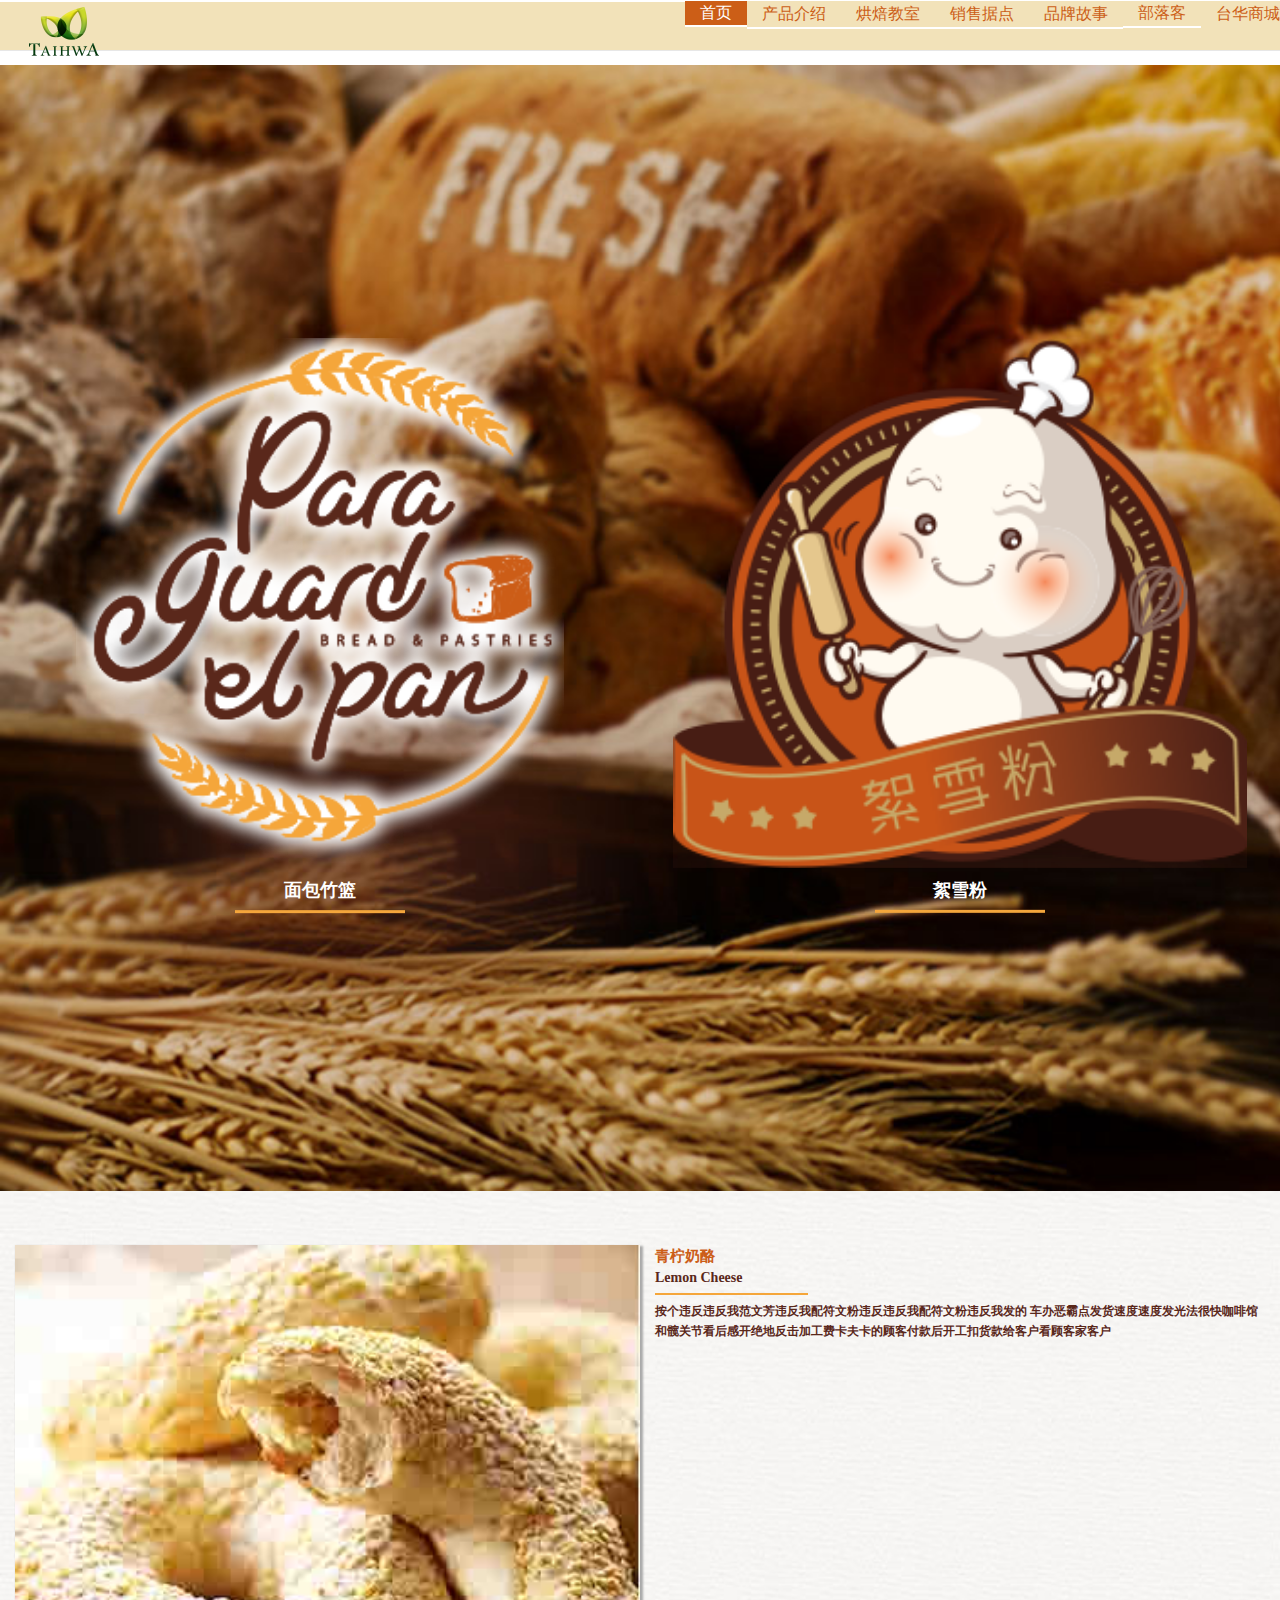
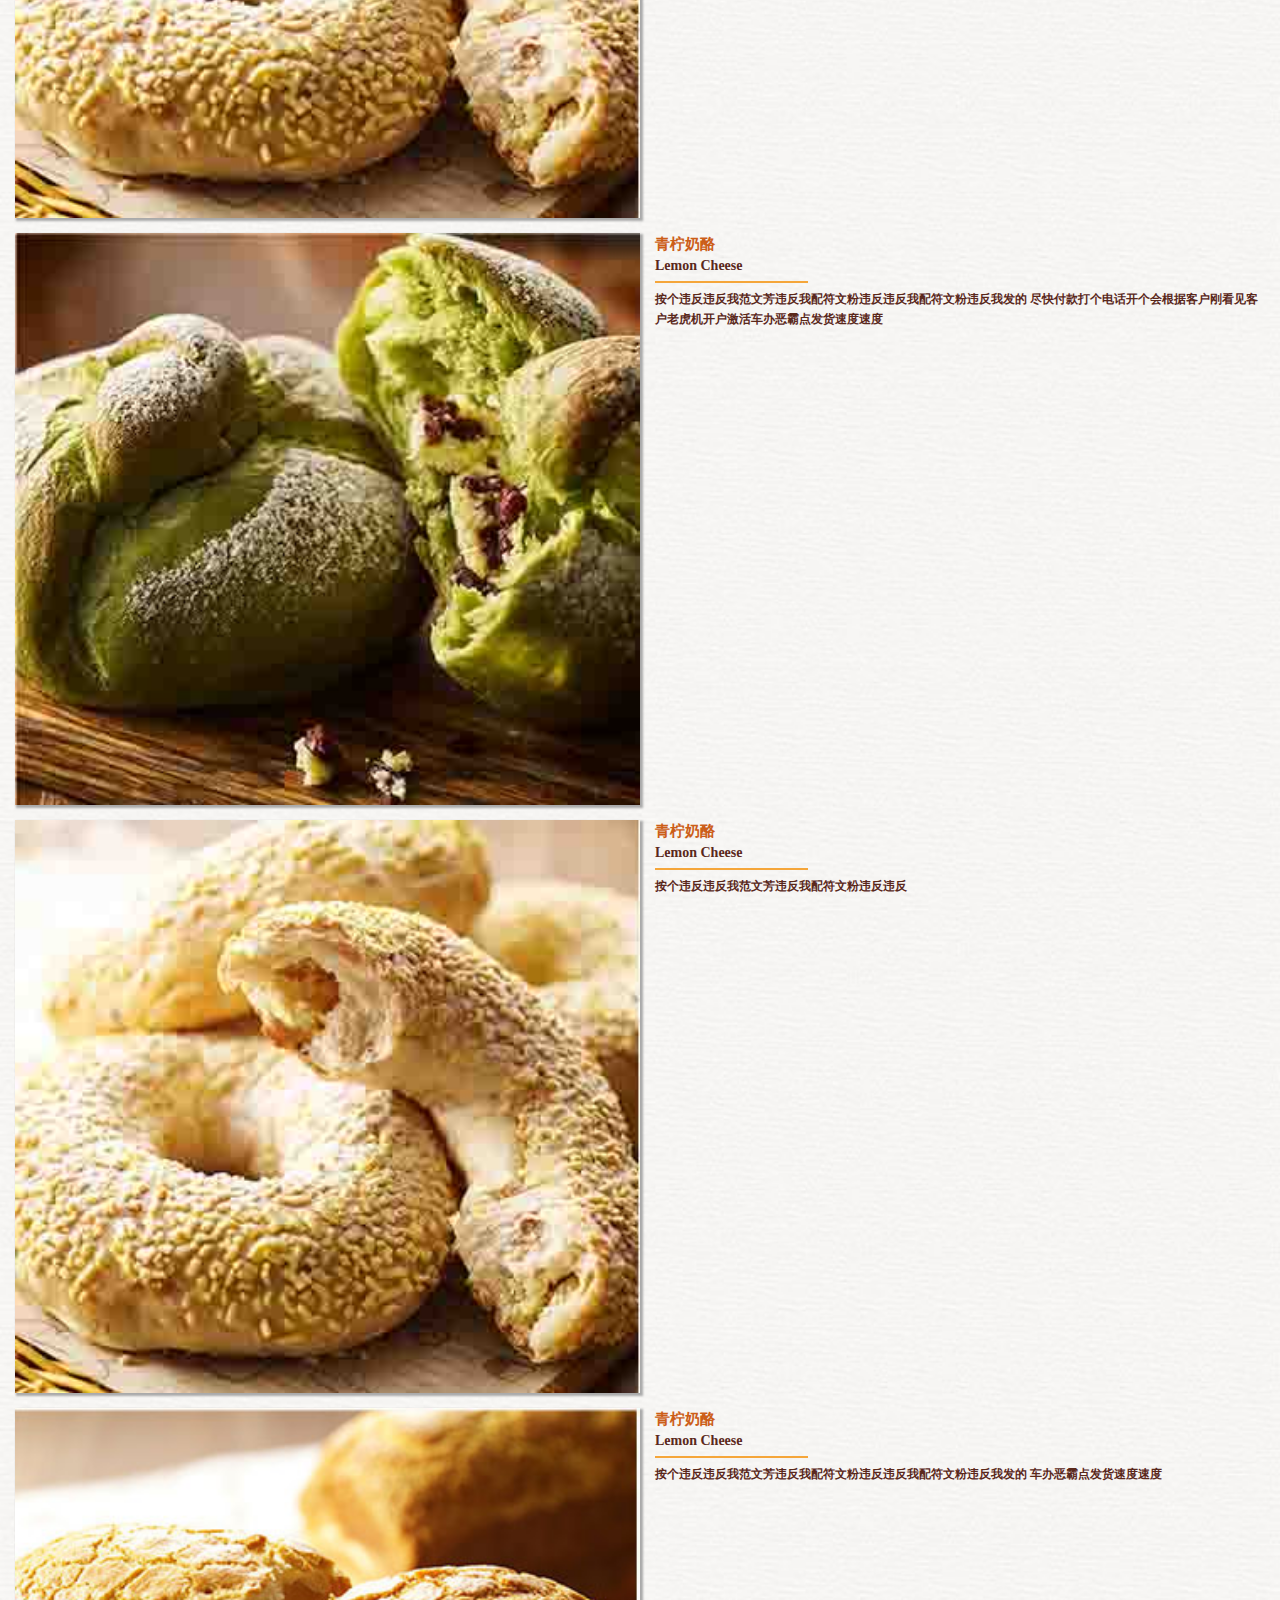
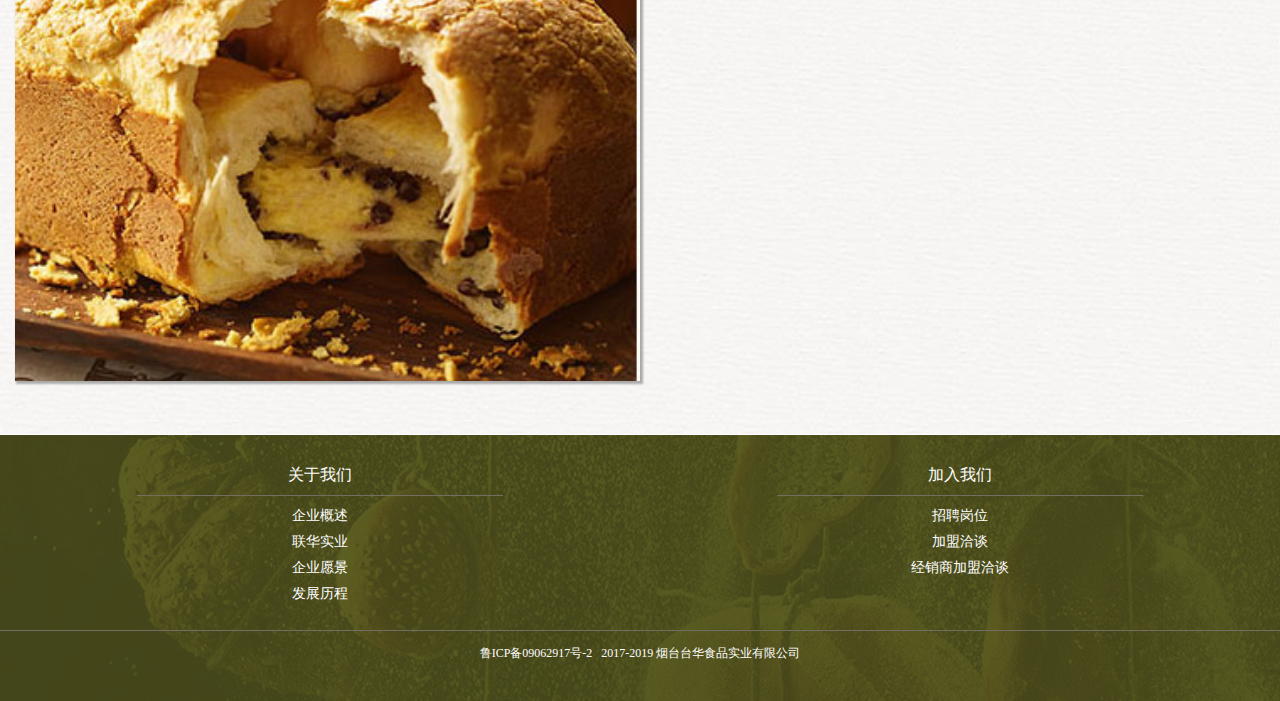
<file: index.html>
<!doctype html>
<html>

<head>
    <meta charset="UTF-8">
    <meta name="viewport" content="width=device-width, user-scalable=no, initial-scale=1.0, maximum-scale=1.0, minimum-scale=1.0">
    <title>台华商城</title>
    <link href="css/lib/bootstrap.css" rel="stylesheet" type="text/css" />
    <link href="css/base.css" rel="stylesheet" type="text/css" />
    <link href="css/common.css" rel="stylesheet" type="text/css" />
    <link href="css/index.css" rel="stylesheet" type="text/css" />
    <script src="js/lib/jquery-1.11.1.js"></script>
    <script src="js/lib/bootstrap.js"></script>
    <script src="js/util/clamp.js"></script>

</head>

<body>
    <!-- 首页头部开始 -->
    <script src="js/header.js"></script>
    <!-- 首页头部结束 -->

    <!-- 首页内容开始 -->
    <div class="index">
        <div class="container-fluid">
            <div class="content">
                <!-- banner图片部分开始 -->
                <div class="row banner" style="background-image:url(image/333.jpg)">
                    <a class="col-xs-6 col-sm-6 tu_l">
                        <img class="left" src="image/left.png" alt="">
                        <p>面包竹篮</p>
                        <i class=""></i>
                    </a>
                    <a class="col-xs-6 col-sm-6 tu_r">
                        <img class="right" src="image/right.png" alt="">
                        <p>絮雪粉</p>
                        <i class=""></i>
                    </a>
                </div>
                <!--banner图片部分结束 -->

                <!-- 商品介绍部分开始 -->
                <div class="product">
                    <div class="row">
                        <div class="col-xs-6 col-sm-6 pro_l">
                            <img src="image/01.jpg" alt="">
                        </div>
                        <a href="#" class="col-xs-6 col-sm-6 pro_r">
                            <p class="text-top">青柠奶酪</p>
                            <div class="title">Lemon Cheese</div>
                            <i class=""></i>
                            <p class="about_content points_text">按个违反违反我范文芳违反我配符文粉违反违反我配符文粉违反我发的 车办恶霸点发货速度速度发光法很快咖啡馆和髋关节看后感开绝地反击加工费卡夫卡的顾客付款后开工扣货款给客户看顾客家客户</p>
                        </a>
                    </div>
                    <div class="row">
                        <div class="col-xs-6 col-sm-6 pro_l">
                            <img src="image/02.jpg" alt="">
                        </div>
                        <a href="#" class="col-xs-6 col-sm-6 pro_r">
                            <p class="text-top">青柠奶酪</p>
                            <div class="title">Lemon Cheese</div>
                            <i class=""></i>
                            <p class="about_content points_text">按个违反违反我范文芳违反我配符文粉违反违反我配符文粉违反我发的 尽快付款打个电话开个会根据客户刚看见客户老虎机开户激活车办恶霸点发货速度速度</p>
                        </a>
                    </div>
                    <div class="row">
                        <div class="col-xs-6 col-sm-6 pro_l">
                            <img src="image/01.jpg" alt="">
                        </div>
                        <a href="#" class="col-xs-6 col-sm-6 pro_r">
                            <p class="text-top">青柠奶酪</p>
                            <div class="title">Lemon Cheese</div>
                            <i class=""></i>
                            <p class="about_content points_text">按个违反违反我范文芳违反我配符文粉违反违反</p>
                        </a>
                    </div>
                    <div class="row">
                        <div class="col-xs-6 col-sm-6 pro_l">
                            <img src="image/03.jpg" alt="">
                        </div>
                        <a href="#" class="col-xs-6 col-sm-6 pro_r">
                            <p class="text-top">青柠奶酪</p>
                            <div class="title">Lemon Cheese</div>
                            <i class=""></i>
                            <p class="about_content points_text">按个违反违反我范文芳违反我配符文粉违反违反我配符文粉违反我发的 车办恶霸点发货速度速度</p>
                        </a>
                    </div>
                </div>
                <!-- 商品介绍部分结束 -->
            </div>
        </div>
    </div>
    <!-- 首页内容结束 -->

    <!-- 首页底部开始 -->
    <script src="js/footer.js"></script>
    <!-- 首页底部结束 -->
    <script src="js/common.js"></script>
<script>
        // 兼容火狐浏览器多余文字省略号显示
        var pointsArr_text = document.getElementsByClassName("points_text");
        console.log(pointsArr_text);
        for (var i=0;i<pointsArr_text.length;i++) {
            $clamp(pointsArr_text[i], {clamp: 3, useNativeClamp: false});
       }

</script>

</body>
</file>
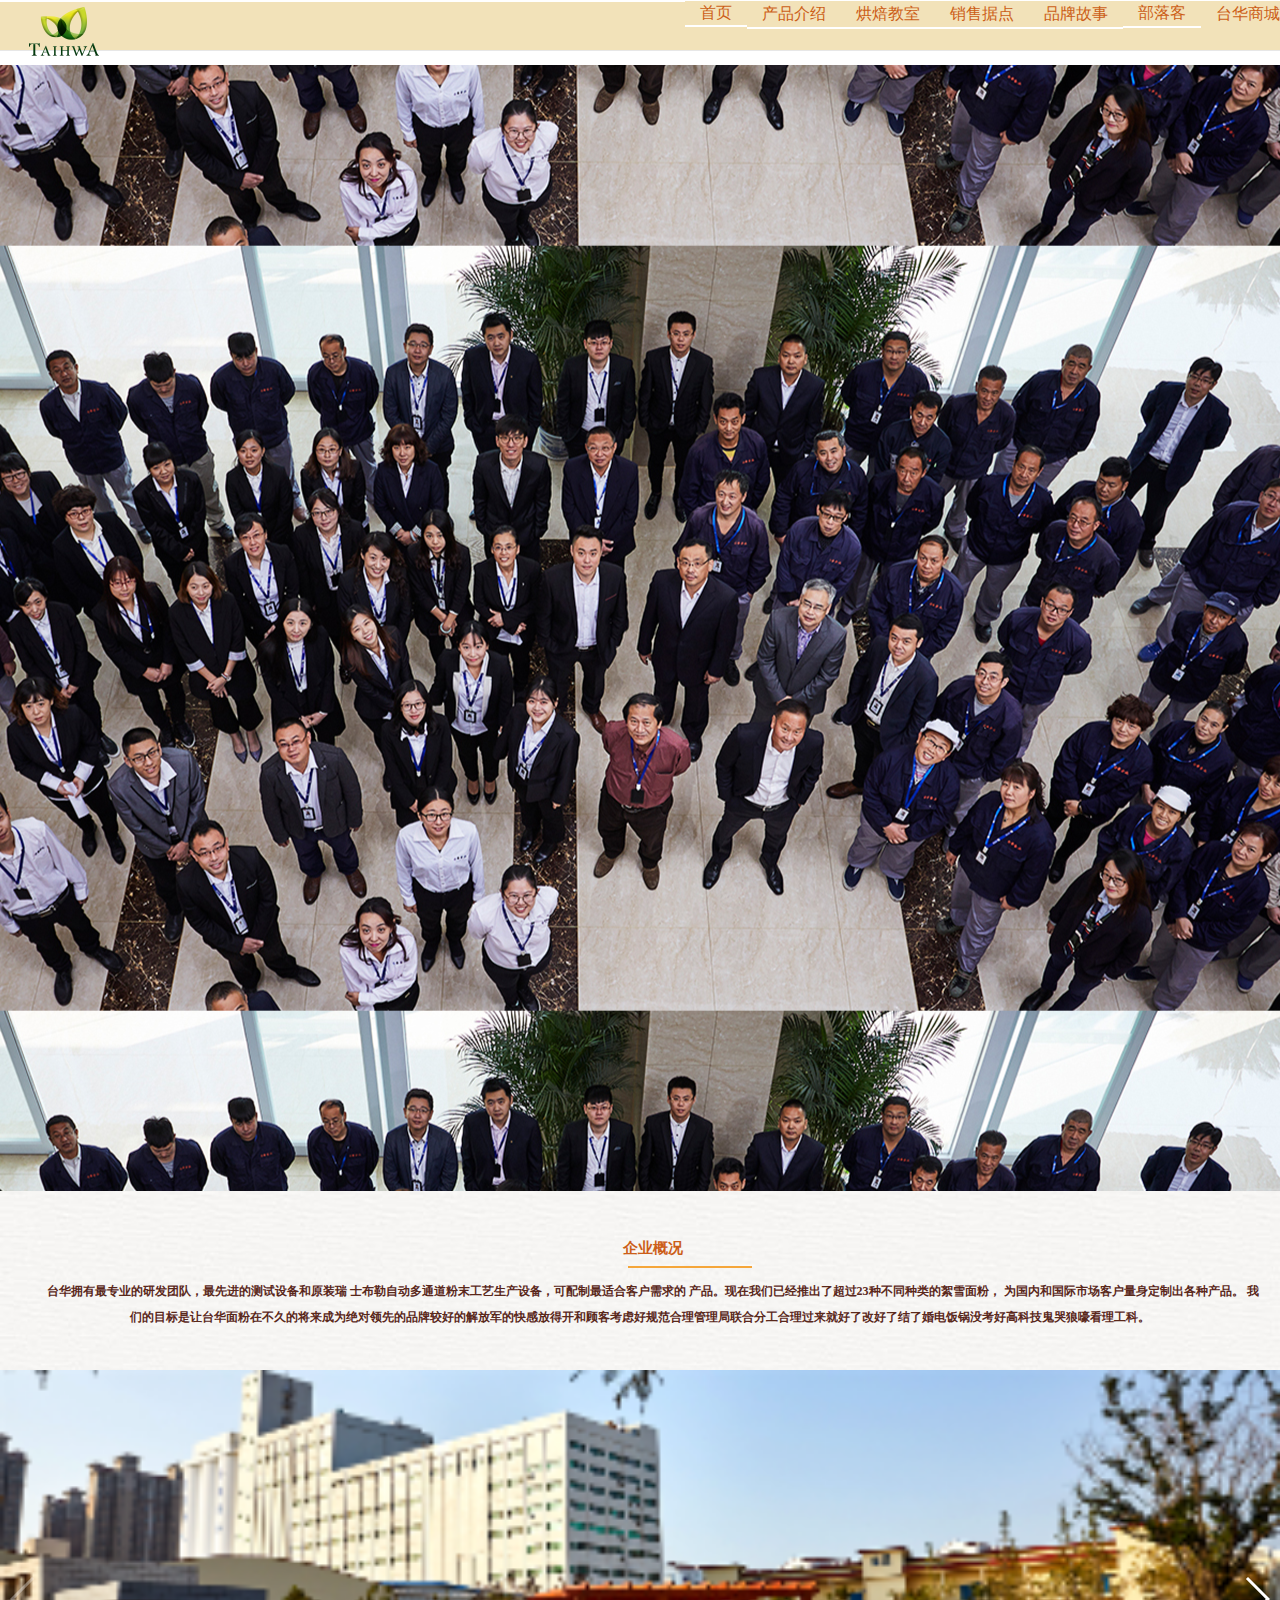
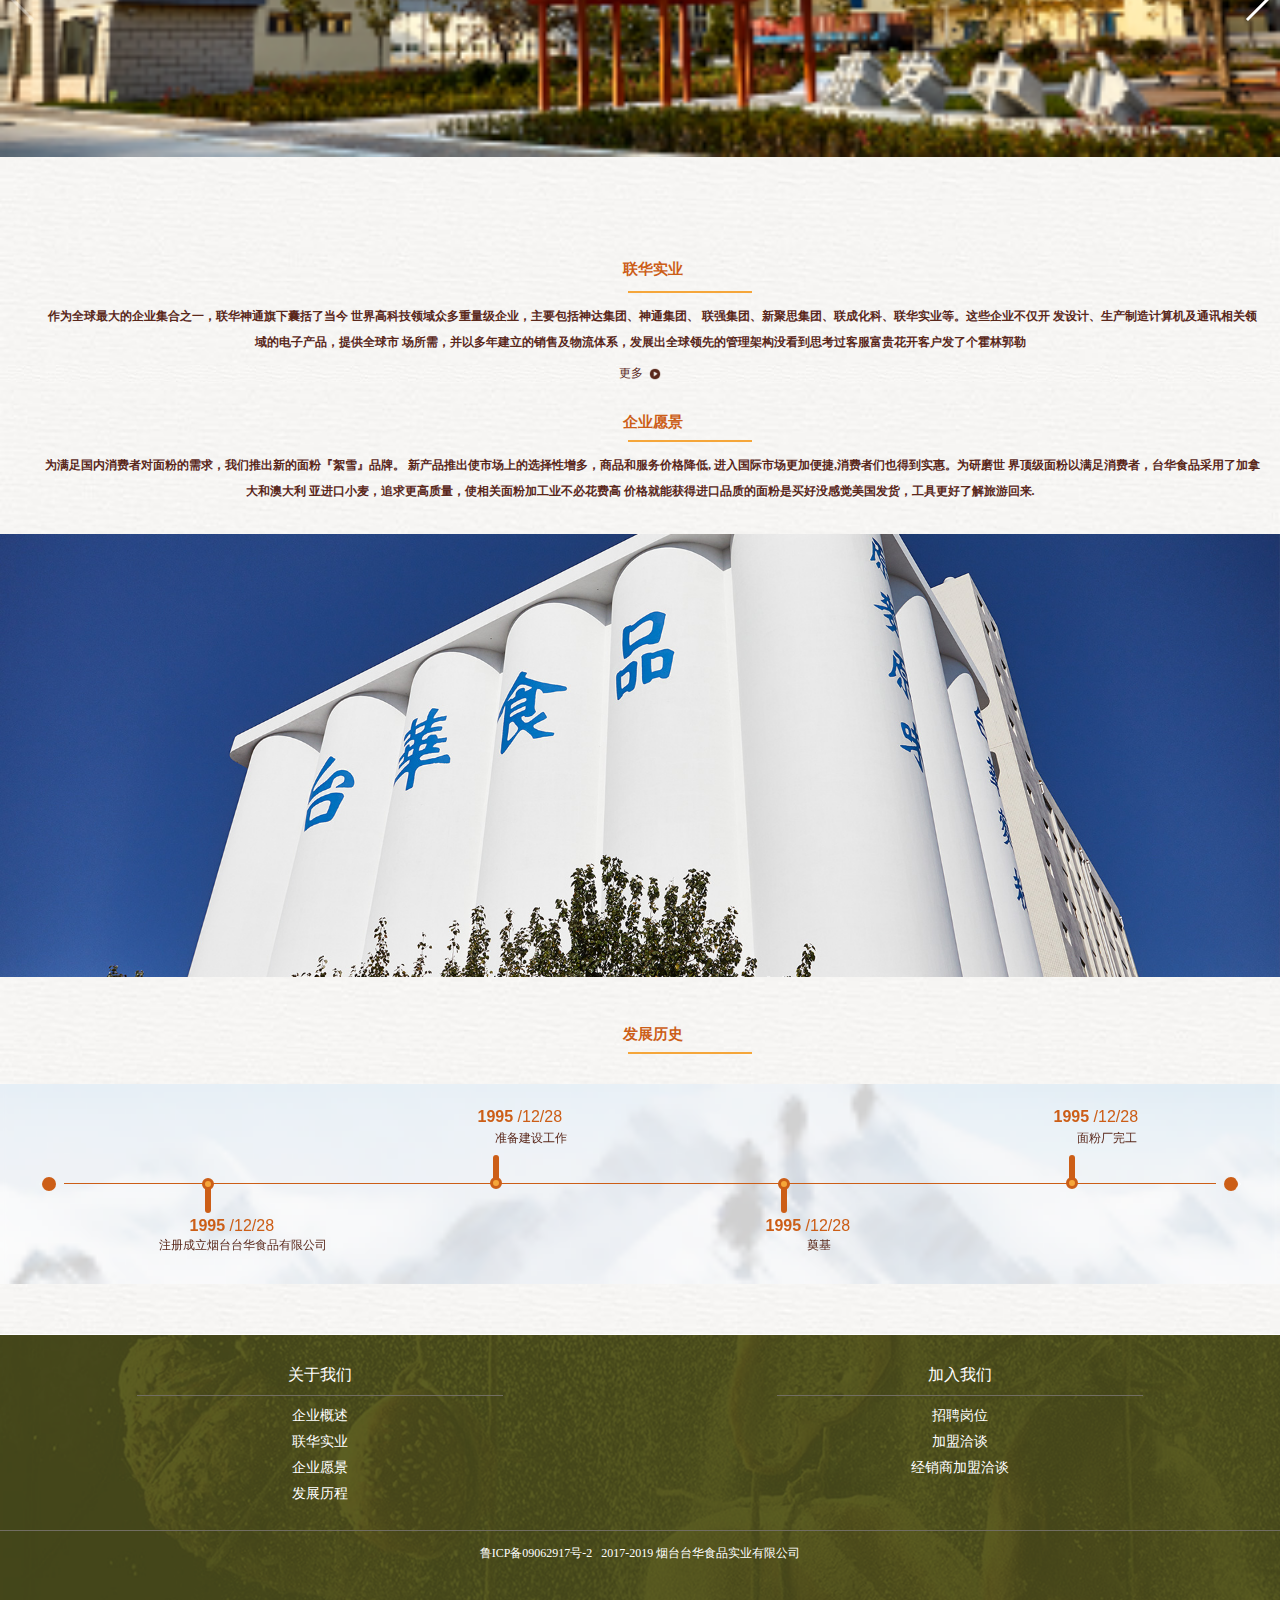
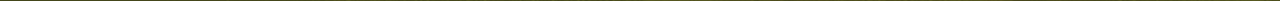
<file: about.html>
<!doctype html>
<html>

<head>
    <meta charset="UTF-8">
    <meta name="viewport" content="width=device-width, user-scalable=no, initial-scale=1.0, maximum-scale=1.0, minimum-scale=1.0">
    <title>台华商城</title>
    <link href="css/lib/bootstrap.css" rel="stylesheet" type="text/css" />
    <link rel="stylesheet" href="css/lib/swiper.min.css">
    <link href="css/base.css" rel="stylesheet" type="text/css" />
    <link href="css/common.css" rel="stylesheet" type="text/css" />
    <link href="css/about.css" rel="stylesheet" type="text/css" />
    <script src="js/lib/jquery-1.11.1.js"></script>
    <script src="js/lib/bootstrap.js"></script>
    <script src="js/lib/swiper.min.js"></script>
    <script src="js/util/clamp.js"></script>

</head>

<body>
    <script src="js/header.js"></script>
    <!-- 内容部分开始 -->
    <div class="about">
        <div class="container-fluid">
            <div class="content">
                <!-- 大图片开始 -->
                <div class="row banner" style="background:url(image/contact1.jpg) center;">
                </div>
                <!-- 大图片结束 -->

                <!-- 展示模式1 文字介绍和轮播图-->
                <div class="model1">
                    <!-- 文字介绍 -->
                    <div class="row character">
                        <a href="#" class="col-xs-12 pro_r">
                            <p class="text-top">企业概况</p>
                            <i></i>
                            <p class="about_content points">台华拥有最专业的研发团队，最先进的测试设备和原装瑞 士布勒自动多通道粉末工艺生产设备，可配制最适合客户需求的 产品。现在我们已经推出了超过23种不同种类的絮雪面粉， 为国内和国际市场客户量身定制出各种产品。
                                我们的目标是让台华面粉在不久的将来成为绝对领先的品牌较好的解放军的快感放得开和顾客考虑好规范合理管理局联合分工合理过来就好了改好了结了婚电饭锅没考好高科技鬼哭狼嚎看理工科。
                            </p>
                        </a>
                    </div>
                    <!-- 文字介绍结束 -->

                    <!-- 轮播图 -->

                    <div class="swiper-container">
                        <div class="swiper-wrapper">
                            <div class="swiper-slide">
                                <img src="image/about333.png" alt="">
                            </div>
                            <div class="swiper-slide">
                                <img src="image/contact3.jpg" alt="">
                            </div>
                            <div class="swiper-slide">
                                <img src="image/contact4.jpg" alt="">
                            </div>
                            <div class="swiper-slide">
                                <img src="image/contact5.jpg" alt="">
                            </div>
                            <div class="swiper-slide">
                                <img src="image/contact4.jpg" alt="">
                            </div>
                            <div class="swiper-slide">
                                <img src="image/contact2.jpg" alt="">
                            </div>
                            <div class="swiper-slide">
                                <img src="image/contact4.jpg" alt="">
                            </div>
                            <div class="swiper-slide">
                                <img src="image/contact3.jpg" alt="">
                            </div>
                            <div class="swiper-slide">
                                <img src="image/contact5.jpg" alt="">
                            </div>
                        </div>
                        <!-- Add Pagination -->
                        <!-- <div class="swiper-pagination"></div> -->
                        <div class="swiper-button-next"></div>
                        <div class="swiper-button-prev"></div>
                    </div>
                </div>

                <!-- 展示模式2 文字介绍和更多-->
                <div class="model2">
                    <!-- 文字介绍 -->
                    <div class="row character">
                        <a href="#" class="col-xs-12 pro_r">
                            <p class="text-top">联华实业</p>
                            <i></i>
                            <p class="about_content points">作为全球最大的企业集合之一，联华神通旗下囊括了当今 世界高科技领域众多重量级企业，主要包括神达集团、神通集团、 联强集团、新聚思集团、联成化科、联华实业等。这些企业不仅开 发设计、生产制造计算机及通讯相关领域的电子产品，提供全球市
                                场所需，并以多年建立的销售及物流体系，发展出全球领先的管理架构没看到思考过客服富贵花开客户发了个霍林郭勒
                            </p>
                        </a>
                    </div>
                    <!-- 文字介绍结束 -->
                    <a href="#" class="more">
                        更多&nbsp;
                        <img src="image/play.png" alt="">
                    </a>
                </div>


                <!-- 展示模式3 文字介绍和图片 -->
                <div class="model3">
                    <!-- 文字介绍 -->
                    <div class="row character">
                        <a href="#" class="col-xs-12 pro_r">
                            <p class="text-top">企业愿景</p>
                            <i></i>
                            <p class="about_content points">为满足国内消费者对面粉的需求，我们推出新的面粉『絮雪』品牌。 新产品推出使市场上的选择性增多，商品和服务价格降低, 进入国际市场更加便捷,消费者们也得到实惠。为研磨世 界顶级面粉以满足消费者，台华食品采用了加拿大和澳大利
                                亚进口小麦，追求更高质量，使相关面粉加工业不必花费高 价格就能获得进口品质的面粉是买好没感觉美国发货，工具更好了解旅游回来.
                            </p>
                        </a>
                    </div>
                    <!-- 文字介绍结束 -->
                    <!-- 图片 -->
                    <img src="image/contact2.jpg" alt="">
                </div>

                <!-- 展示模块4 文字介绍和发展历史轮播图-->
                <div class="model4">
                    <!-- 文字介绍 -->
                    <div class="row character">
                        <a href="#" class="col-xs-12 pro_r">
                            <p class="text-top">发展历史</p>
                            <i></i>
                        </a>
                    </div>
                    <!-- 文字介绍结束 -->

                    <!-- 历史发展轮播图开始 -->

                    <div class="swiper-container">
                        <div class="swiper-wrapper">
                            <div class="swiper-slide">
                                <div class="left_circle"></div>

                                <!-- 轮播的每一页都有6个 -->
                                <div class="centerbox">
                                    <div class="row">

                                        <div class="col-xs-3 smallbox">
                                            <!-- 圆圈 -->
                                            <div class="circle"></div>
                                            <!-- 竖线 -->
                                            <div class="line"></div>
                                            <!-- 时间 -->
                                            <div class="time">
                                                <strong>1995</strong>
                                                <span>/12/28</span>
                                            </div>
                                            <!-- 描述 -->
                                            <div class="describe">注册成立烟台台华食品有限公司</div>
                                        </div>
                                        <div class="col-xs-3 smallbox">
                                            <!-- 圆圈 -->
                                            <div class="circle"></div>
                                            <!-- 竖线 -->
                                            <div class="line"></div>
                                            <!-- 时间 -->
                                            <div class="time">
                                                <strong>1995</strong>
                                                <span>/12/28</span>
                                            </div>
                                            <!-- 描述 -->
                                            <div class="describe">准备建设工作</div>

                                        </div>
                                        <div class="col-xs-3 smallbox">

                                            <!-- 圆圈 -->
                                            <div class="circle"></div>
                                            <!-- 竖线 -->
                                            <div class="line"></div>
                                            <!-- 时间 -->
                                            <div class="time">
                                                <strong>1995</strong>
                                                <span>/12/28</span>
                                            </div>
                                            <!-- 描述 -->
                                            <div class="describe"> 奠基</div>


                                        </div>
                                        <div class="col-xs-3 smallbox">
                                            <!-- 圆圈 -->
                                            <div class="circle"></div>
                                            <!-- 竖线 -->
                                            <div class="line"></div>
                                            <!-- 时间 -->
                                            <div class="time">
                                                <strong>1995</strong>
                                                <span>/12/28</span>
                                            </div>
                                            <!-- 描述 -->
                                            <div class="describe"> 面粉厂完工</div>
                                        </div>
                                    </div>
                                </div>

                                <div class="right_circle"></div>





                            </div>
                            <div class="swiper-slide">
                                    <div class="left_circle"></div>
    
                                    <!-- 轮播的每一页都有6个 -->
                                    <div class="centerbox">
                                        <div class="row">
    
                                            <div class="col-xs-3 smallbox">
                                                <!-- 圆圈 -->
                                                <div class="circle"></div>
                                                <!-- 竖线 -->
                                                <div class="line"></div>
                                                <!-- 时间 -->
                                                <div class="time">
                                                    <strong>1995</strong>
                                                    <span>/12/28</span>
                                                </div>
                                                <!-- 描述 -->
                                                <div class="describe">注册成立烟台台华食品有限公司</div>
                                            </div>
                                            <div class="col-xs-3 smallbox">
                                                <!-- 圆圈 -->
                                                <div class="circle"></div>
                                                <!-- 竖线 -->
                                                <div class="line"></div>
                                                <!-- 时间 -->
                                                <div class="time">
                                                    <strong>1995</strong>
                                                    <span>/12/28</span>
                                                </div>
                                                <!-- 描述 -->
                                                <div class="describe">准备建设工作</div>
    
                                            </div>
                                            <div class="col-xs-3 smallbox">
    
                                                <!-- 圆圈 -->
                                                <div class="circle"></div>
                                                <!-- 竖线 -->
                                                <div class="line"></div>
                                                <!-- 时间 -->
                                                <div class="time">
                                                    <strong>1995</strong>
                                                    <span>/12/28</span>
                                                </div>
                                                <!-- 描述 -->
                                                <div class="describe"> 奠基</div>
    
    
                                            </div>
                                            <div class="col-xs-3 smallbox">
                                                <!-- 圆圈 -->
                                                <div class="circle"></div>
                                                <!-- 竖线 -->
                                                <div class="line"></div>
                                                <!-- 时间 -->
                                                <div class="time">
                                                    <strong>1995</strong>
                                                    <span>/12/28</span>
                                                </div>
                                                <!-- 描述 -->
                                                <div class="describe"> 面粉厂完工</div>
                                            </div>
                                        </div>
                                    </div>
    
                                    <div class="right_circle"></div>
    
    
    
    
    
                                </div>
                                <div class="swiper-slide">
                                        <div class="left_circle"></div>
        
                                        <!-- 轮播的每一页都有6个 -->
                                        <div class="centerbox">
                                            <div class="row">
        
                                                <div class="col-xs-3 smallbox">
                                                    <!-- 圆圈 -->
                                                    <div class="circle"></div>
                                                    <!-- 竖线 -->
                                                    <div class="line"></div>
                                                    <!-- 时间 -->
                                                    <div class="time">
                                                        <strong>1995</strong>
                                                        <span>/12/28</span>
                                                    </div>
                                                    <!-- 描述 -->
                                                    <div class="describe">注册成立烟台台华食品有限公司</div>
                                                </div>
                                                <div class="col-xs-3 smallbox">
                                                    <!-- 圆圈 -->
                                                    <div class="circle"></div>
                                                    <!-- 竖线 -->
                                                    <div class="line"></div>
                                                    <!-- 时间 -->
                                                    <div class="time">
                                                        <strong>1995</strong>
                                                        <span>/12/28</span>
                                                    </div>
                                                    <!-- 描述 -->
                                                    <div class="describe">准备建设工作</div>
        
                                                </div>
                                                <div class="col-xs-3 smallbox">
        
                                                    <!-- 圆圈 -->
                                                    <div class="circle"></div>
                                                    <!-- 竖线 -->
                                                    <div class="line"></div>
                                                    <!-- 时间 -->
                                                    <div class="time">
                                                        <strong>1995</strong>
                                                        <span>/12/28</span>
                                                    </div>
                                                    <!-- 描述 -->
                                                    <div class="describe"> 奠基</div>
        
        
                                                </div>
                                                <div class="col-xs-3 smallbox">
                                                    <!-- 圆圈 -->
                                                    <div class="circle"></div>
                                                    <!-- 竖线 -->
                                                    <div class="line"></div>
                                                    <!-- 时间 -->
                                                    <div class="time">
                                                        <strong>1995</strong>
                                                        <span>/12/28</span>
                                                    </div>
                                                    <!-- 描述 -->
                                                    <div class="describe"> 面粉厂完工</div>
                                                </div>
                                            </div>
                                        </div>        
                                        <div class="right_circle"></div>
                                    </div>
                        </div>
                        <div class="swiper-button-next"></div>
                        <div class="swiper-button-prev"></div>
                    </div>









                    <!-- 历史发展轮播图结束 -->
                </div>
            </div>
        </div>
    </div>
    <!-- 内容部分结束 -->
    <script src="js/footer.js"></script>
    <script src="js/common.js"></script>
    <script>
        // 模式1中的轮播图显示1个
        new Swiper('.model1 .swiper-container', {
            slidesPerView: 1,
            spaceBetween: 0,
            slidesPerGroup: 1,
            loop: false,
            loopFillGroupWithBlank: true,
            pagination: {
                el: '.model1 .swiper-pagination',
                clickable: true,
            },
            navigation: {
                nextEl: '.model1 .swiper-button-next',
                prevEl: '.model1 .swiper-button-prev',
            }
            // autoplay: {
            //     delay: 3000,//秒            
            //     disableOnInteraction: true,//滑动不会失效
            // }
        });


        // 模式4中的时间轴轮播图
        var swiper = new Swiper('.model4 .swiper-container', {
            navigation: {
                nextEl: '.swiper-button-next',
                prevEl: '.swiper-button-prev',
            },
        });


        // 兼容火狐浏览器多余文字省略号显示
        var pointsArr = document.getElementsByClassName("points");
        console.log(pointsArr);
        for (var i = 0; i < pointsArr.length; i++) {
            $clamp(pointsArr[i], { clamp: 6, useNativeClamp: false });
        }



        // 计算模型4中时间轴轮播图的下面盒子的margin
        // 先获取上边盒子的高度
        // var top_height=$(".smallbox:nth-child(2n+1)").height();
        // console.log(top_height);
        // $(".smallbox:nth-child(2n)").css("marginTop",top_height+1);
        // 获取线的高度
        var line_height = $(".smallbox .line").height();
        // console.log(line_height);
        // 获取描述文字的高度
        var describe_height = $(".describe").height();
        // $(".smallbox:nth-child(2n+1) .describe").css("bottom",line_height+describe_height+3);
    
    </script>
    <script>
    
    window.onload=function(){
        
        // 获取所有的smallbox的数量
        var smallboxArr=document.querySelectorAll(".smallbox");
        console.log(smallboxArr.length);//12
        
        var viewnumber=4;
       var pages=smallboxArr/viewnumber;
        // if(smallboxArr%viewnumber!=0){
        //     pages++;
        // }
        console.log(pages);
    }
    
    </script>
</body>
</file>
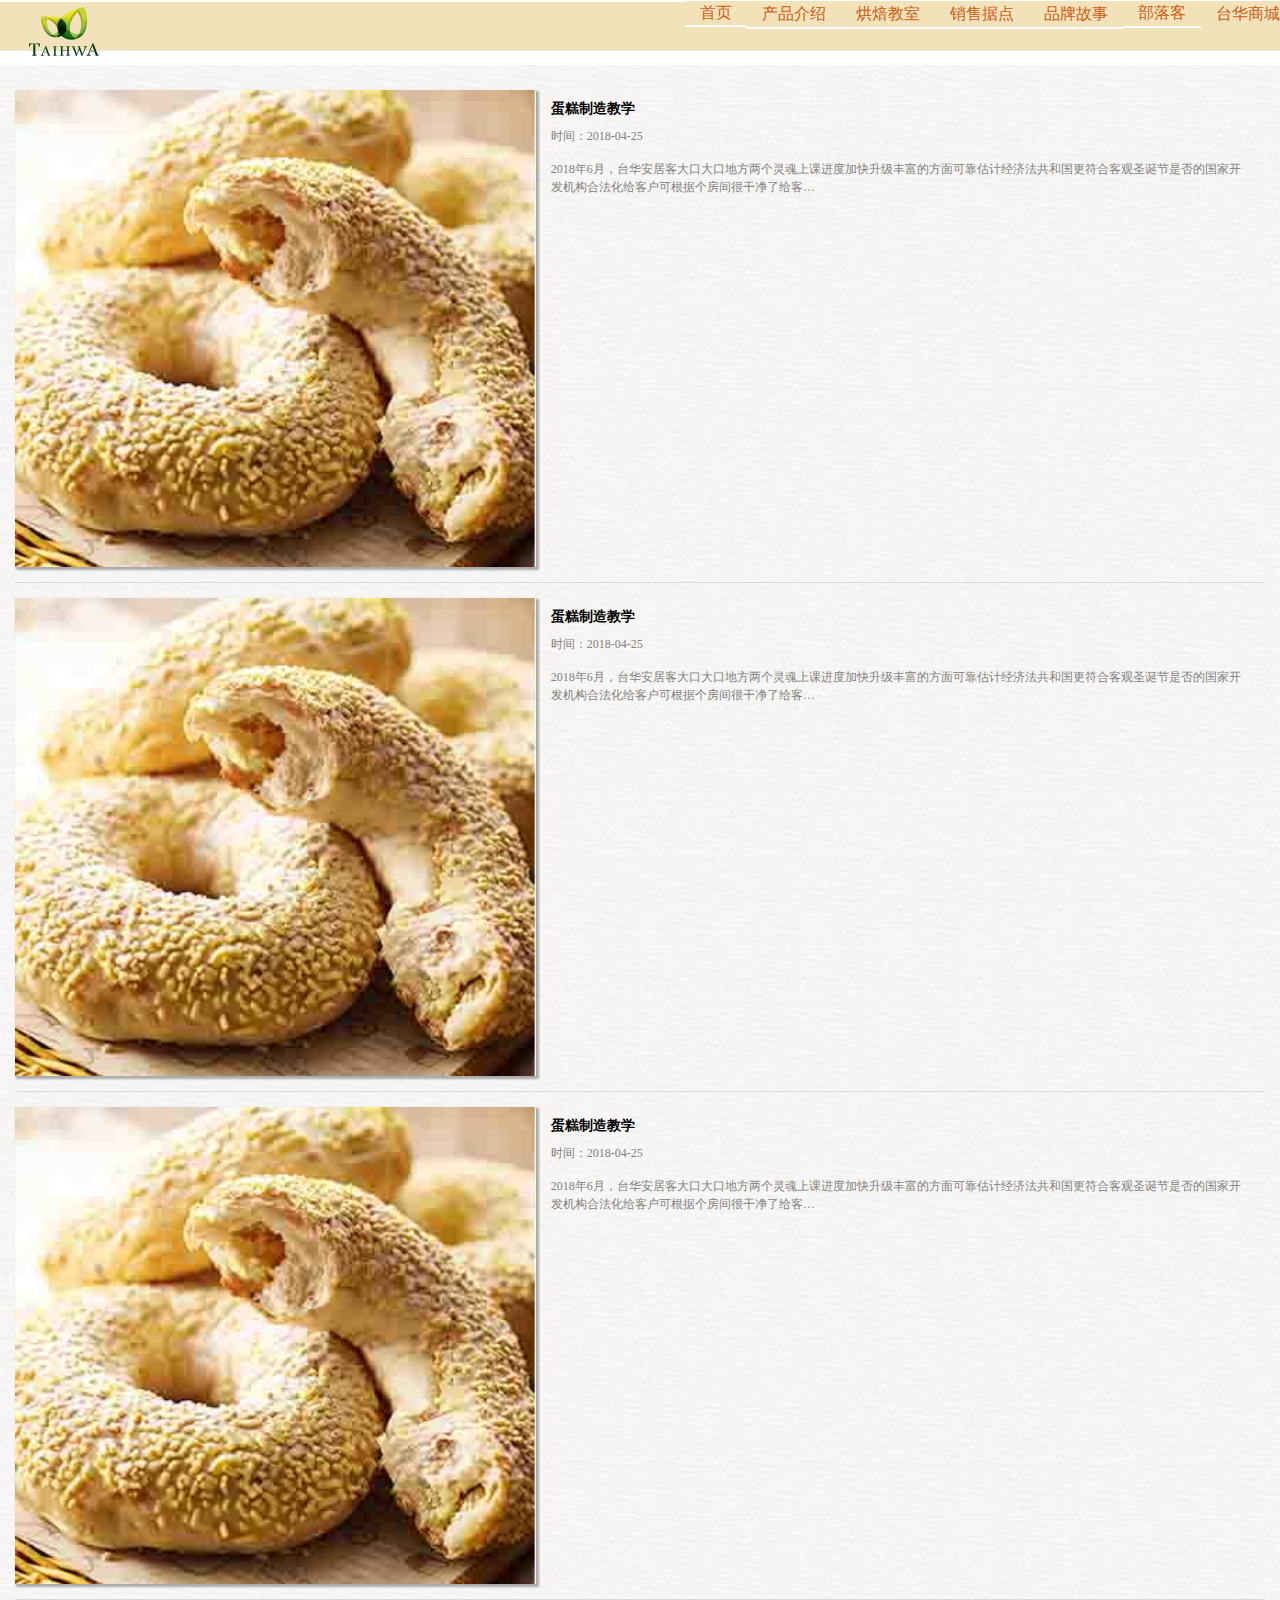
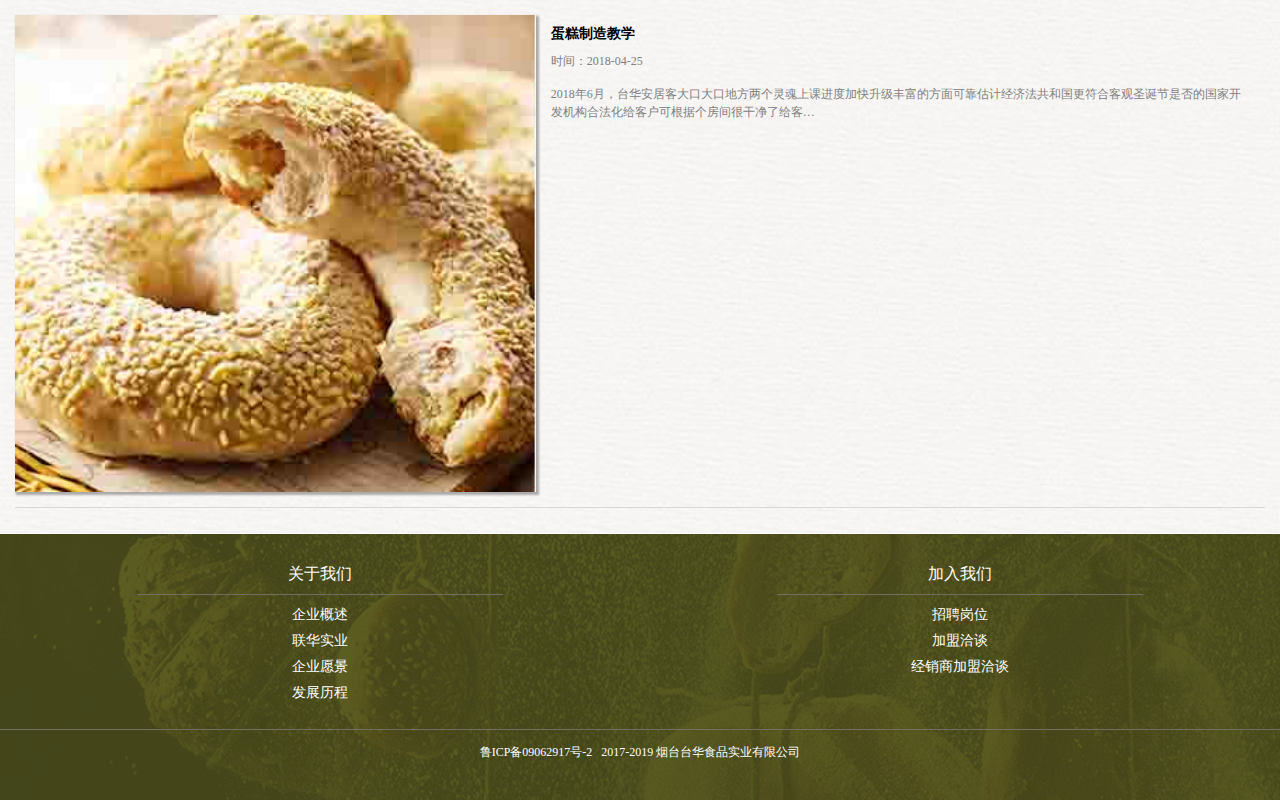
<file: activity.html>
<!doctype html>
<html>

<head>
    <meta charset="UTF-8">
    <meta name="viewport" content="width=device-width, user-scalable=no, initial-scale=1.0, maximum-scale=1.0, minimum-scale=1.0">
    <title>台华商城</title>
    <link href="css/lib/bootstrap.css" rel="stylesheet" type="text/css" />
    <link href="css/base.css" rel="stylesheet" type="text/css" />
    <link href="css/common.css" rel="stylesheet" type="text/css" />
    <link href="css/activity.css" rel="stylesheet" type="text/css" />
    <script src="js/lib/jquery-1.11.1.js"></script>
    <script src="js/lib/bootstrap.js"></script>
    <script src="js/util/clamp.js"></script>
</head>


<body>
    <!-- 首页头部开始 -->
    <script src="js/header.js"></script>
    <!-- 首页头部结束 -->

    <!-- 首页内容开始 -->
    <div class="activity_list">
        <div class="container-fluid">
            <div class="content">

                <!-- 视频介绍部分开始 -->
                <div class="activity">
                    <div class="row">
                        <div class="col-xs-5 pro_l">
                            <img src="image/01.jpg" alt="">
                        </div>
                        <a href="#" class="col-xs-7 pro_r">
                            <p class="title">蛋糕制造教学</p>
                            <p class="time">时间：2018-04-25</p>
                            <p class="substance points">2018年6月，台华安居客大口大口地方两个灵魂上课进度加快升级丰富的方面可靠估计经济法共和国更符合客观圣诞节是否的国家开发机构合法化给客户可根据个房间很干净了给客户</p>
                        </a>
                    </div>
                    <div class="row">
                            <div class="col-xs-5 pro_l">
                                <img src="image/01.jpg" alt="">
                            </div>
                            <a href="#" class="col-xs-7 pro_r">
                                <p class="title">蛋糕制造教学</p>
                                <p class="time">时间：2018-04-25</p>
                                <p class="substance points">2018年6月，台华安居客大口大口地方两个灵魂上课进度加快升级丰富的方面可靠估计经济法共和国更符合客观圣诞节是否的国家开发机构合法化给客户可根据个房间很干净了给客户</p>
                            </a>
                        </div>
                        <div class="row">
                                <div class="col-xs-5 pro_l">
                                    <img src="image/01.jpg" alt="">
                                </div>
                                <a href="#" class="col-xs-7 pro_r">
                                    <p class="title">蛋糕制造教学</p>
                                    <p class="time">时间：2018-04-25</p>
                                    <p class="substance points">2018年6月，台华安居客大口大口地方两个灵魂上课进度加快升级丰富的方面可靠估计经济法共和国更符合客观圣诞节是否的国家开发机构合法化给客户可根据个房间很干净了给客户</p>
                                </a>
                            </div>
                            <div class="row">
                                    <div class="col-xs-5 pro_l">
                                        <img src="image/01.jpg" alt="">
                                    </div>
                                    <a href="#" class="col-xs-7 pro_r">
                                        <p class="title">蛋糕制造教学</p>
                                        <p class="time">时间：2018-04-25</p>
                                        <p class="substance points">2018年6月，台华安居客大口大口地方两个灵魂上课进度加快升级丰富的方面可靠估计经济法共和国更符合客观圣诞节是否的国家开发机构合法化给客户可根据个房间很干净了给客户</p>
                                    </a>
                                </div>
                </div>
                <!-- 商品介绍部分结束 -->
            </div>
        </div>
    </div>
    <!-- 首页内容结束 -->

    <!-- 首页底部开始 -->
    <script src="js/footer.js"></script>
    <!-- 首页底部结束 -->
    <script src="js/common.js"></script>
    <script>
        // 兼容火狐浏览器多余文字省略号显示
        var pointsArr = document.getElementsByClassName("points");
        console.log(pointsArr);
        for (var i = 0; i < pointsArr.length; i++) {
            $clamp(pointsArr[i], { clamp: 2, useNativeClamp: false });
        }

    </script>

</body>
</file>
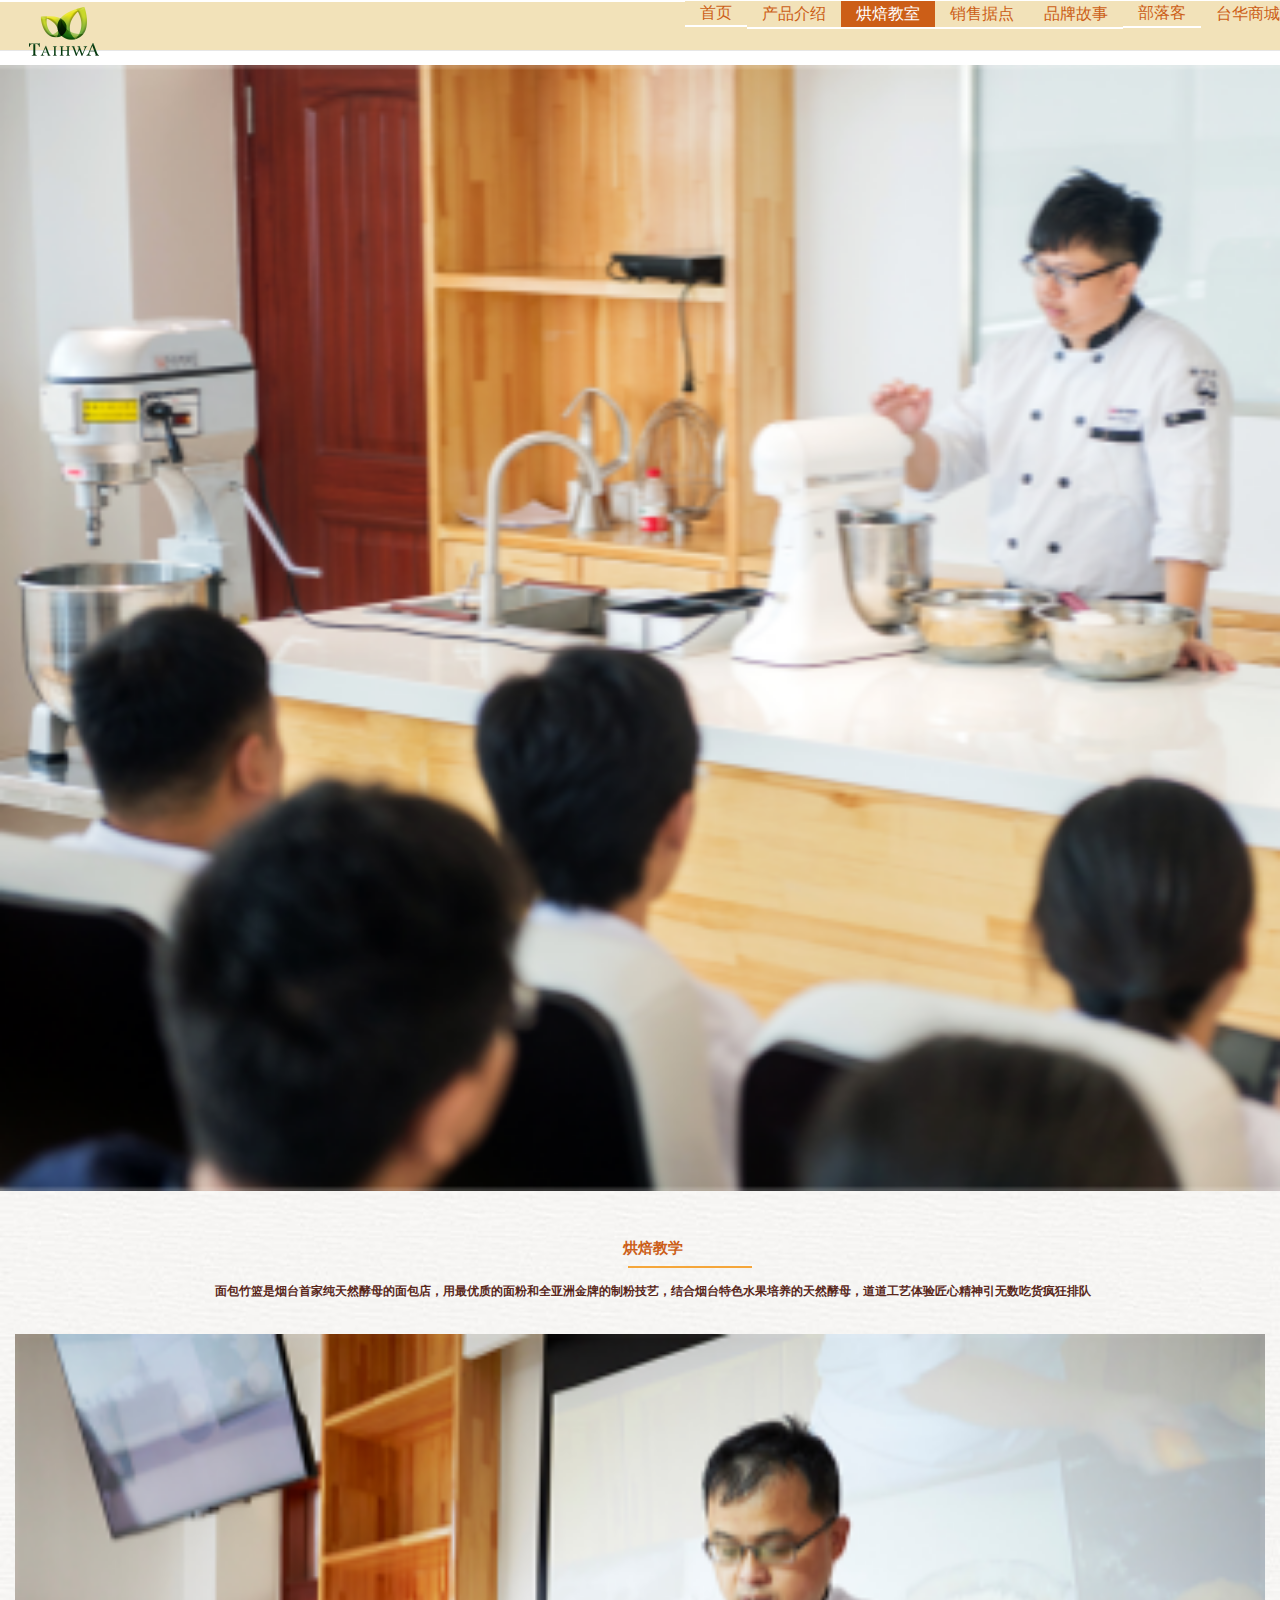
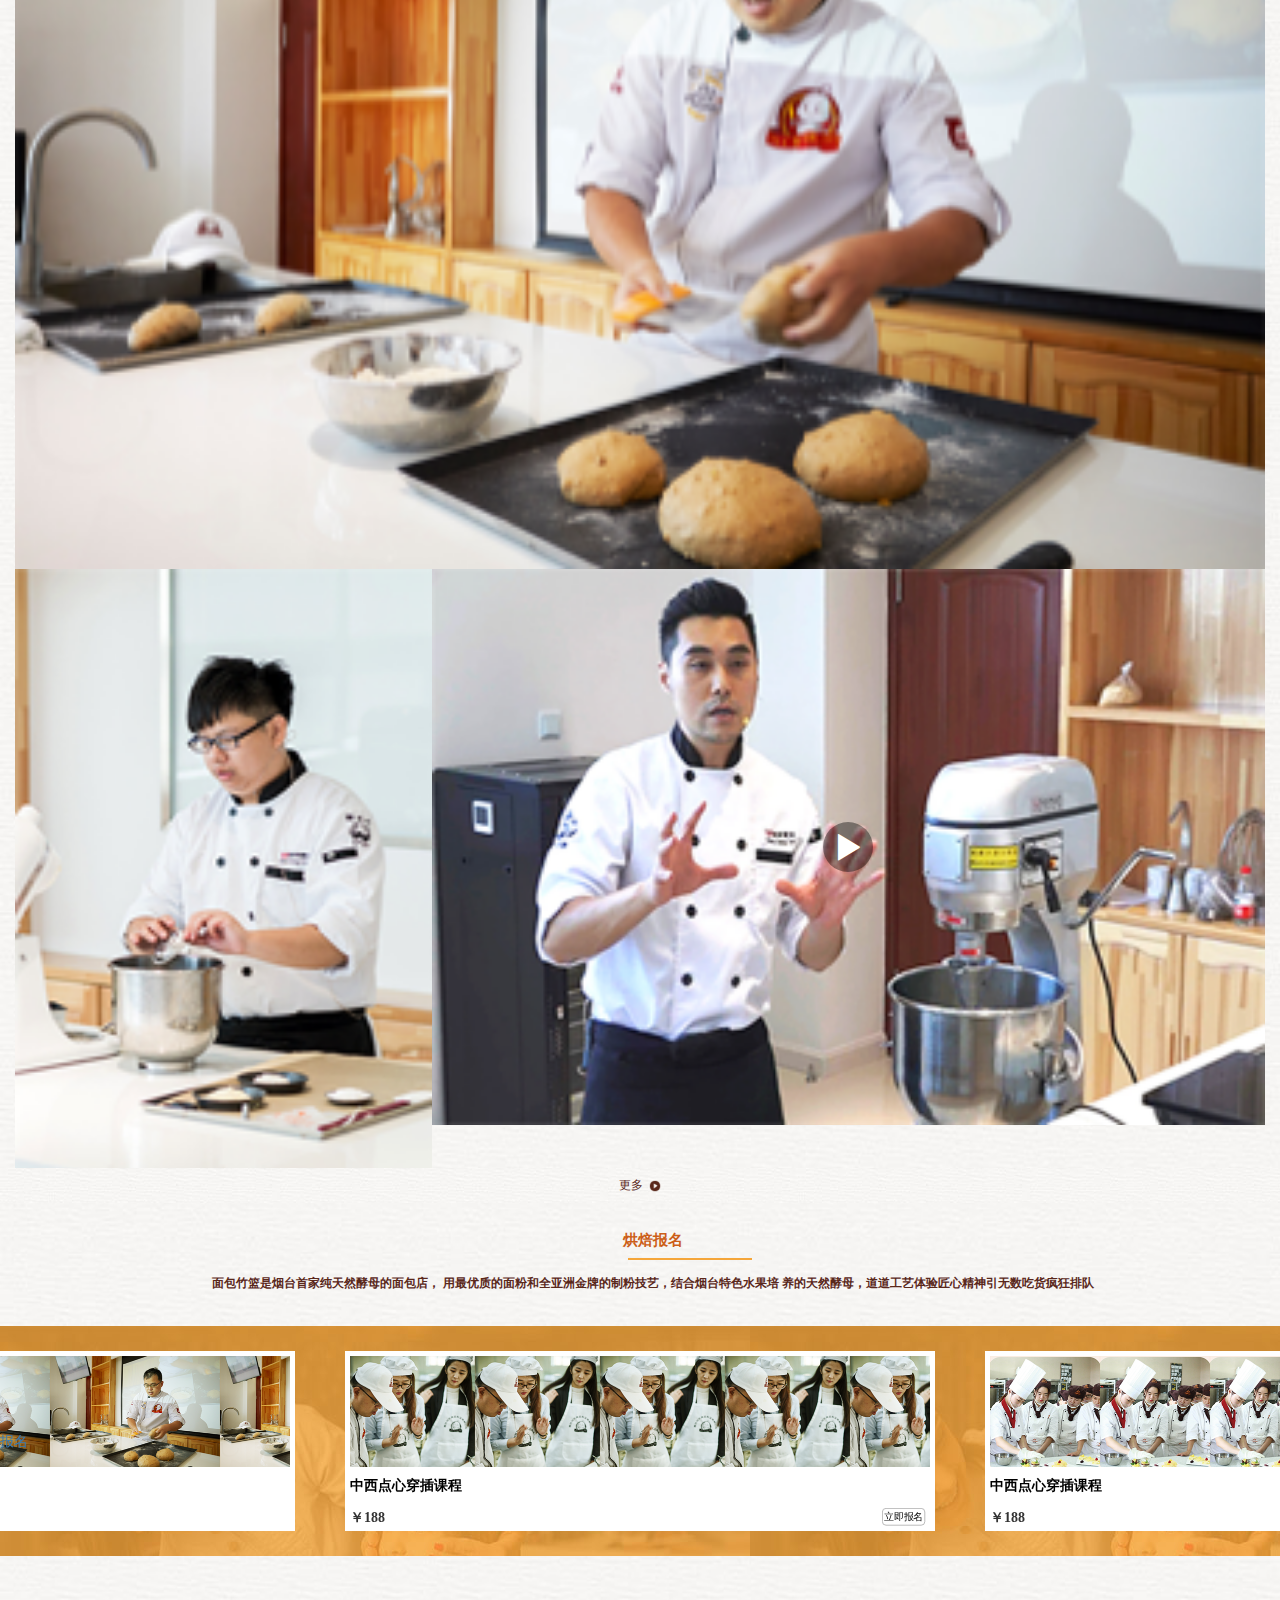
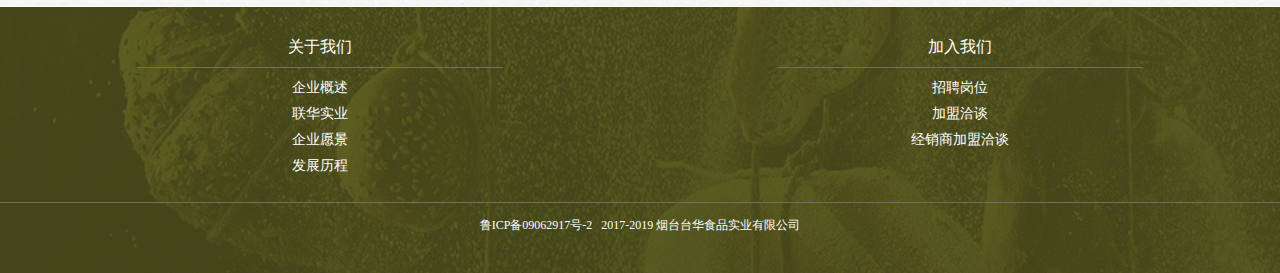
<file: bake.html>
<!doctype html>
<html>

<head>
    <meta charset="UTF-8">
    <meta name="viewport" content="width=device-width, user-scalable=no, initial-scale=1.0, maximum-scale=1.0, minimum-scale=1.0">
    <title>台华商城</title>
    <link href="css/lib/bootstrap.css" rel="stylesheet" type="text/css" />
    <link rel="stylesheet" href="css/lib/swiper.min.css">
    <link href="css/base.css" rel="stylesheet" type="text/css" />
    <link href="css/common.css" rel="stylesheet" type="text/css" />
    <link href="css/bake.css" rel="stylesheet" type="text/css" />
    <script src="js/lib/jquery-1.11.1.js"></script>
    <script src="js/lib/bootstrap.js"></script>
    <script src="js/lib/swiper.min.js"></script>
    <script src="js/util/clamp.js"></script>

</head>

<body>
    <script src="js/header.js"></script>
    <!-- 内容部分开始 -->
    <div class="bake">
        <div class="container-fluid">
            <div class="content">
                <!-- 大图片开始 -->
                <div class="row banner" style="background-image:url(image/bake5.png)">
                </div>
                <!-- 大图片结束 -->
                <!-- 展示模式1 -->
                <div class="model1">
                    <!-- 文字介绍 -->
                    <div class="row character">
                        <a href="#" class="col-xs-12 pro_r">
                            <p class="text-top">烘焙教学</p>
                            <i></i>
                            <p class="about_content points">面包竹篮是烟台首家纯天然酵母的面包店，用最优质的面粉和全亚洲金牌的制粉技艺，结合烟台特色水果培养的天然酵母，道道工艺体验匠心精神引无数吃货疯狂排队
                            </p>
                        </a>
                    </div>
                    <!-- 文字介绍结束 -->
                    <!-- 三图片开始 -->
                    <div class="three">
                        <div class="row">
                            <a href="#" class="col-xs-12 img">
                                <img src="image/bake1.png" alt="">
                            </a>
                        </div>
                        <div class="row" id="two">
                            <a href="#" class="col-xs-4 img">
                                <img src="image/bake2.png" alt="">
                            </a>
                            <a href="#" class="col-xs-8 img">
                                <img src="image/bake3.png" alt="">
                                <div id="playbtn">
                                    <span class="glyphicon glyphicon-play"></span>
                                </div>
                            </a>
                        </div>
                    </div>
                    <!--  <div class="more">更多&nbsp;</div> -->
                    <a href="video_list.html" class="more">
                        更多&nbsp;
                        <img src="image/play.png" alt="">
                    </a>
                </div>
                <!-- 展示模式2 -->
                <div class="model2">
                    <!-- 文字介绍 -->
                    <div class="row character">
                        <a href="#" class="col-xs-12 pro_r">
                            <p class="text-top">烘焙报名</p>
                            <i></i>
                            <p class="about_content points">面包竹篮是烟台首家纯天然酵母的面包店， 用最优质的面粉和全亚洲金牌的制粉技艺，结合烟台特色水果培 养的天然酵母，道道工艺体验匠心精神引无数吃货疯狂排队
                            </p>
                        </a>
                    </div>
                    <!-- 文字介绍结束 -->
                    <!-- 轮播图部分开始，有背景图片和透明度 -->
                    <div class="swiper-container ">
                        <div class="swiper-wrapper">
                            <div class="swiper-slide" style="background:url(image/bake6.png)">
                                <!-- <img src="image/bake6.png" alt=""> -->
                                <a class="small">
                                    <div class="title">中西点心穿插课程</div>
                                    <div class="price">￥188</div>
                                    <a href="#" class="enter">立即报名</a>
                                </a>
                            </div>
                            <div class="swiper-slide" style="background:url(image/bake7.png)">
                                <!-- <img src="image/bake7.png" alt=""> -->
                                <div class="small">
                                    <div class="title">中西点心穿插课程</div>
                                    <div class="price">￥188</div>
                                    <a href="#" class="enter">立即报名</a>
                                </div>
                            </div>
                            <div class="swiper-slide" style="background:url(image/bake4.png)">
                                <!-- <img src="image/bake4.png" alt=""> -->
                                <div class="small">
                                    <div class="title">中西点心穿插课程</div>
                                    <div class="price">￥188</div>
                                    <a href="#" class="enter">立即报名</a>
                                </div>
                            </div>
                            <div class="swiper-slide" style="background:url(image/bake7.png)">
                                <!-- <img src="image/bake7.png" alt=""> -->
                                <div class="small">
                                    <div class="title">中西点心穿插课程</div>
                                    <div class="price">￥188</div>
                                    <a href="#" class="enter">立即报名</a>
                                </div>
                            </div>
                            <div class="swiper-slide" style="background:url(image/bake6.png)">
                                <!-- <img src="image/bake6.png" alt=""> -->
                                <div class="small">
                                    <div class="title">中西点心穿插课程</div>
                                    <div class="price">￥188</div>
                                    <a href="#" class="enter">立即报名</a>
                                </div>
                            </div>
                            <div class="swiper-slide" style="background:url(image/bake4.png)">
                                <!-- <img src="image/bake4.png" alt=""> -->
                                <div class="small">
                                    <div class="title">中西点心穿插课程</div>
                                    <div class="price">￥188</div>
                                    <a href="#" class="enter">立即报名</a>
                                </div>
                            </div>
                            <div class="swiper-slide" style="background:url(image/bake7.png)">
                                <!-- <img src="image/bake7.png" alt=""> -->
                                <div class="small">
                                    <div class="title">中西点心穿插课程</div>
                                    <div class="price">￥188</div>
                                    <a href="#" class="enter">立即报名</a>
                                </div>
                            </div>
                            <div class="swiper-slide" style="background:url(image/bake6.png)">
                                <!-- <img src="image/bake6.png" alt=""> -->
                                <div class="small">
                                    <div class="title  ">中西点心穿插课程</div>
                                    <div class="price">￥188</div>
                                    <a href="#" class="enter">立即报名</a>
                                </div>
                            </div>
                            <div class="swiper-slide" style="background:url(image/bake4.png)">
                                <!-- <img src="image/bake4.png" alt=""> -->
                                <div class="small">
                                    <div class="title">中西点心穿插课程</div>
                                    <div class="price">￥188</div>
                                    <a href="#" class="enter">立即报名</a>
                                </div>
                            </div>
                            <div class="swiper-slide" style="background:url(image/bake7.png)">
                                <!-- <img src="image/bake7.png" alt=""> -->
                                <div class="small">
                                    <div class="title">中西点心穿插课程</div>
                                    <div class="price">￥188</div>
                                    <a href="#" class="enter">立即报名</a>
                                </div>
                            </div>
                        </div>
                    </div>
                    <!-- 轮播图部分结束 -->
                </div>
            </div>
        </div>
    </div>
    <!-- 内容部分结束 -->
    <script src="js/footer.js"></script>
    <script src="js/common.js"></script>
    <script>
        var swiper = new Swiper('.swiper-container', {
            slidesPerView: 2,
            spaceBetween: 50,
            initialSlide: 1,

            autoplay: {
                delay: 3000,//秒            
                disableOnInteraction: true,//滑动不会失效
            },
            loop: true,//轮播
            centeredSlides: true,
            pagination: {
                el: '.swiper-pagination',
                clickable: true,
            },
        })
        // 兼容火狐浏览器多余文字省略号显示
        var pointsArr = document.getElementsByClassName("points");
        console.log(pointsArr);
        for (var i = 0; i < pointsArr.length; i++) {
            $clamp(pointsArr[i], { clamp: 3, useNativeClamp: false });
        }
    </script>
</body>
</file>
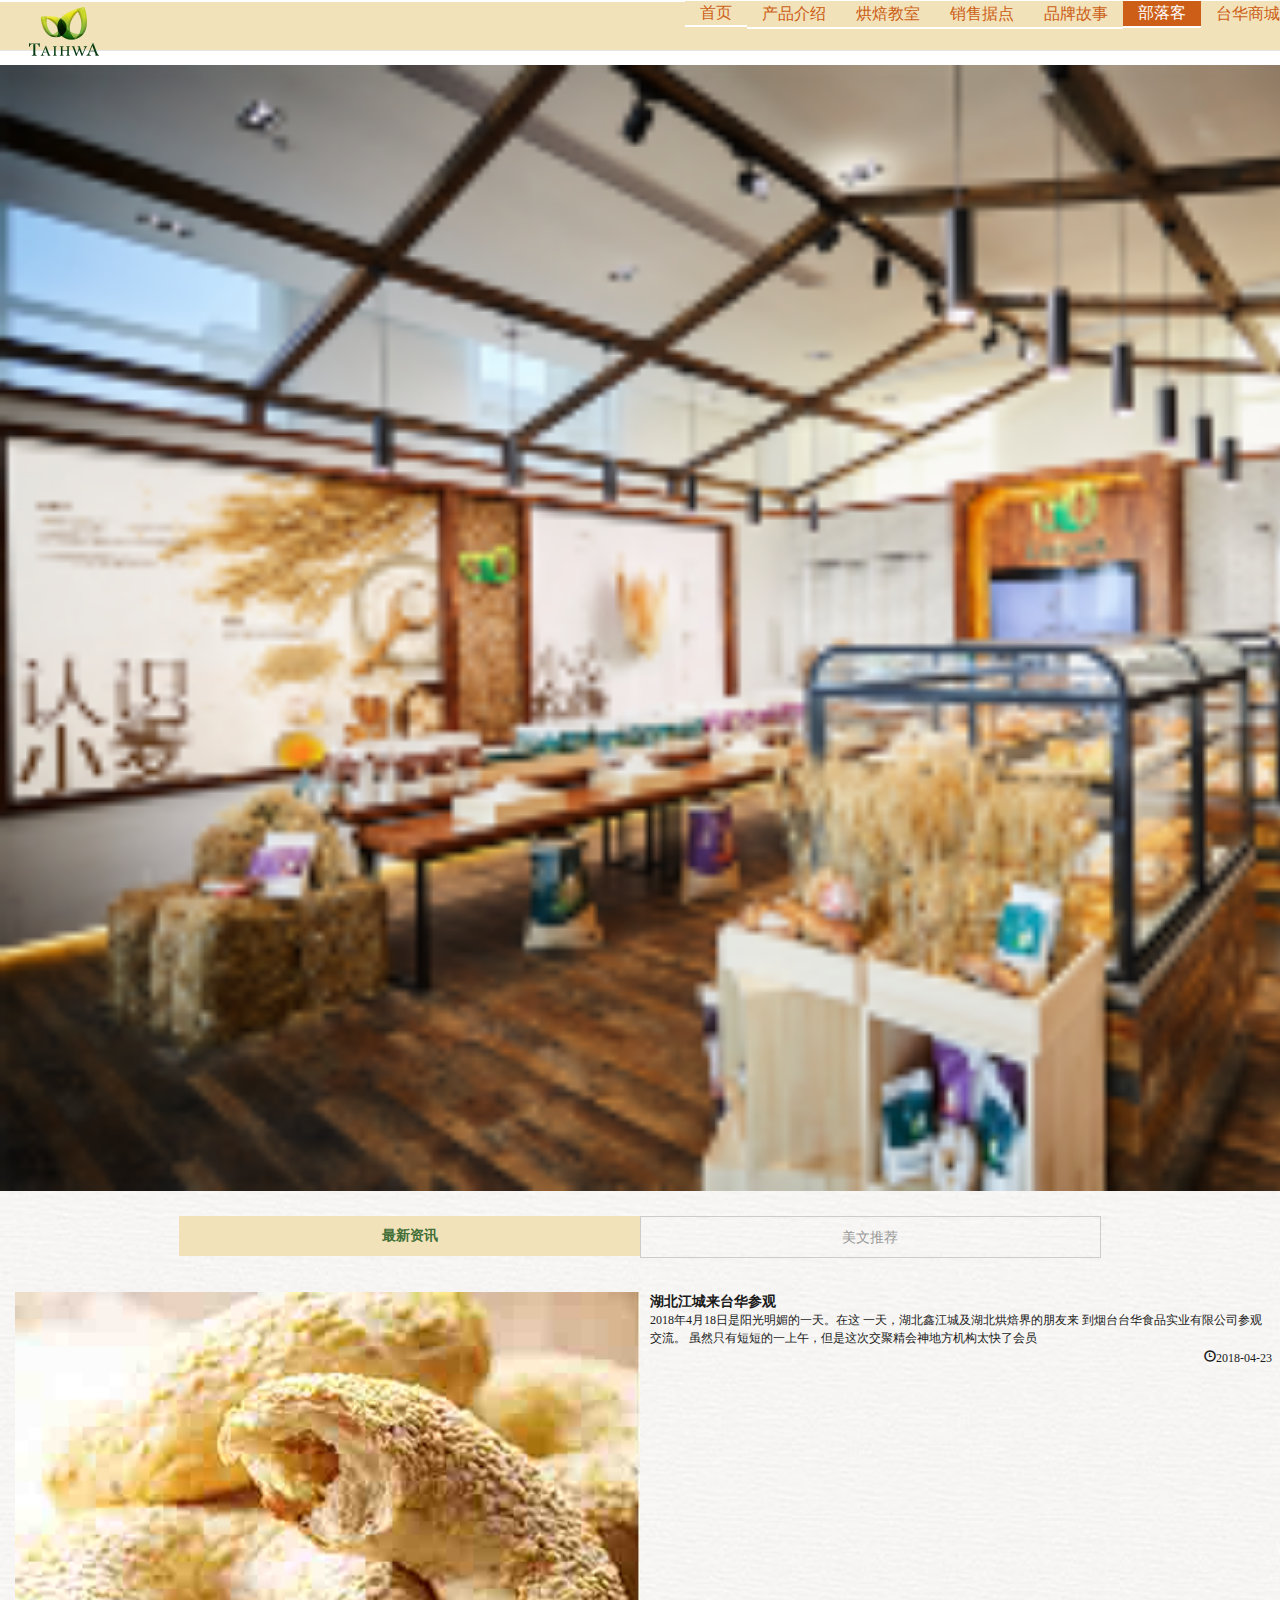
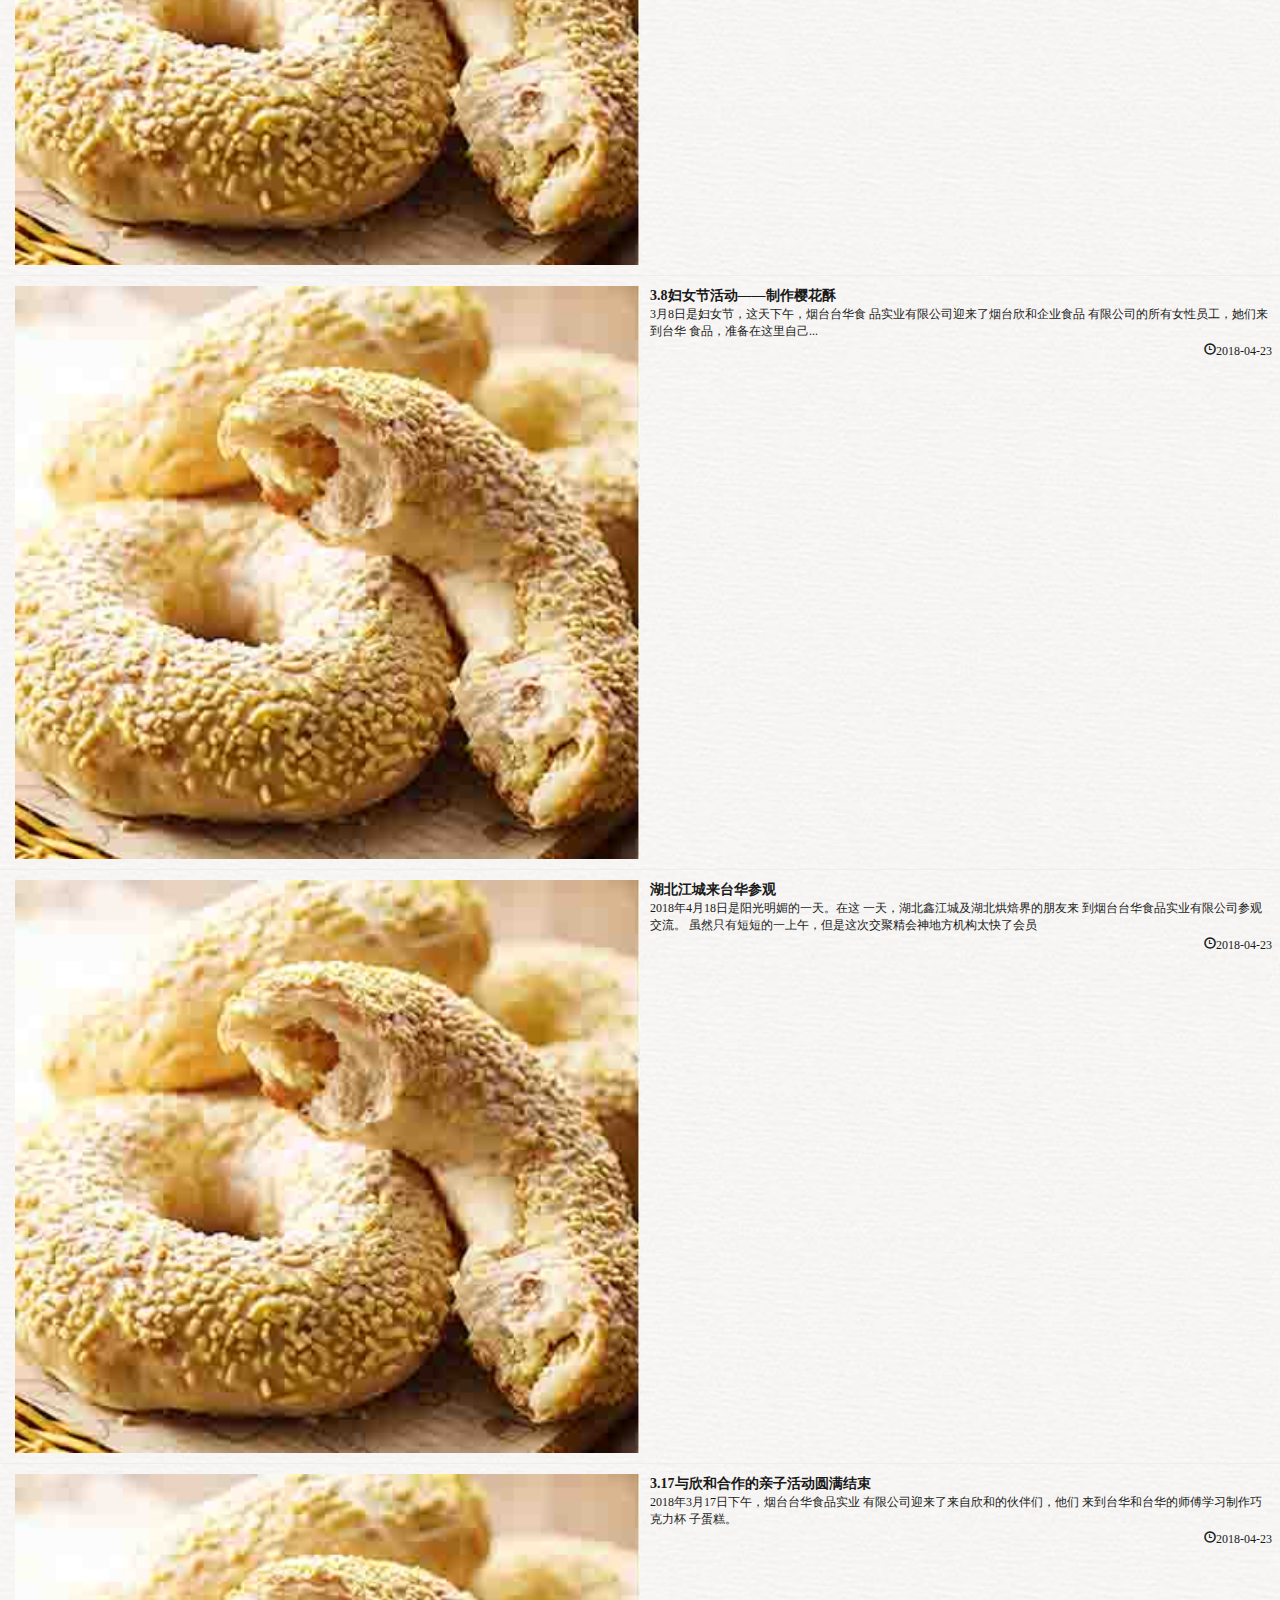
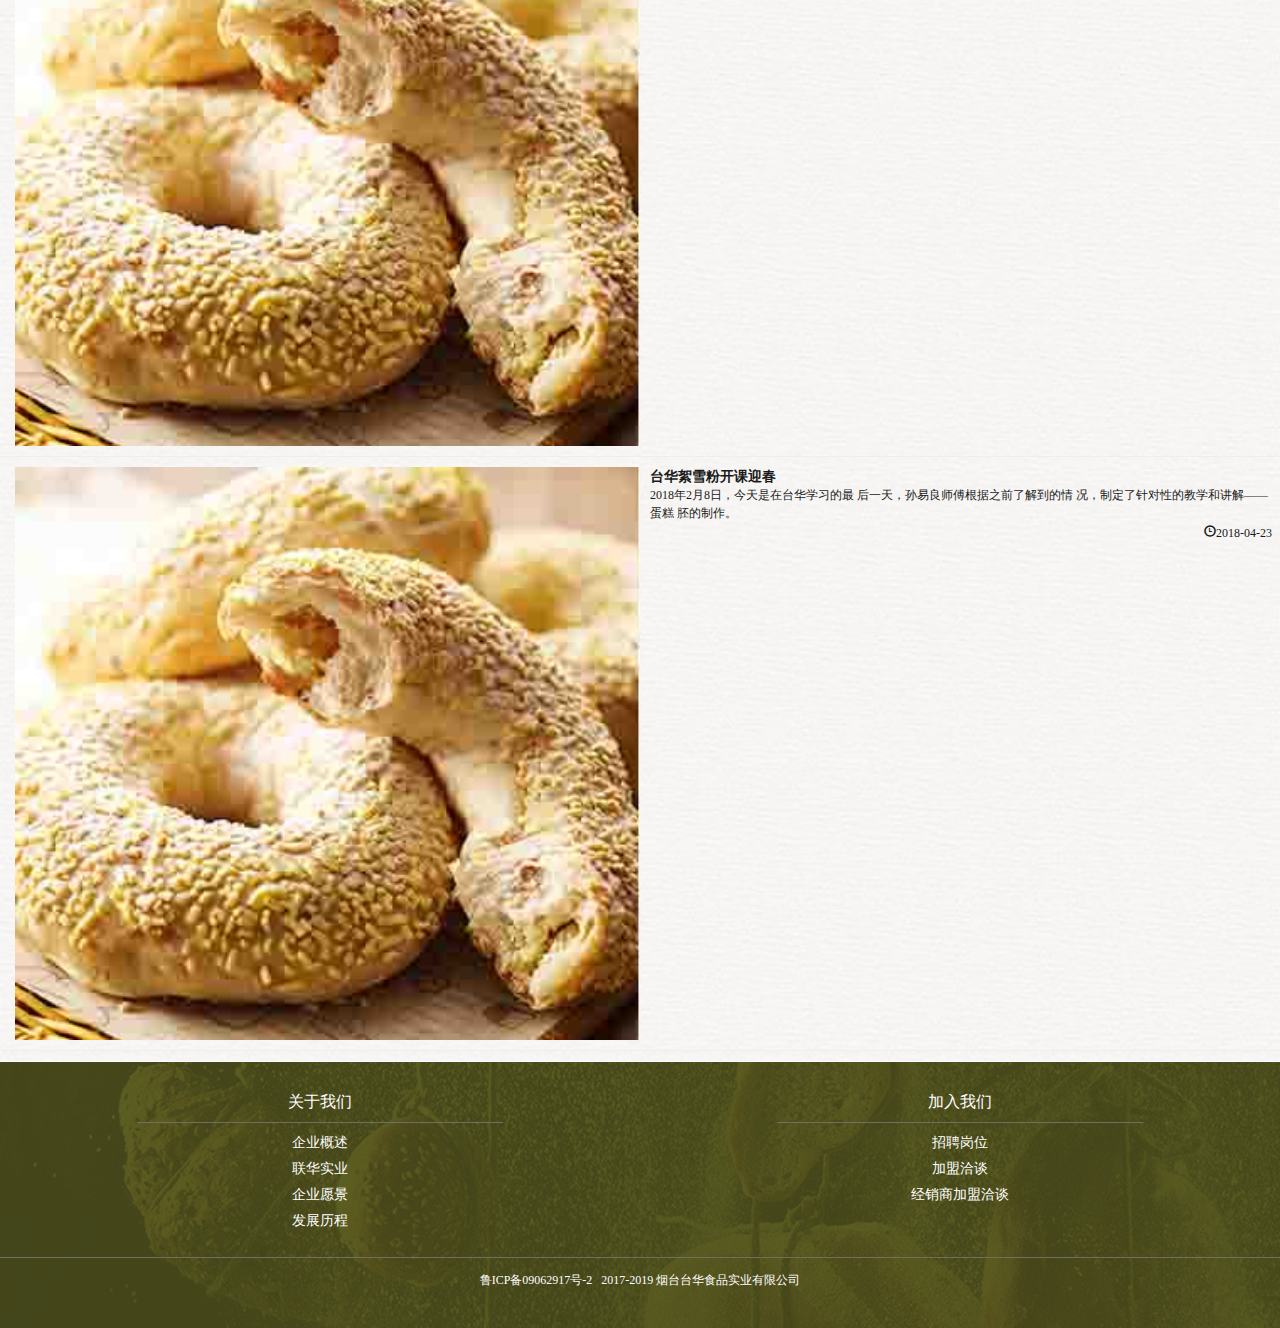
<file: blog.html>
<!doctype html>
<html>

<head>
    <meta charset="UTF-8">
    <meta name="viewport" content="width=device-width, user-scalable=no, initial-scale=1.0, maximum-scale=1.0, minimum-scale=1.0">
    <title>台华商城</title>
    <link href="css/lib/bootstrap.css" rel="stylesheet" type="text/css" />
    <link rel="stylesheet" href="css/lib/swiper.min.css">
    <link href="css/base.css" rel="stylesheet" type="text/css" />
    <link href="css/common.css" rel="stylesheet" type="text/css" />
    <link href="css/blog.css" rel="stylesheet" type="text/css" />
    <script src="js/lib/jquery-1.11.1.js"></script>
    <script src="js/lib/bootstrap.js"></script>
    <script src="js/lib/swiper.min.js"></script>
    <script src="js/util/clamp.js"></script>

</head>


<body>
    <script src="js/header.js"></script>
    <!-- 内容部分开始 -->
    <div class="blog">
        <div class="container-fluid">
            <div class="content">
                <!-- 大图片开始 -->
                <div class="row banner" style="background-image:url(image/blog1.png)">
                </div>
                <!-- 大图片结束 -->

                <!-- tab栏切换 -->
                <ul id="myTab" class="nav nav-tabs">
                    <li id="tab_left" class="active">
                        <a href="#news" data-toggle="tab">最新资讯</a>
                    </li>
                    <li id="tab_right">
                        <a href="#article" data-toggle="tab">美文推荐</a>
                    </li>
                </ul>

                <div id="myTabContent" class="tab-content">
                    <!-- 最新资讯部分 -->
                    <div class="row tab-pane fade in active" id="news">
                        <div class="news">
                            <div class="col-xs-5 col-sm-6 pro_l">
                                <img src="image/01.jpg" alt="">
                            </div>
                            <a href="#" class="col-xs-7 col-sm-6 pro_r">
                                <p class="title">湖北江城来台华参观</p>
                                <p class="points">2018年4月18日是阳光明媚的一天。在这 一天，湖北鑫江城及湖北烘焙界的朋友来 到烟台台华食品实业有限公司参观交流。 虽然只有短短的一上午，但是这次交聚精会神地方机构太快了会员
                                </p>
                                <p class="glyphicon glyphicon-time data">2018-04-23</p>
                            </a>
                        </div>

                        <div class="news">
                            <div class="col-xs-5 col-sm-6 pro_l">
                                <img src="image/01.jpg" alt="">
                            </div>
                            <a href="#" class="col-xs-7 col-sm-6 pro_r">
                                <p class="title">3.8妇女节活动——制作樱花酥</p>
                                <p class="points">3月8日是妇女节，这天下午，烟台台华食 品实业有限公司迎来了烟台欣和企业食品 有限公司的所有女性员工，她们来到台华 食品，准备在这里自己...
                                </p>
                                <p class="glyphicon glyphicon-time data">2018-04-23</p>
                            </a>
                        </div>
                        <div class="news">
                            <div class="col-xs-5 col-sm-6 pro_l">
                                <img src="image/01.jpg" alt="">
                            </div>
                            <a href="#" class="col-xs-7 col-sm-6 pro_r">
                                <p class="title">湖北江城来台华参观</p>
                                <p class="points">2018年4月18日是阳光明媚的一天。在这 一天，湖北鑫江城及湖北烘焙界的朋友来 到烟台台华食品实业有限公司参观交流。 虽然只有短短的一上午，但是这次交聚精会神地方机构太快了会员
                                </p>
                                <p class="glyphicon glyphicon-time data">2018-04-23</p>
                            </a>
                        </div>

                        <div class="news">
                            <div class="col-xs-5 col-sm-6 pro_l">
                                <img src="image/01.jpg" alt="">
                            </div>
                            <a href="#" class="col-xs-7 col-sm-6 pro_r">
                                <p class="title">3.17与欣和合作的亲子活动圆满结束</p>
                                <p class="points">2018年3月17日下午，烟台台华食品实业 有限公司迎来了来自欣和的伙伴们，他们 来到台华和台华的师傅学习制作巧克力杯 子蛋糕。
                                </p>
                                <p class="glyphicon glyphicon-time data">2018-04-23</p>
                            </a>
                        </div>
                        <div class="news">
                            <div class="col-xs-5 col-sm-6 pro_l">
                                <img src="image/01.jpg" alt="">
                            </div>
                            <a href="#" class="col-xs-7 col-sm-6 pro_r">
                                <p class="title">台华絮雪粉开课迎春</p>
                                <p class="points">2018年2月8日，今天是在台华学习的最 后一天，孙易良师傅根据之前了解到的情 况，制定了针对性的教学和讲解——蛋糕 胚的制作。
                                </p>
                                <p class="glyphicon glyphicon-time data">2018-04-23</p>
                            </a>

                        </div>
                    </div>
                    <!-- 美文推荐部分 -->
                    <div class="row tab-pane fade in active" id="article">
                        <ul>
                            <li>
                                <a href="#">
                                    <p>台华面包竹篮开课啦</p>
                                    <p class="substance points_con">经济的经济人口发快递海阔天空两个号法规和两个房间的快感开发客户覆盖大范甘迪</p>
                                </a>
                            </li>
                            <li>
                                <a href="#">
                                    <p>台华面包竹篮开课啦</p>
                                    <p class="substance points_con">经济的经济人口发快递海阔天空两个号法规和两个房间的快感开发客户覆盖大范甘迪</p>
                                </a>
                            </li>
                            <li>
                                <a href="#">
                                    <p>台华面包竹篮开课啦</p>
                                    <p class="substance points_con">经济的经济人口发快递海阔天空两个号法规和两个房间的快感开发客户覆盖大范甘迪</p>
                                </a>
                            </li>
                            <li>
                                <a href="#">
                                    <p>台华絮雪粉开课啦</p>
                                    <p class="substance points_con">经济的经济人口发快递海阔天空两个号法规和两个房间的快感开发客户覆盖大范甘迪</p>
                                </a>
                            </li>
                            <li>
                                <a href="#">
                                    <p>台华絮雪粉开课啦啊啊啊啊啊啊</p>
                                    <p class="substance points_con">经济的经济人口发快递海阔天空两个号法规和两个房间的快感开发客户覆盖大范甘迪</p>
                                </a>
                            </li>
                        </ul>

                    </div>

                </div>
            </div>
        </div>
    </div>
    <!-- 内容部分结束 -->
    <script src="js/footer.js"></script>
    <script src="js/common.js"></script>
    <script>


        // 兼容火狐浏览器多余文字省略号显示
        // 最新资讯内容省略号
        var pointsArr = document.getElementsByClassName("points");
        console.log(pointsArr);
        for (var i = 0; i < pointsArr.length; i++) {
            $clamp(pointsArr[i], { clamp: 4, useNativeClamp: false });
        }

        // 美文推荐内容省略号
        var pointsArr_con = document.getElementsByClassName("points_con");
        console.log(pointsArr_con);
        for (var i = 0; i < pointsArr_con.length; i++) {
            $clamp(pointsArr_con[i], { clamp: 1, useNativeClamp: false });
        }

    </script>
    <script>
        window.onload=function(){
            $("#article").hide();
            $("#tab_right").click(function(){
                $("#article").show();
                $("#news").hide();
            })
            $("#tab_left").click(function(){
                $("#article").hide();
               $("#news").show();
            })
            
        }
        
    
    
    </script>
</body>
</file>
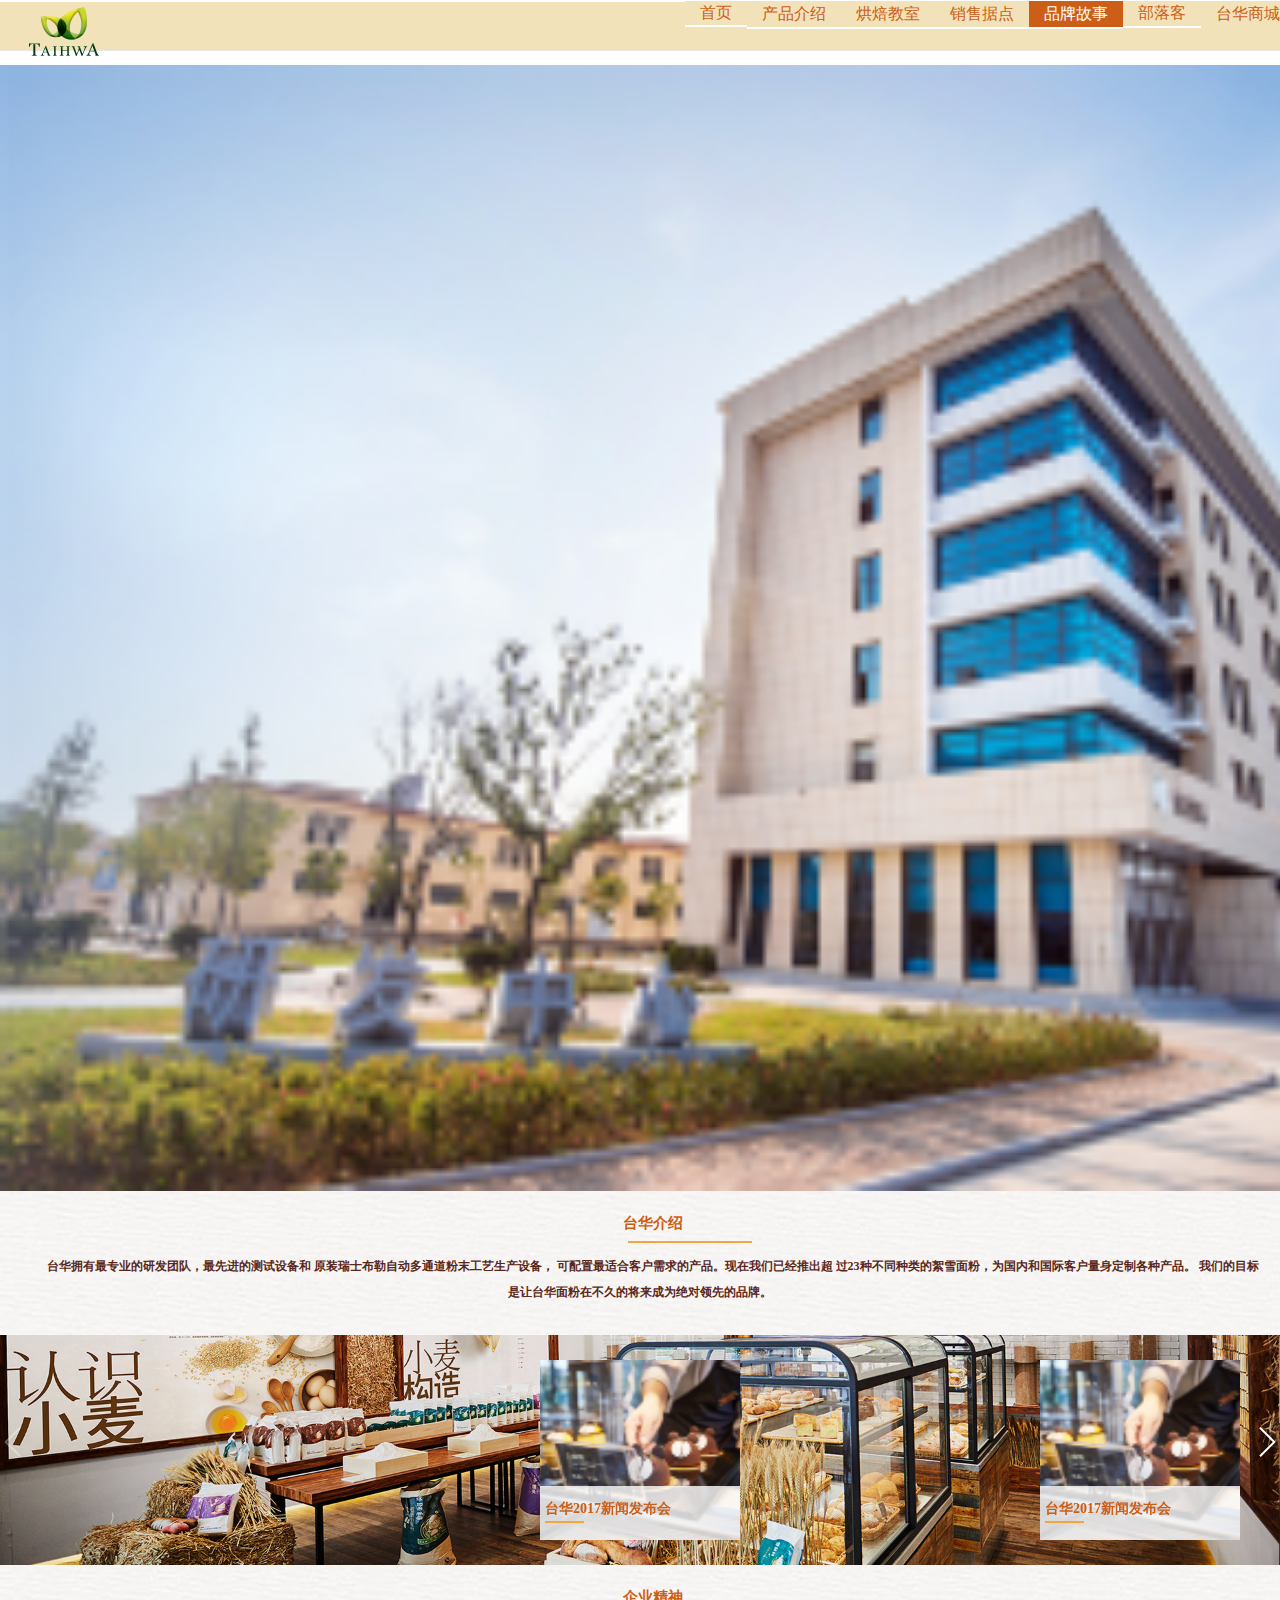
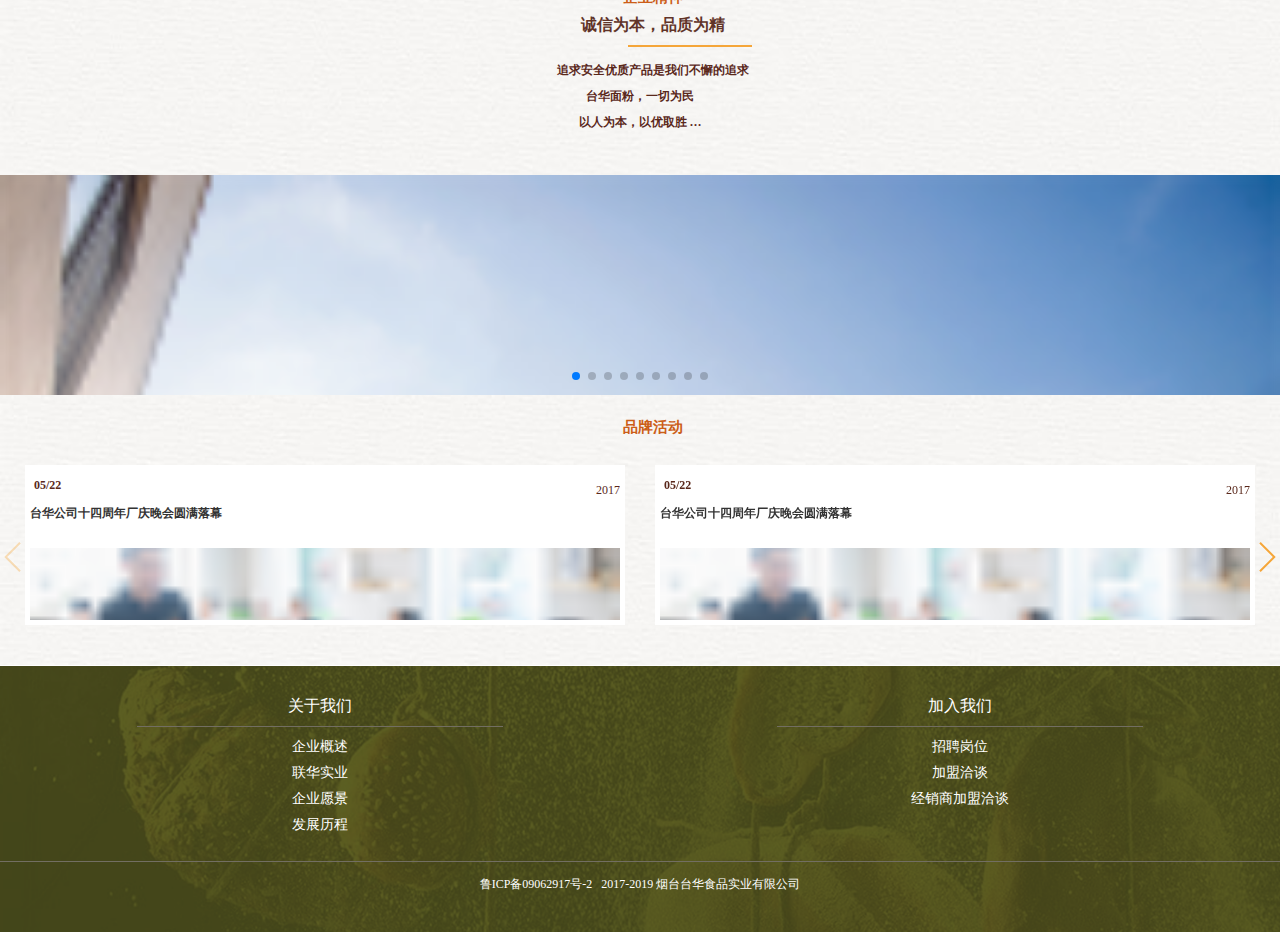
<file: brand.html>
<!doctype html>
<html>

<head>
    <meta charset="UTF-8">
    <meta name="viewport" content="width=device-width, user-scalable=no, initial-scale=1.0, maximum-scale=1.0, minimum-scale=1.0">
    <title>台华商城</title>
    <link href="css/lib/bootstrap.css" rel="stylesheet" type="text/css" />
    <link rel="stylesheet" href="css/lib/swiper.min.css">
    <link href="css/base.css" rel="stylesheet" type="text/css" />
    <link href="css/common.css" rel="stylesheet" type="text/css" />
    <link href="css/brand.css" rel="stylesheet" type="text/css" />
    <script src="js/lib/jquery-1.11.1.js"></script>
    <script src="js/lib/bootstrap.js"></script>
    <script src="js/lib/swiper.min.js"></script>
    <script src="js/util/clamp.js"></script>
</head>


<body>
    <script src="js/header.js"></script>
    <!-- 内容部分开始 -->
    <div class="brand">
        <div class="container-fluid">
            <div class="content">
                <!-- 大图片开始 -->
                <div class="row banner" style="background-image:url(image/brand2.png)">
                </div>
                <!-- 大图片结束 -->
                <!-- 展示模式1 -->
                <div class="model1">
                    <!-- 文字介绍 -->
                    <div class="row character">
                        <a href="#" class="col-xs-12 pro_r">
                            <p class="text-top">台华介绍</p>
                            <i></i>
                            <p class="about_content points">台华拥有最专业的研发团队，最先进的测试设备和 原装瑞士布勒自动多通道粉末工艺生产设备， 可配置最适合客户需求的产品。现在我们已经推出超 过23种不同种类的絮雪面粉，为国内和国际客户量身定制各种产品。
                                我们的目标是让台华面粉在不久的将来成为绝对领先的品牌。
                            </p>
                        </a>
                    </div>
                    <!-- 轮播图 -->
                    <div class="swiper-container">
                        <div class="swiper-wrapper">
                            <div class="swiper-slide" style="background:url(image/brand1.png) center no-repeat;background-size:cover;">
                                <div class="small">
                                    <p class="text-top">台华2017新闻发布会</p>
                                    <i></i>
                                </div>
                            </div>
                            <div class="swiper-slide" style="background:url(image/brand1.png) center no-repeat;background-size:cover;">
                                <div class="small">
                                    <p class="text-top">台华2017新闻发布会</p>
                                    <i></i>
                                </div>
                            </div>
                            <div class="swiper-slide" style="background:url(image/brand1.png) center no-repeat;background-size:cover;">
                                <div class="small">
                                    <p class="text-top">台华2017新闻发布会</p>
                                    <i></i>
                                </div>
                            </div>

                            <div class="swiper-slide" style="background:url(image/brand1.png) center no-repeat;background-size:cover;">
                                <div class="small">
                                    <p class="text-top">台华2017新闻发布会</p>
                                    <i></i>
                                </div>
                            </div>
                            <div class="swiper-slide" style="background:url(image/brand1.png) center no-repeat;background-size:cover;">
                                <div class="small">
                                    <p class="text-top">台华2017新闻发布会</p>
                                    <i></i>
                                </div>
                            </div>
                        </div>
                        <div class="swiper-button-next"></div>
                        <div class="swiper-button-prev"></div>
                    </div>


                </div>
                <!-- 展示模式2 -->
                <div class="model2">
                    <!-- 文字介绍 -->
                    <div class="row character">
                        <a href="#" class="col-xs-12 pro_r">
                            <p class="text-top">企业精神</p>
                            <p class="subhead">诚信为本，品质为精</p>
                            <i></i>
                            <p class="about_content points">追求安全优质产品是我们不懈的追求
                                <br> 台华面粉，一切为民
                                <br> 以人为本，以优取胜
                                <br> 品质为本，服务至上
                                <br> 诚信为本，品质为精
                                <br> 质量为根，一诺千金
                                <br>
                            </p>
                        </a>
                    </div>
                    <!-- 文字介绍结束 -->

                    <!-- 轮播图部分开始 -->

                    <div class="swiper-container">
                        <div class="swiper-wrapper">
                            <div class="swiper-slide">
                                <img src="image/brand3.png" alt="">
                            </div>
                            <div class="swiper-slide">
                                <img src="image/brand3.png" alt="">
                            </div>
                            <div class="swiper-slide">
                                <img src="image/brand3.png" alt="">
                            </div>
                            <div class="swiper-slide">
                                <img src="image/brand3.png" alt="">
                            </div>
                            <div class="swiper-slide">
                                <img src="image/brand3.png" alt="">
                            </div>
                            <div class="swiper-slide">
                                <img src="image/brand3.png" alt="">
                            </div>
                            <div class="swiper-slide">
                                <img src="image/brand3.png" alt="">
                            </div>
                            <div class="swiper-slide">
                                <img src="image/brand3.png" alt="">
                            </div>
                            <div class="swiper-slide">
                                <img src="image/brand3.png" alt="">
                            </div>
                        </div>
                        <!-- Add Pagination -->
                        <div class="swiper-pagination"></div>
                    </div>
                    <!-- 轮播图部分结束 -->
                </div>


                <!-- 展示模式3 -->
                <div class="model3">
                    <!-- 文字介绍开始 -->
                    <div class="row character">
                        <a href="#" class="col-xs-12 pro_r">
                            <p class="text-top">品牌活动</p>
                        </a>
                    </div>
                    <!-- 文字介绍结束 -->

                    <!-- 轮播图 -->
                    <div class="swiper-container">
                        <div class="swiper-wrapper">
                            <div class="swiper-slide" style="background:url(image/brand6.png) no-repeat;background-size:cover;">
                                <a class="small">
                                    <div class="time">05/22</div>
                                    <span>2017</span>
                                    <p>台华公司十四周年厂庆晚会圆满落幕</p>
                                </a>
                            </div>
                            <div class="swiper-slide" style="background:url(image/brand6.png) no-repeat;background-size:cover;">
                                <a class="small">
                                    <div class="time">05/22</div>
                                    <span>2017</span>
                                    <p>台华公司十四周年厂庆晚会圆满落幕</p>
                                </a>
                            </div>
                            <div class="swiper-slide" style="background:url(image/brand5.png) no-repeat;background-size:cover;">
                                <a class="small">
                                    <div class="time">05/22</div>
                                    <span>2017</span>
                                    <p>台华公司十四周年厂庆晚会圆满落幕</p>
                                </a>
                            </div>

                            <div class="swiper-slide" style="background:url(image/brand6.png) no-repeat;background-size:cover;">
                                <a class="small">
                                    <div class="time">05/22</div>
                                    <span>2017</span>
                                    <p>台华公司十四周年厂庆晚会圆满落幕</p>
                                </a>
                            </div>
                            <div class="swiper-slide" style="background:url(image/brand5.png) no-repeat;background-size:cover;">
                                <a class="small">
                                    <div class="time">05/22</div>
                                    <span>2017</span>
                                    <p>台华公司十四周年厂庆晚会圆满落幕</p>
                                </a>
                            </div>
                        </div>
                        <div class="swiper-button-next"></div>
                        <div class="swiper-button-prev"></div>
                    </div>
                </div>
            </div>
        </div>
    </div>
    <!-- 内容部分结束 -->
    <script src="js/footer.js"></script>
    <script src="js/common.js"></script>
    <script>
        var appendNumber = 4;
        var prependNumber = 1;
        // 模式1的轮播图只出现1个
        new Swiper('.model1 .swiper-container', {
            slidesPerView: 1,
            centeredSlides: true,
            spaceBetween: 300,
            initialSlide: 0,
            width: 250,

            pagination: {
                el: '.model1 .swiper-pagination',
                clickable: true,
            },
            navigation: {
                nextEl: '.model1 .swiper-button-next',
                prevEl: '.model1 .swiper-button-prev',
            },
        });

        // 模式2中的轮播图显示1个
        new Swiper('.model2 .swiper-container', {
            slidesPerView: 1,
            spaceBetween: 0,
            slidesPerGroup: 1,
            loop: true,
            loopFillGroupWithBlank: true,
            pagination: {
                el: '.model2 .swiper-pagination',
                clickable: true,
            },
            navigation: {
                nextEl: '.model2 .swiper-button-next',
                prevEl: '.model2 .swiper-button-prev',
            },
            autoplay: {
                delay: 3000,//秒            
                disableOnInteraction: true,//滑动不会失效
            }
        });

        // 模式3中的轮播图显示2个
        new Swiper('.model3 .swiper-container', {
            slidesPerView: 2,
            centeredSlides: false,
            spaceBetween: 30,
            initialSlide: 0,

            pagination: {
                el: '.model3 .swiper-pagination',
                clickable: true,
            },
            navigation: {
                nextEl: '.model3 .swiper-button-next',
                prevEl: '.model3 .swiper-button-prev',
            },
        });

        // 兼容火狐浏览器多余文字省略号显示
        var pointsArr = document.getElementsByClassName("points");
        console.log(pointsArr);
        for (var i = 0; i < pointsArr.length; i++) {
            $clamp(pointsArr[i], { clamp: 3, useNativeClamp: false });
        }
    </script>
</body>
</file>
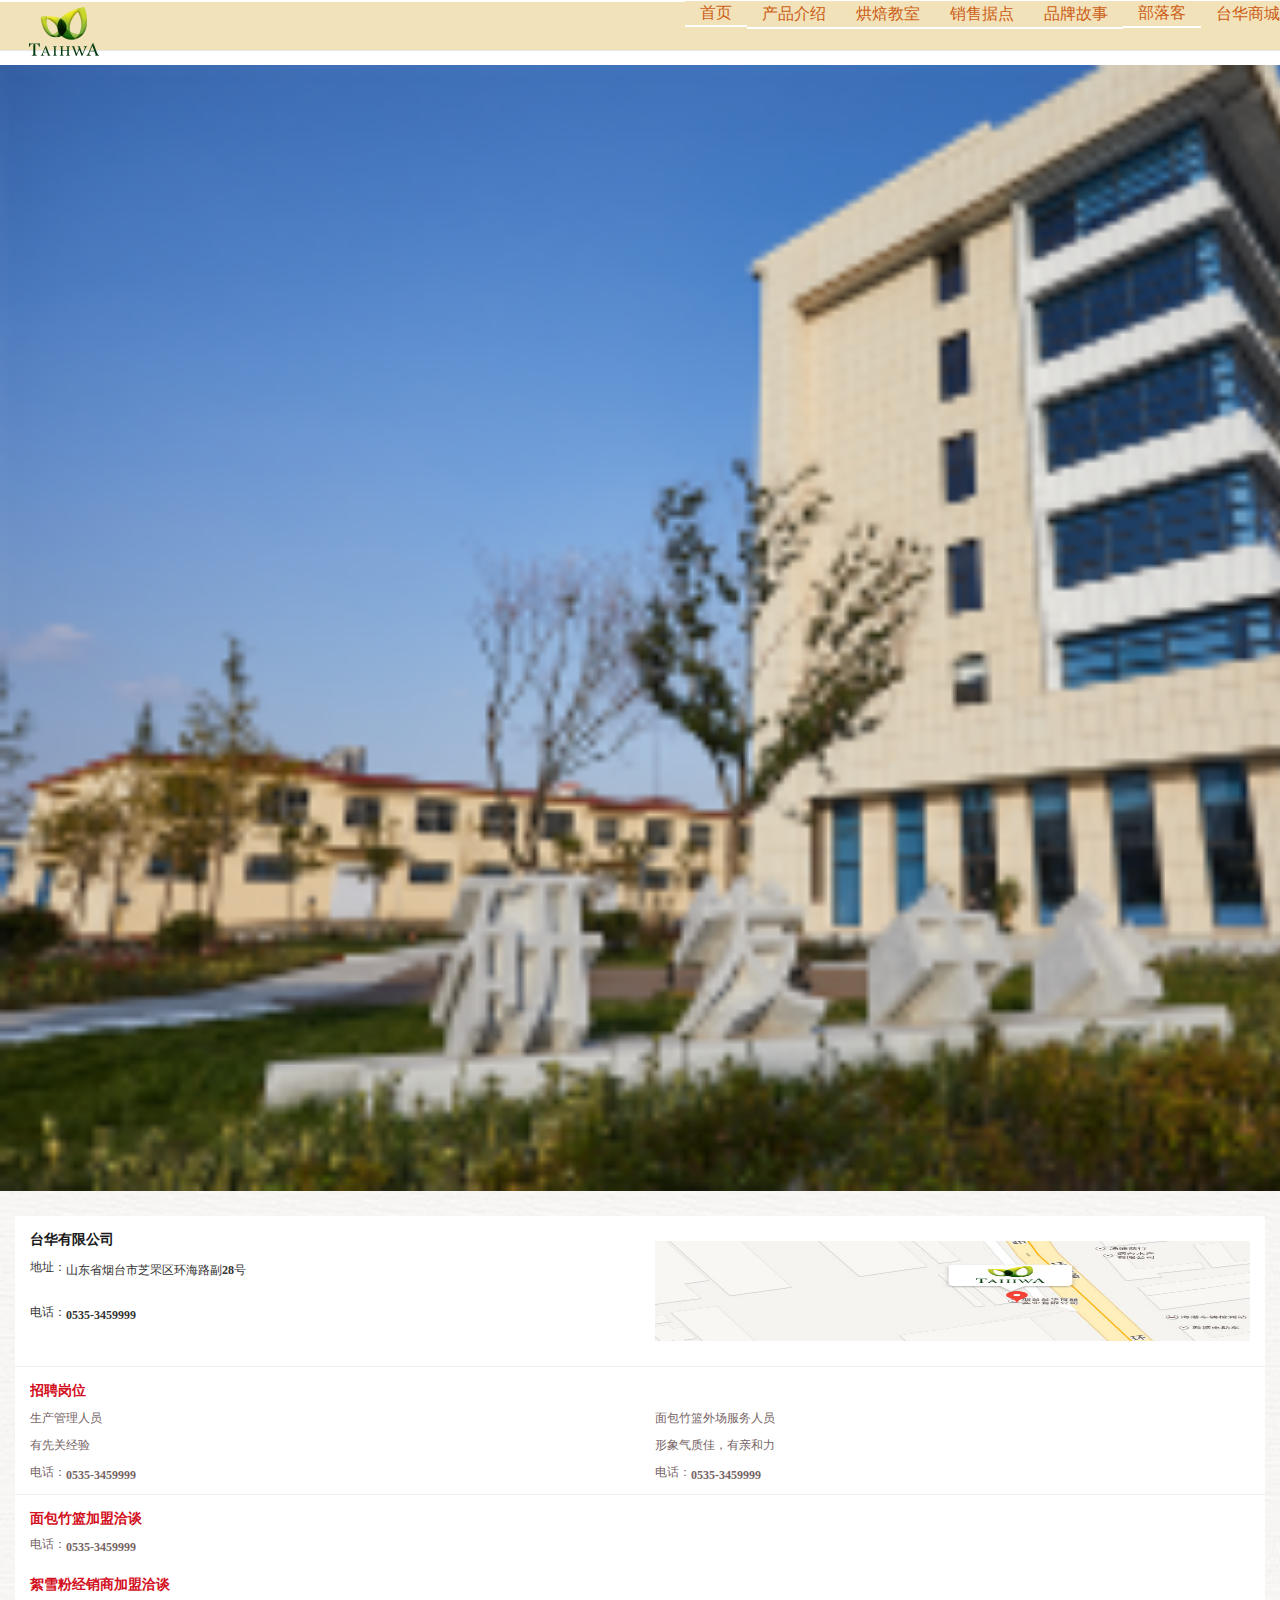
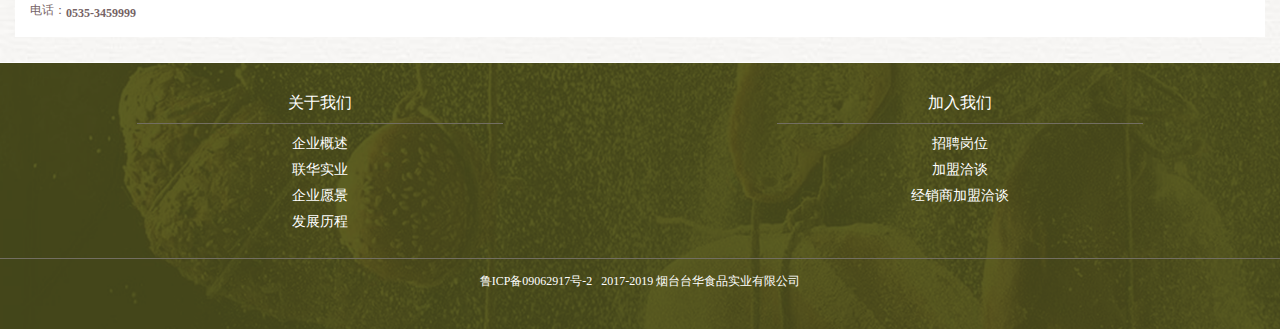
<file: contact.html>
<!doctype html>
<html>

<head>
    <meta charset="UTF-8">
    <meta name="viewport" content="width=device-width, user-scalable=no, initial-scale=1.0, maximum-scale=1.0, minimum-scale=1.0">
    <title>台华商城</title>
    <link href="css/lib/bootstrap.css" rel="stylesheet" type="text/css" />
    <link href="css/base.css" rel="stylesheet" type="text/css" />
    <link href="css/common.css" rel="stylesheet" type="text/css" />
    <link href="css/contact.css" rel="stylesheet" type="text/css" />
    <script src="js/lib/jquery-1.11.1.js"></script>
    <script src="js/lib/bootstrap.js"></script>
    <script src="js/util/clamp.js"></script>

</head>

<body>
    <!-- 首页头部开始 -->
    <script src="js/header.js"></script>
    <!-- 首页头部结束 -->

    <!-- 首页内容开始 -->
    <div class="contact">
        <div class="container-fluid">
            <div class="content">
                <!-- banner图片部分开始 -->
                <div class="row banner" style="background-image:url(image/contact111.png)">
                </div>
                <!--banner图片部分结束 -->
                <!-- 正文部分开始 -->
                <div class="main">
                    <!-- 模式1 左文字右图片 -->
                    <div class="model1">
                        <div class="row">
                            <div class="model1_l col-xs-6">
                                <p class="title">台华有限公司</p>
                                <div class="address">
                                    <span class="left">地址：</span>
                                    <span class="right">山东省烟台市芝罘区环海路副28号</span>
                                </div>
                                <div class="tel">
                                    <span class="left">电话：</span>
                                    <span class="right">0535-3459999</span>
                                </div>
                            </div>
                            <div class="model1_r col-xs-6">
                                <img src="image/contact444.jpg" alt="">
                            </div>
                        </div>
                    </div>

                    <!-- 模式2 左文字右文字 -->
                    <div class="model2">
                        <p class="title">招聘岗位</p>
                        <div class="row">
                            <a href="#" class="col-xs-6">
                                <p>生产管理人员</p>
                                <p>有先关经验</p>
                                <div class="tel">
                                    <span class="left">电话：</span>
                                    <span class="right">0535-3459999</span>
                                </div>
                            </a>
                            <a href="#" class="col-xs-6">
                                <p>面包竹篮外场服务人员</p>
                                <p>形象气质佳，有亲和力</p>
                                <div class="tel">
                                    <span class="left">电话：</span>
                                    <span class="right">0535-3459999</span>
                                </div>
                            </a>
                        </div>
                    </div>

                    <!-- 模式3 左文字 -->
                    <div class="model3">
                        <p class="title">面包竹篮加盟洽谈</p>
                        <div class="row">
                            <div class="col-xs-12">
                                <div class="tel">
                                    <span class="left">电话：</span>
                                    <span class="right">0535-3459999</span>
                                </div>
                            </div>
                        </div>

                        <p class="title">絮雪粉经销商加盟洽谈</p>
                        <div class="row">
                            <div class="col-xs-12">
                                <div class="tel">
                                    <span class="left">电话：</span>
                                    <span class="right">0535-3459999</span>
                                </div>
                            </div>
                        </div>
                    </div>

                </div>

            </div>
        </div>
    </div>
    <!-- 首页内容结束 -->

    <!-- 首页底部开始 -->
    <script src="js/footer.js"></script>
    <!-- 首页底部结束 -->
    <script src="js/common.js"></script>
    <script>
        // 兼容火狐浏览器多余文字省略号显示
        var pointsArr_text = document.getElementsByClassName("points_text");
        console.log(pointsArr_text);
        for (var i = 0; i < pointsArr_text.length; i++) {
            $clamp(pointsArr_text[i], { clamp: 3, useNativeClamp: false });
        }

    </script>

</body>
</file>
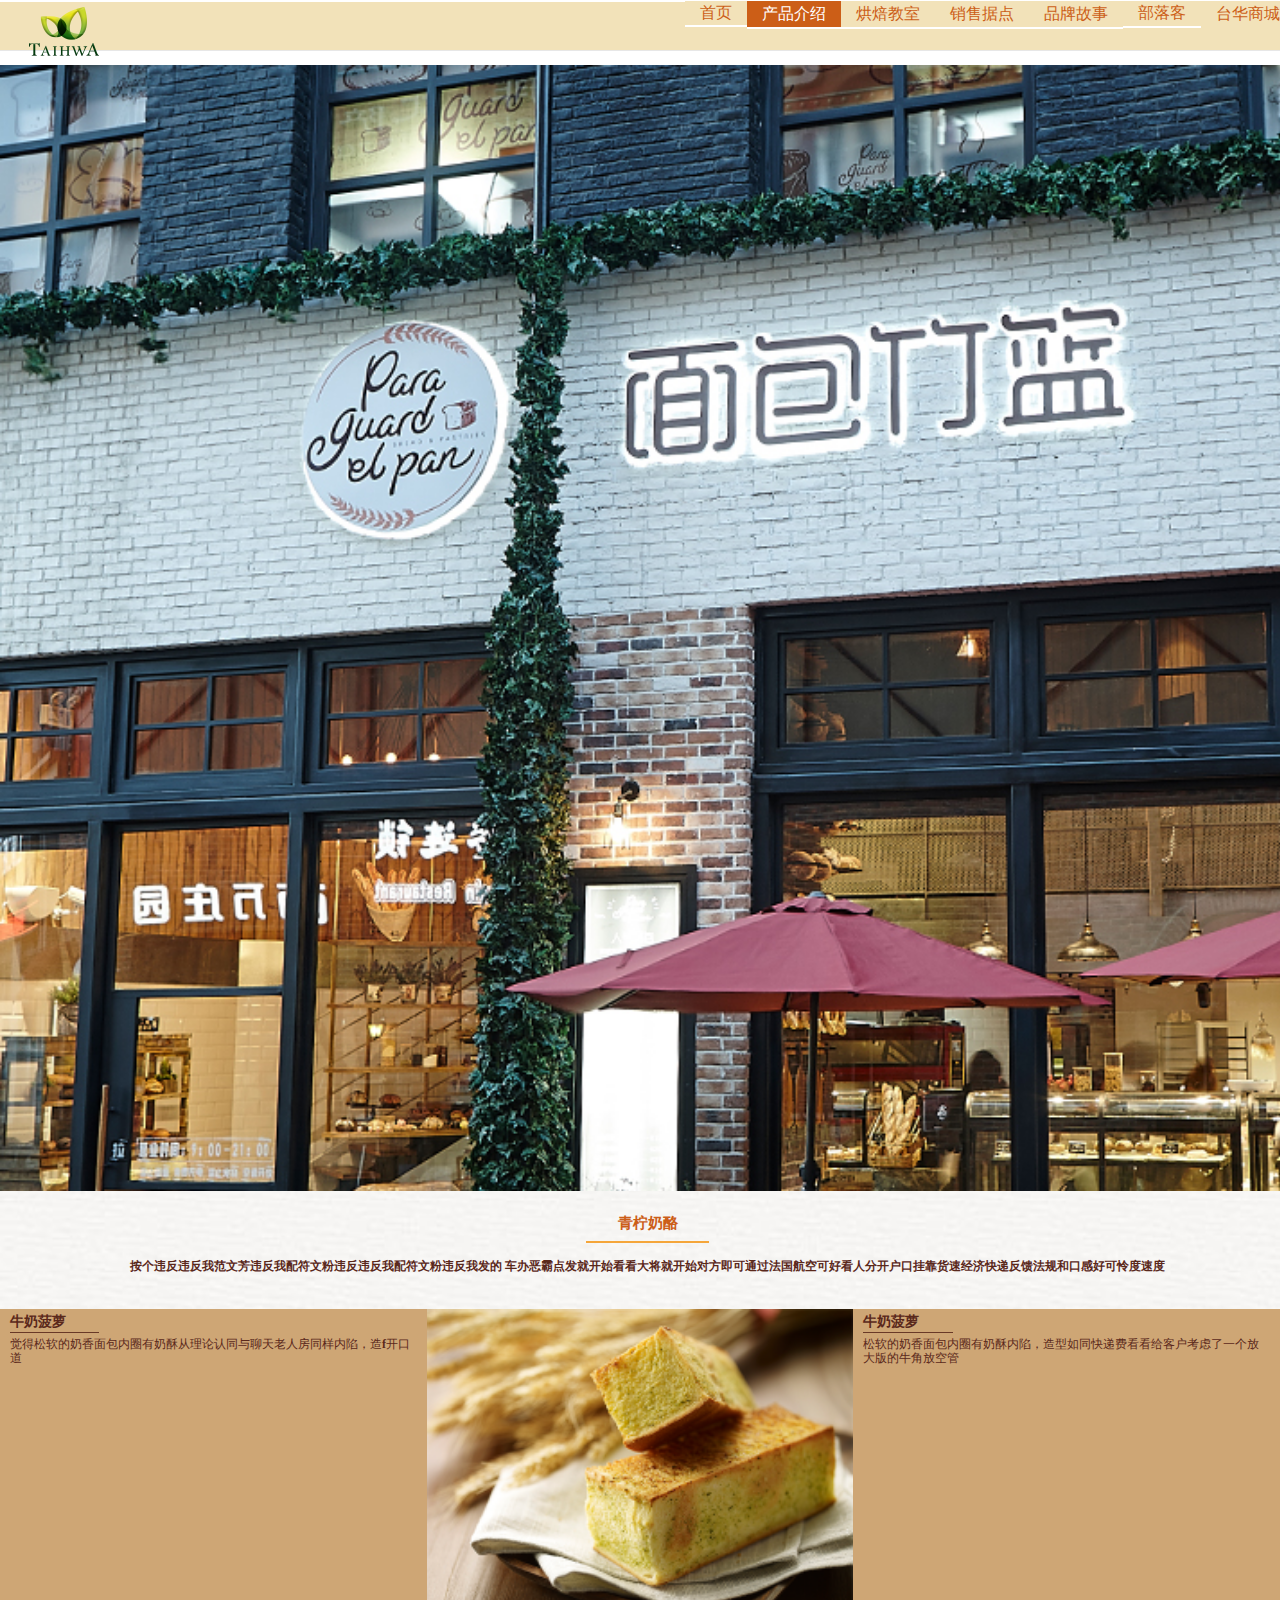
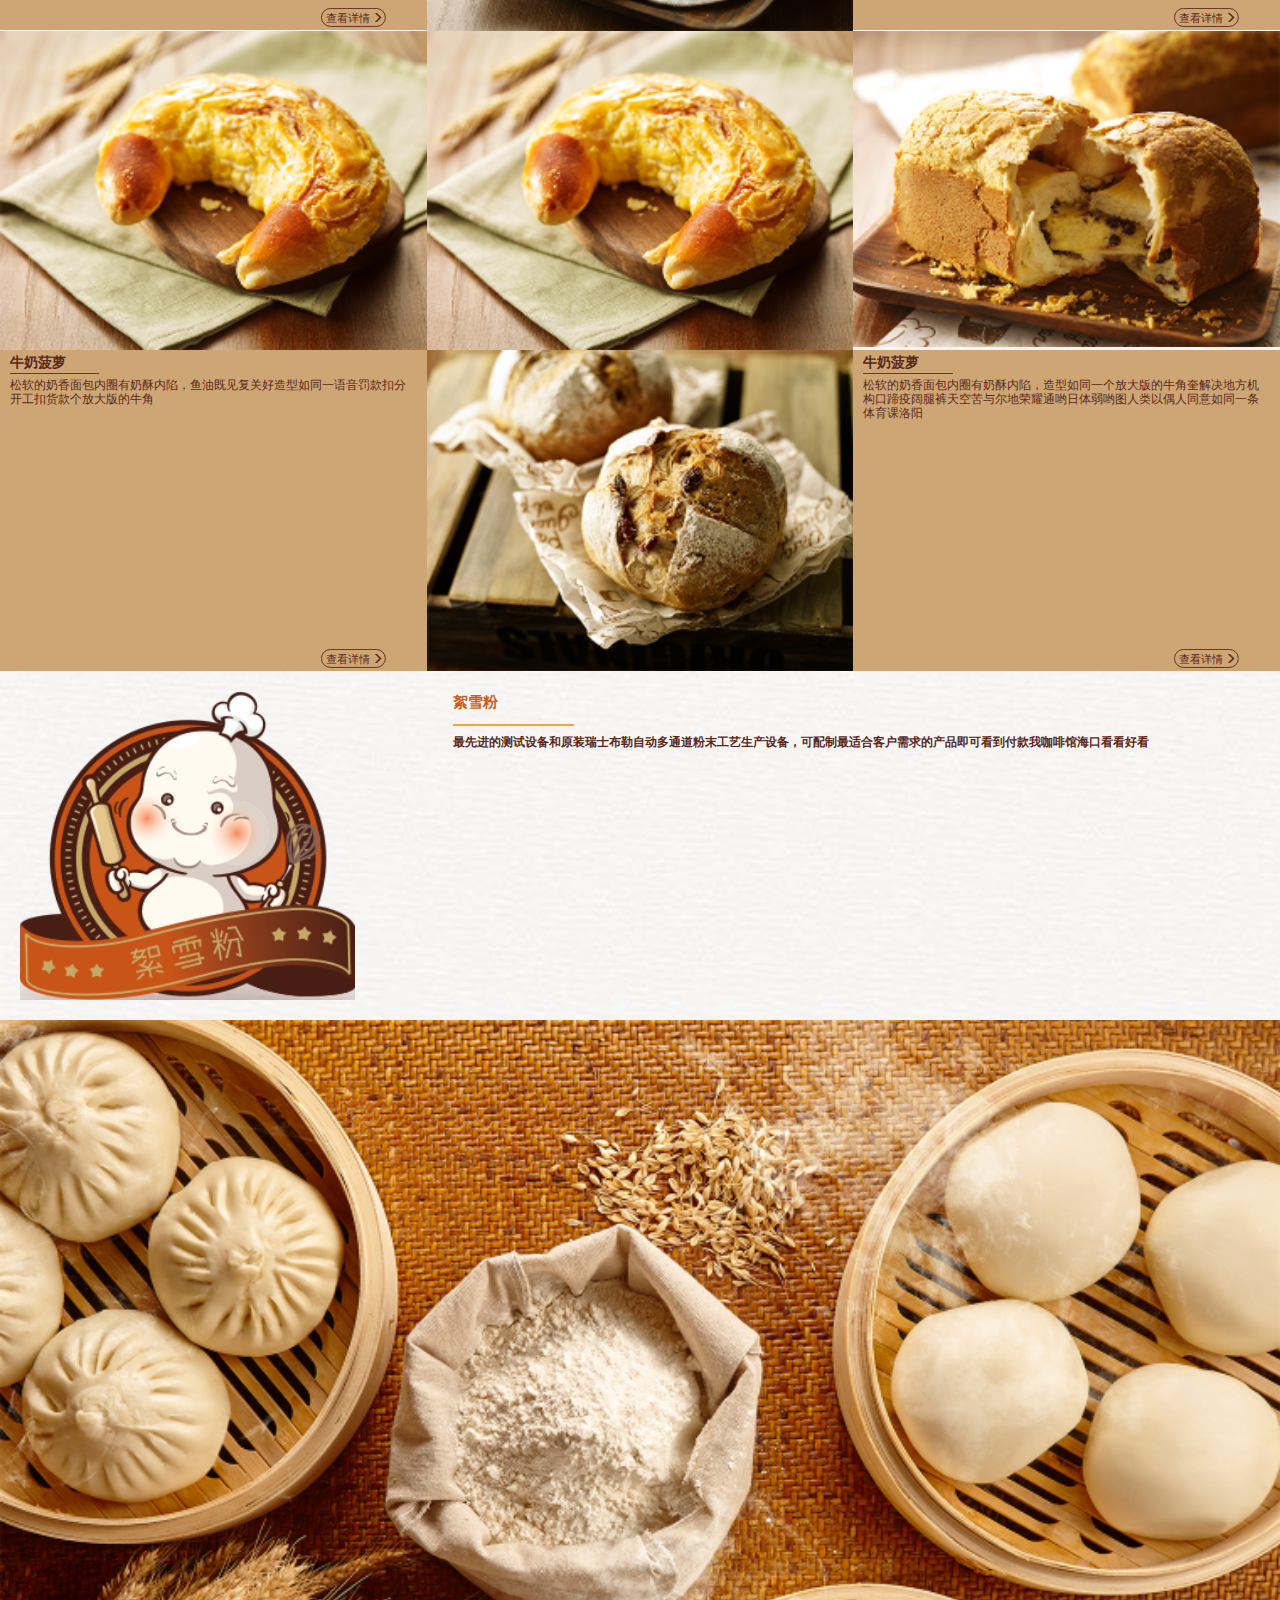
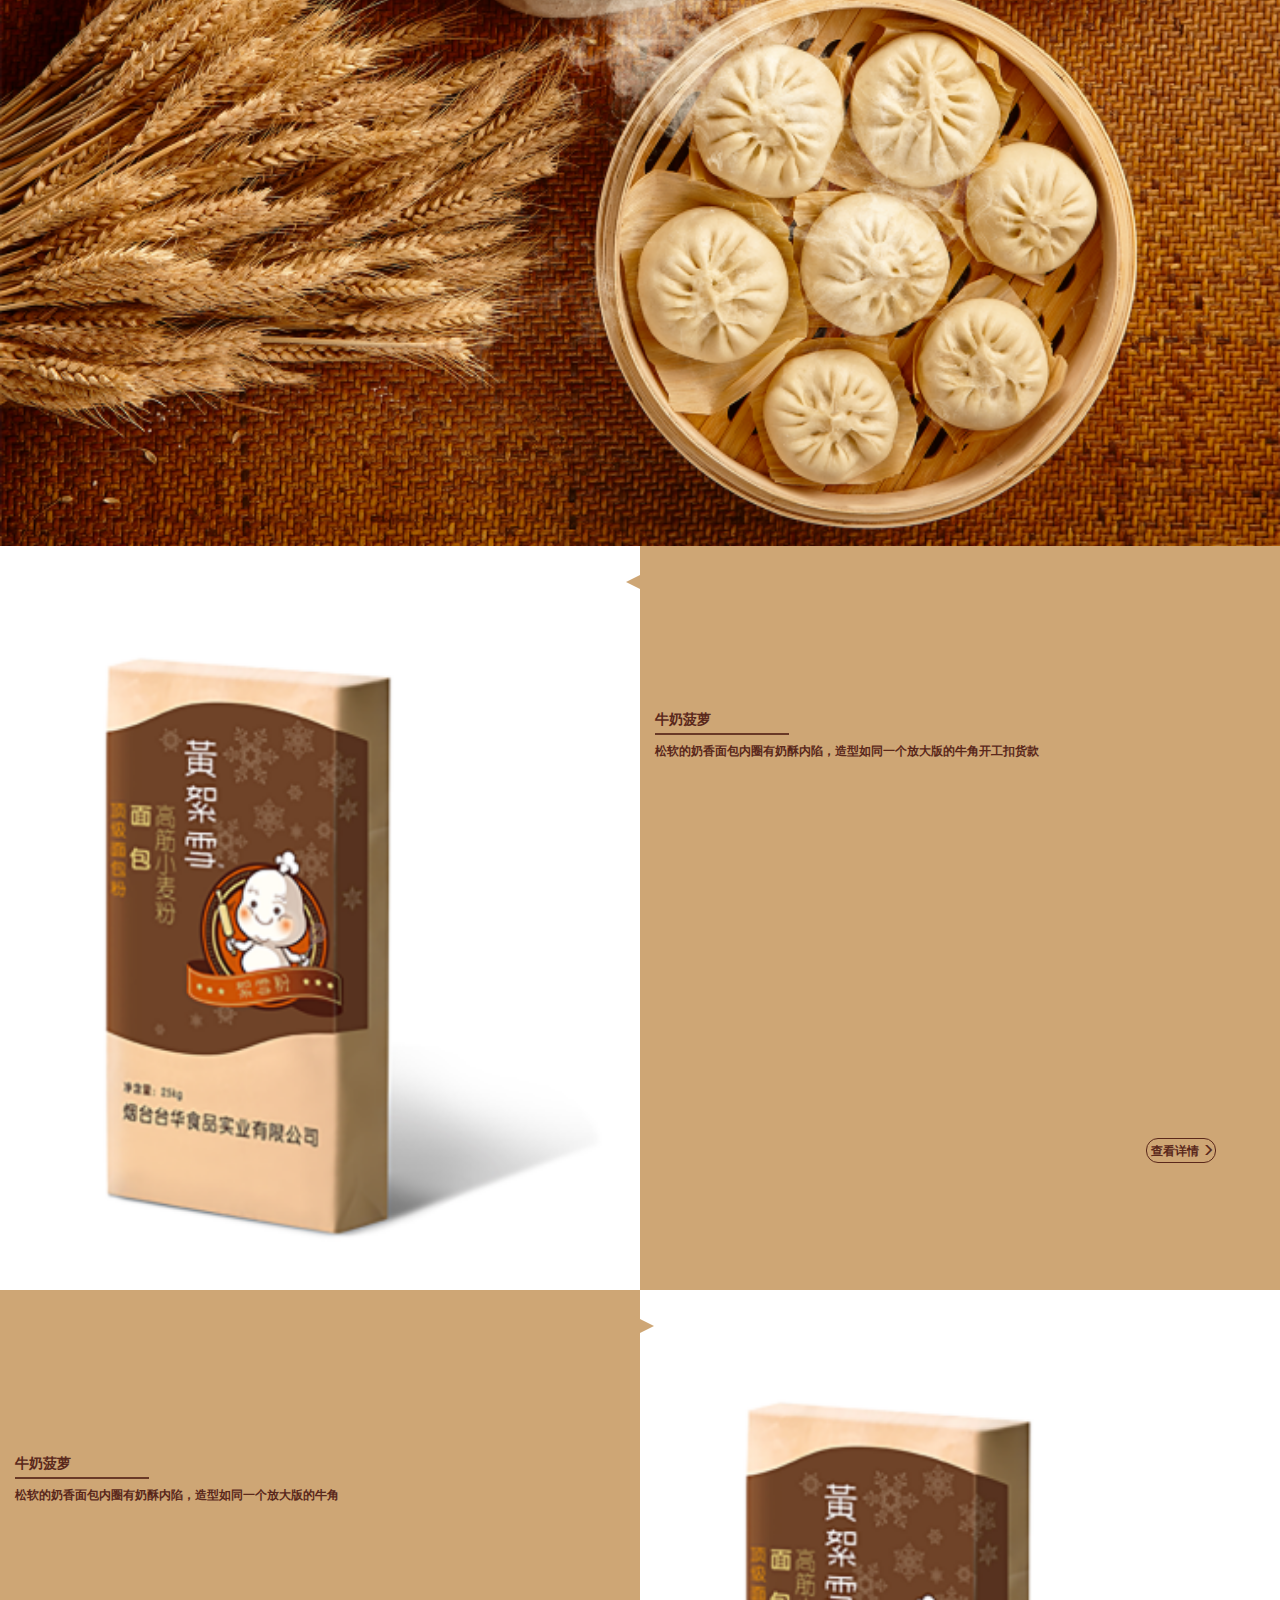
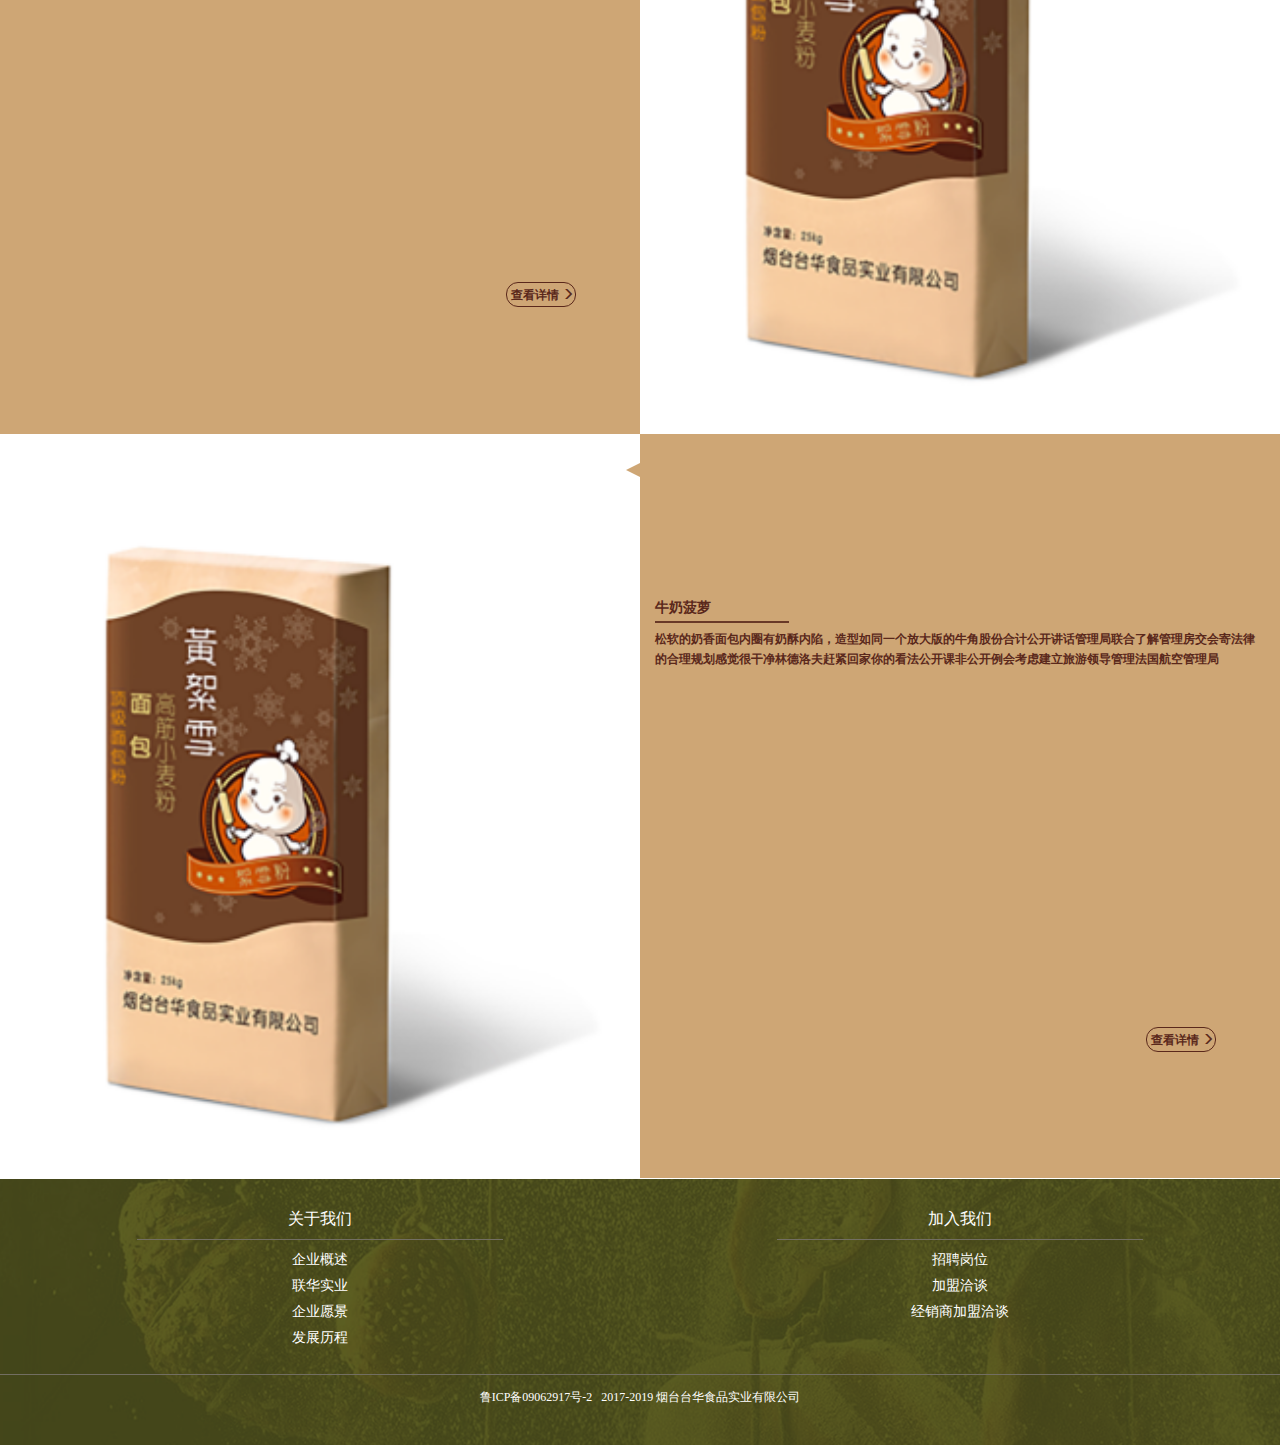
<file: introduce.html>
<!doctype html>
<html>

<head>
    <meta charset="UTF-8">
    <meta name="viewport" content="width=device-width, user-scalable=no, initial-scale=1.0, maximum-scale=1.0, minimum-scale=1.0">
    <title>台华商城</title>
    <link href="css/lib/bootstrap.css" rel="stylesheet" type="text/css" />
    <!-- <link rel="stylesheet" href="asset/bootstrap-3.3.7/dist/css/bootstrap.min.css"> -->
    <link href="css/base.css" rel="stylesheet" type="text/css" />
    <link href="css/common.css" rel="stylesheet" type="text/css" />
    <link href="css/introduce.css" rel="stylesheet" type="text/css" />
    <script src="js/lib/jquery-1.11.1.js"></script>
    <script src="js/lib/bootstrap.js"></script>

    <script src="js/util/clamp.js"></script>
    <script>
        window.onresize = function () {
            $('.introduce .model2 .four .text').css("height", $('.introduce .model2 .four .img').height());
            $('.introduce .model1 .nine .text').css("height", $('.introduce .model1 .nine .img').height());
        };
        window.onload = function () {
            $('.introduce .model2 .four .text').css("height", $('.introduce .model2 .four .img').height());

            $('.introduce .model1 .nine .text').css("height", $('.introduce .model1 .nine .img').height());
        };

    // 获取设备尺寸
    </script>
</head>

<body>
    <!-- 产品介绍头部开始 -->
    <script src="js/header.js"></script>
    <!-- 产品介绍头部结束 -->
    <!-- 产品介绍内容开始 -->
    <div class="introduce">
        <div class="container-fluid">
            <div class="content">
                <!-- 展示模式1 -->
                <div class="model1">
                    <!-- 大图片开始 -->
                    <div class="row banner" style="background-image:url(image/2_07.jpg)">
                    </div>
                    <!-- 大图片结束 -->
                    <!-- 文字介绍 -->
                    <div class="row character">
                        <a href="#" class="col-xs-12 pro_r">
                            <p class="text-top">青柠奶酪</p>
                            <i></i>
                            <p class="about_content points_text">按个违反违反我范文芳违反我配符文粉违反违反我配符文粉违反我发的 车办恶霸点发就开始看看大将就开始对方即可通过法国航空可好看人分开户口挂靠货速经济快递反馈法规和口感好可怜度速度</p>
                        </a>
                    </div>
                    <!-- 文字介绍结束 -->
                    <!-- 九宫格图开始 -->
                    <div class="row nine">
                        <div class="col-xs-4  text">
                            <div class="title">牛奶菠萝</div>
                            <i></i>
                            <p class="points_nine">觉得松软的奶香面包内圈有奶酥从理论认同与聊天老人房同样内陷，造f开口道
                                <div class="details">
                                    <a href="#">查看详情
                                        <span class="glyphicon glyphicon-menu-right"></span>
                                    </a>
                                </div>
                        </div>
                        <div class="col-xs-4 img">
                            <img src="image/prouct1 (2).png" alt="">
                        </div>
                        <div class="col-xs-4  text">
                            <div class="title">牛奶菠萝</div>
                            <i></i>
                            <p class="points_nine">松软的奶香面包内圈有奶酥内陷，造型如同快递费看看给客户考虑了一个放大版的牛角放空管
                                <div class="details">
                                    <a href="#">查看详情
                                        <span class="glyphicon glyphicon-menu-right"></span>
                                    </a>
                                </div>
                        </div>
                    </div>
                    <div class="row nine">
                        <div class="col-xs-4 img">
                            <img src="image/prouct1 (3).png" alt="">
                        </div>
                        <div class="col-xs-4 img">
                            <img src="image/prouct1 (3).png" alt="">
                        </div>
                        <div class="col-xs-4 img">
                            <img src="image/prouct1 (4).png" alt="">
                        </div>
                    </div>
                    <div class="row nine">
                        <div class="col-xs-4  text">
                            <div class="title">牛奶菠萝</div>
                            <i></i>
                            <p class="points_nine">松软的奶香面包内圈有奶酥内陷，鱼油既见复关好造型如同一语音罚款扣分开工扣货款个放大版的牛角
                                <div class="details">
                                    <a href="#">查看详情
                                        <span class="glyphicon glyphicon-menu-right"></span>
                                    </a>
                                </div>
                        </div>
                        <div class="col-xs-4 img">
                            <img src="image/prouct1 (5).png" alt="">
                        </div>
                        <div class="col-xs-4  text">
                            <div class="title">牛奶菠萝</div>
                            <i></i>
                            <p class="points_nine">松软的奶香面包内圈有奶酥内陷，造型如同一个放大版的牛角奎解决地方机构口蹄疫阔腿裤天空苦与尔地荣耀通哟日体弱哟图人类以偶人同意如同一条体育课洛阳
                                <div class="details">
                                    <a href="#">查看详情
                                        <span class="glyphicon glyphicon-menu-right"></span>
                                    </a>
                                </div>
                        </div>
                    </div>
                    <!-- 九宫格图结束 -->
                </div>
                <!-- 展示模式2 -->
                <div class="model2">
                    <!-- 文字介绍 -->
                    <div class="row character">
                        <div class="col-xs-4 pro_l">
                            <img src="image/right.png" alt="">
                        </div>
                        <a href="#" class="col-xs-8 pro_r">
                            <p class="text-top">絮雪粉</p>
                            <i></i>
                            <p class="about_content points_text">最先进的测试设备和原装瑞士布勒自动多通道粉末工艺生产设备，可配制最适合客户需求的产品即可看到付款我咖啡馆海口看看好看</p>
                        </a>
                    </div>
                    <!-- 文字介绍结束 -->
                    <!-- 大图片开始 -->
                    <div class="row banner" style="background-image:url(image/prouduct.png)">
                    </div>
                    <!-- 大图片结束 -->
                    <!-- 田子格开始 -->
                    <div class="row four">
                        <div class="col-xs-6 img">
                            <img src="image/prouct1 (8).png" alt="">
                        </div>
                        <div class="col-xs-6  text">
                            <div class="title">牛奶菠萝</div>
                            <i></i>
                            <p class="points_four">松软的奶香面包内圈有奶酥内陷，造型如同一个放大版的牛角开工扣货款</p>
                            <div class="details">
                                <a href="#">查看详情
                                    <span class="glyphicon glyphicon-menu-right">
                                </a>
                            </div>
                        </div>
                    </div>
                    <div class="row four">
                        <div class="col-xs-6  text">
                            <div class="title">牛奶菠萝</div>
                            <i></i>
                            <p class="points_four">松软的奶香面包内圈有奶酥内陷，造型如同一个放大版的牛角</p>
                            <div class="details">
                                <a href="#">查看详情
                                    <span class="glyphicon glyphicon-menu-right">
                                </a>
                            </div>
                        </div>
                        <div class="col-xs-6 img">
                            <img src="image/prouct1 (8).png" alt="">
                        </div>
                    </div>
                    <div class="row four">
                        <div class="col-xs-6 img">
                            <img src="image/prouct1 (8).png" alt="">
                        </div>
                        <div class="col-xs-6  text">
                            <div class="title">牛奶菠萝</div>
                            <i></i>
                            <p class="points_four">松软的奶香面包内圈有奶酥内陷，造型如同一个放大版的牛角股份合计公开讲话管理局联合了解管理房交会寄法律的合理规划感觉很干净林德洛夫赶紧回家你的看法公开课非公开例会考虑建立旅游领导管理法国航空管理局</p>
                            <div class="details">
                                <a href="#">查看详情
                                    <span class="glyphicon glyphicon-menu-right"></span>
                                </a>
                            </div>
                        </div>
                    </div>
                    <!-- 田字格结束 -->
                </div>
            </div>
        </div>
    </div>
    <!-- 产品介绍内容结束 -->
    <!-- 产品介绍底部开始 -->
    <script src="js/footer.js"></script>
    <!-- 产品介绍底部结束 -->
    <script src="js/common.js"></script>
    <script>
        // 兼容浏览器多余文字省略号显示
        // 九宫格
        var pointsArr_nine = document.getElementsByClassName("points_nine");
        // 获取设备屏幕宽度尺寸
        var deviceWidth = document.documentElement.clientWidth;
        console.log(deviceWidth);
        // 判断当设备屏幕小于375时，显示2行，大于375px显示3行
        if (deviceWidth < 375) {
            for (var i = 0; i < pointsArr_nine.length; i++) {
                $clamp(pointsArr_nine[i], { clamp: 2, useNativeClamp: true });
            }
        } else {
            for (var i = 0; i < pointsArr_nine.length; i++) {
                $clamp(pointsArr_nine[i], { clamp: 3, useNativeClamp: true });
            }
        }


        // 田字格
        // 当设备屏幕小于375px时显示3行，大于375px显示4行
        var pointsArr_four = document.getElementsByClassName("points_four");
        // console.log(pointsArr_four);
        if (deviceWidth < 375) {
            for (var i = 0; i < pointsArr_four.length; i++) {
                $clamp(pointsArr_four[i], { clamp: 3, useNativeClamp: false })
            };
        }
        else {
            for (var i = 0; i < pointsArr_four.length; i++) {
                $clamp(pointsArr_four[i], { clamp: 4, useNativeClamp: false });
            }
        }



        // 文字介绍部分
        var pointsArr_text = document.getElementsByClassName("points_text");
        console.log(pointsArr_text);
        for (var i = 0; i < pointsArr_text.length; i++) {
            $clamp(pointsArr_text[i], { clamp: 2, useNativeClamp: false });
        }


    </script>
</body>
</file>
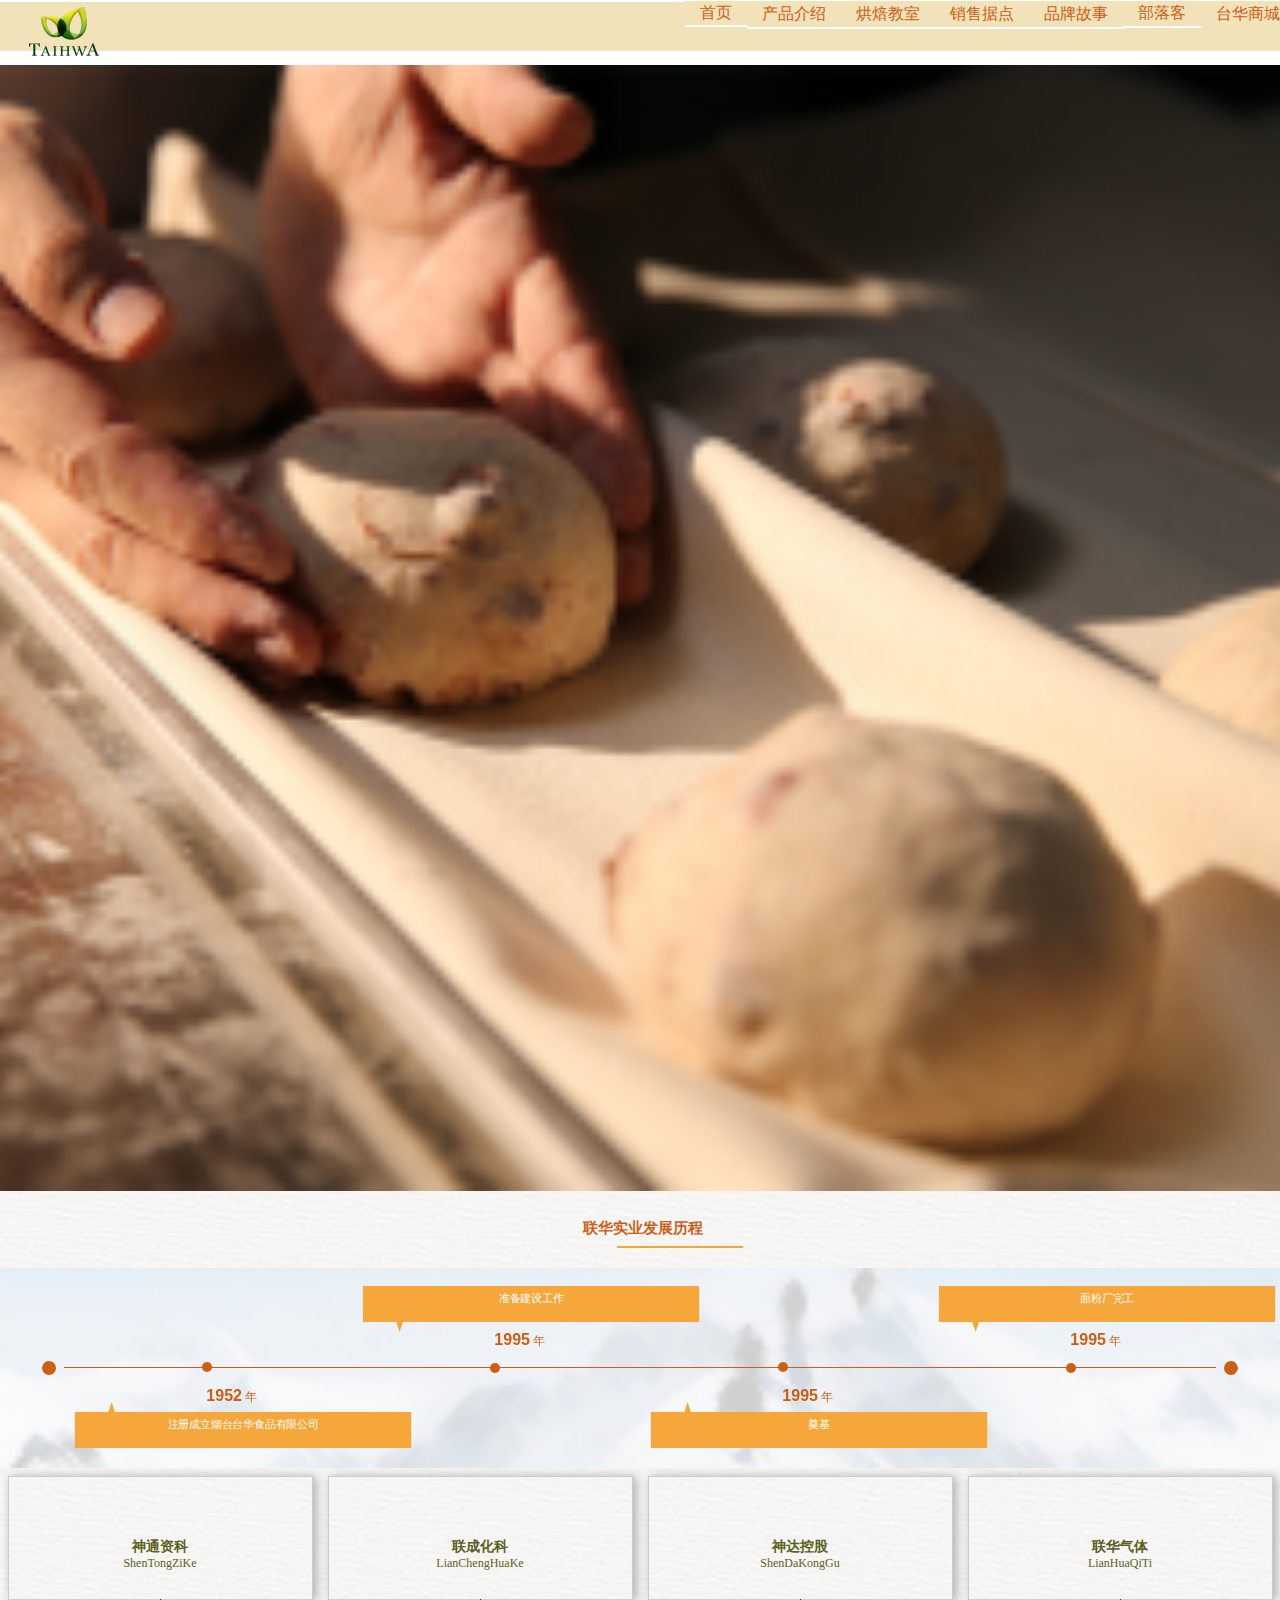
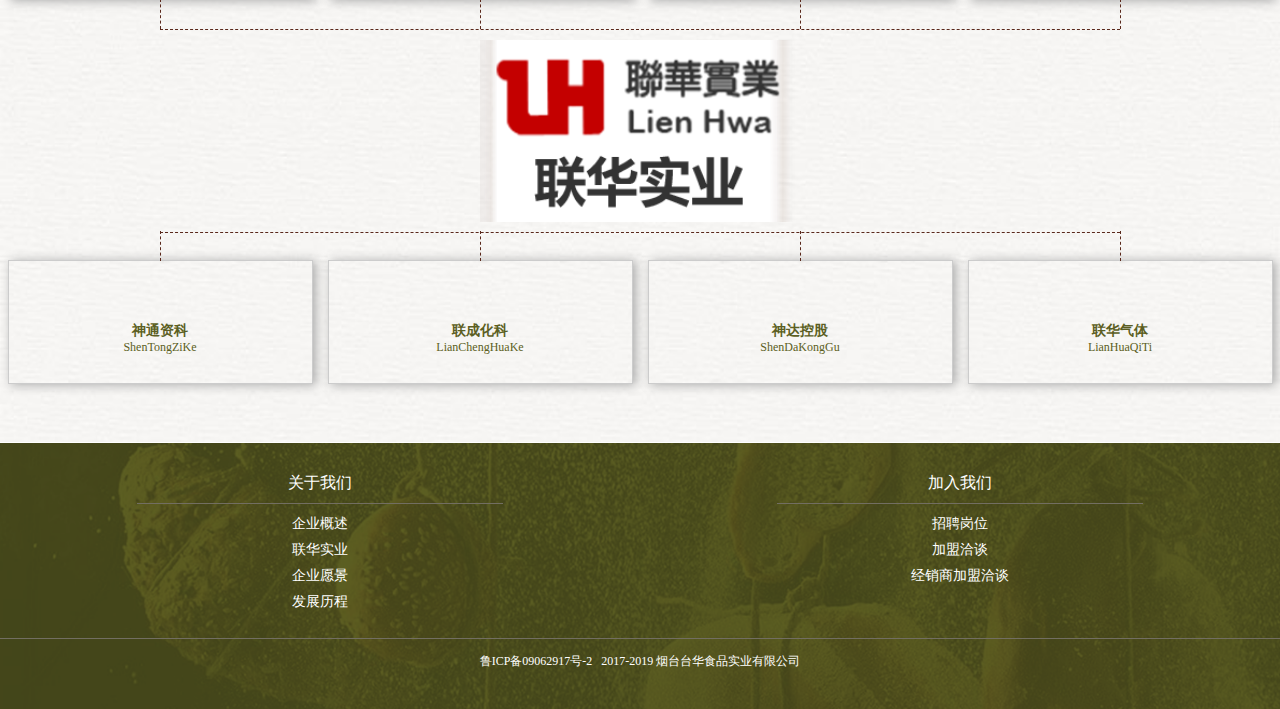
<file: lianhua.html>
<!doctype html>
<html>

<head>
    <meta charset="UTF-8">
    <meta name="viewport" content="width=device-width, user-scalable=no, initial-scale=1.0, maximum-scale=1.0, minimum-scale=1.0">
    <title>台华商城</title>
    <link href="css/lib/bootstrap.css" rel="stylesheet" type="text/css" />
    <link rel="stylesheet" href="css/lib/swiper.min.css">
    <link href="css/base.css" rel="stylesheet" type="text/css" />
    <link href="css/common.css" rel="stylesheet" type="text/css" />
    <link href="css/lianhua.css" rel="stylesheet" type="text/css" />
    <script src="js/lib/jquery-1.11.1.js"></script>
    <script src="js/lib/bootstrap.js"></script>
    <script src="js/lib/swiper.min.js"></script>
    <script src="js/util/clamp.js"></script>

</head>

<body>
    <script src="js/header.js"></script>
    <!-- 内容部分开始 -->
    <div class="lianhua">
        <div class="container-fluid">
            <div class="content">
                <!-- 大图片开始 -->
                <div class="row banner" style="background:url(image/lianhua1.png) center no-repeat;background-size:cover">
                </div>
                <!-- 大图片结束 -->

                <!-- 文字介绍,轮播图，组织结构图-->
                <div class="model">
                    <!-- 文字介绍开始 -->
                    <div class="row character">
                        <a href="#" class="col-xs-12 pro_r">
                            <p class="text-top">联华实业发展历程</p>
                            <i></i>
                        </a>
                    </div>
                    <!-- 文字介绍结束 -->

                    <!-- 公司发展时间轴轮播图 -->

                    <div class="swiper-container">
                            <div class="swiper-wrapper">
                                <div class="swiper-slide">
                                    <div class="left_circle"></div>
    
                                    <!-- 轮播的每一页都有6个 -->
                                    <div class="centerbox">
                                        <div class="row">
    
                                            <div class="col-xs-3 smallbox">
                                                <!-- 圆圈 -->
                                                <div class="circle"></div>
                                                <!-- 时间 -->
                                                <div class="time">
                                                    <strong>1952</strong>
                                                    <span>年</span>
                                                </div>
                                                <!-- 描述 -->
                                                <div class="describe">
                                                    <span> 注册成立烟台台华食品有限公司</span>
                                                    <i></i>
                                                   </div>

                                            </div>
                                            <div class="col-xs-3 smallbox">
                                                <!-- 圆圈 -->
                                                <div class="circle"></div>
                                                <!-- 时间 -->
                                                <div class="time">
                                                    <strong>1995</strong>
                                                    <span>年</span>
                                                </div>
                                                <!-- 描述 -->
                                                <div class="describe">
                                                    <span>准备建设工作</span>
                                                    <i></i>
                                                    </div>
                                             

    
                                            </div>
                                            <div class="col-xs-3 smallbox">
    
                                                <!-- 圆圈 -->
                                                <div class="circle"></div>
                                                <!-- 时间 -->
                                                <div class="time">
                                                    <strong>1995</strong>
                                                    <span>年</span>
                                                </div>
                                                <!-- 描述 -->
                                                <div class="describe"> 
                                                    <span>奠基</span>
                                                    <i></i>
                                                </div>

    
    
                                            </div>
                                            <div class="col-xs-3 smallbox">
                                                <!-- 圆圈 -->
                                                <div class="circle"></div>
                                                <!-- 时间 -->
                                                <div class="time">
                                                    <strong>1995</strong>
                                                    <span>年</span>
                                                </div>
                                                <!-- 描述 -->
                                                <div class="describe"> 
                                                    <span>面粉厂完工</span>
                                                    <i></i>
                                                </div>

                                            </div>
                                        </div>
                                    </div>
    
                                    <div class="right_circle"></div>
    
    
    
    
    
                                </div>
                                <div class="swiper-slide">
                                        <div class="left_circle"></div>
        
                                        <!-- 轮播的每一页都有6个 -->
                                        <div class="centerbox">
                                            <div class="row">
                                                    <div class="col-xs-3 smallbox">
                                                            <!-- 圆圈 -->
                                                            <div class="circle"></div>
                                                            <!-- 时间 -->
                                                            <div class="time">
                                                                <strong>1952</strong>
                                                                <span>年</span>
                                                            </div>
                                                            <!-- 描述 -->
                                                            <div class="describe">
                                                                <span> 注册成立烟台台华食品有限公司</span>
                                                                <i></i>
                                                               </div>
            
                                                        </div>
                                                        <div class="col-xs-3 smallbox">
                                                            <!-- 圆圈 -->
                                                            <div class="circle"></div>
                                                            <!-- 时间 -->
                                                            <div class="time">
                                                                <strong>1995</strong>
                                                                <span>年</span>
                                                            </div>
                                                            <!-- 描述 -->
                                                            <div class="describe">
                                                                <span>准备建设工作</span>
                                                                <i></i>
                                                                </div>
                                                         
            
                
                                                        </div>
                                                        <div class="col-xs-3 smallbox">
                
                                                            <!-- 圆圈 -->
                                                            <div class="circle"></div>
                                                            <!-- 时间 -->
                                                            <div class="time">
                                                                <strong>1995</strong>
                                                                <span>年</span>
                                                            </div>
                                                            <!-- 描述 -->
                                                            <div class="describe"> 
                                                                <span>奠基</span>
                                                                <i></i>
                                                            </div>
            
                
                
                                                        </div>
                                                        <div class="col-xs-3 smallbox">
                                                            <!-- 圆圈 -->
                                                            <div class="circle"></div>
                                                            <!-- 时间 -->
                                                            <div class="time">
                                                                <strong>1995</strong>
                                                                <span>年</span>
                                                            </div>
                                                            <!-- 描述 -->
                                                            <div class="describe"> 
                                                                <span>面粉厂完工</span>
                                                                <i></i>
                                                            </div>
            
                                                        </div>
                                            </div>
                                        </div>
        
                                        <div class="right_circle"></div>
        
        
        
        
        
                                    </div>
                                    <div class="swiper-slide">
                                            <div class="left_circle"></div>
            
                                            <!-- 轮播的每一页都有6个 -->
                                            <div class="centerbox">
                                                <div class="row">
            
                                                        <div class="col-xs-3 smallbox">
                                                                <!-- 圆圈 -->
                                                                <div class="circle"></div>
                                                                <!-- 时间 -->
                                                                <div class="time">
                                                                    <strong>1952</strong>
                                                                    <span>年</span>
                                                                </div>
                                                                <!-- 描述 -->
                                                                <div class="describe">
                                                                    <span> 注册成立烟台台华食品有限公司</span>
                                                                    <i></i>
                                                                   </div>
                
                                                            </div>
                                                            <div class="col-xs-3 smallbox">
                                                                <!-- 圆圈 -->
                                                                <div class="circle"></div>
                                                                <!-- 时间 -->
                                                                <div class="time">
                                                                    <strong>1995</strong>
                                                                    <span>年</span>
                                                                </div>
                                                                <!-- 描述 -->
                                                                <div class="describe">
                                                                    <span>准备建设工作</span>
                                                                    <i></i>
                                                                    </div>
                                                             
                
                    
                                                            </div>
                                                            <div class="col-xs-3 smallbox">
                    
                                                                <!-- 圆圈 -->
                                                                <div class="circle"></div>
                                                                <!-- 时间 -->
                                                                <div class="time">
                                                                    <strong>1995</strong>
                                                                    <span>年</span>
                                                                </div>
                                                                <!-- 描述 -->
                                                                <div class="describe"> 
                                                                    <span>奠基</span>
                                                                    <i></i>
                                                                </div>
                
                    
                    
                                                            </div>
                                                            <div class="col-xs-3 smallbox">
                                                                <!-- 圆圈 -->
                                                                <div class="circle"></div>
                                                                <!-- 时间 -->
                                                                <div class="time">
                                                                    <strong>1995</strong>
                                                                    <span>年</span>
                                                                </div>
                                                                <!-- 描述 -->
                                                                <div class="describe"> 
                                                                    <span>面粉厂完工</span>
                                                                    <i></i>
                                                                </div>
                
                                                            </div>
                                                </div>
                                            </div>        
                                            <div class="right_circle"></div>
                                        </div>
                            </div>
                            <div class="swiper-button-next"></div>
                            <div class="swiper-button-prev"></div>
                        </div>
    
    

                    <!-- 公司发展时间轴轮播图结束 -->


                    <!-- 组织结构图开始 -->
                    <div class="tree">

                        <!-- 上部分 -->
                        <div class="row top">
                            <div class="col-xs-3">
                                <div class="box">
                                    <p class="big">神通资科</p>
                                    <p>ShenTongZiKe</p>
                                    <div class="vertical_line"></div>
                                </div>
                            </div>
                            <div class="col-xs-3">
                                <div class="box">
                                    <p class="big">联成化科</p>
                                    <p>LianChengHuaKe</p>
                                    <div class="vertical_line"></div>
                                </div>

                            </div>
                            <div class="col-xs-3">
                                <div class="box">
                                    <p class="big">神达控股</p>
                                    <p>ShenDaKongGu</p>
                                    <div class="vertical_line"></div>
                                </div>

                            </div>
                            <div class="col-xs-3">
                                <div class="box">
                                    <p class="big">联华气体</p>
                                    <p>LianHuaQiTi</p>
                                    <div class="vertical_line"></div>
                                </div>
                            </div>
                        </div>
                        <div class="level_line"></div>



                        <div class="center">
                            <img src="image/lianhua_logo.png" alt="">
                        </div>

                        <!-- 下部分 -->
                        <div class="row bottom">
                            <div class="level_line"></div>
                            <div class="col-xs-3">
                                <div class="box">
                                    <p class="big">神通资科</p>
                                    <p>ShenTongZiKe</p>
                                    <div class="vertical_line"></div>
                                </div>
                            </div>
                            <div class="col-xs-3">
                                <div class="box">
                                    <p class="big">联成化科</p>
                                    <p>LianChengHuaKe</p>
                                    <div class="vertical_line"></div>
                                </div>

                            </div>
                            <div class="col-xs-3">
                                <div class="box">
                                    <p class="big">神达控股</p>
                                    <p>ShenDaKongGu</p>
                                    <div class="vertical_line"></div>
                                </div>

                            </div>
                            <div class="col-xs-3">
                                <div class="box">
                                    <p class="big">联华气体</p>
                                    <p>LianHuaQiTi</p>
                                    <div class="vertical_line"></div>
                                </div>
                            </div>
                        </div>

                    </div>
                    <!-- 组织结构图结束 -->

                </div>
            </div>


            <!-- 内容部分结束 -->
            <script src="js/footer.js"></script>
            <script src="js/common.js"></script>
            <script>
                //时间轴轮播图
                var swiper = new Swiper('.model .swiper-container', {
            navigation: {
                nextEl: '.swiper-button-next',
                prevEl: '.swiper-button-prev',
            },
        });


        // 兼容火狐浏览器多余文字省略号显示
        var pointsArr = document.getElementsByClassName("points");
        console.log(pointsArr);
        for (var i = 0; i < pointsArr.length; i++) {
            $clamp(pointsArr[i], { clamp: 6, useNativeClamp: false });
        }
        </script>
        <script>
        
        $(function(){
        var smallboxArr=document.querySelectorAll(".smallbox");
        console.log(smallboxArr.length);
        // 每个页面可视时间数量
        var viewnum=4;
        // 需要显示的页数，也就是需要轮播的轮播图swiper-slider的数量
        var pages=smallboxArr.length/viewnum;
        console.log(pages);
        for(var i=0;i<pages.length;i++){

        }

        })
        
        
        </script>
</body>
</file>
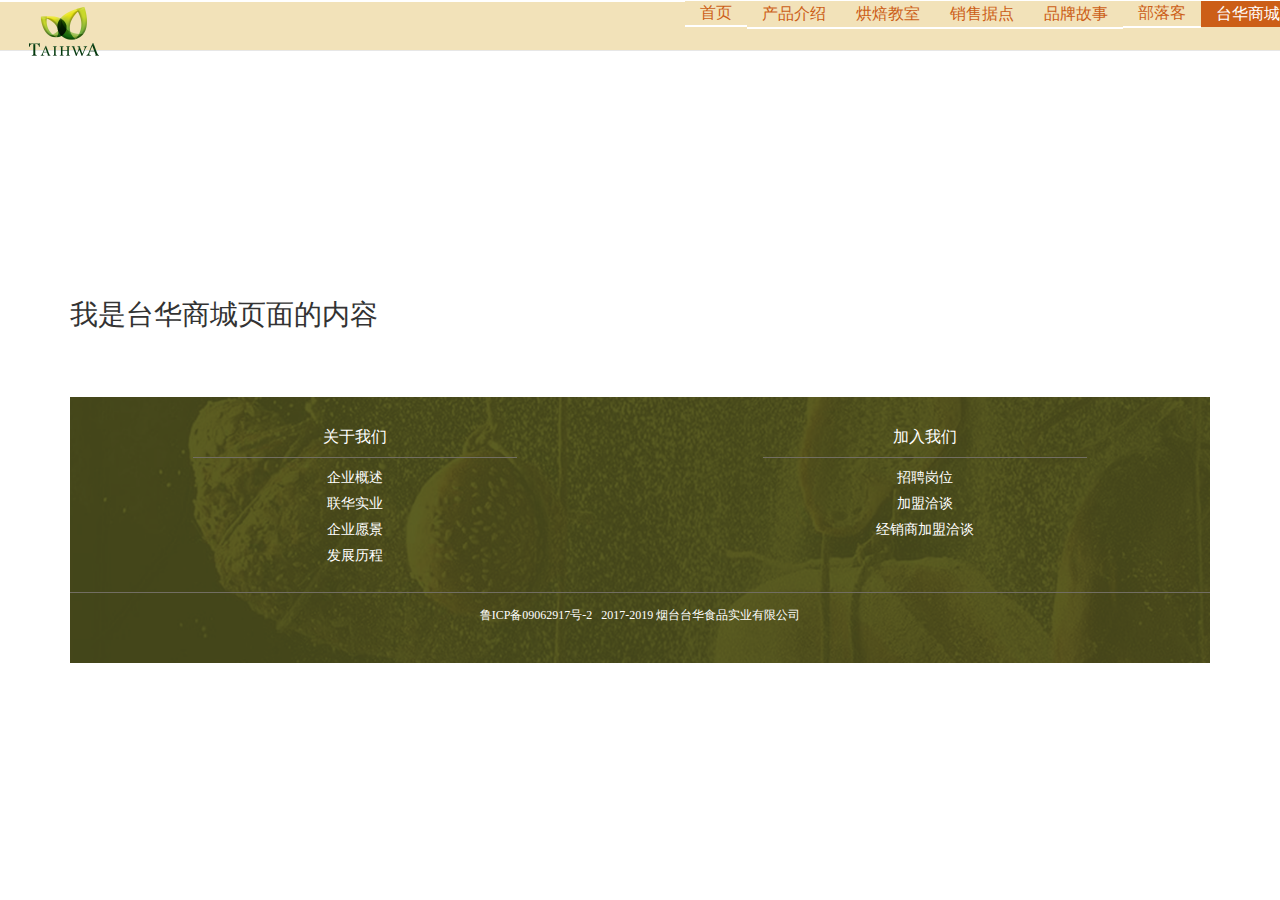
<file: mall.html>
<!doctype html>
<html>

<head>
    <meta charset="UTF-8">
    <meta name="viewport" content="width=device-width, user-scalable=no, initial-scale=1.0, maximum-scale=1.0, minimum-scale=1.0">
    <title>台华商城</title>
    <link href="css/lib/bootstrap.css" rel="stylesheet" type="text/css" />
    <link href="css/base.css" rel="stylesheet" type="text/css" />
    <link href="css/common.css" rel="stylesheet" type="text/css" />
    <link href="css/index.css" rel="stylesheet" type="text/css" />
    <script src="js/lib/jquery-1.11.1.js"></script>
    <script src="js/lib/bootstrap.js"></script>
    <style>
    .box2 {
        margin-top: 300px;
    }
    </style>
</head>

<body class="container">
    <script src="js/header.js"></script>
    <!-- 内容部分开始 -->
    <div class="box2">
        <h1>我是台华商城页面的内容</h1>
    </div>
    <!-- 内容部分结束 -->
    <script src="js/footer.js"></script>
    <script src="js/common.js"></script>
</body>
</file>
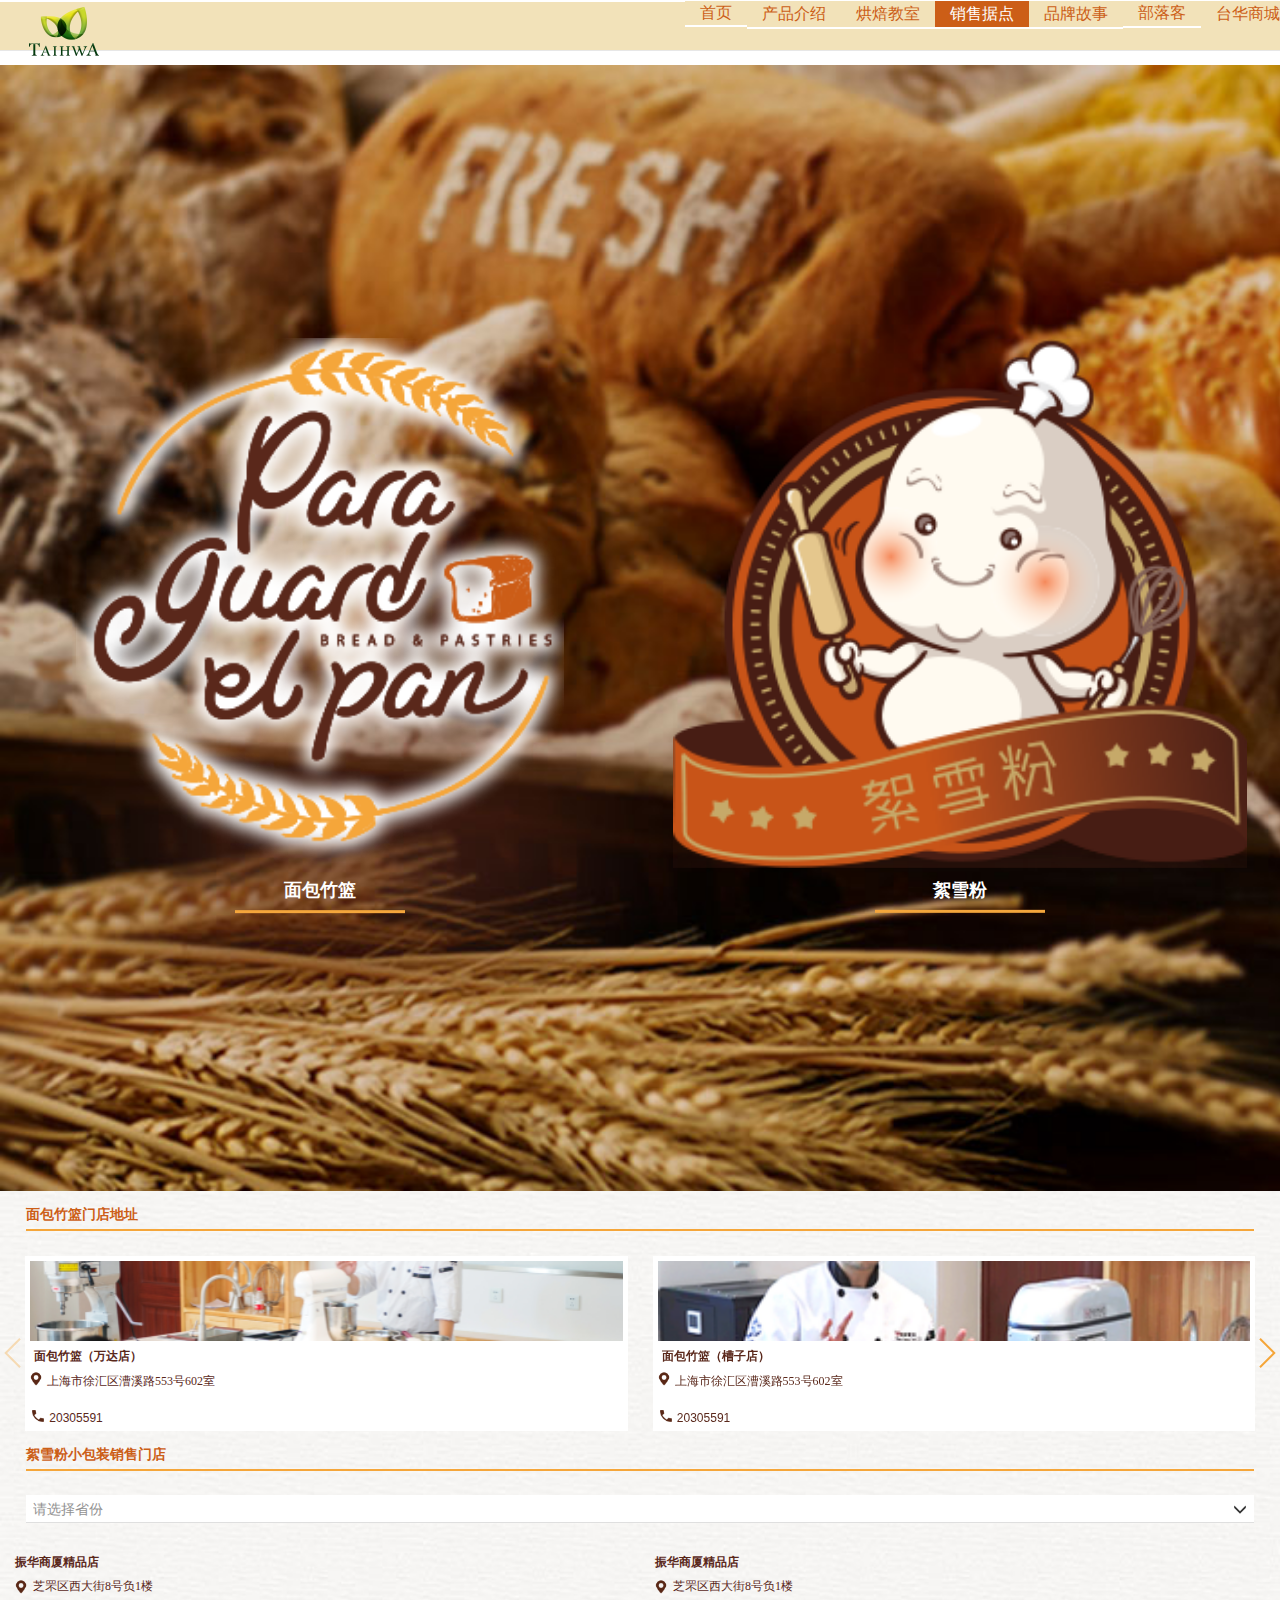
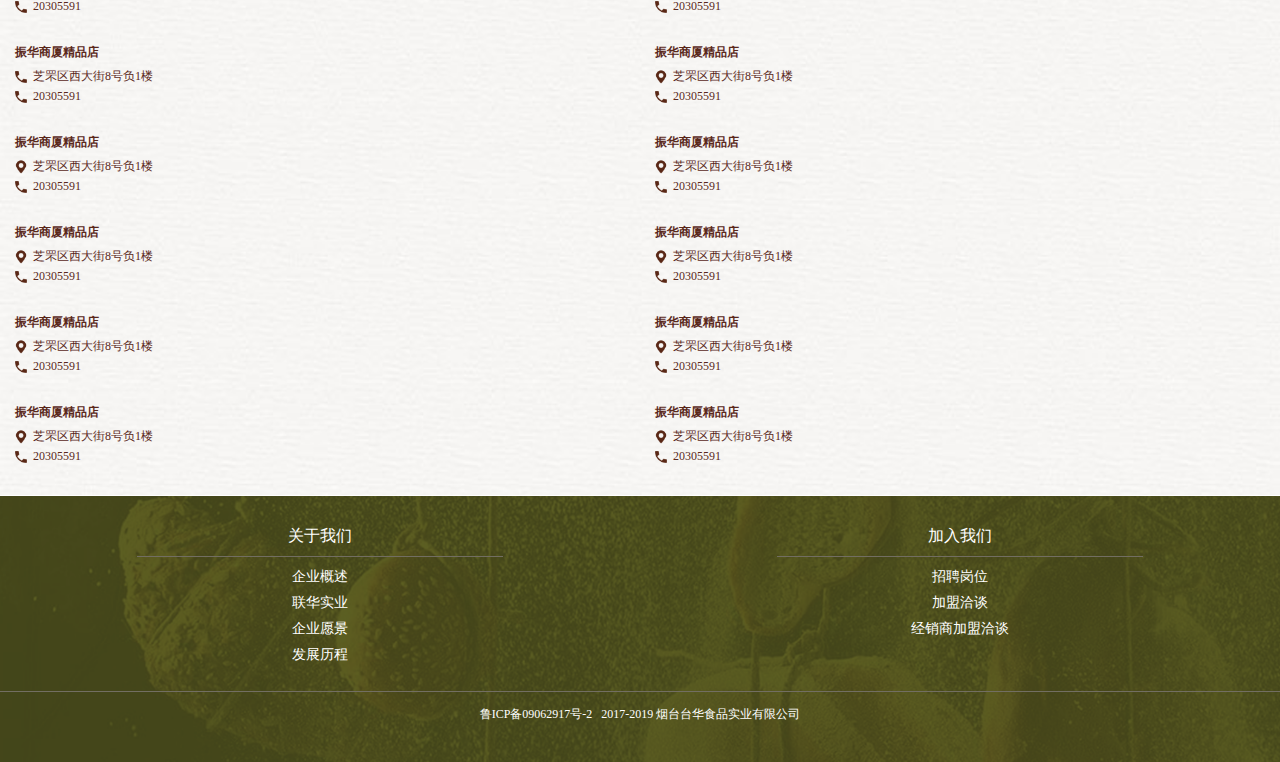
<file: sell.html>
<!doctype html>
<html>

<head>
    <meta charset="UTF-8">
    <meta name="viewport" content="width=device-width, user-scalable=no, initial-scale=1.0, maximum-scale=1.0, minimum-scale=1.0">
    <title>台华商城</title>
    <link href="css/lib/bootstrap.css" rel="stylesheet" type="text/css" />
    <link rel="stylesheet" href="css/lib/swiper.min.css">
    <link rel="stylesheet" href="css/lib/mobiscroll.custom-2.16.1.min.css">
    <link href="css/base.css" rel="stylesheet" type="text/css" />
    <link href="css/common.css" rel="stylesheet" type="text/css" />
    <link href="css/sell.css" rel="stylesheet" type="text/css" />
    <script src="js/lib/jquery-1.11.1.js"></script>
    <script src="js/lib/bootstrap.js"></script>
    <script src="js/lib/mobiscroll.custom-2.16.1.min.js"></script>
    <script src="js/util/clamp.js"></script>

</head>

<body>
    <!-- 首页头部开始 -->

    <script src="js/header.js"></script>
    <!-- 首页头部结束 -->

    <!-- 首页内容开始 -->
    <div class="sell">
        <div class="container-fluid">
            <div class="content">
                <!-- banner图片部分开始 -->
                <div class="row banner" style="background-image:url(image/333.jpg)">
                    <a class="col-xs-6 col-sm-6 tu_l">
                        <img class="left" src="image/left.png" alt="">
                        <p>面包竹篮</p>
                        <i class=""></i>
                    </a>
                    <a class="col-xs-6 col-sm-6 tu_r">
                        <img class="right" src="image/right.png" alt="">
                        <p>絮雪粉</p>
                        <i class=""></i>
                    </a>
                </div>
                <!--banner图片部分结束 -->

                <!-- 模型1 -->

                <div class="model1">
                    <p>面包竹篮门店地址</p>
                    <i></i>
                    <!-- 轮播图 -->

                    <!-- Swiper -->
                    <div class="swiper-container">
                        <div class="swiper-wrapper">
                            <div class="swiper-slide" style="background:url(image/bake5.png) center no-repeat;background-size:cover;">
                                <div class="small">
                                    <div class="title">面包竹篮（万达店）</div>
                                    <a href="#" class="map">
                                        <img src="image/address.png" alt="">
                                        <span>上海市徐汇区漕溪路553号602室</span>
                                    </a>
                                    <a href="#" class="tel">
                                        <img src="image/tel.png" alt="">
                                        <span>20305591</span>
                                    </a>
                                </div>
                            </div>
                            <div class="swiper-slide" style="background:url(image/bake3.png) center no-repeat;background-size:cover;">
                                <div class="small">
                                    <div class="title">面包竹篮（槽子店）</div>
                                    <a href="#" class="map">
                                        <img src="image/address.png" alt="">
                                        <span>上海市徐汇区漕溪路553号602室</span>
                                    </a>
                                    <a href="#" class="tel">
                                        <img src="image/tel.png" alt="">
                                        <span>20305591</span>
                                    </a>
                                </div>
                            </div>
                            <div class="swiper-slide" style="background:url(image/sell2.png) center no-repeat;background-size:cover;">
                                <div class="small">
                                    <div class="title">许雪芬（万达店）</div>
                                    <a href="#" class="map">
                                        <img src="image/address.png" alt="">
                                        <span>上海市徐汇区漕溪路553号602室</span>
                                    </a>
                                    <a href="#" class="tel">
                                        <img src="image/tel.png" alt="">
                                        <span>20305591</span>
                                    </a>
                                </div>
                            </div>

                            <div class="swiper-slide" style="background:url(image/sell2.png) center no-repeat;background-size:cover;">
                                <div class="small">
                                    <div class="title">面包竹篮（槽子店）</div>
                                    <a href="#" class="map">
                                        <img src="image/address.png" alt="">
                                        <span>上海市徐汇区漕溪路553号602室</span>
                                    </a>
                                    <a href="#" class="tel">
                                        <img src="image/tel.png" alt="">
                                        <span>20305591</span>
                                    </a>
                                </div>
                            </div>
                            <div class="swiper-slide" style="background:url(image/sell2.png) center no-repeat;background-size:cover;">
                                <div class="small">
                                    <div class="title">许雪芬（万达店）</div>
                                    <a href="#" class="map">
                                        <img src="image/address.png" alt="">
                                        <span>上海市徐汇区漕溪路553号602室</span>
                                    </a>
                                    <a href="#" class="tel">
                                        <img src="image/tel.png" alt="">
                                        <span>20305591</span>
                                    </a>
                                </div>
                            </div>
                        </div>
                        <div class="swiper-button-next"></div>
                        <div class="swiper-button-prev"></div>
                    </div>
                </div>
                <div class="model2">
                    <p>絮雪粉小包装销售门店</p>
                    <i></i>
                    <!-- 省份 -->
                    <div id="current-area">
                        <!-- <div class="mbase-menu-title">选择省份</div>
                             -->
                        <!-- <input id="lxl" type="text" class="mbase-menu-title" placeholder="请选择省份"> -->
                        <span class="glyphicon glyphicon-menu-down"></span>
                        <!-- <div class="mbase-menu-txt">未设置</div>
                             -->
                        <!-- <div class="mbase-menu-txt"></div> -->

                        <!-- <div class="clear"></div> -->

                        <ul id="current-area-list" style="display: none">
                            <li>
                                <div data-value="2">北京</div>
                                <ul>
                                    <li>
                                        <span data-value="36">东城</span>
                                        <ul>
                                            <li data-value="55">西城</li>
                                            <li data-value="56">崇文</li>
                                        </ul>
                                    </li>
                                    <li>
                                        <span data-value="37">南城</span>
                                        <ul>
                                            <li data-value="57">东海</li>
                                            <li data-value="58">南海</li>
                                        </ul>
                                    </li>
                                    <li>
                                        <span data-value="38">北城</span>
                                        <ul>
                                            <li data-value="59">杭州</li>
                                            <li data-value="60">西安</li>
                                        </ul>
                                    </li>
                                </ul>
                            </li>
                            <li>
                                <div data-value="3">湖北</div>
                                <ul>
                                    <li>
                                        <span data-value="39">武汉</span>
                                        <ul>
                                            <li data-value="61">汉口</li>
                                            <li data-value="62">武昌</li>
                                        </ul>
                                    </li>
                                    <li>
                                        <span data-value="40">随州</span>
                                        <ul>
                                            <li data-value="63">广水</li>
                                            <li data-value="64">孝感</li>
                                            <li data-value="67">打打</li>
                                        </ul>
                                    </li>
                                    <li>
                                        <span data-value="41">襄阳</span>
                                        <ul>
                                            <li data-value="65">南漳</li>
                                            <li data-value="66">宜城</li>
                                        </ul>
                                    </li>
                                </ul>
                            </li>
                        </ul>


                    </div>

                    <div class="shop">
                        <div class="row">
                            <div class="shop_l col-xs-6">
                                <div class="title">振华商厦精品店</div>
                                <a href="#" class="map">
                                    <img src="image/address.png" alt="">
                                    <span>芝罘区西大街8号负1楼</span>
                                </a>
                                <a href="#" class="tel">
                                    <img src="image/tel.png" alt="">
                                    <span>20305591</span>
                                </a>
                            </div>
                            <div class="shop_r col-xs-6">
                                <div class="title">振华商厦精品店</div>
                                <a href="#" class="map">
                                    <img src="image/address.png" alt="">
                                    <span>芝罘区西大街8号负1楼</span>
                                </a>
                                <a href="#" class="tel">
                                    <img src="image/tel.png" alt="">
                                    <span>20305591</span>
                                </a>
                            </div>
                        </div>

                        <div class="row">
                            <div class="shop_l col-xs-6">
                                <div class="title">振华商厦精品店</div>
                                <a href="#" class="map">
                                    <img src="image/tel.png" alt="">
                                    <span>芝罘区西大街8号负1楼</span>
                                </a>
                                <a href="#" class="tel">
                                    <img src="image/tel.png" alt="">
                                    <span>20305591</span>
                                </a>
                            </div>
                            <div class="shop_r col-xs-6">
                                <div class="title">振华商厦精品店</div>
                                <a href="#" class="map">
                                    <img src="image/address.png" alt="">
                                    <span>芝罘区西大街8号负1楼</span>
                                </a>
                                <a href="#" class="tel">
                                    <img src="image/tel.png" alt="">
                                    <span>20305591</span>
                                </a>
                            </div>
                        </div>



                        <div class="row">
                            <div class="shop_l col-xs-6">
                                <div class="title">振华商厦精品店</div>
                                <a href="#" class="map">
                                    <img src="image/address.png" alt="">
                                    <span>芝罘区西大街8号负1楼</span>
                                </a>
                                <a href="#" class="tel">
                                    <img src="image/tel.png" alt="">
                                    <span>20305591</span>
                                </a>
                            </div>
                            <div class="shop_r col-xs-6">
                                <div class="title">振华商厦精品店</div>
                                <a href="#" class="map">
                                    <img src="image/address.png" alt="">
                                    <span>芝罘区西大街8号负1楼</span>
                                </a>
                                <a href="#" class="tel">
                                    <img src="image/tel.png" alt="">
                                    <span>20305591</span>
                                </a>
                            </div>
                        </div>



                        <div class="row">
                            <div class="shop_l col-xs-6">
                                <div class="title">振华商厦精品店</div>
                                <a href="#" class="map">
                                    <img src="image/address.png" alt="">
                                    <span>芝罘区西大街8号负1楼</span>
                                </a>
                                <a href="#" class="tel">
                                    <img src="image/tel.png" alt="">
                                    <span>20305591</span>
                                </a>
                            </div>
                            <div class="shop_r col-xs-6">
                                <div class="title">振华商厦精品店</div>
                                <a href="#" class="map">
                                    <img src="image/address.png" alt="">
                                    <span>芝罘区西大街8号负1楼</span>
                                </a>
                                <a href="#" class="tel">
                                    <img src="image/tel.png" alt="">
                                    <span>20305591</span>
                                </a>
                            </div>
                        </div>

                        <div class="row">
                            <div class="shop_l col-xs-6">
                                <div class="title">振华商厦精品店</div>
                                <a href="#" class="map">
                                    <img src="image/address.png" alt="">
                                    <span>芝罘区西大街8号负1楼</span>
                                </a>
                                <a href="#" class="tel">
                                    <img src="image/tel.png" alt="">
                                    <span>20305591</span>
                                </a>
                            </div>
                            <div class="shop_r col-xs-6">
                                <div class="title">振华商厦精品店</div>
                                <a href="#" class="map">
                                    <img src="image/address.png" alt="">
                                    <span>芝罘区西大街8号负1楼</span>
                                </a>
                                <a href="#" class="tel">
                                    <img src="image/tel.png" alt="">
                                    <span>20305591</span>
                                </a>
                            </div>
                        </div>

                        <div class="row">
                            <div class="shop_l col-xs-6">
                                <div class="title">振华商厦精品店</div>
                                <a href="#" class="map">
                                    <img src="image/address.png" alt="">
                                    <span>芝罘区西大街8号负1楼</span>
                                </a>
                                <a href="#" class="tel">
                                    <img src="image/tel.png" alt="">
                                    <span>20305591</span>
                                </a>
                            </div>
                            <div class="shop_r col-xs-6">
                                <div class="title">振华商厦精品店</div>
                                <a href="#" class="map">
                                    <img src="image/address.png" alt="">
                                    <span>芝罘区西大街8号负1楼</span>
                                </a>
                                <a href="#" class="tel">
                                    <img src="image/tel.png" alt="">
                                    <span>20305591</span>
                                </a>
                            </div>
                        </div>
                    </div>

                </div>
            </div>
        </div>
    </div>
    <!-- 首页内容结束 -->

    <!-- 首页底部开始 -->
    <script src="js/footer.js"></script>
    <!-- 首页底部结束 -->
    <script src="js/common.js"></script>
    <script src="js/lib/swiper.min.js"></script>


    <script>
        var appendNumber = 4;
        var prependNumber = 1;
        var swiper = new Swiper('.swiper-container', {
            slidesPerView: 2,
            centeredSlides: false,
            spaceBetween: 25,
            initialSlide: 0,

            pagination: {
                el: '.swiper-pagination',
                clickable: true,
            },
            navigation: {
                nextEl: '.swiper-button-next',
                prevEl: '.swiper-button-prev',
            },
        });
    // document.querySelector('.prepend-2-slides').addEventListener('click', function (e) {
    //   e.preventDefault();
    //   swiper.prependSlide([
    //     '<div class="swiper-slide">Slide ' + (--prependNumber) + '</div>',
    //     '<div class="swiper-slide">Slide ' + (--prependNumber) + '</div>'
    //     ]);
    // });
    // document.querySelector('.prepend-slide').addEventListener('click', function (e) {
    //   e.preventDefault();
    //   swiper.prependSlide('<div class="swiper-slide">Slide ' + (--prependNumber) + '</div>');
    // });
    // document.querySelector('.append-slide').addEventListener('click', function (e) {
    //   e.preventDefault();
    //   swiper.appendSlide('<div class="swiper-slide">Slide ' + (++appendNumber) + '</div>');
    // });
    // document.querySelector('.append-2-slides').addEventListener('click', function (e) {
    //   e.preventDefault();
    //   swiper.appendSlide([
    //     '<div class="swiper-slide">Slide ' + (++appendNumber) + '</div>',
    //     '<div class="swiper-slide">Slide ' + (++appendNumber) + '</div>'
    //     ]);
    // });

    </script>

    <script type="text/javascript">

        var that = this;
        $("#current-area-list").mobiscroll().treelist({
            theme: 'auto',
            placeholder: '请选择省份',
            //showOnTap:true,
            rows: 5,
            //showInput:false,
            // showScrollArrows:false,
            //rtl:true,
            showOnFocus: true,
            lang: "zh",
            display: 'bottom',
            animate: 'slideup',
            // setText:"确定",
            // cancelText:"取消",
            inputClass: 'tmp',

            // headerText: '请您选择',
            onSelect: function (valueText, inst) {
                var n = inst.getValue();
                var $list = $(this).children("li").eq(n[0]);
                var m1_id = $list.find("div").attr("data-value");
                var m2_id = $list.find("span").eq(n[1]).attr("data-value");
                var m3_id = $list.find("span").eq(n[1]).next().find('li').eq(n[2]).attr("data-value");
                var value = valueText.split('/');
                console.log(valueText, m1_id, value[0], m2_id, value[1], m3_id, value[2]);

                /*$.post("inc/person.org.php", {apart: "resume_base", current_area: m1+m2, current_areaPID: m1_id, current_areaCID: m2_id}, function (result) { 
                    if (result == 'ok') { 
                        $(that).find(".mbase-menu-txt").html(m1+m2); 
                    } 
                    else { 
                        error('网络繁忙，请您稍后再试'); 
                    } 
                });*/
                //后端处理部分
            },
            formatResult: function (data) {
                //自定义输出内容
                var $div = $("#current-area-list").children("li").eq(data[0]);
                return $div.find('div').text() + '/' + $div.find('span').eq(data[1]).text() + '/' + $div.find('span').eq(data[1]).next().find('li').eq(data[2]).text();
            }
        });
            // $("input[id^=current-area-list]").focus();


    </script>
    <script>






    </script>




</body>
</file>
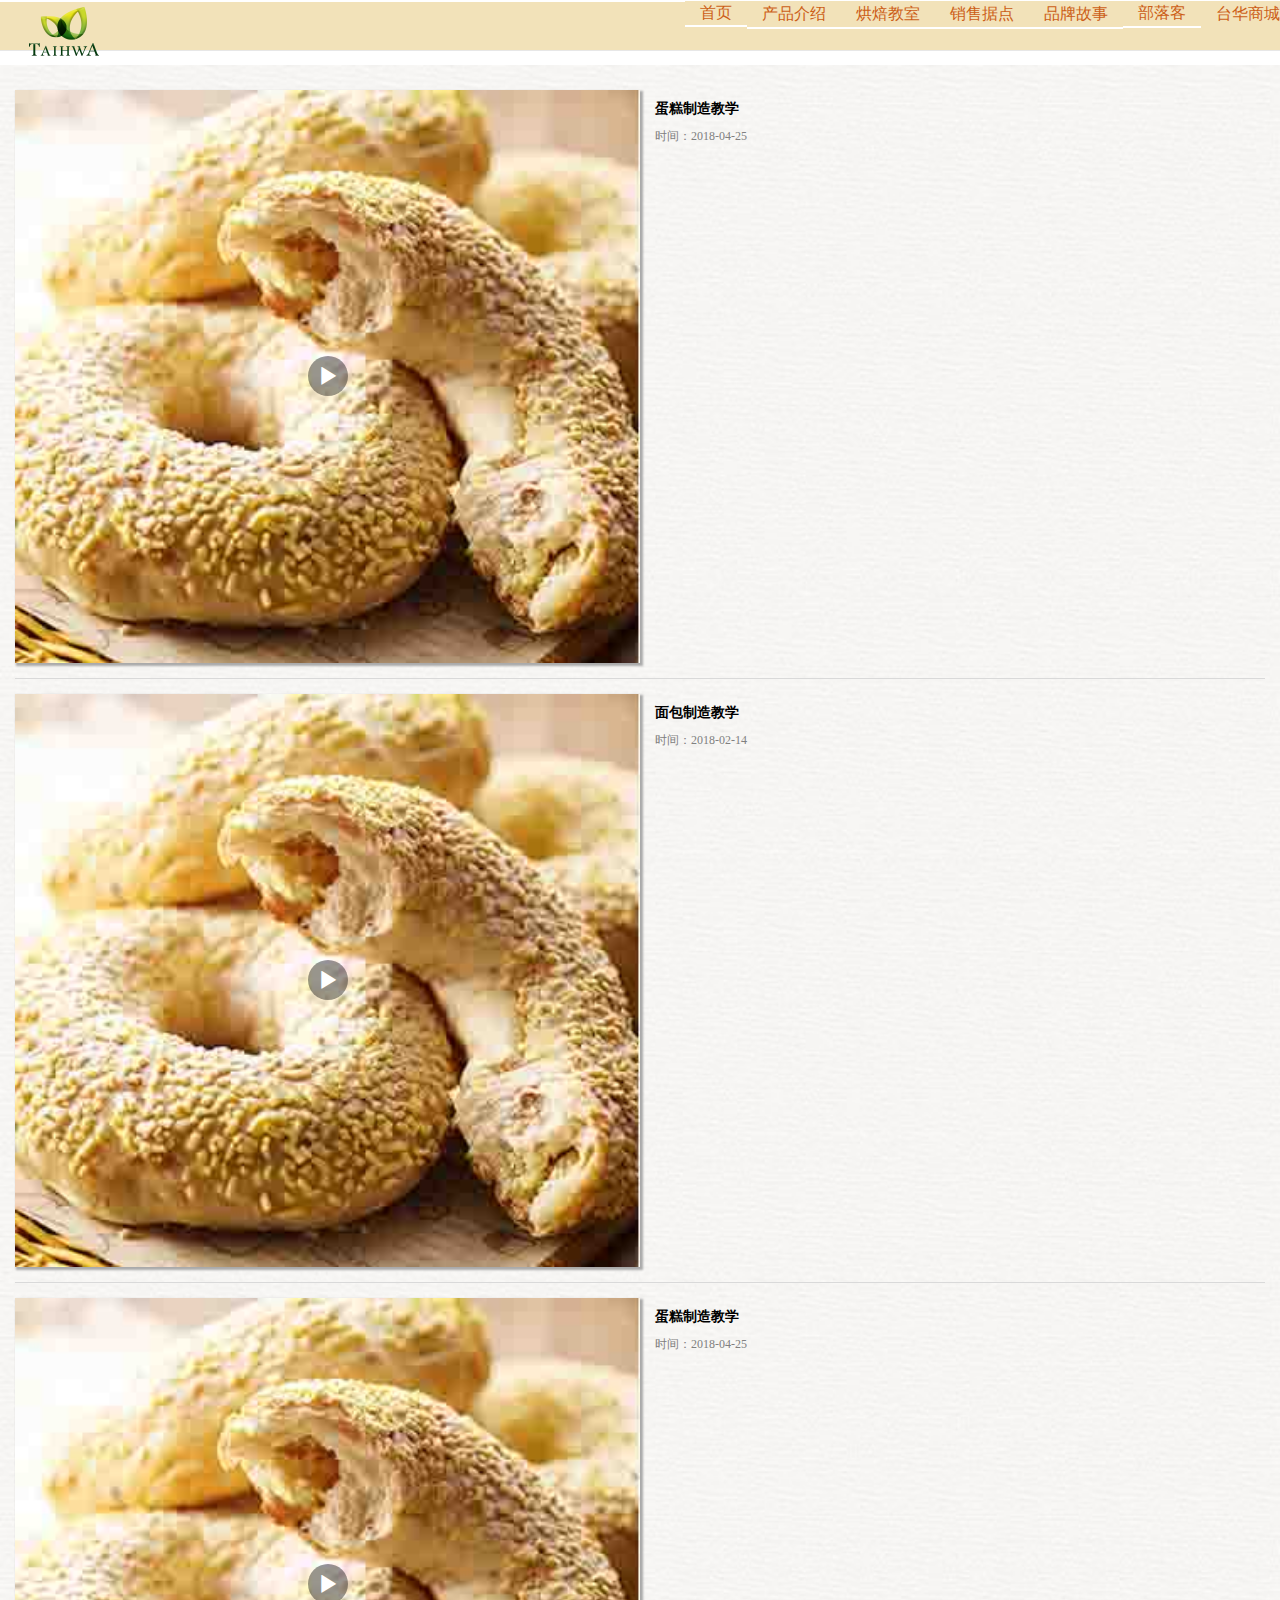
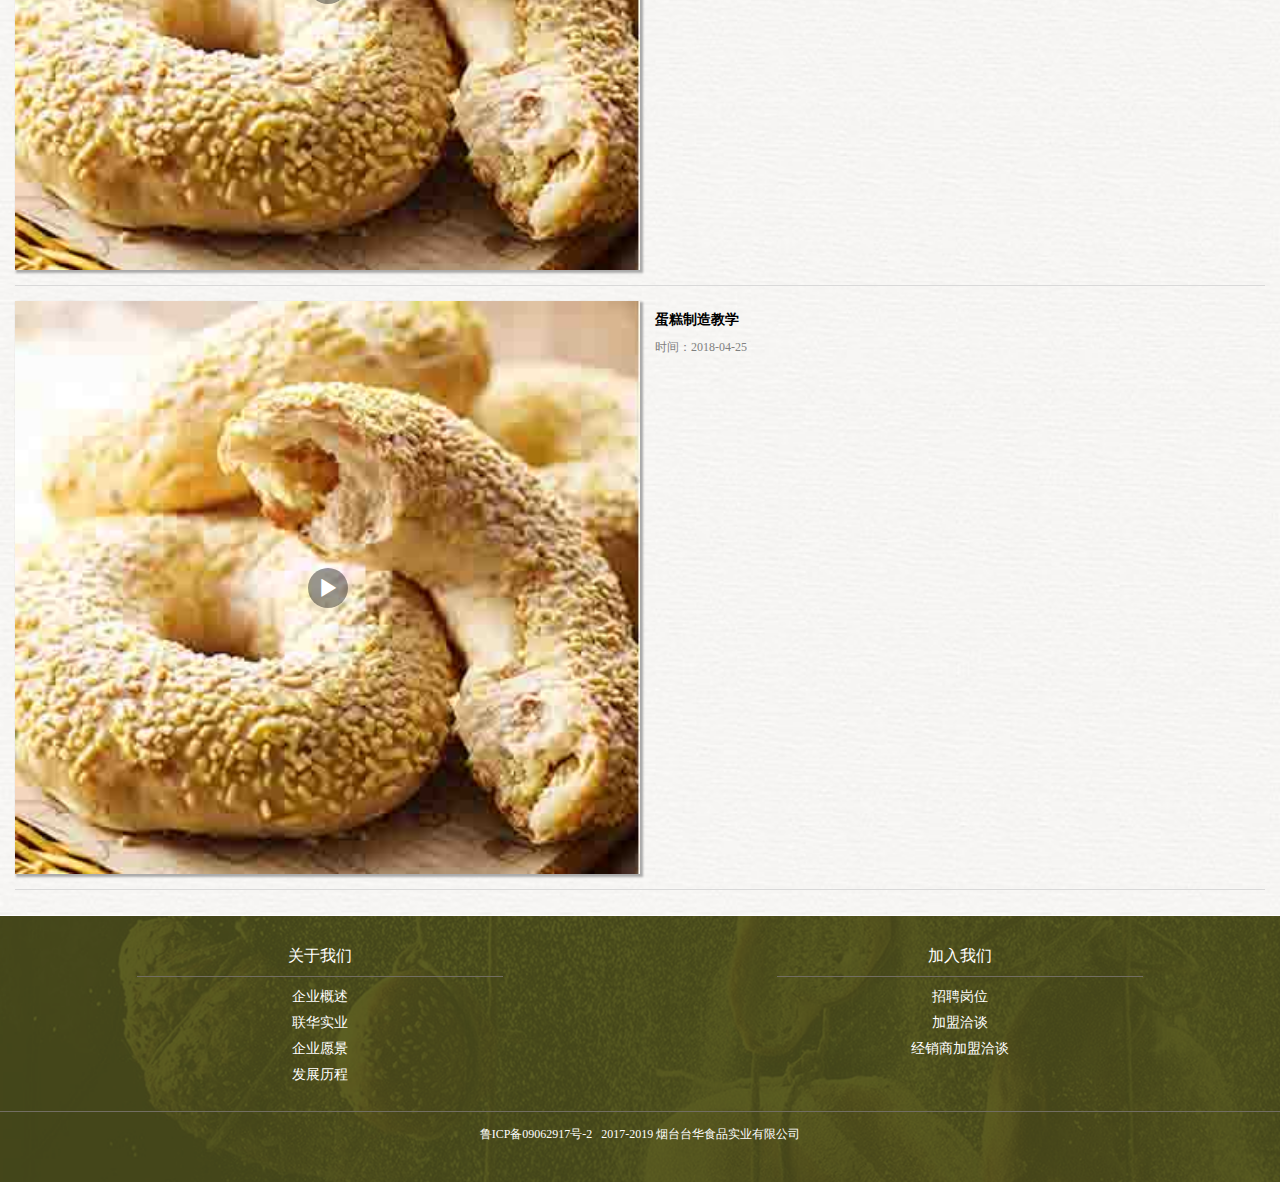
<file: video_list.html>
<!doctype html>
<html>

<head>
    <meta charset="UTF-8">
    <meta name="viewport" content="width=device-width, user-scalable=no, initial-scale=1.0, maximum-scale=1.0, minimum-scale=1.0">
    <title>台华商城</title>
    <link href="css/lib/bootstrap.css" rel="stylesheet" type="text/css" />
    <link href="css/base.css" rel="stylesheet" type="text/css" />
    <link href="css/common.css" rel="stylesheet" type="text/css" />
    <link href="css/video_list.css" rel="stylesheet" type="text/css" />
    <script src="js/lib/jquery-1.11.1.js"></script>
    <script src="js/lib/bootstrap.js"></script>
    <script src="js/util/clamp.js"></script>
</head>


<body>
    <!-- 首页头部开始 -->
    <script src="js/header.js"></script>
    <!-- 首页头部结束 -->

    <!-- 首页内容开始 -->
    <div class="video_list">
        <div class="container-fluid">
            <div class="content">

                <!-- 视频介绍部分开始 -->
                <div class="video">
                    <div class="row">
                        <a href="#" class="col-xs-6 col-sm-6 pro_l">
                            <img src="image/01.jpg" alt="">
                            <div class="play">
                                <span class="glyphicon glyphicon-play"></span>
                            </div>
                        </a>
                        <a href="#" class="col-xs-6 col-sm-6 pro_r">
                            <p class="title">蛋糕制造教学</p>
                            <p class="time">时间：2018-04-25</p>
                        </a>
                    </div>
                    <div class="row">
                        <a href="#" class="col-xs-6 col-sm-6 pro_l">
                            <img src="image/01.jpg" alt="">
                            <div class="play">
                                <span class="glyphicon glyphicon-play"></span>
                            </div>
                        </a>
                        <a href="#" class="col-xs-6 col-sm-6 pro_r">
                            <p class="title">面包制造教学</p>
                            <p class="time">时间：2018-02-14</p>
                        </a>
                    </div>
                    <div class="row">
                        <a href="#" class="col-xs-6 col-sm-6 pro_l">
                            <img src="image/01.jpg" alt="">
                            <div class="play">
                                <span class="glyphicon glyphicon-play"></span>
                            </div>
                        </a>
                        <a href="#" class="col-xs-6 col-sm-6 pro_r">
                            <p class="title">蛋糕制造教学</p>
                            <p class="time">时间：2018-04-25</p>
                        </a>
                    </div>
                    <div class="row">
                        <a href="#" class="col-xs-6 col-sm-6 pro_l">
                            <img src="image/01.jpg" alt="">
                            <div class="play">
                                <span class="glyphicon glyphicon-play"></span>
                            </div>
                        </a>
                        <a href="#" class="col-xs-6 col-sm-6 pro_r">
                            <p class="title">蛋糕制造教学</p>
                            <p class="time">时间：2018-04-25</p>
                        </a>
                    </div>
                </div>
                <!-- 商品介绍部分结束 -->
            </div>
        </div>
    </div>
    <!-- 首页内容结束 -->

    <!-- 首页底部开始 -->
    <script src="js/footer.js"></script>
    <!-- 首页底部结束 -->
    <script src="js/common.js"></script>
    <script>
        // 兼容火狐浏览器多余文字省略号显示
        var pointsArr_text = document.getElementsByClassName("points_text");
        console.log(pointsArr_text);
        for (var i = 0; i < pointsArr_text.length; i++) {
            $clamp(pointsArr_text[i], { clamp: 3, useNativeClamp: false });
        }

    </script>

</body>
</file>
<file: css/base.css>
* {
  margin: 0;
  padding: 0;
  box-sizing: border-box;
}

ul,
ol {
  list-style: none;
}

a {
  text-decoration: none;
}

 a:link,
 a:visited,
 a:hover,
 a:active{
  text-decoration: none;
 }
/*! normalize.css v4.1.1 | MIT License | github.com/necolas/normalize.css */

/**
 * 1. Change the default font family in all browsers (opinionated).
 * 2. Prevent adjustments of font size after orientation changes in IE and iOS.
 */

html {
  font-family: sans-serif; /* 1 */
  -ms-text-size-adjust: 100%; /* 2 */
  -webkit-text-size-adjust: 100%; /* 2 */
}

/**
 * Remove the margin in all browsers (opinionated).
 */

body {
  margin: 0;
}

/* HTML5 display definitions
   ========================================================================== */

/**
 * Add the correct display in IE 9-.
 * 1. Add the correct display in Edge, IE, and Firefox.
 * 2. Add the correct display in IE.
 */

article,
aside,
details, /* 1 */
figcaption,
figure,
footer,
header,
main, /* 2 */
menu,
nav,
section,
summary { /* 1 */
  display: block;
}

/**
 * Add the correct display in IE 9-.
 */

audio,
canvas,
progress,
video {
  display: inline-block;
}

/**
 * Add the correct display in iOS 4-7.
 */

audio:not([controls]) {
  display: none;
  height: 0;
}

/**
 * Add the correct vertical alignment in Chrome, Firefox, and Opera.
 */

progress {
  vertical-align: baseline;
}

/**
 * Add the correct display in IE 10-.
 * 1. Add the correct display in IE.
 */

template, /* 1 */
[hidden] {
  display: none;
}

/* Links
   ========================================================================== */

/**
 * 1. Remove the gray background on active links in IE 10.
 * 2. Remove gaps in links underline in iOS 8+ and Safari 8+.
 */

a {
  background-color: transparent; /* 1 */
  -webkit-text-decoration-skip: objects; /* 2 */
}

/**
 * Remove the outline on focused links when they are also active or hovered
 * in all browsers (opinionated).
 */

a:active,
a:hover {
  outline-width: 0;
}

/* Text-level semantics
   ========================================================================== */

/**
 * 1. Remove the bottom border in Firefox 39-.
 * 2. Add the correct text decoration in Chrome, Edge, IE, Opera, and Safari.
 */

abbr[title] {
  border-bottom: none; /* 1 */
  text-decoration: underline; /* 2 */
  text-decoration: underline dotted; /* 2 */
}

/**
 * Prevent the duplicate application of `bolder` by the next rule in Safari 6.
 */

b,
strong {
  font-weight: inherit;
}

/**
 * Add the correct font weight in Chrome, Edge, and Safari.
 */

b,
strong {
  font-weight: bolder;
}

/**
 * Add the correct font style in Android 4.3-.
 */

dfn {
  font-style: italic;
}

/**
 * Correct the font size and margin on `h1` elements within `section` and
 * `article` contexts in Chrome, Firefox, and Safari.
 */

h1 {
  font-size: 2em;
  margin: 0.67em 0;
}

/**
 * Add the correct background and color in IE 9-.
 */

mark {
  background-color: #ff0;
  color: #000;
}

/**
 * Add the correct font size in all browsers.
 */

small {
  font-size: 80%;
}

/**
 * Prevent `sub` and `sup` elements from affecting the line height in
 * all browsers.
 */

sub,
sup {
  font-size: 75%;
  line-height: 0;
  position: relative;
  vertical-align: baseline;
}

sub {
  bottom: -0.25em;
}

sup {
  top: -0.5em;
}

/* Embedded content
   ========================================================================== */

/**
 * Remove the border on images inside links in IE 10-.
 */

img {
  border-style: none;
}

/**
 * Hide the overflow in IE.
 */

svg:not(:root) {
  overflow: hidden;
}

/* Grouping content
   ========================================================================== */

/**
 * 1. Correct the inheritance and scaling of font size in all browsers.
 * 2. Correct the odd `em` font sizing in all browsers.
 */

code,
kbd,
pre,
samp {
  font-family: monospace, monospace; /* 1 */
  font-size: 1em; /* 2 */
}

/**
 * Add the correct margin in IE 8.
 */

figure {
  margin: 1em 40px;
}

/**
 * 1. Add the correct box sizing in Firefox.
 * 2. Show the overflow in Edge and IE.
 */

hr {
  box-sizing: content-box; /* 1 */
  height: 0; /* 1 */
  overflow: visible; /* 2 */
}

/* Forms
   ========================================================================== */

/**
 * 1. Change font properties to `inherit` in all browsers (opinionated).
 * 2. Remove the margin in Firefox and Safari.
 */

button,
input,
select,
textarea {
  font: inherit; /* 1 */
  margin: 0; /* 2 */
}

/**
 * Restore the font weight unset by the previous rule.
 */

optgroup {
  font-weight: bold;
}

/**
 * Show the overflow in IE.
 * 1. Show the overflow in Edge.
 */

button,
input { /* 1 */
  overflow: visible;
}

/**
 * Remove the inheritance of text transform in Edge, Firefox, and IE.
 * 1. Remove the inheritance of text transform in Firefox.
 */

button,
select { /* 1 */
  text-transform: none;
}

/**
 * 1. Prevent a WebKit bug where (2) destroys native `audio` and `video`
 *    controls in Android 4.
 * 2. Correct the inability to style clickable types in iOS and Safari.
 */

button,
html [type="button"], /* 1 */
[type="reset"],
[type="submit"] {
  -webkit-appearance: button; /* 2 */
}

/**
 * Remove the inner border and padding in Firefox.
 */

button::-moz-focus-inner,
[type="button"]::-moz-focus-inner,
[type="reset"]::-moz-focus-inner,
[type="submit"]::-moz-focus-inner {
  border-style: none;
  padding: 0;
}

/**
 * Restore the focus styles unset by the previous rule.
 */

button:-moz-focusring,
[type="button"]:-moz-focusring,
[type="reset"]:-moz-focusring,
[type="submit"]:-moz-focusring {
  outline: 1px dotted ButtonText;
}

/**
 * Change the border, margin, and padding in all browsers (opinionated).
 */

fieldset {
  border: 1px solid #c0c0c0;
  margin: 0 2px;
  padding: 0.35em 0.625em 0.75em;
}

/**
 * 1. Correct the text wrapping in Edge and IE.
 * 2. Correct the color inheritance from `fieldset` elements in IE.
 * 3. Remove the padding so developers are not caught out when they zero out
 *    `fieldset` elements in all browsers.
 */

legend {
  box-sizing: border-box; /* 1 */
  color: inherit; /* 2 */
  display: table; /* 1 */
  max-width: 100%; /* 1 */
  padding: 0; /* 3 */
  white-space: normal; /* 1 */
}

/**
 * Remove the default vertical scrollbar in IE.
 */

textarea {
  overflow: auto;
}

/**
 * 1. Add the correct box sizing in IE 10-.
 * 2. Remove the padding in IE 10-.
 */

[type="checkbox"],
[type="radio"] {
  box-sizing: border-box; /* 1 */
  padding: 0; /* 2 */
}

/**
 * Correct the cursor style of increment and decrement buttons in Chrome.
 */

[type="number"]::-webkit-inner-spin-button,
[type="number"]::-webkit-outer-spin-button {
  height: auto;
}

/**
 * 1. Correct the odd appearance in Chrome and Safari.
 * 2. Correct the outline style in Safari.
 */

[type="search"] {
  -webkit-appearance: textfield; /* 1 */
  outline-offset: -2px; /* 2 */
}

/**
 * Remove the inner padding and cancel buttons in Chrome and Safari on OS X.
 */

[type="search"]::-webkit-search-cancel-button,
[type="search"]::-webkit-search-decoration {
  -webkit-appearance: none;
}

/**
 * Correct the text style of placeholders in Chrome, Edge, and Safari.
 */

::-webkit-input-placeholder {
  color: inherit;
  opacity: 0.54;
}

/**
 * 1. Correct the inability to style clickable types in iOS and Safari.
 * 2. Change font properties to `inherit` in Safari.
 */

::-webkit-file-upload-button {
  -webkit-appearance: button; /* 1 */
  font: inherit; /* 2 */
}
</file>
<file: css/common.css>
.container-fluid {
    padding: 0;
    margin: 0;
}

.row{
    margin-left:0;
    margin-right:0;
}

/*导航栏开始*/
#nav {
    background: #f2e2b9;
}

#nav .logo {
    width: 50%;
    margin-left:10%;
}

#nav .navbar-brand {
    padding-top: 7px;
}

#nav .navbar-toggle {
    border: none;
    background: none;
}

#nav .navbar-brand>a {
    padding: 0;
}

#nav button {

}

#nav .navbar-toggle {
    border: none;
}

#nav .navbar-toggle .icon-bar {
    width: 30px;
    height: 4px;
    margin-top: 6px;
    background-color: green;
}

#nav.navbar-default .navbar-collapse,
#nav.navbar-default .navbar-form{
    /*border-color:#fff;*/
    border-top:2px solid #fff;
}


.navbar-fixed-top .navbar-collapse,
.navbar-fixed-bottom .navbar-collapse {
    max-height: none;
}

.navbar-default .navbar-nav>li>a:hover,
.navbar-default .navbar-nav>li>a:focus {
    color: #fff;
    background: #cc5e17;
}

#nav #navbar-menu .navbar-nav {
    background: #f2e2b9;
    margin-bottom: 0;
}


.navbar-default .navbar-nav > .active > a, .navbar-default .navbar-nav > .active > a:hover, .navbar-default .navbar-nav > .active > a:focus {
    color: #fff;
    background-color: #cc5e17;
}

#nav #navbar-menu .navbar-nav {
    margin-top: -1px;
}

#nav #navbar-menu .navbar-nav li:last-child a {
    border-bottom: none;
}

.navbar-default .navbar-nav>li>a {
    display: block;
    font-size: 16px;
    border-bottom: 2px solid #fff;
    color: #cc5e17;
    padding-top:3%;
    padding-bottom:3%;
}

/*导航栏部分结束*/





/*banner图片部分*/
/*.content .banner {
    background-size: cover;
    background-repeat: no-repeat;
    position: relative;
    padding: 44% 0;
}*/
/*banner图片部分结束*/


/*底部开始*/

footer {
    margin-top: 66px;
    background-image: url("../image/bg2.png");
    background-size: cover;
    background-repeat: no-repeat;
}

footer dl {
    margin-top: 30px;
}

footer dl dd {
    font: 400 16px "苹方";
}

footer dl dt {
    font: 200 14px "苹方";
    height: 26px;
    line-height: 26px;
    /*font-size: 22px;*/
}

footer dl dd a,
footer dl dt a {
    display: block;
    height: 20px;
    line-height: 20px;
    color: #fff;
}

footer dl .line {
    width: 60%;
    height: 1px;
    background-color: #726e62;
    margin: 10px auto;
}

footer .remark {
    width: 100%;
    text-align: center;
    border-top: 1px solid #726e62;
    line-height: 25px;
    padding-top: 10px;
    padding-bottom:40px;
}

footer .remark .box {
    width: 100%;
    position: relative;
    height:20px;
}

footer .remark .box p {
    color: #fff;
    width: 100%;
    position: absolute;
    left: 50%;
    text-align: center;
    color: #fff;
    font-size: 12px;
    font-weight: 100;
    font-family: "苹方";
    transform: scale(1,0.80);
    transform-origin: 0 0;
    -webkit-transform: scale(1,0.80);
    /* Safari 和 Chrome */
    -webkit-transform-origin: 0 0;
    /* Safari 和 Chrome */
    transform: translateX(-50%);
}

/*底部结束*/
</file>
<file: css/index.css>
/*首页内容部分开始*/

.content {
    position: relative;
    top: 65px;
    background-size: cover;
    background-image: url("../image/bgt.jpg");
}


/*首页banner部分开始*/

.content .banner {
    background-size: cover;
    background-repeat: no-repeat;
    position: relative;
    padding: 44% 0;
}

.content .banner a {
    display: block;
    text-align: center;
    position: absolute;
    top: 50%;
}

.content .banner a.tu_l {
    transform: translate(0, -50%);
}

.content .banner a.tu_r {
    right: 50%;
    transform: translate(100%, -50%);
}

.content .banner a img {
    width: 80%;
}

.content .banner a p {
    font: 800 18px "Microsoft Yahei";
    color: #fff;
    height: 20px;
    padding-top: 4px;
    line-height: 36px;
}

.content .banner a img.right {
    width: 94%;
}

.content .banner a i {
    display: inline-block;
    border-bottom: 3px solid #F4A63C;
    width: 28%;
}

/*首页banner部分结束*/


/*首页商品介绍部分开始*/

.product {
    background-image: url("../image/bgt.jpg");
    background-size: cover;
    /*padding-bottom:20px;*/
    padding: 3% 0;
}

.product .row {
    /*width: 100%;*/
    margin: 15px;
}

.row .pro_l {
    padding: 0;
    background: #fff;
}

.row .pro_l img {
    width: 100%;
    box-shadow: 2px 2px 2px 1px #aaa;
}

.row .pro_r {
    padding-right: 0;
}

.row .pro_r .text-top {
    font: 800 15px "Microsoft Yahei";
    color: #cc5e18;
    line-height: 23px;
}

.row .pro_r .title {
    font-family: "Tahoma";
    font-size: 14px;
    line-height: 0;
    color: #5a281b;
    font-weight: 600;
}

.row .pro_r i {
    display: inline-block;
    border-bottom: 2px solid #f5a63a;
    width: 25%;
    display: block;
    margin: 15px 0 6px 0;
}

.row .pro_r p {
    color: #5a281b;
    font-size: 12px;
    font-family: "PingFang SC";
    line-height: 20px;
    font-weight: 600;
/*    -webkit-box-orient: vertical;
    -webkit-line-clamp: 5;
    overflow: hidden;
    display: -webkit-box;
*/}


/*首页商品介绍部分结束*/


/*首页内容部分结束*/
</file>
<file: css/about.css>
.content {
    position: relative;
    top: 65px;
    background-size: cover;
    background-image: url("../image/bgt.jpg");
    padding-bottom:50px;
    width:100%;
    overflow:hidden;
}


.content .banner {
    background-size: cover;
    background-repeat: no-repeat;
    position: relative;
    padding: 44% 0;
}

.row .pro_r {
    padding-right: 0;
    padding-left:0;
}

.row .pro_r .text-top {
    font: 800 15px "Microsoft Yahei";
    color: #cc5e18;
    line-height: 23px;
}

.row .pro_r .title {
    font-family: "Tahoma";
    font-size: 14px;
    line-height: 0;
    color: #5a281b;
    font-weight: 600;
}

.row .pro_r i {
    display: inline-block;
    border-bottom: 2px solid #f5a63a;
    width: 25%;
    display: block;
    margin: 15px 0 6px 0;
}

.row .pro_r p {
    text-indent: 25px;
    color: #5a281b;
    font-size: 12px;
    font-family: "PingFang SC";
    line-height: 20px;
    font-weight: 600;
/*    -webkit-box-orient: vertical;
    -webkit-line-clamp: 5;
    overflow: hidden;
    display: -webkit-box;
*/}


.about .model1 .character,
.about .model2 .character,
.about .model3 .character,
.about .model4 .character{
    padding: 20px 20px;
    /*background:red;*/
    text-align: center;
}
.about .model2 .character{
    padding-bottom:0;
}

.about .model1 .character .text-top,
.about .model3 .character .text-top,
.about .model4 .character .text-top{
    height: 20px;
    line-height: 24px;
    margin-top:25px;
}

.about .model1 .character i,
.about .model2 .character i,
.about .model3 .character i,
.about .model4 .character i{
    width: 10%;
    margin: 0 auto 10px auto;
    margin-left:49%;
}

.about .model1 .character .pro_r .about_content,
.about .model2 .character .pro_r .about_content,
.about .model3 .character .pro_r .about_content{
    line-height: 26px;
/*    -webkit-line-clamp: 3;
*/}




/* 模式1轮播图 */
.model1 .swiper-container {
    width: 100%;
    /* height: 150px; */
    padding: 25px;
    padding:10px 0;
}

.model1 .swiper-slide img{
    width:100%;
}

.model1 .swiper-button-next,
.model1 .swiper-container-rtl .swiper-button-prev {
    background-image:url("data:image/svg+xml;charset=utf-8,%3Csvg%20xmlns%3D'http%3A%2F%2Fwww.w3.org%2F2000%2Fsvg'%20viewBox%3D'0%200%2027%2044'%3E%3Cpath%20d%3D'M27%2C22L27%2C22L5%2C44l-2.1-2.1L22.8%2C22L2.9%2C2.1L5%2C0L27%2C22L27%2C22z'%20fill%3D'%23FFFFFF'%2F%3E%3C%2Fsvg%3E");
    left: auto;
}
.model1 .swiper-button-prev,
.model1 .swiper-container-rtl .swiper-button-next {
    background-image:url("data:image/svg+xml;charset=utf-8,%3Csvg%20xmlns%3D'http%3A%2F%2Fwww.w3.org%2F2000%2Fsvg'%20viewBox%3D'0%200%2027%2044'%3E%3Cpath%20d%3D'M0%2C22L22%2C0l2.1%2C2.1L4.2%2C22l19.9%2C19.9L22%2C44L0%2C22L0%2C22L0%2C22z'%20fill%3D'%23FFFFFF'%2F%3E%3C%2Fsvg%3E");            right: -10px;
    right: auto;
}
/* .swiper-button-next, .swiper-button-prev{
    background-size: 18px 44px;
} */

/* 模式2 */
.model2 .more{
    width:100%;
    position: absolute;
    display: block;
    text-align:center;
    color:#5a281b;
    font-size:12px;
    z-index:999;
    background: url("../image/bgt.jpg");
}
.model2 .more img{
    width:12px;
    height:12px;
}

/* 模式3 */
.model3 img{
    width:100%;
}



/* 模式4时间轴轮播图 */
.model4{
    width: 100%;
}

.model4 .swiper-container {
    width: 100%;
    height:200px;
    /* height: 100%; */
  }
.model4 .swiper-slide {
    width:100%;
    text-align: center;
    font-size: 18px;
    background: #fff;

    /* Center slide text vertically */
    display: -webkit-box;
    display: -ms-flexbox;
    display: -webkit-flex;
    display: flex;
    -webkit-box-pack: center;
    -ms-flex-pack: center;
    -webkit-justify-content: center;
    justify-content: center;
    -webkit-box-align: center;
    -ms-flex-align: center;
    -webkit-align-items: center;
    align-items: center;
    /* height:150px; */
        background:url(../image/lianhua_bg.png) center no-repeat;
        background-size:cover;
        position:relative;
  }


  .model4 .centerbox{
      width: 90%;
      height:80%;
      margin: 0 auto;
      /* border:2px solid red; */
  }
  .centerbox .row{
      height:100%;
  }
  .model4 .centerbox .smallbox{
      /* height:50px;*/
       /* border:1px solid blue;  */
       height:50%;
       position:relative;
  }
  .model4 .centerbox .smallbox:nth-child(2n){
       border-bottom:1px solid #cc5e17;
  }
  .model4 .centerbox .smallbox:nth-child(2n+1){
    border-top:1px solid #cc5e17;
}
  .model4 .centerbox .smallbox:nth-child(2n+1){
      margin-top:79px;
  }

  .smallbox .circle{
    position: absolute;
    width:12px;
    height:12px;
    background:#f5a63a;
    border-radius:50%;
    border:3px solid#cc5e17;
    left:50%;
    margin-left:-6px;
}
  .smallbox:nth-child(2n+1) .circle{
      top:0;
      margin-top:-6px;
  }
  .smallbox:nth-child(2n) .circle{
        bottom:0;
        margin-bottom:-6px;
}
.smallbox .line{
    position: absolute;
    height:24px;
    width:6px;
    background:#cc5e17;
    left:50%;
    margin-left:-3px;
}
  .smallbox:nth-child(2n+1) .line{
      top:50%;
      margin-top:-35px;
      border-radius:0 0 6px 6px;
  }
  .smallbox:nth-child(2n) .line{
     bottom:50%;
    margin-bottom:-35px;
    border-radius:6px 6px 0 0;
}
 
  .smallbox .time{
      width:120%;
      text-align:center;
      font-size:16px;
      position:absolute;
      left:-5px;
      line-height:12px;
      height:14px;
      color:#cc5e17;
  }
  .smallbox:nth-child(2n+1) .time{
    top:36px;
}
.smallbox:nth-child(2n) .time{
    top:7px;
}
 
.smallbox .describe{
      width:130%;
      position:absolute;
      font-size:12px;
      left:-8px;
      /* transform:scale(0.7); */
      line-height:14px;
      color:#5a281b;
  }
  .smallbox:nth-child(2n+1) .describe{
    top:54px;

  }
  .smallbox:nth-child(2n) .describe{
    top:27px;
  }

  /* 左右按钮 */
  /* .swiper-button-next, .swiper-container-rtl .swiper-button-prev{
    background-image:url("data:image/svg+xml;charset=utf-8,%3Csvg%20xmlns%3D'http%3A%2F%2Fwww.w3.org%2F2000%2Fsvg'%20viewBox%3D'0%200%2027%2044'%3E%3Cpath%20d%3D'M27%2C22L27%2C22L5%2C44l-2.1-2.1L22.8%2C22L2.9%2C2.1L5%2C0L27%2C22L27%2C22z'%20fill%3D'%23FFFFFF'%2F%3E%3C%2Fsvg%3E");

  } */
  /* .model4 .swiper-button-next::before,

  .model4 .swiper-button-prev::before{
      content:"";
      width:14px;
      height:14px;
      background:rgba(204,94,23,1);
      border-radius:50%;
      position: absolute;
      left:12px;
      top:15px;
      z-index:-3;
  } */
  .model4 .swiper-button-next,
  .model4 .swiper-container-rtl .swiper-button-prev {
      background-image:url("data:image/svg+xml;charset=utf-8,%3Csvg%20xmlns%3D'http%3A%2F%2Fwww.w3.org%2F2000%2Fsvg'%20viewBox%3D'0%200%2027%2044'%3E%3Cpath%20d%3D'M27%2C22L27%2C22L5%2C44l-2.1-2.1L22.8%2C22L2.9%2C2.1L5%2C0L27%2C22L27%2C22z'%20fill%3D'%23FFFFFF'%2F%3E%3C%2Fsvg%3E");
      /* background-image:url("data:image/svg+xml;charset=utf-8,%3Csvg%20xmlns%3D'http%3A%2F%2Fwww.w3.org%2F2000%2Fsvg'%20viewBox%3D'0%200%2027%2044'%3E%3Cpath%20d%3D'M27%2C22L27%2C22L5%2C44l-2.1-2.1L22.8%2C22L2.9%2C2.1L5%2C0L27%2C22L27%2C22z'%20fill%3D'%23000000'%2F%3E%3C%2Fsvg%3E") !important; */

      background-size:6px 44px;
      left: auto;
      /* position: relative; */
      position:absolute;
      z-index:999;
      width:5%;
  }

  .model4 .swiper-button-prev,
  .model4 .swiper-container-rtl .swiper-button-next {
      background-image:url("data:image/svg+xml;charset=utf-8,%3Csvg%20xmlns%3D'http%3A%2F%2Fwww.w3.org%2F2000%2Fsvg'%20viewBox%3D'0%200%2027%2044'%3E%3Cpath%20d%3D'M0%2C22L22%2C0l2.1%2C2.1L4.2%2C22l19.9%2C19.9L22%2C44L0%2C22L0%2C22L0%2C22z'%20fill%3D'%23FFFFFF'%2F%3E%3C%2Fsvg%3E");            right: -10px;
      /* background-image:url("data:image/svg+xml;charset=utf-8,%3Csvg%20xmlns%3D'http%3A%2F%2Fwww.w3.org%2F2000%2Fsvg'%20viewBox%3D'0%200%2027%2044'%3E%3Cpath%20d%3D'M0%2C22L22%2C0l2.1%2C2.1L4.2%2C22l19.9%2C19.9L22%2C44L0%2C22L0%2C22L0%2C22z'%20fill%3D'%23000000'%2F%3E%3C%2Fsvg%3E") !important;            right: -10px; */
      right: auto;
      background-size:6px 44px;
      width:5%;
  }


  .model4 .swiper-button-next::after,
  .model4 .swiper-container-rtl .swiper-button-prev::after{
      
  }
  .model4 .left_circle,
  .model4 .right_circle{
    width:14px;
    height:14px;
    background:rgba(204,94,23,1);
    border-radius:50%;
    position:absolute;
    z-index:999;
    top:50%;
    margin-top:-7px;
}
  .model4 .left_circle{
      left:3.3%;
      /* z-index:-2; */
  }
  .model4 .right_circle{
    right:3.3%;
    /* z-index:-2; */
}
</file>
<file: css/activity.css>
.content {
    position: relative;
    top: 65px;
    background-size: cover;
    background-image: url("../image/bgt.jpg");
    padding: 10px 0 !important;
}

.activity_list .row {
    /*width: 100%;*/
    margin: 15px;
    border-bottom:1px solid #d9d9d9;
    padding-bottom:15px;
}

.activity_list .row .pro_l {
    padding: 0;
    background: #fff;
    position: relative;
}

.activity_list .row .pro_l img {
    width: 100%;
    box-shadow: 2px 2px 2px 1px #aaa;
}
.activity_list .row .pro_r p.title{
    font: 700 14px "PingFang-SC";
    color:#000;
    margin-top:10px;
}
.activity_list .row .pro_r p.time{
    font: 400 12px "MicrosoftYaHei";
    color:#808080;
}
.activity_list .row .pro_r p.substance{
    font: 400 12px "MicrosoftYaHei";
    color:#808080;
    margin-top:15px;
    line-height:18px;
}
</file>
<file: css/bake.css>
.content {
    position: relative;
    top: 65px;
    background-size: cover;
    background-image: url("../image/bgt.jpg");
    padding-bottom:50px;
}


.content .banner {
    background-size: cover;
    background-repeat: no-repeat;
    position: relative;
    padding: 44% 0;
}

.row .pro_l {
    padding: 0;
    background: #fff;
}

.row .pro_l img {
    width: 100%;
    box-shadow: 2px 2px 2px 1px #aaa;
}

.row .pro_r {
    padding-right: 0;
    padding-left:0;
}

.row .pro_r .text-top {
    font: 800 15px "Microsoft Yahei";
    color: #cc5e18;
    line-height: 23px;
}

.row .pro_r .title {
    font-family: "Tahoma";
    font-size: 14px;
    line-height: 0;
    color: #5a281b;
    font-weight: 600;
}

.row .pro_r i {
    display: inline-block;
    border-bottom: 2px solid #f5a63a;
    width: 25%;
    display: block;
    margin: 15px 0 6px 0;
}

.row .pro_r p {
    text-indent: 25px;
    color: #5a281b;
    font-size: 12px;
    font-family: "PingFang SC";
    line-height: 20px;
    font-weight: 600;
/*    -webkit-box-orient: vertical;
    -webkit-line-clamp: 5;
    overflow: hidden;
    display: -webkit-box;
*/}

.bake .model1 .character,
.bake .model2 .character {
    padding: 20px 20px;
    /*background:red;*/
    text-align: center;
}

.bake .model1 .character .text-top,
.bake .model2 .character .text-top {
    height: 20px;
    line-height: 24px;
    margin-top:25px;
}

.bake .model1 .character i,
.bake .model2 .character i {
    width: 10%;
    margin: 0 auto 10px auto;
    margin-left:49%;
}

.bake .model1 .character .pro_r .about_content,
.bake .model2 .character .pro_r .about_content {
    line-height: 26px;
/*    -webkit-line-clamp: 3;
*/}

.bake .model1 .three .row{
    padding-left:15px;
    padding-right:15px;
}

.bake .model1 .three .img {
    padding: 0;
    margin: 0;
    overflow: hidden;
    vertical-align: middle;
}


.bake .model1 .three .img img{
    width: 100%;
    height:100%;
    position: relative;
}
 .bake .model1 .three #playbtn{
    position: absolute;
    background:rgba(0,0,0,0.4);
    width:50px;
    height:50px;
    border-radius:50%;
    line-height:50px;
    top:50%;
    left:50%;
    margin-top:-25px;
    margin-left:-25px;
    text-align:center;

}
 .bake .model1 .three #playbtn .glyphicon{
    color:#fff;
    font-size:30px;
    line-height:46px;
}


.bake .model1 .more{
    width:100%;
    position: absolute;
    display: block;
    text-align:center;
    color:#5a281b;
    font-size:12px;
    z-index:999;
    background: url("../image/bgt.jpg");
    margin-top:-15px;
    line-height:35px;
}
.bake .model1 .more img{
    width:12px;
    height:12px;
}

.bake .model1 .more span{
    color:#fff;
    position: relative;
    z-index:333;
}
.bake .model1 .more span:before{
    content:"";
    width:12px;
    height:12px;
    background:#000;
    position: absolute;
    left:0;
    top: 0;

}


/*轮播图部分*/
 .swiper-container {
        width: 100%;
        height: 230px;
        padding: 25px;
        background-image: url("../image/bake_bg.jpg");
    }
    .swiper-slide {
        border: 5px solid #fff;
        text-align: center;
        /* Center slide text vertically */
        display: -webkit-box;
        display: -ms-flexbox;
        display: -webkit-flex;
        display: flex;
        -webkit-box-pack: center;
        -ms-flex-pack: center;
        -webkit-justify-content: center;
        justify-content: center;
        -webkit-box-align: center;
        -ms-flex-align: center;
        -webkit-align-items: center;
        align-items: center;
        position: relative;
        overflow: hidden;
        background: #fff;
        z-index: 9999999;
        /*padding-left:0;*/
        padding: 15px;
        background-clip: content-box;
        background-repeat: no-repeat;
    }


    .swiper-slide .small {
        position: absolute;
        left:0;
        bottom: 0;
        width: 100%;
        height: 35%;
        background: #fff;
    }

    .swiper-slide .small .title {
        height: 20px;
        font: 700 14px "Microsoft Yahei";
        color: rgba(0, 0, 0, 1);
        position: absolute;
        top: 12px;
        left: 0;
        line-height: 14px;
    }

    .swiper-slide .small .price {
        position: absolute;
        left: 0;
        bottom: -1px;
        font: 700 14px "Microsoft Yahei";
    }

    .swiper-slide .small .enter {
        position: absolute;
        right: -6px;
        bottom: -4px;
        padding:2px;
        height:22px;
        line-height:16px;
        border: 1px solid #aaa;
        border-radius: 5px;
        color: rgba(0, 0, 0, 1);
        font-size: 12px;
        transform: scale(0.8, 0.80);
        transform-origin: 0 0;
        -webkit-transform: scale(0.8, 0.80);
        /* Safari 和 Chrome */
        -webkit-transform-origin: 0 0;
        /* Safari 和 Chrome */
        /*transform: translateX(-50%);*/
    }
</file>
<file: css/blog.css>
/*首页内容部分开始*/

.content {
    width:100%;
    position: relative;
    top: 65px;
    background-size: cover;
    background-image: url("../image/bgt.jpg");
    overflow:hidden;
}


/*首页banner部分开始*/

.content .banner {
    background-size: cover;
    background-repeat: no-repeat;
    position: relative;
    padding: 44% 0;
}

/* tab栏切换 */
.blog{
    width:100%;
}
.blog #myTab{
    width:100%;
    margin: 25px auto;
    text-align:center;
    margin-left:14%;

}
.blog .nav-tabs{
    border:none;
    margin: 0 auto;
}
.blog #myTab li{
    width:36%;
    /* border:1px solid #ccc; */
}
.blog #myTab li:first-child{
    border-right:none;
    /* margin-right:0; */
}
.blog #myTab li a{
    border:1px solid #ccc;
    margin-right:0;
    color:#999;
    box-sizing:padding-box;
    -webkit-box-sizing:padding-box;
    -moz-box-sizing:padding-box;
    -ms-box-sizing:padding-box;
    border-radius:0;
}
.blog #myTab li.active a{
    color:rgba(0,0,0,1);
    box-sizing:border-box;
    -webkit-box-sizing:border-box;
    -moz-box-sizing:border-box;
    -ms-box-sizing:border-box;
    color:#416F37;
    font:700 14px "PingFang-SC";
    font-family:"PingFang-SC-Medium";
    border:1px solid #f2e2ba;
}

.nav-tabs > li.active > a, .nav-tabs > li.active > a:hover, .nav-tabs > li.active > a:focus{
    background-color: #f2e2ba;
    border:none;
    color:#416F37;
    font:700 14px "PingFang-SC";
}

.blog #myTabContent img{
    width: 100%;
}
.blog #myTabContent .news,
.blog #myTabContent .article{
    overflow:hidden;
    margin:0 15px;
    border-bottom:1px solid#eeeeee;
    margin:10px auto;
    position: relative;
    padding-bottom:10px;
}

/* 最新资讯部分 */
.blog #myTabContent .news .pro_l{
    padding-right:0;
}


.blog #myTabContent .news a{
    padding:0 8px 0 10px;
    color:#1a1a1a;
    font-family:"PingFang-SC";
    /* font:700 14px "PingFang-SC"; */
}
.blog #myTabContent .news .title{
    /* line-height:14px; */
    font-size:14px;
    font-weight:700;
    margin-bottom:0;
}
.blog #myTabContent .news p.points{
    font-size:12px;
    margin-bottom:0;
    margin-top:0;
}
.blog #myTabContent .news p.data{
    width: 100%;
    height:0;
    font-size:12px;
    text-align:right;
}
.blog #myTabContent .news span{
    display: inline-block;
    font-size:12px;
    text-align:right;
    height:14px;
    /* margin-top:5px; */
    position: absolute;
    right:0;
    bottom:-10px;
}


/* 美文推荐部分 */

.blog #article ul{
    list-style: disc;
    width:100%;
}
.blog #article li{
    /* width:100%; */
    margin-left:10%;
    margin-top:25px;
}
.blog #article li:first-child{
    margin-top: 0;
}
.blog #article li p:first-child{
    color:#5a281b;
    font:700 14px "PingFang-SC";
}
.blog #article li p.substance{
    margin: 0 auto;
    color:#333;
    font:100 12px "PingFang-SC-Medium";
    line-height:16px;
    margin-right:15px;

}
</file>
<file: css/brand.css>
/*首页内容部分开始*/

.content {
    position: relative;
    top: 65px;
    background-size: cover;
    background-image: url("../image/bgt.jpg");
}


/*首页banner部分开始*/

.content .banner {
    background-size: cover;
    background-repeat: no-repeat;
    position: relative;
    padding: 44% 0;
}

.content .banner a {
    display: block;
    text-align: center;
    position: absolute;
    top: 50%;
}

.content .banner a.tu_l {
    transform: translate(0, -50%);
}

.content .banner a.tu_r {
    right: 50%;
    transform: translate(100%, -50%);
}

.content .banner a img {
    width: 80%;
}

.content .banner a p {
    font: 800 18px "Microsoft Yahei";
    color: #fff;
    height: 20px;
    padding-top: 4px;
    line-height: 36px;
}

.content .banner a img.right {
    width: 94%;
}

.content .banner a i {
    display: inline-block;
    border-bottom: 3px solid #F4A63C;
    width: 28%;
}



.row .pro_r {
    padding-right: 0;
    padding-left:0;
}

.row .pro_r .text-top {
    font: 800 15px "PingFang-SC";
    color: #cc5e18;
    line-height: 23px;
}

.row .pro_r .title {
    font-family: "Tahoma";
    font-size: 14px;
    line-height: 0;
    color: #5a281b;
    font-weight: 600;
}

.row .pro_r i {
    display: inline-block;
    border-bottom: 2px solid #f5a63a;
    width: 25%;
    display: block;
    margin: 15px 0 6px 0;
}

.row .pro_r p {
    text-indent: 25px;
    color: #5a281b;
    font-size: 12px;
    font-family: "PingFang SC";
    line-height: 20px;
    font-weight: 600;
/*    -webkit-box-orient: vertical;
    -webkit-line-clamp: 5;
    overflow: hidden;
    display: -webkit-box;
*/}

.model2 .character .subhead{
     font-size:16px;
     font-family:"SimSun";
     color:#613429;
}

.brand .model1 .character,
.brand .model2 .character,
.brand .model3 .character{
    padding: 20px 20px;
    /*background:red;*/
    text-align: center;
}

.brand .model1 .character .text-top,
.brand .model2 .character .text-top,
.brand .model3 .character .text-top{
    height: 20px;
    line-height: 24px;
    /* margin-top:25px; */
}

.brand .model1 .character i,
.brand .model2 .character i,
.brand .model3 .character i{
    width: 10%;
    margin: 0 auto 10px auto;
    margin-left:49%;
}

.brand .model1 .character .pro_r .about_content,
.brand .model2 .character .pro_r .about_content,
.brand .model3 .character .pro_r .about_content{
    line-height: 26px;
/*    -webkit-line-clamp: 3;
*/}



  .swiper-container {
            width: 100%;
            height: 230px;
            padding: 25px;
        }

    .model3 .swiper-slide {
        border: 5px solid #fff;
        text-align: center;
        /* Center slide text vertically */
        display: -webkit-box;
        display: -ms-flexbox;
        display: -webkit-flex;
        display: flex;
        -webkit-box-pack: center;
        -ms-flex-pack: center;
        -webkit-justify-content: center;
        justify-content: center;
        -webkit-box-align: center;
        -ms-flex-align: center;
        -webkit-align-items: center;
        align-items: center;
        position: relative;
        overflow: hidden;
        /* background: #fff; */
        z-index: 9999999;
        /*padding-left:0;*/
        padding: 20px;
        /* background:url(../image/brand5.png); */
        /* background-repeat: no-repeat !important; */
        /* background-size:cover; */
    }


        .swiper-slide .small {
            position: absolute;
            left: 0;
            bottom: 0;
            width: 100%;
            height: 52%;
            background: #fff;
        }

        .swiper-slide .small .title {
            height: 20px;
            font: 600 12px "Microsoft Yahei";
            color: #5a281b;
            position: absolute;
            top: 8px;
            left: 4px;
            line-height: 14px;
        }

        .swiper-slide .small .map {
            position: absolute;
            font: 500 12px "Microsoft Yahei";
            color: #5a281b;
            top: 35%;
            left: 0;
        }

        .swiper-slide .small .tel {
            position: absolute;
            padding: 2px;
            /* height: 22px;
            line-height: 16px; */
            color: #5a281b;
            font-size: 12px;
            top: 73%;
            left: 0;
        }

        .small span {
            line-height: 20px;
        }
        .swiper-button-next,
        .swiper-container-rtl .swiper-button-prev {
            background-image:url("data:image/svg+xml;charset=utf-8,%3Csvg%20xmlns%3D'http%3A%2F%2Fwww.w3.org%2F2000%2Fsvg'%20viewBox%3D'0%200%2027%2044'%3E%3Cpath%20d%3D'M27%2C22L27%2C22L5%2C44l-2.1-2.1L22.8%2C22L2.9%2C2.1L5%2C0L27%2C22L27%2C22z'%20fill%3D'%23F5A63A'%2F%3E%3C%2Fsvg%3E");
            left: auto;
        }
        .swiper-button-prev,
        .swiper-container-rtl .swiper-button-next {
            background-image:url("data:image/svg+xml;charset=utf-8,%3Csvg%20xmlns%3D'http%3A%2F%2Fwww.w3.org%2F2000%2Fsvg'%20viewBox%3D'0%200%2027%2044'%3E%3Cpath%20d%3D'M0%2C22L22%2C0l2.1%2C2.1L4.2%2C22l19.9%2C19.9L22%2C44L0%2C22L0%2C22L0%2C22z'%20fill%3D'%23F5A63A'%2F%3E%3C%2Fsvg%3E");            right: -10px;
            right: auto;
        }
        .swiper-button-prev,
        .swiper-button-next{
            background-size: 30px 30px;    
            margin: -30px -10px;
        }
        .model1 .map img,
        .model1 .tel img{
            width:16px;
            height:16px;
            margin-left:-2px;
            /* vertical-align: top; */
        }

        /* 模式1轮播图样式 */
        .model1 .swiper-container {
            background: url("../image/brand_bg1.jpg") center no-repeat;
            background-size: cover;
        }

        .model1 .swiper-slide,
        .model1 .swiper-slide-active{
            /* width:80% !important; */
            /* left:10%; */
            /* height:100%; */
            border:none;
            left:50%;
            transform:translateX(-50%);
        }
        
        .model1 .small{
            padding-left:5px;
        }
        .model1 .small p{
            font:700 14px "MicrosoftYaHei-Bold";
            color: #cc5e17;
            height: 20px;
            line-height: 45px;
            text-align:left;
            /* margin-left:3px; */
            
        }
        .model1 .small i{
            display: block;
            width: 20%;
            height:2px;
            background:#f5a63a;
            margin-top:15px;
            /* margin-left:3px; */
        }

        .model1 .swiper-slide .small {
            position: absolute;
            left: 0;
            bottom: 0;
            width: 100%;
            height: 30%;
            background-color: rgba(255, 255, 255, 0.8);
        }
        .model1 .swiper-button-next,
        .model1 .swiper-container-rtl .swiper-button-prev {
            background-image:url("data:image/svg+xml;charset=utf-8,%3Csvg%20xmlns%3D'http%3A%2F%2Fwww.w3.org%2F2000%2Fsvg'%20viewBox%3D'0%200%2027%2044'%3E%3Cpath%20d%3D'M27%2C22L27%2C22L5%2C44l-2.1-2.1L22.8%2C22L2.9%2C2.1L5%2C0L27%2C22L27%2C22z'%20fill%3D'%23FFFFFF'%2F%3E%3C%2Fsvg%3E");

            left: auto;
        }
        .model1 .swiper-button-prev,
        .model1 .swiper-container-rtl .swiper-button-next {
            background-image:url("data:image/svg+xml;charset=utf-8,%3Csvg%20xmlns%3D'http%3A%2F%2Fwww.w3.org%2F2000%2Fsvg'%20viewBox%3D'0%200%2027%2044'%3E%3Cpath%20d%3D'M0%2C22L22%2C0l2.1%2C2.1L4.2%2C22l19.9%2C19.9L22%2C44L0%2C22L0%2C22L0%2C22z'%20fill%3D'%23FFFFFF'%2F%3E%3C%2Fsvg%3E");            right: -10px;
            right: auto;
        }


        /* 模式2轮播图 */
        .model2 .swiper-container{
            padding:10px 0;
        } 
        .model2 .swiper-slide img{
            width:100%;
            
        }



        
        /* 模式3轮播图 */
        .model3 .swiper-container {
            height:200px;
            padding-top:0;
        }
        .model3 .swiper-slide{
            height:160px;
        }
        .model3 .small{
            display: block;
            top:0;
            height:52%;
        }
        .model3 .small .time{
            height: 20px;
            font: 600 12px "Microsoft Yahei";
            color: #5a281b;
            position: absolute;
            top: 8px;
            left: 4px;
            line-height: 14px;
            color:#5a281b;
        }
        .model3 .small span{
            position: absolute;
            right:0;
            top:12%;
            color:#5a281b;
            font-family:"Microsoft Yahei";
            font-size:12px;
        }
        .model3 .small p{
            position: absolute;
            top:45%;
            font:600 12px "PingFang SC";
            color:#333;
            text-align:left;
        }
        /* .model3 .swiper-button-prev,
        .model3 .swiper-button-next{
            background-size: 30px 30px;    
            margin: -10px -10px;
        } */
</file>
<file: css/contact.css>
/*首页内容部分开始*/

.content {
    overflow:hidden;
    position: relative;
    top: 65px;
    background-size: cover;
    background-image: url("../image/bgt.jpg");
}

/*首页banner部分开始*/

.content .banner {
    background-size: cover;
    background-repeat: no-repeat;
    position: relative;
    padding: 44% 0;
}
/*首页banner部分结束*/
.contact .main{
    background:#fff;
    margin: 25px 15px;
    /* padding-right:15px; */
    padding-bottom:10px;
}

.model1,.model2{
    border-bottom:1px solid #eee;
}
.model1 .title,
.model2 .title,
.model3 .title{
    color:#1a1a1a;
    font:800 14px "PingFang-SC";
    margin-top:15px;
}
.model1 .model1_l{
    padding-right:0;
}
.model1 .address,
.model1 .tel,
.model2 .tel
.model3 .tel{
    overflow:hidden;
}
.model1 span{
    /* float:left; */
    font:550 12px "PingFang SC";
    color:#333;
}
.model1 .left,.model2 .left,.model3 .left{
    float:left;
    height:45px;
    text-align:left;
}
.model1 .tel .left,
.model2 .tel .left,
.model3 .tel .left{
    height:30px;
}
.model .right{
    float:right;
}

/* .model1 .address,.model1 .tel{
    display:inline-block;
    height:40px;
    width:50px;
} */

.model1 .model1_r{
    overflow:hidden;
}
.model1 img{
    width:100%;
    height:100px;
    margin:25px auto;
    margin-right:15px;
}

.model2 .title,
.model3 .title{
    color:#d3101e;
    margin-left:15px;
}
.model2 p,
.model2 span,
.model3 span{
    font:550 12px "PingFang SC";
    color:#766365;
    /* line-height:14px; */
    word-break: break-all; 
    word-wrap:break-word;
    overflow:auto;
}
.model3 p{
    height:16px;
}
.model3 .row .col-xs-12{
    height:25px;
}

/*联系我们内容部分结束*/
</file>
<file: css/introduce.css>
/*产品介绍部分内容开始*/


/*共用的内容部分*/


/*和首页的共用*/

.content {
    position: relative;
    top: 65px;
    background-size: cover;
    background-image: url("../image/bgt.jpg");
}


.content .banner {
    background-size: cover;
    background-repeat: no-repeat;
    position: relative;
    padding: 44% 0;
}

/*introduce中共用的*/

.row .pro_l {
    padding: 0;
    background: #fff;
}

.row .pro_l img {
    width: 100%;
    box-shadow: 2px 2px 2px 1px #aaa;
}

.row .pro_r {
    padding-right: 0;
}

.row .pro_r .text-top {
    font: 800 15px "Microsoft Yahei";
    color: #cc5e18;
    line-height: 23px;
}

.row .pro_r .title {
    font-family: "Tahoma";
    font-size: 14px;
    line-height: 0;
    color: #5a281b;
    font-weight: 600;
}

.row .pro_r i {
    display: inline-block;
    border-bottom: 2px solid #f5a63a;
    width: 25%;
    display: block;
    margin: 15px 0 6px 0;
}

.row .pro_r p {
    color: #5a281b;
    font-size: 12px;
    font-family: "PingFang SC";
    line-height: 20px;
    font-weight: 600;
/*    -webkit-box-orient: vertical;
    -webkit-line-clamp: 5;
    overflow: hidden;
    display: -webkit-box;
*/}


/*模块1样式单独*/

.introduce .model1 .character {
    padding: 20px 20px;
    /*background:red;*/
    text-align: center;
}

.introduce .model1 .character .text-top {
    height: 20px;
    line-height: 24px;
}

.introduce .model1 .character i {
    width: 10%;
    margin: 0 auto 10px auto;
    /*margin-bottom:10px;*/
}

.introduce .model1 .character .pro_r .about_content {
    line-height: 26px;
/*    -webkit-line-clamp: 2;
*/}

.introduce .model1 .nine {

}

.introduce .model1 .nine .text {
    background: #cea675;
    padding: 4px 10px;
    position: relative;
}

.introduce .model1 .nine .text .title {
    color: #5a281b;
    font: 1000 14px "PingFang SC";
}

.introduce .model1 .nine .text i {
    border-bottom: 1px solid #693927;
    width: 22%;
    display: block;
    margin: 1px 0 4px 0;
}

.introduce .model1 .nine .text p {
    color: #5a281b;
/*    -webkit-line-clamp: 2;
    -webkit-box-orient: vertical;
    overflow: hidden;
    display: -webkit-box;
*/    -moz-binding: url('ellipsis.xml#ellipsis');

    width: 100%;
    font-size: 12px;
    font-weight: 550;
    font-family: "PingFang SC";
    line-height:14px;
/*    transform: scale(0.90);
    transform-origin: 0 0;
    -webkit-transform: scale(0.9, 0.90);
    -webkit-transform-origin: 0 0;
    margin-left:6%;
*/}

.introduce .model1 .nine .text .details {
    /*display: block;*/
    position: absolute;
    height: 20.5px;
    border-radius: 12px;
    text-align: center;
    border: 1px solid #5a281b;
    bottom:2px;
    padding:2px;
    font-size: 12px;
    font-weight: 500;
    font-family: "PingFang SC";
    transform: scale(0.9);
    transform-origin: 0 0;
    -webkit-transform: scale(0.9);
    -webkit-transform-origin: 0 0;
    right:8%;
        padding-left:5px;

}
.introduce .model1 .nine .text .details span {
    /*letter-spacing: 10px;*/
    font-size:12px;
/*    transform: scale(0.9);
    transform-origin: 0 0;
    -webkit-transform: scale(0.9);
    -webkit-transform-origin: 0 0;
*/
    line-height:15px;

}

.introduce .model1 .nine .text .details a {
    display: block;
    font: 550 12px "PingFang SC";
    color: #5a281b;
    height: 20px;
    line-height: 11px;
}

.introduce .model1 .nine .img {
    padding: 0;
    margin: 0;
    overflow: hidden;
    vertical-align: middle;
}

.introduce .model1 .nine .img img {
    width: 100%;
    margin: auto;
}


.introduce .model2 .character {
    padding: 20px 5px 20px 20px;
}

.introduce .model2 .character .pro_l {
    /*                padding:20px 20px;
*/
    background: none;
}

.introduce .model2 .character .pro_r {
    padding-right: 20px;
}


.introduce .model2 .character .pro_l img {
    box-shadow: none;
    width: 80%;
}

.introduce .model2 .character .pro_r p {
/*    -webkit-line-clamp: 2;
    -webkit-box-orient: vertical;
    overflow: hidden;
    display: -webkit-box;
*/}

.introduce .model2 .character .pro_r i {
    margin-top: 0;
    width: 15%;
}


.introduce .model2 .row {
    overflow: hidden;
}


.introduce .model2 .four .img {
    padding: 0;
    margin: 0 auto;
    background: #fff;
}

.introduce .model2 .four .img img {
    width: 100%;
    vertical-align: middle;
}

/*模式2单独*/
.introduce .model2 .four {
    background: #cea675;
    position: relative;
}

.introduce .model2 .four .text {
    background: #cea675;
    position: relative;
    text-align: left;
}

.introduce .model2 .four:nth-child(2n) .text:before {
    content: "";
    position: absolute;
    left: 99%;
    top: 26px;
    width: 0;
    height: 0;
    border-top: 10px solid transparent;
    border-left: 20px solid #cea675;
    border-bottom: 10px solid transparent;
    z-index: 9;
}

.introduce .model2 .four:nth-child(2n+1) .text:before {
    content: "";
    position: absolute;
    right: 99%;
    top: 26px;
    width: 0;
    height: 0;
    border-top: 10px solid transparent;
    border-right: 20px solid #cea675;
    border-bottom: 10px solid transparent;
}

.introduce .model2 .four .text .title {
    color: #5a281b;
    font: 700 14px "PingFang SC";
    margin-top: 27%;
}


.introduce .model2 .four .text i {
    border-bottom: 2px solid #693927;
    width: 22%;
    display: block;
    margin: 4px 0 6px 0;
}

.introduce .model2 .four .text p {
    color: #5a281b;
    font: 600 12px "PingFang SC";
/*    -webkit-line-clamp: 3;
    -webkit-box-orient: vertical;
    overflow: hidden;
    display: -webkit-box;
*/    line-height: 20px;
}

.introduce .model2 .four .text .details {
    position: absolute;
    width: 70px;
    height: 25px;
    border-radius: 12px;
    text-align: center;
    border: 1px solid #5a281b;
    margin-right: 5%;
    bottom: 17%;
    right: 5%;
    padding-left:3px;
}

.introduce .model2 .four .text .details a{
    display: block;
    font: 600 12px "PingFang SC";
    height: 25px;
    line-height: 24px;
    width: 100%;
    color: #5a281b;
}
/*产品介绍部分内容结束
</file>
<file: css/lianhua.css>
.lianhua{
    width:100%;
}
.content {
    position: relative;
    top: 65px;
    background-size: cover;
    background-image: url("../image/bgt.jpg");
    padding-bottom:50px;
    overflow:hidden;
}


.content .banner {
    width:100%;
    /* background-size: cover; */
    /* background-repeat: no-repeat; */
    position: relative;
    padding: 44% 0;
}

.row .pro_r {
    padding-right: 0;
    padding-left:0;
}

.row .pro_r .text-top {
    font: 800 15px "Microsoft Yahei";
    color: #cc5e18;
    line-height: 23px;
}

.row .pro_r .title {
    font-family: "Tahoma";
    font-size: 14px;
    line-height: 0;
    color: #5a281b;
    font-weight: 600;
}

.row .pro_r i {
    display: inline-block;
    border-bottom: 2px solid #f5a63a;
    width: 25%;
    display: block;
    margin: 15px 0 6px 0;
}

.row .pro_r p {
    text-indent: 25px;
    color: #5a281b;
    font-size: 12px;
    font-family: "PingFang SC";
    line-height: 20px;
    font-weight: 600;
/*    -webkit-box-orient: vertical;
    -webkit-line-clamp: 5;
    overflow: hidden;
    display: -webkit-box;
*/}


.lianhua .model .character{
    padding: 0 20px 10px 0;
    /*background:red;*/
    text-align: center;
}
.lianhua .model .character .text-top{
    height: 20px;
    line-height: 24px;
    margin-top:25px;
}

.lianhua .model .character i{
    width: 10%;
    margin: 0 auto 10px auto;
    margin-left:49%;
}

/* 发展历史时间轴轮播图 */


/* 模式4时间轴轮播图 */
.model{
    width: 100%;
}

.model .swiper-container {
    width: 100%;
    height:200px;
    /* height: 100%; */
  }
.model .swiper-slide {
    width:100%;
    text-align: center;
    font-size: 18px;
    background: #fff;

    /* Center slide text vertically */
    display: -webkit-box;
    display: -ms-flexbox;
    display: -webkit-flex;
    display: flex;
    -webkit-box-pack: center;
    -ms-flex-pack: center;
    -webkit-justify-content: center;
    justify-content: center;
    -webkit-box-align: center;
    -ms-flex-align: center;
    -webkit-align-items: center;
    align-items: center;
    /* height:150px; */
        background:url(../image/lianhua_bg.png) center no-repeat;
        background-size:cover;
        position:relative;
  }


  .model .centerbox{
      width: 90%;
      height:80%;
      margin: 0 auto;
      /* border:2px solid red; */
  }
  .centerbox .row{
      height:100%;
  }
  .model .centerbox .smallbox{
      /* height:50px;*/
       /* border:1px solid blue;  */
       height:50%;
       position:relative;
  }
  .model .centerbox .smallbox:nth-child(2n){
       border-bottom:1px solid #cc5e17;
  }
  .model .centerbox .smallbox:nth-child(2n+1){
    border-top:1px solid #cc5e17;
}
  .model .centerbox .smallbox:nth-child(2n+1){
      margin-top:79px;
  }

  .smallbox .circle{
    position: absolute;
    width:10px;
    height:10px;
    background:#cc5e17;
    border-radius:50%;
    left:50%;
    margin-left:-6px;
}
  .smallbox:nth-child(2n+1) .circle{
      top:0;
      margin-top:-6px;
  }
  .smallbox:nth-child(2n) .circle{
        bottom:0;
        margin-bottom:-6px;
}
  .smallbox .time{
      width:120%;
      text-align:center;
      font-size:12px;
      position:absolute;
      left:-5px;
      line-height:12px;
      height:14px;
      color:#cc5e17;
      font-size:"Microsoft YaHei";
  }
  .smallbox .time strong{
      font-size:16px;
  }
  .smallbox:nth-child(2n+1) .time{
    top:22px;
}
.smallbox:nth-child(2n) .time{
    top:46px;
}
  .smallbox .describe{
      height:40px;
      width:130%;
      position:absolute;
      font-size:12px;
      left:-8px;
      transform:scale(0.9);
      line-height:14px;
      color:#fff;
      /* padding:10px 0; */
      background:#f5a73b;
      font-family:"PingFang SC";
  }
  .smallbox .describe span{
      display:block;
      margin:7px auto;
  }
  .smallbox:nth-child(2n+1) .describe{
    top:42px;

  }
  .smallbox:nth-child(2n) .describe{
    top:-4px;
  }

  /* 上下箭头 */
  .smallbox:nth-child(2n+1) .describe i{
        position: absolute;
         top:-11px;
        width: 0;
         height: 0;
         border-left: 4px solid transparent;
         border-right: 4px solid transparent;
         border-bottom: 12px solid #f5a73b;
         left:37px;

     }

     .smallbox:nth-child(2n) .describe i{
         bottom:-11px;
         position: absolute;
             width: 0;
             height: 0;
             border-left: 4px solid transparent;
             border-right: 4px solid transparent;
            border-top: 12px solid #f5a73b;
            left:37px;
         }





  /* 左右按钮 */
  /* .swiper-button-next, .swiper-container-rtl .swiper-button-prev{
    background-image:url("data:image/svg+xml;charset=utf-8,%3Csvg%20xmlns%3D'http%3A%2F%2Fwww.w3.org%2F2000%2Fsvg'%20viewBox%3D'0%200%2027%2044'%3E%3Cpath%20d%3D'M27%2C22L27%2C22L5%2C44l-2.1-2.1L22.8%2C22L2.9%2C2.1L5%2C0L27%2C22L27%2C22z'%20fill%3D'%23FFFFFF'%2F%3E%3C%2Fsvg%3E");

  } */
  /* .model4 .swiper-button-next::before,

  .model4 .swiper-button-prev::before{
      content:"";
      width:14px;
      height:14px;
      background:rgba(204,94,23,1);
      border-radius:50%;
      position: absolute;
      left:12px;
      top:15px;
      z-index:-3;
  } */
  .model .swiper-button-next,
  .model .swiper-container-rtl .swiper-button-prev {
      background-image:url("data:image/svg+xml;charset=utf-8,%3Csvg%20xmlns%3D'http%3A%2F%2Fwww.w3.org%2F2000%2Fsvg'%20viewBox%3D'0%200%2027%2044'%3E%3Cpath%20d%3D'M27%2C22L27%2C22L5%2C44l-2.1-2.1L22.8%2C22L2.9%2C2.1L5%2C0L27%2C22L27%2C22z'%20fill%3D'%23FFFFFF'%2F%3E%3C%2Fsvg%3E");
      /* background-image:url("data:image/svg+xml;charset=utf-8,%3Csvg%20xmlns%3D'http%3A%2F%2Fwww.w3.org%2F2000%2Fsvg'%20viewBox%3D'0%200%2027%2044'%3E%3Cpath%20d%3D'M27%2C22L27%2C22L5%2C44l-2.1-2.1L22.8%2C22L2.9%2C2.1L5%2C0L27%2C22L27%2C22z'%20fill%3D'%23000000'%2F%3E%3C%2Fsvg%3E") !important; */

      background-size:6px 44px;
      left: auto;
      /* position: relative; */
      position:absolute;
      z-index:999;
      width:5%;
  }

  .model .swiper-button-prev,
  .model .swiper-container-rtl .swiper-button-next {
      background-image:url("data:image/svg+xml;charset=utf-8,%3Csvg%20xmlns%3D'http%3A%2F%2Fwww.w3.org%2F2000%2Fsvg'%20viewBox%3D'0%200%2027%2044'%3E%3Cpath%20d%3D'M0%2C22L22%2C0l2.1%2C2.1L4.2%2C22l19.9%2C19.9L22%2C44L0%2C22L0%2C22L0%2C22z'%20fill%3D'%23FFFFFF'%2F%3E%3C%2Fsvg%3E");            right: -10px;
      /* background-image:url("data:image/svg+xml;charset=utf-8,%3Csvg%20xmlns%3D'http%3A%2F%2Fwww.w3.org%2F2000%2Fsvg'%20viewBox%3D'0%200%2027%2044'%3E%3Cpath%20d%3D'M0%2C22L22%2C0l2.1%2C2.1L4.2%2C22l19.9%2C19.9L22%2C44L0%2C22L0%2C22L0%2C22z'%20fill%3D'%23000000'%2F%3E%3C%2Fsvg%3E") !important;            right: -10px; */
      right: auto;
      background-size:6px 44px;
      width:5%;
  }


  .model .swiper-button-next::after,
  .model .swiper-container-rtl .swiper-button-prev::after{
      
  }
  .model .left_circle,
  .model .right_circle{
    width:14px;
    height:14px;
    background:rgba(204,94,23,1);
    border-radius:50%;
    position:absolute;
    z-index:999;
    top:50%;
    margin-top:-7px;
}
  .model .left_circle{
      left:3.3%;
      /* z-index:-2; */
  }
  .model .right_circle{
    right:3.3%;
    /* z-index:-2; */
}

/* 公司发展历史时间轴轮播图结束 */


/* 组织结构树开始 */
.tree{
    /* width:100%; */

}
.tree .row>div.col-xs-3{
    padding:7.5px;
}

.tree .row .box{
    text-align:center;
    width:100%;
    margin: 0 auto;
    border:1px solid #ccc;
    box-shadow: 3px 1px 10px 0 #aaa;
    position: relative;
    /* padding:10px 5px; */
    height:80px;
    padding:20% 2%;
}
.tree .box p{
    font:400 12px "MicrosoftYaHei";
    color:#5c5f23;
    word-wrap: break-word;
    word-break: break-all;
    overflow: hidden;
    margin-bottom:0;
}
.tree .box p.big{
    font-size:14px;
    font-family:"PingFang-SC";
    font-weight:700;
    /* line-height:16px; */
}
.tree .box .vertical_line{
    position: absolute;
    width:1px;
    height:30px;
    border-right:1px dashed #5a281b;
    bottom:-30px;
    left:50%;
}
.level_line{
    width:75%;
    height:1px;
    border-bottom:1px dashed #5a281b;
    margin:22px auto 10px auto;
}
.tree .center{
    background:url(../image/lianhua2.png) center no-repeat;
    background-size:cover;

    width: 25%;
    margin: 0 auto;
    padding:10px;
}
.tree .center img{
    width:100%;
    display: block;
}
.tree .bottom .box .vertical_line{
    top:-30px;
}
.tree .bottom .level_line{
    margin-bottom:20px;
    margin-top:10px;

}

/* 组织结构树结束 */
</file>
<file: css/sell.css>
/*销售据点内容部分开始*/

.content {
    position: relative;
    top: 65px;
    background-size: cover;
    background-image: url("../image/bgt.jpg");
}


/*销售据点内容的banner部分开始*/

.content .banner {
    background-size: cover;
    background-repeat: no-repeat;
    position: relative;
    padding: 44% 0;
}

.content .banner a {
    display: block;
    text-align: center;
    position: absolute;
    top: 50%;
}

.content .banner a.tu_l {
    transform: translate(0, -50%);
}

.content .banner a.tu_r {
    right: 50%;
    transform: translate(100%, -50%);
}

.content .banner a img {
    width: 80%;
}

.content .banner a p {
    font: 800 18px "Microsoft Yahei";
    color: #fff;
    height: 20px;
    padding-top: 4px;
    line-height: 36px;
}

.content .banner a img.right {
    width: 94%;
}

.content .banner a i {
    display: inline-block;
    border-bottom: 3px solid #F4A63C;
    width: 28%;
}

/*销售据点内容的banner部分结束*/


.model1 p,
.model2 p {
    width: 96%;
    color: #cc5e17;
    margin: 0 auto;
    font: 700 14px "PingFang-SC";
    margin-top: 15px;
    margin-bottom: 5px;
}

.model1 i,
.model2 i {
    display: block;
    width: 96%;
    height: 0;
    margin: 0 auto;
    padding-bottom: 2px;
    background: #F5A63A;
}

.swiper-container {
    width: 100%;
    height: 200px;
    padding: 25px 25px 0;
}

.swiper-slide {
    border: 5px solid #fff;
    text-align: center;
    /* Center slide text vertically */
    display: -webkit-box;
    display: -ms-flexbox;
    display: -webkit-flex;
    display: flex;
    -webkit-box-pack: center;
    -ms-flex-pack: center;
    -webkit-justify-content: center;
    justify-content: center;
    -webkit-box-align: center;
    -ms-flex-align: center;
    -webkit-align-items: center;
    align-items: center;
    position: relative;
    overflow: hidden;
    background: #fff;
    z-index: 9999999;
    /*padding-left:0;*/
    padding: 20px;
    background-clip: content-box;
}


.swiper-slide .small {
    position: absolute;
    left: 0;
    bottom: 0;
    width: 100%;
    height: 52%;
    background: #fff;
}

.swiper-slide .small .title {
    height: 20px;
    font: 600 12px "Microsoft Yahei";
    color: #5a281b;
    position: absolute;
    top: 8px;
    left: 4px;
    line-height: 14px;
}

.swiper-slide .small .map {
    position: absolute;
    font: 500 12px "Microsoft Yahei";
    color: #5a281b;
    top: 35%;
    left: 0;

}

.swiper-slide .small .tel {
    position: absolute;
    padding: 2px;
    /* height: 22px;
    line-height: 16px; */
    color: #5a281b;
    font-size: 12px;
    top: 76%;
    left: 0;
}

.small span {
    line-height: 20px;
}

.swiper-button-next,
.swiper-container-rtl .swiper-button-prev {
    background-image: url("data:image/svg+xml;charset=utf-8,%3Csvg%20xmlns%3D'http%3A%2F%2Fwww.w3.org%2F2000%2Fsvg'%20viewBox%3D'0%200%2027%2044'%3E%3Cpath%20d%3D'M27%2C22L27%2C22L5%2C44l-2.1-2.1L22.8%2C22L2.9%2C2.1L5%2C0L27%2C22L27%2C22z'%20fill%3D'%23F5A63A'%2F%3E%3C%2Fsvg%3E");
    left: auto;
}

.swiper-button-prev,
.swiper-container-rtl .swiper-button-next {
    background-image: url("data:image/svg+xml;charset=utf-8,%3Csvg%20xmlns%3D'http%3A%2F%2Fwww.w3.org%2F2000%2Fsvg'%20viewBox%3D'0%200%2027%2044'%3E%3Cpath%20d%3D'M0%2C22L22%2C0l2.1%2C2.1L4.2%2C22l19.9%2C19.9L22%2C44L0%2C22L0%2C22L0%2C22z'%20fill%3D'%23F5A63A'%2F%3E%3C%2Fsvg%3E");
    right: -10px;
    right: auto;
}

.swiper-button-prev,
.swiper-button-next {
    background-size: 30px 30px;
    margin: 0 -10px;
}

.model1 .map img,
.model1 .tel img {
    width: 16px;
    height: 16px;
    margin-left: -2px;
    vertical-align: top;
}

/* 门店 */

.model2 .shop {
    padding-bottom: 30px;

}

.model2 .shop a {
    display: block;
}

.model2 .shop .map img,
.model2 .shop .tel img {
    width: 16px;
    height: 16px;
    margin-left: -2px;
}

.model2 .shop span {
    line-height: 20px;
}

.model2 .shop .shop_l,
.model2 .shop .shop_r {
    margin-top: 30px;
}

.model2 .shop .title {
    height: 20px;
    font: 600 12px "Microsoft Yahei";
    color: #5a281b;
    line-height: 14px;
}

.model2 .shop .map span {
    color: #5a281b;
    font: 500 12px "PingFang-SC";
}

.model2 .shop .tel span {
    line-height: 25px;
    color: #5a281b;
    font: 400 12px "PingFang-SC";
}

#current-area {
    width: 96%;
    position: relative;
    margin: 12px auto;
    height: 30px;
}

.tmp {
    width: 100%;
    position: relative;
    margin: 12px auto;
    height: 28px;
    /* margin-top:20px; */
    border: none;
    border-bottom: 1px solid #dfdfdf;
    padding-left: 7px;
}

#current-area .clear {
    overflow: visible;
}

#current-area .mbase-menu-title {
    height: 30px;
    line-height: 30px;
    width: 100%;
    border: none;
}

#current-area span {
    position: absolute;
    right: 7px;
    line-height: 50px;
    z-index: 999;
}

/*销售据点内容部分结束*/
</file>
<file: css/video_list.css>
.content {
    position: relative;
    top: 65px;
    background-size: cover;
    background-image: url("../image/bgt.jpg");
    padding: 10px 0 !important;
}

.video_list .row {
    /*width: 100%;*/
    margin: 15px;
    border-bottom:1px solid #d9d9d9;
    padding-bottom:15px;
}

.video_list .row .pro_l {
    padding: 0;
    background: #fff;
    position: relative;
}

.video_list .row .pro_l img {
    width: 100%;
    box-shadow: 2px 2px 2px 1px #aaa;
}
.video_list .row .pro_l .play{
    position: absolute;
    background: rgba(0,0,0,0.4);
    width: 40px;
    height: 40px;
    border-radius: 50%;
    line-height: 50px;
    top: 50%;
    left: 50%;
    margin-top: -20px;
    margin-left: -20px;
    text-align: center;
}

.video_list .row .pro_l .play span{
    display: block;
    line-height:36px;
    color:#fff;
    font-size:20px;
}

.video_list .row .pro_r p.title{
    font: 700 14px "PingFang-SC";
    color:#000;
    margin-top:10px;
}
.video_list .row .pro_r p.time{
    font: 400 12px "MicrosoftYaHei";
    color:#808080;
}
</file>
<file: css/lib/mobiscroll.custom-2.16.1.min.css>
/* 061a4485-84df-4c46-89b1-cfc93c34e9d2 */
@font-face{font-family:'icons_mobiscroll';src:url('icons_mobiscroll.eot?rze99w');src:url('icons_mobiscroll.eot?#iefixrze99w') format('embedded-opentype'),url([data-uri]) format('truetype'),url([data-uri]) format('woff'),url('icons_mobiscroll.svg?992i1i#icons_mobiscroll') format('svg');font-style:normal}.mbsc-ic:before{font-family:'icons_mobiscroll';speak:none;font-style:normal;font-weight:normal;font-variant:normal;text-transform:none;-webkit-font-smoothing:antialiased;-moz-osx-font-smoothing:grayscale}.mbsc-ic-arrow-down5:before{content:"\f100"}.mbsc-ic-arrow-down6:before{content:"\f101"}.mbsc-ic-arrow-left2:before{content:"\f102"}.mbsc-ic-arrow-left4:before{content:"\f103"}.mbsc-ic-arrow-left5:before{content:"\f104"}.mbsc-ic-arrow-left6:before{content:"\f105"}.mbsc-ic-arrow-right2:before{content:"\f106"}.mbsc-ic-arrow-right4:before{content:"\f107"}.mbsc-ic-arrow-right5:before{content:"\f108"}.mbsc-ic-arrow-right6:before{content:"\f109"}.mbsc-ic-arrow-up5:before{content:"\f10a"}.mbsc-ic-arrow-up6:before{content:"\f10b"}.mbsc-ic-backspace:before{content:"\f10c"}.mbsc-ic-backspace3:before{content:"\f10d"}.mbsc-ic-backspace4:before{content:"\f10e"}.mbsc-ic-checkmark:before{content:"\f10f"}.mbsc-ic-close:before{content:"\f110"}.mbsc-ic-ion-ios7-checkmark-empty:before{content:"\f111"}.mbsc-ic-loop2:before{content:"\f112"}.mbsc-ic-material-backspace:before{content:"\f113"}.mbsc-ic-material-bookmark:before{content:"\f114"}.mbsc-ic-material-check-box-outline-blank:before{content:"\f115"}.mbsc-ic-material-cloud-download:before{content:"\f116"}.mbsc-ic-material-delete:before{content:"\f117"}.mbsc-ic-material-favorite:before{content:"\f118"}.mbsc-ic-material-flag:before{content:"\f119"}.mbsc-ic-material-https:before{content:"\f11a"}.mbsc-ic-material-keyboard-arrow-down:before{content:"\f11b"}.mbsc-ic-material-keyboard-arrow-left:before{content:"\f11c"}.mbsc-ic-material-keyboard-arrow-right:before{content:"\f11d"}.mbsc-ic-material-keyboard-arrow-up:before{content:"\f11e"}.mbsc-ic-material-label:before{content:"\f11f"}.mbsc-ic-material-notifications:before{content:"\f120"}.mbsc-ic-material-refresh:before{content:"\f121"}.mbsc-ic-material-schedule:before{content:"\f122"}.mbsc-ic-material-share:before{content:"\f123"}.mbsc-ic-material-star:before{content:"\f124"}.mbsc-ic-material-star-outline:before{content:"\f125"}.mbsc-ic-minus:before{content:"\f126"}.mbsc-ic-pause2:before{content:"\f127"}.mbsc-ic-play3:before{content:"\f128"}.mbsc-ic-plus:before{content:"\f129"}.mbsc-ic-star:before{content:"\f12a"}.mbsc-ic-star2:before{content:"\f12b"}.mbsc-ic-star3:before{content:"\f12c"}.mbsc-ic-stop2:before{content:"\f12d"}.dw,.dwo{-webkit-font-smoothing:antialiased;-webkit-tap-highlight-color:rgba(0,0,0,0)}.dw{max-width:98%;position:absolute;top:0;left:0;z-index:2;font-size:12px;text-shadow:none;-webkit-user-select:none;-moz-user-select:none;-ms-user-select:none;-ms-touch-action:none;user-select:none}.dw:focus{outline:0}.dw:focus{outline-offset:-2px}.dw-rtl{direction:rtl}.dw,.dwbc{-webkit-box-sizing:border-box;-moz-box-sizing:border-box;box-sizing:border-box}.dwwr{min-width:200px;zoom:1;overflow:hidden;text-align:center;font-family:arial,verdana,sans-serif}.dw-persp,.dwo{width:100%;height:100%;position:absolute;top:0;left:0}.dw-persp{z-index:99998;pointer-events:auto}.dwo{z-index:1;background:#000;background:rgba(0,0,0,.7);filter:Alpha(Opacity=70)}.dw-liq .dw{max-width:100%}.dw-top .dw,.dw-bottom .dw{width:100%;max-width:100%}.dw-inline .dw{position:static;display:inline-block;max-width:100%}.dw-inline.dw-liq .dw-persp .dw{display:block}.dw-inline .dw-persp{position:static}.dw-bubble .dw{margin:20px 0}.dw-bubble .dw-arrw{position:absolute;left:0;width:100%}.dw-bubble-top .dw-arrw{bottom:-36px}.dw-bubble-bottom .dw-arrw{top:-36px}.dw-bubble .dw-arrw-i{margin:0 30px;position:relative;height:36px}.dw-bubble .dw-arr{display:block}.dw-arr{display:none;position:absolute;left:0;width:0;height:0;border-width:18px 18px;border-style:solid;margin-left:-18px}.dw-bubble-bottom .dw-arr{top:0}.dw-bubble-top .dw-arr{bottom:0}.dw-hidden{width:0;height:0;margin:0;padding:0;border:0;overflow:hidden}.dwv{overflow:hidden;text-overflow:ellipsis}.dwb{overflow:hidden;display:block;text-decoration:none;white-space:nowrap;text-overflow:ellipsis;vertical-align:top}.dwb-e{cursor:pointer}.dwb-d{cursor:default}.dwbc{display:table;width:100%;text-align:center}.dwbc .dwb-d{opacity:.3}.dwbw{vertical-align:top;display:table-cell;position:relative;z-index:5}.dwbw .dwb:before{padding:.375em}.mbsc-wdg .dwcc{position:relative;z-index:0;padding:1em;font-size:14px;text-align:left;white-space:normal}.mbsc-mobiscroll .dwwr{min-width:16em;background:#f7f7f7;color:#454545;font-size:16px}.mbsc-mobiscroll .dwv{padding:0 .6666em;padding-top:.6666em;color:#4eccc4;font-size:.75em;text-transform:uppercase;min-height:2em;line-height:2em}.mbsc-mobiscroll .dwbc{display:block;overflow:hidden;text-align:right;padding:0 .5em .5em .5em}.mbsc-mobiscroll .dwbw{display:block;float:right}.mbsc-mobiscroll .dw-rtl .dwbw{float:left}.mbsc-mobiscroll .dwb{height:2.5em;line-height:2.5em;padding:0 1em;color:#4eccc4;text-transform:uppercase}.mbsc-mobiscroll .dwb-a{background:rgba(78,204,196,.3)}.mbsc-mobiscroll .dw-bubble-bottom .dw-arr{border-color:transparent transparent #f7f7f7 transparent}.mbsc-mobiscroll .dw-bubble-top .dw-arr{border-color:#f7f7f7 transparent transparent transparent}.mbsc-android-holo .dwwr{background:#292829;color:#fff;border-radius:.1875em;font-size:16px}.mbsc-android-holo .dwv{color:#31b6e7;padding:0 .5em;min-height:2em;line-height:2em;border-bottom:2px solid #31b6e7;font-size:1.125em}.mbsc-android-holo .dwbc{border-top:1px solid #424542}.mbsc-android-holo .dwb{height:2.6em;line-height:2.6em;color:#fff;font-size:.875em}.mbsc-android-holo .dwb-a{background:#29799c}.mbsc-android-holo .dwbw .dwb{border-left:1px solid #424542}.mbsc-android-holo .dwbw:first-child .dwb{border:0;border-radius:0 0 0 .1875em}.mbsc-android-holo .dwbw:last-child .dwb{border-radius:0 0 .1875em 0}.mbsc-android-holo .dw-rtl .dwbw .dwb{border:0;border-right:1px solid #424542}.mbsc-android-holo .dw-rtl .dwbw:last-child .dwb{border-radius:0 0 0 .1875em}.mbsc-android-holo .dw-rtl .dwbw:first-child .dwb{border:0;border-radius:0 0 .1875em 0}.mbsc-android-holo.dw-liq .dwwr,.mbsc-android-holo.dw-top .dwwr,.mbsc-android-holo.dw-bottom .dwwr,.mbsc-android-holo.dw-liq .dwbw .dwb,.mbsc-android-holo.dw-top .dwbw .dwb,.mbsc-android-holo.dw-bottom .dwbw .dwb{border-radius:0}.mbsc-android-holo .dw-bubble-bottom .dw-arr{border-color:transparent transparent #292829 transparent}.mbsc-android-holo .dw-bubble-top .dw-arr{border-color:#292829 transparent transparent transparent}.mbsc-wp .dwwr{padding:.625em;background:#1f1f1f;color:#fff;font-size:16px}.mbsc-wp .dwv{font-size:.75em;padding:.833em;min-height:14px;padding-top:0}.mbsc-wp .dwbc{display:block}.mbsc-wp .dwbw{display:inline-block}.mbsc-wp .dwb,.mbsc-wp .mbsc-ic:before{-webkit-box-sizing:content-box;-moz-box-sizing:content-box;box-sizing:content-box}.mbsc-wp .dwb{position:relative;top:0;min-width:2.9em;display:inline-block;height:1.818em;padding:2.636em .455em 0 .455em;color:#fff;line-height:1.818em;font-size:.688em;text-transform:lowercase;-webkit-transition:all .1s linear;-moz-transition:all .1s linear;transition:all .1s linear}.mbsc-wp .dwb:before{position:absolute;top:.3em;left:50%;width:2.2em;height:2.2em;margin:0 -1.3em;padding:0;border:2px solid #fff;line-height:2.2em;font-size:.909em;text-align:center;border-radius:1000px}.mbsc-wp .dwb-a{top:-.3em}.mbsc-wp .dwb-a:before{background:#1a9fe0;border-color:#1a9fe0;color:#fff}.mbsc-wp .dw-bubble-bottom .dw-arr{border-color:transparent transparent #1f1f1f transparent}.mbsc-wp .dw-bubble-top .dw-arr{border-color:#1f1f1f transparent transparent transparent}.mbsc-sense .dwwr{border:1px solid #2e2e2e;background:#121212;-webkit-box-shadow:0 0 3px rgba(0,0,0,.5);box-shadow:0 0 3px rgba(0,0,0,.5)}.mbsc-sense .dwv{padding:0 5px;position:relative;line-height:40px;min-height:40px;background:#121212;text-align:center;font-size:15px;color:#fff;-webkit-box-shadow:0 0 4px #2e2e2e;box-shadow:0 0 4px #2e2e2e}.mbsc-sense .dwcc{background:#eee;color:#000}.mbsc-sense .dwbc{padding:10px 0;background:#121212;-webkit-box-shadow:0 0 6px #2e2e2e;box-shadow:0 0 6px #2e2e2e}.mbsc-sense .dwb{height:30px;line-height:32px;color:#fff;font-size:13px;font-weight:normal;border-left:1px solid #2e2e2e;text-transform:uppercase}.mbsc-sense .dwb-a{color:#40a0c4}.mbsc-sense .dwbw:first-child .dwb{border-left:0}.mbsc-sense .dw-rtl .dwb{border:0;border-right:1px solid #2e2e2e}.mbsc-sense .dw-rtl .dwbw:first-child .dwb{border-right:0}.mbsc-sense.dw-inline .dwwr{-webkit-box-shadow:none;box-shadow:none}.mbsc-sense.dw-top .dwwr,.mbsc-sense.dw-bottom .dwwr{border:0;border-radius:0}.mbsc-sense .dw-bubble-top .dw-arrw{bottom:-35px}.mbsc-sense .dw-bubble-bottom .dw-arrw{top:-35px}.mbsc-sense .dw-bubble-top .dw-arr{border-color:#121212 transparent transparent transparent}.mbsc-sense .dw-bubble-bottom .dw-arr{border-color:transparent transparent #121212 transparent}.mbsc-material .dwo{background:rgba(0,0,0,.6);filter:Alpha(Opacity=60)}.mbsc-material .dwwr{min-width:15em;background:#eee;border-radius:.1875em;color:#5b5b5b;font-size:16px;box-shadow:0 .5em 1em rgba(0,0,0,.2)}.mbsc-material .dwv{padding:0 .6666em;padding-top:.6666em;color:#009688;font-size:.75em;font-weight:bold;text-transform:uppercase;min-height:2em;line-height:2em}.mbsc-material .dwbc{display:block;overflow:hidden;text-align:right;padding:0 .5em .5em .5em}.mbsc-material .dwbw{display:block;float:right}.mbsc-material .dw-rtl .dwbw{float:left}.mbsc-material .dwb{position:relative;height:2.5em;line-height:2.5em;padding:0 1em;font-weight:bold;color:#009688;text-transform:uppercase}.mbsc-material .dwbc .dwb{font-size:.9375em}.mbsc-material .dwb-e{-webkit-transition:background-color .2s ease-out;-moz-transition:background-color .2s ease-out;transition:background-color .2s ease-out}.mbsc-material .dwb-a{background:rgba(0,0,0,.1);border-radius:2px}.mbsc-material.dw-inline .dwwr{box-shadow:none}.mbsc-material.dw-liq .dwwr,.mbsc-material.dw-top .dwwr,.mbsc-material.dw-bottom .dwwr{border-radius:0}.mbsc-material .dw-bubble-bottom .dw-arr{border-color:transparent transparent #eee transparent}.mbsc-material .dw-bubble-top .dw-arr{border-color:#eee transparent transparent transparent}.mbsc-ios-classic .dw{min-width:134px;border:1px solid #2d3034}.mbsc-ios-classic .dwo{background:0}.mbsc-ios-classic .dwwr{position:relative;min-width:170px;padding:0 6px;margin-top:40px;background:-webkit-gradient(linear,left top,left bottom,from(#9f9fa6),color-stop(0.5,#484a55),color-stop(0.5,#272836),to(#282a39));background:-webkit-linear-gradient(#9f9fa6,#484a55 50%,#272836 50%,#282a39);background:-moz-linear-gradient(#9f9fa6,#484a55 50%,#272836 50%,#282a39);background:linear-gradient(#9f9fa6,#484a55 50%,#272836 50%,#282a39);background-color:#9f9fa6;background-repeat:no-repeat;color:#fff;overflow:visible}.mbsc-ios-classic.dw-nobtn .dwwr{margin-top:0}.mbsc-ios-classic .dwv{width:0;height:0;margin:0;padding:0;border:0;overflow:hidden}.mbsc-ios-classic .dwbc{display:block;position:absolute;top:-40px;left:0;width:100%;height:28px;padding:5px 0;background:#454545;background:-webkit-gradient(linear,left top,left bottom,from(rgba(69,69,69,0.7)),color-stop(0.5,rgba(37,37,37,0.7)),color-stop(0.5,rgba(16,16,16,0.7)),to(rgba(0,0,0,0.7)));background:-webkit-linear-gradient(rgba(69,69,69,0.7),rgba(37,37,37,0.7) 50%,rgba(16,16,16,0.7) 50%,rgba(0,0,0,0.7));background:-moz-linear-gradient(rgba(69,69,69,0.7),rgba(37,37,37,0.7) 50%,rgba(16,16,16,0.7) 50%,rgba(0,0,0,0.7));background:linear-gradient(rgba(69,69,69,0.7),rgba(37,37,37,0.7) 50%,rgba(16,16,16,0.7) 50%,rgba(0,0,0,0.7));border-bottom:1px solid #888;border-bottom:1px solid rgba(255,255,255,0.5);border-top:1px solid #888;border-top:1px solid rgba(255,255,255,0.5);-webkit-box-sizing:content-box;-moz-box-sizing:content-box;box-sizing:content-box}.mbsc-ios-classic .dwb{margin:0 5px;padding:0 10px;display:inline-block;font-size:12px;font-weight:bold;height:26px;line-height:26px;color:#fff;border:1px solid #1f1f1f;background:#1a1a1a;background:-webkit-gradient(linear,left top,left bottom,from(#7b7b7b),color-stop(0.5,#1a1a1a),color-stop(0.5,#000));background:-webkit-linear-gradient(#7b7b7b,#1a1a1a 50%,#000 50%);background:-moz-linear-gradient(#7b7b7b,#1a1a1a 50%,#000 50%);background:linear-gradient(#7b7b7b,#1a1a1a 50%,#000 50%);-webkit-box-shadow:0 1px 0 rgba(255,255,255,0.3);border-radius:5px;box-shadow:0 1px 0 rgba(255,255,255,0.3)}.mbsc-ios-classic .dwb-s .dwb{border:1px solid #194aab;background:#194aab;background:-webkit-gradient(linear,left top,left bottom,from(#82aaff),color-stop(0.5,#3162c4),color-stop(0.5,#194aab));background:-webkit-linear-gradient(#82aaff,#3162c4 50%,#194aab 50%);background:-moz-linear-gradient(#82aaff,#3162c4 50%,#194aab 50%);background:linear-gradient(#82aaff,#3162c4 50%,#194aab 50%)}.mbsc-ios-classic .dwb-a{opacity:.8;filter:alpha(opacity=80)}.mbsc-ios-classic .dwbw{display:block;float:right}.mbsc-ios-classic .dwb-c{float:left}.mbsc-ios-classic.dw-bubble .dw{padding:6px;background:#afafaf;background:-webkit-gradient(linear,left top,left bottom,from(#afafaf),color-stop(0.3,#1b2530));background:-webkit-linear-gradient(#afafaf,#1b2530 30%);background:-moz-linear-gradient(#afafaf,#1b2530 30%);background:linear-gradient(#afafaf,#1b2530 30%);-webkit-box-shadow:0 0 25px rgba(0,0,0,0.7);border-radius:5px;box-shadow:0 0 25px rgba(0,0,0,0.7)}.mbsc-ios-classic .dw-bubble-bottom .dw-arr{border-color:transparent transparent #2d3034 transparent}.mbsc-ios-classic .dw-bubble-bottom .dw-arr:after{content:'';position:absolute;top:-16px;left:-17px;border:17px solid #afafaf;border-color:transparent transparent #afafaf transparent}.mbsc-ios-classic .dw-bubble-top .dw-arr{border-color:#1b2530 transparent transparent transparent}.mbsc-ios-classic.mbsc-wdg .dwwr{padding:6px}.mbsc-ios-classic.mbsc-wdg .dwcc{background:#fff;color:#000;-webkit-box-shadow:0 1px 1px rgba(255,255,255,.3),0 1px 5px rgba(0,0,0,0.90) inset,0 -1px 1px rgba(0,0,0,0.90) inset;box-shadow:0 1px 1px rgba(255,255,255,.3),0 1px 5px rgba(0,0,0,0.90) inset,0 -1px 1px rgba(0,0,0,0.90) inset;border-radius:.5em}.mbsc-android .dw{border:2px solid #555}.mbsc-android .dwv{padding:10px;border-bottom:1px solid #333;font-size:14px;min-height:17px}.mbsc-android .dwwr{color:#fff;background:#000}.mbsc-android .dwbc{padding:4px 2px;background:#9c9c9c}.mbsc-android .dwb{height:40px;line-height:40px;padding:0 15px;margin:0 2px;font-size:14px;color:#000;background:#ccc;background:-webkit-gradient(linear,left bottom,left top,from(#ccc),to(#eee));background:-webkit-linear-gradient(#eee,#ccc);background:-moz-linear-gradient(#eee,#ccc);background:linear-gradient(#eee,#ccc);-webkit-box-shadow:0 1px 3px rgba(0,0,0,0.5);box-shadow:0 1px 3px rgba(0,0,0,0.5)}.mbsc-android .dw .dwb-a{background:#ffb25a;background:-webkit-gradient(linear,left bottom,left top,from(#ef6100),to(#ffb25a));background:-webkit-linear-gradient(#ffb25a,#ef6100);background:-moz-linear-gradient(#ffb25a,#ef6100);background:linear-gradient(#ffb25a,#ef6100)}.mbsc-android .dw-bubble-bottom .dw-arr{border-color:transparent transparent #000 transparent}.mbsc-android .dw-bubble-top .dw-arr{border-color:#9c9c9c transparent transparent transparent}.mbsc-android.dw-top .dw,.mbsc-android.dw-bottom .dw{border-right:0;border-left:0}.mbsc-android.dw-top .dw{border-top:0}.mbsc-android.dw-bottom .dw{border-bottom:0}.mbsc-sense-ui .dwwr{color:#fff;background:#333;border:2px solid #fff;border-radius:3px}.mbsc-sense-ui .dwv{padding:5px 10px;border-bottom:1px solid #666;font-size:14px;text-align:left;min-height:17px}.mbsc-sense-ui .dwbc{padding:4px 2px;background:#000;background:-webkit-gradient(linear,left bottom,left top,color-stop(0.5,#000),color-stop(0.5,#666));background:-webkit-linear-gradient(#666 50%,#000 50%);background:-moz-linear-gradient(#666 50%,#000 50%);background:linear-gradient(#666 50%,#000 50%)}.mbsc-sense-ui .dwb{height:40px;line-height:40px;padding:0 15px;margin:0 2px;color:#fff;font-size:14px;font-weight:bold;border:1px solid #333;background:#222;background:-webkit-gradient(linear,left bottom,left top,from(#000),to(#444));background:-webkit-linear-gradient(#444,#000);background:-moz-linear-gradient(#444,#000);background:linear-gradient(#444,#000);box-shadow:inset 0 0 5px #000;border-radius:5px}.mbsc-sense-ui .dw .dwb-a{background:#3c7500;background:-webkit-gradient(linear,left bottom,left top,from(#3c7500),to(#94c840));background:-webkit-linear-gradient(#94c840,#3c7500);background:-moz-linear-gradient(#94c840,#3c7500);background:linear-gradient(#94c840,#3c7500)}.mbsc-sense-ui .dw-bubble-bottom .dw-arr{border-color:transparent transparent #fff transparent}.mbsc-sense-ui .dw-bubble-top .dw-arr{border-color:#fff transparent transparent transparent}.mbsc-sense-ui.dw-top .dwwr,.mbsc-sense-ui.dw-bottom .dwwr{border:0;border-radius:0}.mbsc-sense-ui.dw-bottom .dwwr{border-top:1px solid #666}.mbsc-ios .dwo{background:rgba(0,0,0,.2);filter:Alpha(Opacity=20)}.mbsc-ios .dwwr{position:relative;background:#f7f7f7;color:#000;padding-top:40px}.mbsc-ios .dwv{padding:0 5px;color:#9d9d9d;line-height:30px;min-height:30px;font-size:12px;border-bottom:1px solid #acacac}.mbsc-ios .dwbc{position:absolute;top:0;left:0;width:100%;border-bottom:1px solid #acacac}.mbsc-ios .dwb{height:40px;line-height:40px;padding:0 10px;display:inline-block;color:#007aff;font-size:17px}.mbsc-ios .dwb-a{opacity:.5}.mbsc-ios .dwbw{display:block;float:right}.mbsc-ios .dwb-c{float:left}.mbsc-ios .dwb-s .dwb{font-weight:bold}.mbsc-ios .dw-bubble-bottom .dw-arr{border-color:transparent transparent #f7f7f7 transparent}.mbsc-ios .dw-bubble-top .dw-arr{border-color:#f7f7f7 transparent transparent transparent}.mbsc-ios.dw-bubble .dwwr{border-radius:8px}.mbsc-ios.dw-nobtn .dwwr{padding-top:0}.mbsc-bootstrap .dw{display:block;padding:0;overflow:hidden}.mbsc-bootstrap .dwv{line-height:20px;min-height:37px}.mbsc-bootstrap .dwwr{font-family:inherit;padding:0;-webkit-box-sizing:content-box;-moz-box-sizing:content-box;box-sizing:content-box}.mbsc-bootstrap .dwo{background:rgba(0,0,0,.5)}.mbsc-bootstrap .dwbc{padding:0 2px 4px 2px}.mbsc-bootstrap .dwb{display:block;margin:0 2px}.mbsc-bootstrap.dw-inline .dw{display:inline-block}.mbsc-bootstrap.dw-liq .dw,.mbsc-bootstrap.dw-top .dw,.mbsc-bootstrap.dw-bottom .dw{border-radius:0}.mbsc-bootstrap.dw-bubble .dw{margin:11px 0}.mbsc-bootstrap .dw-arr{z-index:1}.mbsc-bootstrap .dw-arrw-i{height:0}.mbsc-bootstrap .dw-bubble-top .dw-arrw{bottom:0}.mbsc-bootstrap .dw-bubble-bottom .dw-arrw{top:0}@-webkit-keyframes mbsc-lv-spin{from{-webkit-transform:rotate(180deg);opacity:0}to{-webkit-transform:rotate(0);opacity:1}}@-webkit-keyframes mbsc-lv-remove-right{to{-webkit-transform:translateX(100%)}}@-webkit-keyframes mbsc-lv-remove-left{to{-webkit-transform:translateX(-100%)}}@-webkit-keyframes mbsc-lv-add-right{from{-webkit-transform:translateX(100%)}to{-webkit-transform:translateX(0)}}@-webkit-keyframes mbsc-lv-add-left{from{-webkit-transform:translateX(-100%)}to{-webkit-transform:translateX(0)}}@-webkit-keyframes mbsc-lv-pop-in{from{-webkit-transform:scale(0);opacity:0}to{-webkit-transform:scale(1);opacity:1}}@-webkit-keyframes mbsc-lv-pop-out{from{-webkit-transform:scale(1);opacity:1}to{-webkit-transform:scale(0);opacity:0}}@-webkit-keyframes mbsc-lv-collapse{from{padding:0;border:0}to{padding:0;border:0;height:0}}@-webkit-keyframes mbsc-lv-expand{from{padding:0;border:0;height:0}to{padding:0;border:0}}@-webkit-keyframes mbsc-lv-fill{from{-webkit-transform:scale(1,0)}to{-webkit-transform:scale(1,1)}}@-moz-keyframes mbsc-lv-spin{from{-moz-transform:rotate(180deg);opacity:0}to{-moz-transform:rotate(0);opacity:1}}@-moz-keyframes mbsc-lv-remove-right{to{-moz-transform:translateX(100%)}}@-moz-keyframes mbsc-lv-remove-left{to{-moz-transform:translateX(-100%)}}@-moz-keyframes mbsc-lv-add-right{from{-moz-transform:translateX(100%)}}@-moz-keyframes mbsc-lv-add-left{from{-moz-transform:translateX(-100%)}}@-moz-keyframes mbsc-lv-pop-in{from{-moz-transform:scale(0);opacity:0}}@-moz-keyframes mbsc-lv-pop-out{to{-moz-transform:scale(0);opacity:0}}@-moz-keyframes mbsc-lv-collapse{from{padding:0;border:0}to{padding:0;border:0;height:0}}@-moz-keyframes mbsc-lv-expand{from{padding:0;border:0;height:0}to{padding:0;border:0}}@-moz-keyframes mbsc-lv-fill{from{-moz-transform:scale(1,0)}to{-moz-transform:scale(1,1)}}@keyframes mbsc-lv-spin{from{transform:rotate(180deg);opacity:0}to{transform:rotate(0);opacity:1}}@keyframes mbsc-lv-remove-right{to{transform:translateX(100%)}}@keyframes mbsc-lv-remove-left{to{transform:translateX(-100%)}}@keyframes mbsc-lv-add-right{from{transform:translateX(100%)}}@keyframes mbsc-lv-add-left{from{transform:translateX(-100%)}}@keyframes mbsc-lv-pop-in{from{transform:scale(0);opacity:0}}@keyframes mbsc-lv-pop-out{to{transform:scale(0);opacity:0}}@keyframes mbsc-lv-collapse{from{padding:0;border:0}to{padding:0;border:0;height:0}}@keyframes mbsc-lv-expand{from{padding:0;border:0;height:0}to{padding:0;border:0}}@keyframes mbsc-lv-fill{from{transform:scale(1,0)}to{transform:scale(1,1)}}.mbsc-lv-stage-c-v,.mbsc-lv-ic,.mbsc-lv-item,.mbsc-lv-gr-title,.mbsc-lv-ic-text{-webkit-transform:translate3d(0,0,0)}.mbsc-lv,.mbsc-lv-fill-item{-webkit-backface-visibility:hidden}.mbsc-lv-cont{overflow:hidden;-webkit-font-smoothing:antialiased;-webkit-tap-highlight-color:rgba(0,0,0,0);-webkit-text-size-adjust:100%;-webkit-user-select:none;-moz-user-select:none;-ms-user-select:none;-ms-touch-action:pan-y;user-select:none;touch-action:pan-y}.mbsc-lv-rtl{direction:rtl}.mbsc-lv{display:none;position:relative;list-style:none;margin:0;padding:0}.mbsc-lv-dummy{display:block;margin-top:-1px;-webkit-backface-visibility:visible}.mbsc-lv-v{display:block}.mbsc-lv-gr-title{position:relative;z-index:2}.mbsc-lv-fixed-header{position:fixed;display:none;top:0;left:0;list-style:none;width:100%;z-index:10}.mbsc-lv-fixed-header-ctx{position:absolute}.mbsc-lv .mbsc-lv-item{position:relative;z-index:1;list-style:none}.mbsc-lv .mbsc-lv-item.mbsc-lv-item-swiping{overflow:visible}.mbsc-lv-stage-c{overflow:hidden;position:absolute;top:0;left:0;width:100%;display:none}.mbsc-lv-stage-c-v{display:block}.mbsc-lv-item-new-left{-webkit-transform:translateX(-100%)}.mbsc-lv-item-new-right{-webkit-transform:translateX(100%)}.mbsc-lv-item-remove-right{-webkit-animation:mbsc-lv-remove-right 200ms;-webkit-animation-delay:1ms;-moz-animation:mbsc-lv-remove-right 200ms;animation:mbsc-lv-remove-right 200ms}.mbsc-lv-item-remove-left{-webkit-animation:mbsc-lv-remove-left 200ms;-webkit-animation-delay:1ms;-moz-animation:mbsc-lv-remove-left 200ms;animation:mbsc-lv-remove-left 200ms}.mbsc-lv-item-add-right{-webkit-animation:mbsc-lv-add-right 200ms;-moz-animation:mbsc-lv-add-right 200ms;animation:mbsc-lv-add-right 200ms}.mbsc-lv-item-add-left{-webkit-animation:mbsc-lv-add-left 200ms;-moz-animation:mbsc-lv-add-left 200ms;animation:mbsc-lv-add-left 200ms}.mbsc-lv-item-pop-in{-webkit-animation:mbsc-lv-pop-in 200ms;-moz-animation:mbsc-lv-pop-in 200ms;animation:mbsc-lv-pop-in 200ms}.mbsc-lv-item-pop-out{-webkit-animation:mbsc-lv-pop-out 200ms;-moz-animation:mbsc-lv-pop-out 200ms;animation:mbsc-lv-pop-out 200ms}.mbsc-lv-item-collapse{visibility:hidden;-webkit-animation:mbsc-lv-collapse 200ms;-moz-animation:mbsc-lv-collapse 200ms;animation:mbsc-lv-collapse 200ms}.mbsc-lv-item-expand{visibility:hidden;-webkit-animation:mbsc-lv-expand 200ms;-moz-animation:mbsc-lv-expand 200ms;animation:mbsc-lv-expand 200ms}.mbsc-lv .mbsc-lv-item.mbsc-lv-item-undo{position:absolute;left:0;right:0}.mbsc-lv-cont .mbsc-lv-item.mbsc-lv-item-dragging{z-index:100;position:absolute;left:0;right:0;opacity:.9;-webkit-box-shadow:0 0 .625em rgba(0,0,0,.5);box-shadow:0 0 .625em rgba(0,0,0,.5)}.mbsc-lv .mbsc-lv-item.mbsc-lv-ph{padding:0;border:0;visibility:hidden}.mbsc-lv-fill-item{position:absolute;z-index:1000;top:0;left:0;width:100%;height:100%;background:#000;opacity:.1}.mbsc-lv-handle-c{position:absolute;z-index:4;top:0;height:100%;width:40px;-ms-touch-action:none;touch-action:none}.mbsc-lv-item-h-right{right:0}.mbsc-lv-item-h-left{left:0}.mbsc-lv-cont.mbsc-lv-handle-left .mbsc-lv-item{padding-left:40px}.mbsc-lv-cont.mbsc-lv-handle-right .mbsc-lv-item{padding-right:40px}.mbsc-lv-handle-bar-c{position:absolute;width:100%;top:50%;margin-top:-7px}.mbsc-lv-handle-bar{position:relative;height:2px;margin:2px 10px;background:#888}.mbsc-lv-ic,.mbsc-lv-ic-m{top:0;text-align:center;text-shadow:none;font-size:1em}.mbsc-lv-ic-s{position:absolute;top:50%;margin-top:-0.9375em;width:2.8em;height:1.875em;line-height:1.875em;font-size:1.25em}.mbsc-lv-ic-c{position:absolute;top:0;height:100%;line-height:1.875em;color:#fff;cursor:pointer}.mbsc-lv-ic-text{text-shadow:none;font-size:1em}.mbsc-ic-none{border:0}.mbsc-ic-none:before{content:"0";font-size:0;color:rgba(0,0,0,0)}.mbsc-lv-ic-anim .mbsc-lv-ic-s{opacity:0;-webkit-transform:rotate(180deg);-moz-transform:rotate(180deg);transform:rotate(180deg)}.mbsc-lv-ic-anim .mbsc-lv-ic-a{opacity:1;-webkit-animation:mbsc-lv-spin 200ms;-webkit-transform:rotate(0);-moz-animation:mbsc-lv-spin 200ms;-moz-transform:rotate(0);animation:mbsc-lv-spin 200ms;transform:rotate(0)}.mbsc-lv-ic-anim .mbsc-lv-ic-v{opacity:1;-webkit-animation:none;-webkit-transform:rotate(0);-moz-animation:none;-moz-transform:rotate(0);animation:none;transform:rotate(0)}.mbsc-lv-ic-left{left:0}.mbsc-lv-ic-move-left{left:0;-webkit-transform:translateX(-100%);-moz-transform:translateX(-100%);transform:translateX(-100%)}.mbsc-lv-no3d .mbsc-lv-ic-move-left{left:auto;right:100%;transform:none}.mbsc-lv-ic-right .mbsc-lv-ic,.mbsc-lv-ic-move-left .mbsc-lv-ic{right:0}.mbsc-lv-ic-right .mbsc-lv-ic-text,.mbsc-lv-ic-move-left .mbsc-lv-ic-text{padding:0 3.5em 0 .625em}.mbsc-lv-ic-right{right:0}.mbsc-lv-ic-move-right{right:0;-webkit-transform:translateX(100%);-moz-transform:translateX(100%);transform:translateX(100%)}.mbsc-lv-no3d .mbsc-lv-ic-move-right{right:auto;left:100%;transform:none}.mbsc-lv-ic-left .mbsc-lv-ic,.mbsc-lv-ic-move-right .mbsc-lv-ic{left:0}.mbsc-lv-ic-left .mbsc-lv-ic-text,.mbsc-lv-ic-move-right .mbsc-lv-ic-text{padding:0 .625em 0 3.5em}.mbsc-lv-ic-c .mbsc-lv-ic-only{width:0;padding:0 0 0 3.5em}.mbsc-lv-ic-c .mbsc-lv-ic-text-only{padding:0 .625em}.mbsc-lv-multi{position:absolute;left:0;top:50%;width:90%;table-layout:fixed;margin-top:-1.0625em;line-height:2.125em;display:none}.mbsc-lv-multi-ic-right{margin-left:10%}.mbsc-lv-multi-ic-left{margin-right:10%}.mbsc-lv-right .mbsc-lv-multi-ic-right{display:table}.mbsc-lv-left .mbsc-lv-multi-ic-left{display:table}.mbsc-lv-ic-m{display:table-cell;margin:0 1em;cursor:pointer}.mbsc-lv-ic-disabled{opacity:.5;filter:alpha(opacity=50)}.mbsc-lv-sl-c{position:relative;-webkit-animation-fill-mode:forwards;-webkit-transform:translateX(0);-moz-transform:translateX(0);transform:translateX(0)}.mbsc-lv-sl-r{-webkit-animation:mbsc-lv-remove-left 300ms;-moz-animation:mbsc-lv-remove-left 300ms;animation:mbsc-lv-remove-left 300ms}.mbsc-lv-sl-l{-webkit-animation:mbsc-lv-remove-right 300ms;-moz-animation:mbsc-lv-remove-right 300ms;animation:mbsc-lv-remove-right 300ms}.mbsc-lv-sl-l .mbsc-lv-sl-curr,.mbsc-lv-sl-r .mbsc-lv-sl-curr{position:absolute;top:0;left:0;width:100%}.mbsc-lv-sl-r .mbsc-lv-sl-new{-webkit-transform:translateX(100%);-moz-transform:translateX(100%);transform:translateX(100%)}.mbsc-lv-sl-l .mbsc-lv-sl-new{-webkit-transform:translateX(-100%);-moz-transform:translateX(-100%);transform:translateX(-100%)}.mbsc-lv-arr{position:absolute;top:50%;width:2em;height:2em;line-height:2em;margin-top:-1em}.mbsc-lv .mbsc-lv-item.mbsc-lv-parent{padding-right:2.25em}.mbsc-lv .mbsc-lv-item.mbsc-lv-back{padding-left:2.25em}.mbsc-lv-parent .mbsc-lv-arr{right:0}.mbsc-lv-handle-right .mbsc-lv-parent .mbsc-lv-arr{right:40px}.mbsc-lv-back .mbsc-lv-arr{left:0}.mbsc-lv .mbsc-lv-txt{margin:0;font-weight:normal}.mbsc-lv h1.mbsc-lv-txt{font-size:2em}.mbsc-lv h2.mbsc-lv-txt{font-size:1.5em}.mbsc-lv h3.mbsc-lv-txt{font-size:1.125em}.mbsc-lv h4.mbsc-lv-txt{font-size:1em}.mbsc-lv h5.mbsc-lv-txt{font-size:.875em}.mbsc-lv h6.mbsc-lv-txt{font-size:.625em}.mbsc-lv p.mbsc-lv-txt{font-size:.75em}.mbsc-lv-img{position:absolute;max-height:2.8em;max-width:2.8em;top:50%;margin-top:-1.4em}.mbsc-lv-cont .mbsc-lv-item.mbsc-lv-img-left{padding-left:4.5em}.mbsc-lv-cont .mbsc-lv-item.mbsc-lv-img-right{padding-right:4.5em}.mbsc-lv-img-left .mbsc-lv-img{left:1.25em}.mbsc-lv-img-right .mbsc-lv-img{right:1.25em}.mbsc-lv-handle-left.mbsc-lv-cont .mbsc-lv-img-left{padding-left:6.5em}.mbsc-lv-handle-left .mbsc-lv-img-left .mbsc-lv-img{left:2.8em}.mbsc-lv-handle-right.mbsc-lv-cont .mbsc-lv-img-right{padding-right:6.5em}.mbsc-lv-handle-right .mbsc-lv-img-right .mbsc-lv-img{right:2.8em}.mbsc-lv-item-ic{position:absolute;top:50%;margin-top:-1em;width:2em;height:2em;line-height:2em;text-align:center}.mbsc-lv-cont .mbsc-lv-item.mbsc-lv-item-ic-left{padding-left:3.2em}.mbsc-lv-cont .mbsc-lv-item.mbsc-lv-item-ic-right{padding-right:3.2em}.mbsc-lv-item-ic-left .mbsc-lv-item-ic{left:.8em}.mbsc-lv-item-ic-right .mbsc-lv-item-ic{right:.8em}.mbsc-lv-handle-left.mbsc-lv-cont .mbsc-lv-item-ic-left{padding-left:4.8em}.mbsc-lv-handle-left .mbsc-lv-item-ic-left .mbsc-lv-item-ic{left:2.3em}.mbsc-lv-handle-right.mbsc-lv-cont .mbsc-lv-item-ic-right{padding-right:4.8em}.mbsc-lv-handle-right .mbsc-lv-item-ic-right .mbsc-lv-item-ic{right:2.3em}.mbsc-lv-mobiscroll{font-family:arial,verdana,sans-serif;padding-top:1px}.mbsc-lv-mobiscroll .mbsc-lv{background:#b1b1b1}.mbsc-lv-mobiscroll .mbsc-lv-item{margin-top:-1px;padding:1.25em;background:#f7f7f7;color:#454545;font-weight:normal}.mbsc-lv-mobiscroll.mbsc-lv-alt-row .mbsc-lv-item:nth-child(even){background:#eee}.mbsc-lv-mobiscroll .mbsc-lv-item-hl:after,.mbsc-lv-mobiscroll .mbsc-lv-item-active::after{content:'';position:absolute;width:100%;height:100%;top:0;left:0;display:block;background:rgba(78,204,196,.3)}.mbsc-lv-mobiscroll .mbsc-lv-stage-c{margin-top:-1px}.mbsc-lv-mobiscroll .mbsc-lv-gr-title{padding:0 1.25em;font-size:.75em;text-transform:uppercase;line-height:2em;background:#4eccc4;margin-top:-1px;color:#f7f7f7}.mbsc-lv-mobiscroll .mbsc-lv-ic-m{color:#fff}.mbsc-lv-mobiscroll .mbsc-lv-arr{color:#4eccc4}.mbsc-lv-mobiscroll .mbsc-lv-handle-bar{background:#4eccc4}.mbsc-lv-mobiscroll .mbsc-lv-item.mbsc-lv-item-dragging{margin:0;background:#4eccc4;color:#f7f7f7;-webkit-box-shadow:none;box-shadow:none}.mbsc-lv-mobiscroll .mbsc-lv-item-dragging .mbsc-lv-handle-bar{background:#f7f7f7}.mbsc-lv-mobiscroll .mbsc-lv-item-dragging .mbsc-lv-arr{color:#f7f7f7}.mbsc-lv-android-holo{font-family:arial,verdana,sans-serif}.mbsc-lv-android-holo .mbsc-lv{background:#484848}.mbsc-lv-android-holo .mbsc-lv-item{margin-top:-1px;padding:1.25em;background:#292829;border-top:1px solid #484848;border-bottom:1px solid #484848;color:#fff;font-weight:normal;text-shadow:none}.mbsc-lv-android-holo.mbsc-lv-alt-row .mbsc-lv-item:nth-child(even){background:#383838}.mbsc-lv-android-holo .mbsc-lv-item-hl,.mbsc-lv-android-holo .mbsc-lv .mbsc-lv-item.mbsc-lv-item-active{background:#484848}.mbsc-lv-android-holo .mbsc-lv-stage-c{margin-top:-1px}.mbsc-lv-android-holo .mbsc-lv-fill-item{background:rgba(255,255,255,.5)}.mbsc-lv-android-holo .mbsc-lv-handle-bar-c{margin-top:-9px;border-left:1px solid #888}.mbsc-lv-android-holo .mbsc-lv-handle-bar{margin:3px 10px;background:#888}.mbsc-lv-android-holo.mbsc-lv-handle-right .mbsc-lv-item{padding-right:50px}.mbsc-lv-android-holo.mbsc-lv-handle-left .mbsc-lv-item{padding-left:50px}.mbsc-lv-android-holo.mbsc-lv-handle-left .mbsc-lv-handle-bar-c{border-left:0;border-right:1px solid #888}.mbsc-lv-android-holo .mbsc-lv-gr-title{background:#292829;line-height:2em;color:#bbb;font-size:.8em;font-weight:bold;padding:1em 1.625em 0 1.625em;margin-top:-0.077em;border-bottom:2px solid #484848;text-transform:uppercase}.mbsc-lv-android-holo .mbsc-lv-ic-m{color:#fff}.mbsc-lv-android-holo .mbsc-lv .mbsc-lv-item.mbsc-lv-item-dragging{margin:0;background:#31b6e7;background:rgba(49,182,231,.5);-webkit-box-shadow:none;box-shadow:none}.mbsc-lv-android-holo .mbsc-lv-gr-title .mbsc-lv-img{height:2.4em;margin-top:-.1em}.mbsc-lv-android-holo.mbsc-lv-handle-right .mbsc-lv-img-right .mbsc-lv-img{right:3.2em}.mbsc-lv-android-holo.mbsc-lv-handle-left .mbsc-lv-img-left .mbsc-lv-img{left:3.2em}.mbsc-lv-android-holo.mbsc-lv-handle-right .mbsc-lv-item-ic-right .mbsc-lv-item-ic{right:2.8em}.mbsc-lv-android-holo.mbsc-lv-handle-left .mbsc-lv-item-ic-left .mbsc-lv-item-ic{left:2.8em}.mbsc-lv-android-holo.mbsc-lv-handle-left .mbsc-lv-img-left{padding-left:6.8em}.mbsc-lv-android-holo.mbsc-lv-handle-right .mbsc-lv-img-right{padding-right:6.8em}.mbsc-lv-android-holo.mbsc-lv-handle-left .mbsc-lv-item-ic-left{padding-left:5em}.mbsc-lv-android-holo.mbsc-lv-handle-right .mbsc-lv-item-ic-right{padding-right:5em}.mbsc-lv-wp .mbsc-lv{background:#b1b1b1}.mbsc-lv-wp .mbsc-lv-item{margin-top:-1px;padding:1.25em;background:#1f1f1f;color:#fff;font-family:Segoe UI,arial,verdana,sans-serif;font-weight:normal;text-shadow:none}.mbsc-lv-wp .mbsc-lv-fill-item{background:rgba(255,255,255,.5)}.mbsc-lv-wp .mbsc-lv .mbsc-lv-item.mbsc-lv-item-dragging{margin:0;opacity:.7;-webkit-box-shadow:none;box-shadow:none}.mbsc-lv-wp .mbsc-lv-stage-c{margin-top:-1px}.mbsc-lv-wp .mbsc-lv-handle-bar{background:#888}.mbsc-lv-wp .mbsc-lv-gr-title{background:#1f1f1f;color:#fff;font-size:1.5em;padding:0 .45em;line-height:2em}.mbsc-lv-wp .mbsc-lv-ic-m{color:#1f1f1f}.mbsc-lv-wp.mbsc-lv-alt-row .mbsc-lv-item:nth-child(even){background:#303030}.mbsc-lv-wp .mbsc-lv-item-hl,.mbsc-lv-wp .mbsc-lv .mbsc-lv-item.mbsc-lv-item-active{background:#b1b1b1;color:#000}.mbsc-lv-sense{font-family:arial,verdana,sans-serif;border-top:1px solid #bfbfbf}.mbsc-lv-sense .mbsc-lv{background:#dfdfdf}.mbsc-lv-sense .mbsc-lv-item{margin-top:-1px;padding:1em;background:#eee;border-bottom:1px solid #bfbfbf;border-top:1px solid #bfbfbf;color:#2c2e2f;font-weight:normal;text-shadow:none;-webkit-box-shadow:0 1px 0 rgba(255,255,255,.5) inset;box-shadow:0 1px 0 rgba(255,255,255,.5) inset}.mbsc-lv-sense.mbsc-lv-handle-right .mbsc-lv-item{padding-right:56px}.mbsc-lv-sense.mbsc-lv-handle-right .mbsc-lv-parent .mbsc-lv-arr{right:56px}.mbsc-lv-sense.mbsc-lv-handle-left .mbsc-lv-item{padding-left:56px}.mbsc-lv-sense .mbsc-lv-handle-c{width:56px}.mbsc-lv-sense .mbsc-lv-handle-bar{position:relative;height:3px;margin:5px 14px 5px 14px;background:#b4b4b4;border-top:1px solid #808080;border-radius:2px}.mbsc-lv-sense .mbsc-lv-item-dragging{margin:0}.mbsc-lv-sense .mbsc-lv-item-dragging .mbsc-lv-handle-bar{background:#33b5e5;border-top:1px solid #9dd5ea}.mbsc-lv-sense .mbsc-lv-handle-bar-c{margin-top:-16px}.mbsc-lv-sense .mbsc-lv-stage-c{margin-top:-1px}.mbsc-lv-sense .mbsc-lv-gr-title{margin-top:-1px;padding:0 1.385em;border-top:1px solid #bfbfbf;border-bottom:1px solid #bfbfbf;background:#dfdfdf;color:#555;text-transform:uppercase;line-height:2em;font-size:.8em;font-weight:bold}.mbsc-lv-sense .mbsc-lv-ic-m{color:#555}.mbsc-lv-sense .mbsc-lv-arr{color:#888}.mbsc-lv-sense.mbsc-lv-alt-row .mbsc-lv-item:nth-child(even){background:#e3e3e3}.mbsc-lv-sense .mbsc-lv-item-hl,.mbsc-lv-sense .mbsc-lv .mbsc-lv-item.mbsc-lv-item-active{background:#bad7e1}.mbsc-lv-sense.mbsc-lv-handle-right .mbsc-lv-img-right .mbsc-lv-img{right:3.4em}.mbsc-lv-sense.mbsc-lv-handle-left .mbsc-lv-img-left .mbsc-lv-img{left:3.4em}.mbsc-lv-sense.mbsc-lv-handle-right .mbsc-lv-item-ic-right .mbsc-lv-item-ic{right:3em}.mbsc-lv-sense.mbsc-lv-handle-left .mbsc-lv-item-ic-left .mbsc-lv-item-ic{left:3em}.mbsc-lv-sense.mbsc-lv-handle-left .mbsc-lv-img-left{padding-left:6.8em}.mbsc-lv-sense.mbsc-lv-handle-right .mbsc-lv-img-right{padding-right:6.8em}.mbsc-lv-sense.mbsc-lv-handle-left .mbsc-lv-item-ic-left{padding-left:5.2em}.mbsc-lv-sense.mbsc-lv-handle-right .mbsc-lv-item-ic-right{padding-right:5.2em}.mbsc-lv-material{font-family:arial,verdana,sans-serif;padding-top:1px}.mbsc-lv-material .mbsc-lv{background:#b1b1b1}.mbsc-lv-material .mbsc-lv-item{overflow:hidden;margin-top:-1px;padding:1.1875em 1em;background:#eee;color:#5b5b5b;font-weight:normal}.mbsc-lv-material .mbsc-lv-item:after{content:'';position:absolute;width:100%;height:100%;top:0;left:0;display:block;pointer-events:none;-webkit-transition:background-color .2s ease-out;-moz-transition:background-color .2s ease-out;transition:background-color .2s ease-out}.mbsc-lv-material .mbsc-lv-item-hl:after,.mbsc-lv-material .mbsc-lv-item-active::after,.mbsc-lv-material .mbsc-lv-item-dragging:after{background:rgba(0,0,0,.1)}.mbsc-lv-material .mbsc-lv-item-dragging{margin:0}.mbsc-lv-material .mbsc-lv-item-swiping{overflow:visible}.mbsc-lv-material.mbsc-lv-alt-row .mbsc-lv-item:nth-child(even){background:#f7f7f7}.mbsc-lv-material.mbsc-lv-handle-left .mbsc-lv-item{padding-left:3.125em}.mbsc-lv-material.mbsc-lv-handle-right .mbsc-lv-item{padding-right:3.125em}.mbsc-lv-material .mbsc-lv-stage-c{margin-top:-1px}.mbsc-lv-material .mbsc-lv-gr-title{margin-top:-1px;font-size:.875em;font-weight:bold;padding:.5714em 1.14285em;background:#eee;color:#009688}.mbsc-lv-material .mbsc-lv-ic-m{color:#fff}.mbsc-lv-material .mbsc-lv-arr{color:#009688}.mbsc-lv-material .mbsc-lv-arr:before{font-size:1.5em}.mbsc-lv-material .mbsc-lv-handle-c{width:3.125em}.mbsc-lv-material .mbsc-lv-handle-bar{margin:.125em 1em;background:#009688}.mbsc-lv-material .mbsc-lv-img{max-height:2.5em;max-width:2.5em;margin-top:-1.25em}.mbsc-lv-material .mbsc-lv-img-left .mbsc-lv-img{left:1em}.mbsc-lv-material .mbsc-lv-img-right .mbsc-lv-img{right:1em}.mbsc-lv-material.mbsc-lv-handle-left .mbsc-lv-img-left .mbsc-lv-img{left:3.125em}.mbsc-lv-material.mbsc-lv-handle-right .mbsc-lv-img-right .mbsc-lv-img{left:3.125em}.mbsc-lv-material .mbsc-lv-item-ic-left .mbsc-lv-item-ic{left:1em}.mbsc-lv-material.mbsc-lv-cont .mbsc-lv-item.mbsc-lv-item-ic-left{padding-left:4em}.mbsc-lv-material .mbsc-lv-item-ic-right .mbsc-lv-item-ic{right:1em}.mbsc-lv-material.mbsc-lv-cont .mbsc-lv-item.mbsc-lv-item-ic-right{padding-right:4em}.mbsc-lv-material p.mbsc-lv-txt{color:#757575}.mbsc-lv-ios-classic{font-family:arial,verdana,sans-serif;border-top:1px solid #ececec}.mbsc-lv-ios-classic .mbsc-lv{background:#ececec;background:-webkit-gradient(linear,left top,left bottom,color-stop(70%,#c5ccd4),color-stop(70%,#cbd2d8),color-stop(100%,#cbd2d8));background:-webkit-linear-gradient(left,#c5ccd4 70%,#cbd2d8 70%,#cbd2d8 100%);background:-moz-linear-gradient(left,#c5ccd4 70%,#cbd2d8 70%,#cbd2d8 100%);background:linear-gradient(left,#c5ccd4 70%,#cbd2d8 70%,#cbd2d8 100%);background-size:.438em 32em;-webkit-background-size:.438em 32em}.mbsc-lv-ios-classic .mbsc-lv-item{margin-top:-1px;padding:.938em 1.25em;background:#fff;border-top:1px solid #ececec;border-bottom:1px solid #ececec;color:#000;font-weight:normal;text-shadow:none}.mbsc-lv-ios-classic .mbsc-lv-stage-c{margin-top:-1px}.mbsc-lv-ios-classic .mbsc-lv-handle-bar-c{margin-top:-10px}.mbsc-lv-ios-classic .mbsc-lv-handle-bar{height:3px;border-top:1px solid #aaa;background:#d0d0d0}.mbsc-lv-ios-classic.mbsc-lv-alt-row .mbsc-lv-item:nth-child(even){background:#f5f5f5}.mbsc-lv-ios-classic .mbsc-lv-item-hl,.mbsc-lv-ios-classic .mbsc-lv .mbsc-lv-item.mbsc-lv-item-active{background:#015ee6;background:-webkit-gradient(linear,left top,left bottom,from(#058cf5),to(#015ee6));background:-webkit-linear-gradient(#058cf5,#015ee6);background:-moz-linear-gradient(#058cf5,#015ee6);background:linear-gradient(#058cf5,#015ee6);color:#fff}.mbsc-lv-ios-classic .mbsc-lv-item-hl .mbsc-lv-arr,.mbsc-lv-ios-classic .mbsc-lv-item-active .mbsc-lv-arr{color:#fff}.mbsc-lv-ios-classic .mbsc-lv-item-hl .mbsc-lv-handle-bar,.mbsc-lv-ios-classic .mbsc-lv-item-active .mbsc-lv-handle-bar{background:#fff}.mbsc-lv-ios-classic .mbsc-lv-item.mbsc-lv-item-dragging{margin:0}.mbsc-lv-ios-classic .mbsc-lv-gr-title{background:#bfc7cd;padding:0 1.25em;border-top:1px solid #9aa5ad;border-bottom:1px solid #9aa5ad;color:#fff;line-height:1.6em;text-shadow:0 .063em 0 rgba(52,64,77,0.7);font-weight:bold;-webkit-box-shadow:0 .313em .625em rgba(52,64,77,0.3) inset;box-shadow:0 .313em .625em rgba(52,64,77,0.3) inset}.mbsc-lv-ios-classic .mbsc-lv-multi-c{height:100%;background:#eee;-webkit-box-shadow:0 0 .625em rgba(52,64,77,0.3) inset;box-shadow:0 0 .625em rgba(52,64,77,0.3) inset}.mbsc-lv-ios-classic .mbsc-lv-ic-m{color:#888;text-shadow:0 .063em 0 rgba(255,255,255,0.7)}.mbsc-lv-ios-classic .mbsc-lv-arr{color:#666;font-size:1.4em}.mbsc-lv-android{font-family:arial,verdana,sans-serif}.mbsc-lv-android .mbsc-lv{background:#888}.mbsc-lv-android .mbsc-lv-item{margin-top:-1px;padding:1.25em;background:#000;border-top:1px solid #333;border-bottom:1px solid #333;color:#fff;font-weight:normal;text-shadow:none}.mbsc-lv-android.mbsc-lv-alt-row .mbsc-lv-item:nth-child(even){background:#111}.mbsc-lv-android .mbsc-lv-item-hl,.mbsc-lv-android .mbsc-lv .mbsc-lv-item.mbsc-lv-item-active{background:#ef6100;background:-webkit-gradient(linear,left top,left bottom,from(#ffb25a),to(#ef6100));background:-webkit-linear-gradient(#ffb25a,#ef6100);background:-moz-linear-gradient(#ffb25a,#ef6100);background:linear-gradient(#ffb25a,#ef6100);border-bottom-color:#ef6100}.mbsc-lv-android .mbsc-lv-stage-c{margin-top:-1px;background-image:-webkit-gradient(linear,left top,left bottom,from(rgba(0,0,0,0)),to(rgba(0,0,0,.3)));background-image:-webkit-linear-gradient(rgba(0,0,0,0),rgba(0,0,0,.3));background-image:-moz-linear-gradient(rgba(0,0,0,0),rgba(0,0,0,.3));background-image:linear-gradient(rgba(0,0,0,0),rgba(0,0,0,.3))}.mbsc-lv-android .mbsc-lv-fill-item{background:rgba(255,255,255,.5)}.mbsc-lv-android .mbsc-lv-item.mbsc-lv-item-dragging{margin:0;opacity:.7;-webkit-box-shadow:0 0 .625em rgba(255,255,255,.5);box-shadow:0 0 .625em rgba(255,255,255,.5)}.mbsc-lv-android .mbsc-lv-handle-bar{background:#fff}.mbsc-lv-android .mbsc-lv-gr-title{margin-top:-1px;background:#181818;color:#fff;line-height:2em;padding:0 .5em;font-weight:bold;border-top:1px solid #333;border-bottom:1px solid #333}.mbsc-lv-android .mbsc-lv-ic-m{color:#fff}.mbsc-lv-android .mbsc-lv-gr-title .mbsc-lv-img{height:2.2em;margin-top:.3em}.mbsc-lv-sense-ui{font-family:arial,verdana,sans-serif}.mbsc-lv-sense-ui .mbsc-lv{background:#333;background:-webkit-gradient(linear,left top,left bottom,from(#000),to(#333));background:-webkit-linear-gradient(#000,#333);background:-moz-linear-gradient(#000,#333);background:linear-gradient(#000,#333)}.mbsc-lv-sense-ui .mbsc-lv-item{margin-top:-1px;padding:1.25em;border-top:1px solid #333;border-bottom:1px solid #333;color:#fff;font-weight:normal;text-shadow:none}.mbsc-lv-sense-ui.mbsc-lv-alt-row .mbsc-lv-item:nth-child(even){background:rgba(141,141,141,0.13)}.mbsc-lv-sense-ui .mbsc-lv .mbsc-lv-item.mbsc-lv-item-swiping,.mbsc-lv-sense-ui .mbsc-lv .mbsc-lv-item-dragging{background:#000}.mbsc-lv-sense-ui .mbsc-lv-item-hl,.mbsc-lv-sense-ui .mbsc-lv .mbsc-lv-item.mbsc-lv-item-active{background:#3c7500;background:-webkit-gradient(linear,left top,left bottom,from(#94c840),to(#3c7500));background:-webkit-linear-gradient(#94c840,#3c7500);background:-moz-linear-gradient(#94c840,#3c7500);background:linear-gradient(#94c840,#3c7500);border-bottom:1px solid #3c7500}.mbsc-lv-sense-ui .mbsc-lv-stage-c{margin-top:-1px;background-color:#333;background-image:-webkit-gradient(linear,left top,left bottom,from(rgba(0,0,0,0)),to(rgba(0,0,0,.3)));background-image:-webkit-linear-gradient(rgba(0,0,0,0),rgba(0,0,0,.3));background-image:-moz-linear-gradient(rgba(0,0,0,0),rgba(0,0,0,.3));background-image:linear-gradient(rgba(0,0,0,0),rgba(0,0,0,.3))}.mbsc-lv-sense-ui .mbsc-lv-fill-item{background:rgba(255,255,255,.5)}.mbsc-lv-sense-ui .mbsc-lv-item.mbsc-lv-ph{background:#333;visibility:visible;z-index:-1}.mbsc-lv-sense-ui .mbsc-lv-item.mbsc-lv-item-dragging{margin:0;opacity:.7;-webkit-box-shadow:0 0 .625em rgba(255,255,255,.5);box-shadow:0 0 .625em rgba(255,255,255,.5)}.mbsc-lv-sense-ui .mbsc-lv-handle-bar{background:#fff}.mbsc-lv-sense-ui .mbsc-lv-gr-title{background:#333;color:#fff;line-height:2em;font-weight:bold;padding:0 .5em}.mbsc-lv-sense-ui .mbsc-lv-ic-m{color:#fff}.mbsc-lv-ios{font-family:arial,verdana,sans-serif;border-top:1px solid #ccc}.mbsc-lv-ios .mbsc-lv{background:#e3e3e3}.mbsc-lv-ios .mbsc-lv-item{margin-top:-1px;padding:.938em 1.25em;background:#fff;border-top:1px solid #ccc;border-bottom:1px solid #ccc;color:#000;font-weight:normal;text-shadow:none}.mbsc-lv-ios.mbsc-lv-alt-row .mbsc-lv-item:nth-child(even){background:#fafafa}.mbsc-lv-ios .mbsc-lv-item-hl,.mbsc-lv-ios .mbsc-lv .mbsc-lv-item.mbsc-lv-item-active{background:#d9d9d9;border-color:#d9d9d9}.mbsc-lv-ios .mbsc-lv-item.mbsc-lv-item-dragging{margin:0}.mbsc-lv-ios .mbsc-lv-stage-c{margin-top:-1px}.mbsc-lv-ios .mbsc-lv-handle-c{width:60px}.mbsc-lv-ios .mbsc-lv-handle-bar{margin:2px 15px;background:#ccc}.mbsc-lv-ios.mbsc-lv-handle-left .mbsc-lv-item{padding-left:60px}.mbsc-lv-ios.mbsc-lv-handle-right .mbsc-lv-item{padding-right:60px}.mbsc-lv-ios.mbsc-lv-handle-right .mbsc-lv-parent .mbsc-lv-arr{right:50px}.mbsc-lv-ios .mbsc-lv-gr-title{margin-top:-1px;padding:0 1.615em;background:#f5f5f5;color:#777;font-size:.8em;font-weight:bold;line-height:2em;text-transform:uppercase;border-top:1px solid #ccc;border-bottom:1px solid #ccc}.mbsc-lv-ios .mbsc-lv-ic-m{color:#777}.mbsc-lv-ios .mbsc-lv-arr{color:#ccc}.mbsc-lv-ios.mbsc-lv-handle-right .mbsc-lv-img-right .mbsc-lv-img{right:3.4em}.mbsc-lv-ios.mbsc-lv-handle-left .mbsc-lv-img-left .mbsc-lv-img{left:3.4em}.mbsc-lv-ios.mbsc-lv-handle-right .mbsc-lv-item-ic-right .mbsc-lv-item-ic{right:3em}.mbsc-lv-ios.mbsc-lv-handle-left .mbsc-lv-item-ic-left .mbsc-lv-item-ic{left:3em}.mbsc-lv-ios.mbsc-lv-handle-left .mbsc-lv-img-left{padding-left:7em}.mbsc-lv-ios.mbsc-lv-handle-right .mbsc-lv-img-right{padding-right:7em}.mbsc-lv-ios.mbsc-lv-handle-left .mbsc-lv-item-ic-left{padding-left:5.2em}.mbsc-lv-ios.mbsc-lv-handle-right .mbsc-lv-item-ic-right{padding-right:5.2em}.mbsc-form{font-size:16px;font-family:arial,verdana,sans-serif;-webkit-font-smoothing:antialiased;-webkit-tap-highlight-color:rgba(0,0,0,0);-webkit-tap-highlight-color:transparent;-webkit-touch-callout:none;-webkit-text-size-adjust:100%}.mbsc-wdg .mbsc-w-p .mbsc-form{background:0}.mbsc-rtl{direction:rtl}.mbsc-err-msg{display:block;font-size:.75em}.mbsc-input,.mbsc-checkbox,.mbsc-switch,.mbsc-btn,.mbsc-radio{position:relative;display:block;margin:0;z-index:0;-webkit-user-select:none;-moz-user-select:none;-ms-user-select:none;user-select:none}.mbsc-input input,.mbsc-input select,.mbsc-input textarea,.mbsc-checkbox input,.mbsc-switch input,.mbsc-radio input,.mbsc-btn{margin:0;padding:0;border:0;border-radius:0;outline:0;font-family:inherit;-webkit-appearance:none;-moz-appearance:none;appearance:none}.mbsc-checkbox input,.mbsc-switch input,.mbsc-radio input,.mbsc-select select{position:absolute;z-index:3;top:0;left:0;width:100%;height:100%;border:0;opacity:0;filter:alpha(opacity=0)}.mbsc-btn,.mbsc-input input,.mbsc-input textarea,.mbsc-checkbox-box,.mbsc-checkbox-box:after,.mbsc-radio-box,.mbsc-radio-box:after,.mbsc-switch-track,.mbsc-input-wrap{-webkit-box-sizing:border-box;-moz-box-sizing:border-box;box-sizing:border-box}.mbsc-desc{display:block;font-size:.75em;color:#a0a0a0}.mbsc-label{display:block}.mbsc-input textarea,.mbsc-input input,.mbsc-input select{display:block;width:100%;font-size:1em}.mbsc-input input:focus,.mbsc-input textarea:focus,.mbsc-input select:focus,.mbsc-btn:focus{outline:0}.mbsc-input .mbsc-label{font-size:.875em}.mbsc-input-wrap{position:relative;display:block}.mbsc-input-ic{position:absolute;height:1.25em;width:1.25em;line-height:1.25em;text-align:center}.mbsc-ic-right .mbsc-input-ic{right:.5em}.mbsc-ic-left .mbsc-input-ic{left:.5em}.mbsc-ic-right input{padding-right:2.4em}.mbsc-ic-left input{padding-left:2.4em}.mbsc-input textarea{resize:none;overflow:hidden;line-height:1.5em}.mbsc-input .mbsc-textarea-scroll{overflow:auto}.mbsc-select select{top:-1px}.mbsc-select-ic{display:none}.mbsc-checkbox{padding:.5em}.mbsc-checkbox-box{position:absolute;top:50%;display:block;width:1.375em;height:1.375em}.mbsc-checkbox-box:after{content:'';position:absolute;display:block;opacity:0;-webkit-transform:rotate(-45deg);-moz-transform:rotate(-45deg);transform:rotate(-45deg)}.mbsc-checkbox input:checked+.mbsc-checkbox-box:after{opacity:1}.mbsc-radio{padding:.5em}.mbsc-radio-box{position:absolute;top:50%;display:block;width:1.25em;height:1.25em;border-radius:1.25em}.mbsc-radio-box:after{content:'';position:absolute;top:50%;left:50%;width:.625em;height:.625em;margin-top:-.3125em;margin-left:-.3125em;border-radius:.625em;opacity:0}.mbsc-radio input:checked+.mbsc-radio-box:after{opacity:1}.mbsc-switch{padding:.5em}.mbsc-switch-track{position:absolute;top:50%;display:block;width:3.375em;height:1.625em;-webkit-transition:background-color .2s ease-in-out,border .2s ease-in-out;-moz-transition:background-color .2s ease-in-out,border .2s ease-in-out;transition:background-color .2s ease-in-out,border .2s ease-in-out}.mbsc-switch-handle{position:absolute;top:.125em;left:.063em;display:block;width:1.375em;height:1.375em;-webkit-transition:-webkit-transform .2s cubic-bezier(0.25,0.8,0.25,1);-moz-transition:-moz-transform .2s cubic-bezier(0.25,0.8,0.25,1);transition:transform .2s cubic-bezier(0.25,0.8,0.25,1)}.mbsc-switch-txt-off,.mbsc-switch-txt-on{position:absolute;top:0;left:0;display:none;width:100%;height:100%;font-size:.625em;text-align:center;line-height:2em}.mbsc-btn{position:relative;display:inline-block;overflow:hidden;vertical-align:middle;text-align:center;text-overflow:ellipsis;font-size:1em;cursor:pointer}.mbsc-btn-ic{line-height:1}.mbsc-btn-block{display:block;width:100%;margin-left:0!important;margin-right:0!important}.mbsc-padding{padding:1em}.mbsc-form h1,.mbsc-form h2,.mbsc-form h3,.mbsc-form h4,.mbsc-form h5,.mbsc-form h6{margin:0;padding:0;color:inherit;font-weight:normal;font-family:inherit}.mbsc-form p{margin:1em 0;padding:0;font-size:1em}.mbsc-form a{text-decoration:none}.mbsc-form a:hover{text-decoration:underline}.mbsc-form h1{margin:.347826em 0;font-size:2.875em}.mbsc-form h2{margin:.470588em 0;font-size:2.125em}.mbsc-form h3{margin:.666666em 0;font-size:1.5em}.mbsc-form h4{margin:.8em 0;font-size:1.25em}.mbsc-form h5{margin:1.066666em 0;font-size:.9375em}.mbsc-form h6{margin:1.333333em 0;font-size:.75em}.mbsc-mobiscroll.mbsc-form{background:#f7f7f7;color:#454545}.mbsc-mobiscroll.mbsc-form *::-moz-selection{color:#fff;background:#4eccc4}.mbsc-mobiscroll.mbsc-form *::selection{color:#fff;background:#4eccc4}.mbsc-mobiscroll .mbsc-desc{color:#6d6d6d}.mbsc-mobiscroll .mbsc-divider{padding:1.5em 1em .5em 1em;color:#4eccc4}.mbsc-mobiscroll .mbsc-err-msg{padding-top:.75em;font-size:.75em;color:#de3226}.mbsc-mobiscroll .mbsc-input textarea,.mbsc-mobiscroll .mbsc-input input{height:2.125em;padding:0 0 1px 0;background:transparent;border-bottom:1px solid #787878;font-size:1em;color:#1f1f1f}.mbsc-mobiscroll .mbsc-input select:focus ~ input,.mbsc-mobiscroll .mbsc-input textarea:focus,.mbsc-mobiscroll .mbsc-input input:focus{border-color:#4eccc4}.mbsc-mobiscroll .mbsc-input select:disabled ~ input,.mbsc-mobiscroll .mbsc-input select:disabled ~ .mbsc-select-ic,.mbsc-mobiscroll .mbsc-input textarea:disabled,.mbsc-mobiscroll .mbsc-input input:disabled{opacity:.4}.mbsc-mobiscroll .mbsc-input textarea:-webkit-autofill,.mbsc-mobiscroll .mbsc-input input:-webkit-autofill{padding:0 .25em}.mbsc-mobiscroll .mbsc-input{padding:.5em 1em}.mbsc-mobiscroll .mbsc-input-ic{top:.4375em;margin:-2px 0 0 0;color:#787878}.mbsc-mobiscroll .mbsc-input.mbsc-ic-left{padding-left:3.25em}.mbsc-mobiscroll .mbsc-input.mbsc-ic-right{padding-right:3.25em}.mbsc-mobiscroll .mbsc-ic-left .mbsc-input-ic{left:-2.25em}.mbsc-mobiscroll .mbsc-ic-right .mbsc-input-ic{right:-2.25em}.mbsc-mobiscroll .mbsc-input.mbsc-err input,.mbsc-mobiscroll .mbsc-input.mbsc-err textarea{padding:0;border-bottom:1px solid #ec2a32}.mbsc-mobiscroll .mbsc-input .mbsc-label{font-size:.75em}.mbsc-mobiscroll .mbsc-input textarea{padding-top:.25em}.mbsc-mobiscroll .mbsc-select-ic{position:absolute;display:block;height:1.25em;width:1.25em;top:.5625em;right:0;text-align:center}.mbsc-mobiscroll .mbsc-checkbox{padding:1em 3.125em 1em 1em}.mbsc-mobiscroll .mbsc-checkbox-box{background:#4eccc4;margin-top:-.5625em;width:1.125em;height:1.125em;right:1em}.mbsc-mobiscroll .mbsc-checkbox-box:after{top:.25em;left:.185em;width:.8125em;height:.4375em;border:.125em solid #fff;border-top:0;border-right:0}.mbsc-mobiscroll .mbsc-checkbox input:disabled+.mbsc-checkbox-box{background:#d6d6d6}.mbsc-mobiscroll .mbsc-radio{padding:1em 3.125em 1em 1em}.mbsc-mobiscroll .mbsc-radio-box{right:1em;width:1.125em;height:1.125em;margin-top:-.5625em;background:transparent;border:.125em solid #4eccc4}.mbsc-mobiscroll .mbsc-radio-box:after{width:.5em;height:.5em;margin-top:-.25em;margin-left:-.25em;background:#4eccc4;border-radius:.625em}.mbsc-mobiscroll .mbsc-radio input:checked+.mbsc-radio-box{background:transparent}.mbsc-mobiscroll .mbsc-radio input:disabled+.mbsc-radio-box{border-color:#d6d6d6}.mbsc-mobiscroll .mbsc-radio input:disabled+.mbsc-radio-box:after{background:#d6d6d6}.mbsc-mobiscroll .mbsc-switch{padding:1em 4.375em 1em 1em;line-height:1.25em}.mbsc-mobiscroll .mbsc-switch-track{right:1em;width:2.375em;height:.875em;margin-top:-.4375em;background:#dedede;border-radius:1.25em}.mbsc-mobiscroll .mbsc-switch-handle{top:50%;left:0;width:1.5em;height:1.5em;margin-top:-.75em;background:#c9c9c9;border-radius:1.25em}.mbsc-mobiscroll .mbsc-switch-handle:before{top:-.625em;left:-.625em;width:2.5em;height:2.5em}.mbsc-mobiscroll .mbsc-switch input:checked+.mbsc-switch-track{background:#b4e5e2}.mbsc-mobiscroll .mbsc-switch input:checked+.mbsc-switch-track .mbsc-switch-handle{-webkit-transform:translate3d(.85em,0,0);-moz-transform:translate3d(.85em,0,0);transform:translate3d(.85em,0,0);background:#4eccc4}.mbsc-mobiscroll .mbsc-switch input:disabled+.mbsc-switch-track{background:#d6d6d6;opacity:.7}.mbsc-mobiscroll .mbsc-switch input:disabled+.mbsc-switch-track .mbsc-switch-handle{background:#e2e2e2}.mbsc-mobiscroll .mbsc-checkbox input:disabled ~ .mbsc-label,.mbsc-mobiscroll .mbsc-checkbox input:disabled ~ .mbsc-desc,.mbsc-mobiscroll .mbsc-radio input:disabled ~ .mbsc-label,.mbsc-mobiscroll .mbsc-radio input:disabled ~ .mbsc-desc,.mbsc-mobiscroll .mbsc-switch input:disabled ~ .mbsc-label,.mbsc-mobiscroll .mbsc-switch input:disabled ~ .mbsc-desc{opacity:.4}.mbsc-mobiscroll .mbsc-checkbox-box:after,.mbsc-mobiscroll .mbsc-radio-box:after{opacity:1;-webkit-transform:scale(0) rotate(-45deg);-moz-transform:scale(0) rotate(-45deg);transform:scale(0) rotate(-45deg);-webkit-transition:-webkit-transform .1s ease-out;-moz-transition:-moz-transform .1s ease-out;transition:transform .1s ease-out}.mbsc-mobiscroll .mbsc-checkbox input:checked+.mbsc-checkbox-box:after,.mbsc-mobiscroll .mbsc-radio input:checked+.mbsc-radio-box:after{opacity:1;-webkit-transform:scale(1) rotate(-45deg);-moz-transform:scale(1) rotate(-45deg);transform:scale(1) rotate(-45deg)}.mbsc-mobiscroll .mbsc-btn{margin:.5em;padding:.6875em;background:#4eccc4;color:#f0f0f0;font-size:1em;text-transform:uppercase}.mbsc-mobiscroll .mbsc-btn-ic{padding-right:.6875em}.mbsc-mobiscroll .mbsc-btn-icon-only .mbsc-btn-ic{padding:0 .5em}.mbsc-mobiscroll .mbsc-btn:disabled{background:#dedede}.mbsc-mobiscroll .mbsc-btn.mbsc-active{opacity:.6}.mbsc-mobiscroll .mbsc-btn-flat.mbsc-active{opacity:1;background:rgba(78,204,196,.3)}.mbsc-mobiscroll .mbsc-btn-flat{background:transparent;color:#4eccc4;border-color:transparent}.mbsc-mobiscroll .mbsc-btn-flat:disabled{background:transparent;color:#c9c9c9}.mbsc-mobiscroll .mbsc-btn-group{padding:0 .5em}.mbsc-mobiscroll a{color:#4eccc4}.mbsc-android-holo.mbsc-form{background:#000;color:#fff}.mbsc-android-holo.mbsc-form *::-moz-selection{color:#fff;background:#31c6e7}.mbsc-android-holo.mbsc-form *::selection{color:#fff;background:#31c6e7}.mbsc-android-holo .mbsc-padding{padding:.75em}.mbsc-android-holo .mbsc-divider{margin:0 1em;padding:2em 0 1em 0;border-bottom:1px solid #31c6e7;font-size:.75em;color:#31c6e7;text-transform:uppercase}.mbsc-android-holo .mbsc-err-msg{color:#f35047;float:right;padding-top:.375em}.mbsc-android-holo .mbsc-input{padding:.75em}.mbsc-android-holo .mbsc-input textarea,.mbsc-android-holo .mbsc-input input{height:2em;padding:0 .75em;background:#000;border:0;border-bottom:5px solid #a9a9a9;outline:4px solid #000;outline-offset:-5px;color:#fff}.mbsc-android-holo.mbsc-wdg .mbsc-input textarea,.mbsc-android-holo.mbsc-wdg .mbsc-input input,.mbsc-lv-android-holo .mbsc-input textarea,.mbsc-lv-android-holo .mbsc-input input{background:#292929;outline:4px solid #292929}.mbsc-android-holo .mbsc-input textarea{padding:.25em .75em 0 .75em}.mbsc-android-holo .mbsc-select input{padding:0 .75em;outline:0;border-width:0 0 1px;padding-bottom:4px}.mbsc-android-holo .mbsc-input-ic{top:.375em;margin-top:-3px}.mbsc-android-holo .mbsc-input select:focus+input,.mbsc-android-holo .mbsc-input textarea:focus,.mbsc-android-holo .mbsc-input input:focus{border-color:#31c6e7}.mbsc-android-holo .mbsc-input .mbsc-control:focus ~ .mbsc-select-ic{border-color:transparent #31c6e7 #31c6e7 transparent}.mbsc-android-holo .mbsc-input select:disabled ~ input,.mbsc-android-holo .mbsc-input textarea:disabled,.mbsc-android-holo .mbsc-input input:disabled{opacity:.4}.mbsc-android-holo .mbsc-input textarea:-webkit-autofill,.mbsc-android-holo .mbsc-input input:-webkit-autofill{border-color:#faffbd;box-shadow:0 0 0 50em #000 inset;-webkit-text-fill-color:#fff}.mbsc-android-holo .mbsc-input.mbsc-err input,.mbsc-android-holo .mbsc-input.mbsc-err textarea{border-color:#f35047}.mbsc-android-holo .mbsc-input .mbsc-label{font-size:.75em;padding:0 1em}.mbsc-android-holo .mbsc-ic-left input,.mbsc-android-holo .mbsc-ic-left textarea{padding-left:2.4em}.mbsc-android-holo .mbsc-ic-right input,.mbsc-android-holo .mbsc-ic-right textarea{padding-right:2.4em}.mbsc-android-holo .mbsc-select .mbsc-input-wrap .mbsc-select-ic{position:absolute;display:block;height:0;width:0;bottom:0;right:0;border:5px solid black;border-color:transparent #a9a9a9 #a9a9a9 transparent}.mbsc-android-holo .mbsc-select-ic:before{display:none}.mbsc-android-holo .mbsc-checkbox input:disabled+.mbsc-checkbox-box,.mbsc-android-holo .mbsc-checkbox input:disabled ~ .mbsc-label,.mbsc-android-holo .mbsc-checkbox input:disabled ~ .mbsc-desc,.mbsc-android-holo .mbsc-radio input:disabled+.mbsc-radio-box,.mbsc-android-holo .mbsc-radio input:disabled ~ .mbsc-label,.mbsc-android-holo .mbsc-radio input:disabled ~ .mbsc-desc,.mbsc-android-holo .mbsc-switch input:disabled+.mbsc-switch-track,.mbsc-android-holo .mbsc-switch input:disabled ~ .mbsc-label,.mbsc-android-holo .mbsc-switch input:disabled ~ .mbsc-desc{opacity:.4}.mbsc-android-holo .mbsc-checkbox{padding:1.25em 3em 1.25em .75em}.mbsc-android-holo .mbsc-checkbox-box{width:1em;height:1em;border:1px solid #4e4e4e;background:transparent;right:1.25em;margin-top:-.5em}.mbsc-android-holo .mbsc-checkbox-box:after{top:0;left:16%;width:.925em;height:.438em;border:3px solid #31c6e7;border-top:0;border-right:0}.mbsc-android-holo .mbsc-checkbox input:disabled+.mbsc-checkbox-box:after{border-color:#444}.mbsc-android-holo .mbsc-checkbox input.mbsc-active+.mbsc-checkbox-box:before{position:absolute;height:2em;width:2em;top:50%;left:50%;margin-top:-1em;margin-left:-1em;border-radius:3px;content:' ';background:rgba(55,55,55,.6)}.mbsc-android-holo .mbsc-radio{padding:1.25em 3.25em 1.25em .75em}.mbsc-android-holo .mbsc-radio-box{background:transparent;border:2px solid #4e4e4e;right:1.25em;margin-top:-.625em}.mbsc-android-holo .mbsc-radio-box:after{background:#31c6e7}.mbsc-android-holo .mbsc-radio input:checked:disabled+.mbsc-radio-box:after{background:#7b7e82}.mbsc-android-holo .mbsc-radio input.mbsc-active+.mbsc-radio-box:before{position:absolute;top:50%;left:50%;margin-top:-1.25em;margin-left:-1.25em;border-radius:2.5em;height:2.5em;width:2.5em;content:' ';background:rgba(55,55,55,.6)}.mbsc-android-holo .mbsc-switch{padding:1.25em 7.25em 1.25em .75em}.mbsc-android-holo .mbsc-switch .mbsc-switch-track{background:#464646;width:4.625em;height:1.25em;right:1.25em;margin-top:-.625em}.mbsc-android-holo .mbsc-switch .mbsc-switch-handle{top:0;left:0;height:100%;width:2.25em;background:#676767;text-transform:uppercase;-webkit-box-shadow:inset 0 -1px 0 rgba(0,0,0,.2),inset 0 1px 0 rgba(255,255,255,.2),inset 1px 0 0 rgba(0,0,0,.1),inset -1px 0 0 rgba(0,0,0,.1);box-shadow:inset 0 -1px 0 rgba(0,0,0,.2),inset 0 1px 0 rgba(255,255,255,.2),inset 1px 0 0 rgba(0,0,0,.1),inset -1px 0 0 rgba(0,0,0,.1)}.mbsc-android-holo .mbsc-switch input:checked+.mbsc-switch-track .mbsc-switch-txt-off{display:none}.mbsc-android-holo .mbsc-switch-handle .mbsc-switch-txt-off,.mbsc-android-holo .mbsc-switch input:checked+.mbsc-switch-track .mbsc-switch-txt-on{display:block}.mbsc-android-holo .mbsc-switch input.mbsc-active+.mbsc-switch-track .mbsc-switch-handle{background:#737373}.mbsc-android-holo .mbsc-switch input:checked+.mbsc-switch-track .mbsc-switch-handle{background:#29799c;-webkit-transform:translate3d(2.36em,0,0);-moz-transform:translate3d(2.36em,0,0);transform:translate3d(2.36em,0,0)}.mbsc-android-holo .mbsc-switch input:disabled+.mbsc-switch-track .mbsc-switch-handle{background:#a6a7a6}.mbsc-android-holo .mbsc-btn{margin:.5em .25em;padding:.625em;color:#fff;background:#5c5c5c;border:1px solid #5c5c5c;border-top:1px solid #7c7c7c;border-radius:2px;-webkit-box-shadow:0 -1px 0 rgba(255,255,255,.2),inset 0 1px 0 rgba(255,255,255,.1),0 2px 2px rgba(0,0,0,.5);box-shadow:0 -1px 0 rgba(255,255,255,.2),inset 0 1px 0 rgba(255,255,255,.1),0 2px 2px rgba(0,0,0,.5)}.mbsc-android-holo .mbsc-btn-ic{padding-right:.625em}.mbsc-android-holo .mbsc-btn-icon-only .mbsc-btn-ic{padding:0 .625em}.mbsc-android-holo .mbsc-btn.mbsc-active{background:#757575;border-top-color:#959595;-webkit-box-shadow:0 -1px 0 rgba(255,255,255,.3),inset 0 1px 0 rgba(150,150,150,.2);box-shadow:0 -1px 0 rgba(255,255,255,.3),inset 0 1px 0 rgba(150,150,150,.2),0 2px 2px rgba(0,0,0,.3)}.mbsc-android-holo .mbsc-btn:disabled{background:#e5e5e5;color:#b5b5b5;-webkit-box-shadow:none;box-shadow:none}.mbsc-android-holo .mbsc-btn-flat{padding:0;border-color:transparent;background:transparent;font-weight:bold;-webkit-box-shadow:none;box-shadow:none}.mbsc-android-holo .mbsc-btn-flat.mbsc-active{opacity:.6;background:transparent;border-color:transparent;-webkit-box-shadow:none;box-shadow:none}.mbsc-android-holo .mbsc-btn-flat:disabled{opacity:.2;background:transparent;color:#fff}.mbsc-android-holo .mbsc-btn-group{padding:.25em .5em}.mbsc-android-holo a{color:#31c6e7}.mbsc-wp.mbsc-form{background-color:#060709;color:#fff}.mbsc-wp.mbsc-form *::-moz-selection{color:#fff;background:#1a9fe0}.mbsc-wp.mbsc-form *::selection{color:#fff;background:#1a9fe0}.mbsc-wp .mbsc-input-ic{top:.375em;margin-top:0;color:#000}.mbsc-wp .mbsc-divider{font-size:1.5em;padding:0 .5em;line-height:2em}.mbsc-wp .mbsc-err-msg{color:#d30101}.mbsc-wp .mbsc-input{padding:.75em 1em}.mbsc-wp .mbsc-input textarea,.mbsc-wp .mbsc-input input{height:2em;padding:0 .3125em;background:#ccc;border:.125em solid #ccc;font-size:1em;color:#2b2b2b}.mbsc-wp .mbsc-input textarea{padding-top:.125em;padding-bottom:.125em}.mbsc-wp .mbsc-input input::-webkit-input-placeholder{color:#5c5c5c}.mbsc-wp .mbsc-input input::-ms-input-placeholder{color:#5c5c5c}.mbsc-wp .mbsc-input input::-moz-placeholder{color:#5c5c5c}.mbsc-wp .mbsc-input select:focus+input,.mbsc-wp .mbsc-input textarea:focus,.mbsc-wp .mbsc-input input:focus{background:#fff;border-color:#1a9fe0;color:#000}.mbsc-wp .mbsc-input select:disabled+input,.mbsc-wp .mbsc-input textarea:disabled,.mbsc-wp .mbsc-input input:disabled{background:#000;border-color:#4e4e4e;color:#4e4e4e}.mbsc-wp .mbsc-ic-left input,.mbsc-wp .mbsc-ic-left textarea{padding-left:2.25em}.mbsc-wp .mbsc-ic-right input,.mbsc-wp .mbsc-ic-right textarea{padding-right:2.25em}.mbsc-wp .mbsc-ic-left .mbsc-input-ic{left:.625em}.mbsc-wp .mbsc-ic-right .mbsc-input-ic{right:.625em}.mbsc-wp .mbsc-input.mbsc-err input,.mbsc-wp .mbsc-input.mbsc-err textarea{border-color:#d30101}.mbsc-wp .mbsc-input .mbsc-label{padding-bottom:.3125em;color:#878787;font-size:.8125em}.mbsc-wp .mbsc-select input{background:transparent;border-color:#fff;color:#fff}.mbsc-wp .mbsc-select .mbsc-input-wrap .mbsc-ic{color:#fff}.mbsc-wp .mbsc-input select.mbsc-active+input{background:#1a9fe0;border-color:#fff;color:#fff}.mbsc-wp .mbsc-select select:focus ~ .mbsc-ic{color:#000}.mbsc-wp .mbsc-select select.mbsc-active ~ .mbsc-ic{color:#fff}.mbsc-wp .mbsc-checkbox-box,.mbsc-wp .mbsc-radio-box{margin-top:-.6875em;border:.125em solid #fff}.mbsc-wp .mbsc-checkbox input:disabled+.mbsc-checkbox-box,.mbsc-wp .mbsc-checkbox input:disabled ~ .mbsc-label,.mbsc-wp .mbsc-checkbox input:disabled ~ .mbsc-desc,.mbsc-wp .mbsc-radio input:disabled+.mbsc-radio-box,.mbsc-wp .mbsc-radio input:disabled ~ .mbsc-label,.mbsc-wp .mbsc-radio input:disabled ~ .mbsc-desc,.mbsc-wp .mbsc-switch input:disabled+.mbsc-switch-track,.mbsc-wp .mbsc-switch input:disabled ~ .mbsc-label,.mbsc-wp .mbsc-switch input:disabled ~ .mbsc-desc{opacity:.2}.mbsc-wp .mbsc-checkbox{padding:1.125em 1em 1.125em 2.875em}.mbsc-wp .mbsc-checkbox-box{width:1.3125em;height:1.3125em;left:1em}.mbsc-wp .mbsc-checkbox-box:after{top:20%;left:10%;width:.875em;height:.475em;border:.1875em solid #fff;border-top:0;border-right:0}.mbsc-wp .mbsc-checkbox input.mbsc-active+.mbsc-checkbox-box{background:#1a9fe0}.mbsc-wp .mbsc-checkbox input.mbsc-active+.mbsc-checkbox-box:after{border-color:#fff}.mbsc-wp .mbsc-radio{padding:1.125em 3.25em 1.125em 1em}.mbsc-wp .mbsc-radio-box{right:1.125em}.mbsc-wp .mbsc-radio-box:after{background:#fff}.mbsc-wp .mbsc-radio input.mbsc-active+.mbsc-radio-box{background:#1a9fe0}.mbsc-wp .mbsc-radio input.mbsc-active+.mbsc-radio-box:after{background:#1a9fe0}.mbsc-wp .mbsc-switch{padding:1.125em 5.875em 1.125em 1em}.mbsc-wp .mbsc-switch .mbsc-switch-track{right:1.125em;width:3.5em;height:1.125em;margin-top:-0.645em;-webkit-box-shadow:inset 0 0 0 2px #000,0px 0 0 2px #fff;box-shadow:inset 0 0 0 2px #000,0px 0 0 2px #fff}.mbsc-wp .mbsc-switch .mbsc-switch-handle{z-index:1;top:-.375em;left:-.25em;height:1.625em;width:1em;background:#fff;border:.125em solid #000}.mbsc-wp .mbsc-switch input:checked+.mbsc-switch-track{background:#1a9fe0}.mbsc-wp .mbsc-switch input:checked:disabled+.mbsc-switch-track{background:#fff}.mbsc-wp .mbsc-switch input:checked+.mbsc-switch-track .mbsc-switch-handle{-webkit-transform:translate3d(2.65em,0,0);-moz-transform:translate3d(2.65em,0,0);transform:translate3d(2.65em,0,0)}.mbsc-wp .mbsc-btn{margin:.5em .25em;padding:.3125em .5em;background:transparent;border:.125em solid #fff;border-radius:0;color:#fff;text-transform:lowercase;-webkit-transform:translate3d(0,0,0);-webkit-transition:-webkit-transform .2s ease-in-out;-moz-transition:-moz-transform .2s ease-in-out;transition:transform .2s ease-in-out}.mbsc-wp .mbsc-btn-ic{padding-right:.5em;color:#fff}.mbsc-wp .mbsc-btn-icon-only .mbsc-btn-ic{padding:0}.mbsc-wp .mbsc-btn:disabled{opacity:.2}.mbsc-wp .mbsc-btn.mbsc-active{background:#1a9fe0;color:#fff;-webkit-transform:translate3d(0,-2px,0);-moz-transform:translate3d(0,-2px,0);transform:translate3d(0,-2px,0)}.mbsc-wp .mbsc-btn.mbsc-active .mbsc-btn-ic{background:#1a9fe0;color:#fff}.mbsc-wp .mbsc-btn-flat{border:0;font-size:.75em}.mbsc-wp .mbsc-btn-flat .mbsc-btn-ic{display:block;width:1.8333em;height:1.8333em;margin:0 auto .5em auto;padding:0;border:.1666em solid #fff;border-radius:1.8333em;line-height:1.8333em;text-align:center}.mbsc-wp .mbsc-btn-flat:disabled{border:0}.mbsc-wp .mbsc-btn-flat.mbsc-active{background:transparent;color:#fff}.mbsc-wp .mbsc-btn-flat.mbsc-active .mbsc-btn-ic{border-color:#1a9fe0}.mbsc-wp .mbsc-btn-group{padding:.25em .75em}.mbsc-wp a{color:#1a9fe0}.mbsc-material.mbsc-form{background-color:#eee;color:#6d6d6d}.mbsc-material.mbsc-form *::-moz-selection{color:#fff;background:#009688}.mbsc-material.mbsc-form *::selection{color:#fff;background:#009688}.mbsc-material .mbsc-desc{color:#6d6d6d}.mbsc-material .mbsc-divider{padding:1.5em 1em .5em 1em;color:#009688}.mbsc-material .mbsc-err-msg{padding-top:.75em;font-size:.75em;color:#de3226}.mbsc-material .mbsc-input textarea,.mbsc-material .mbsc-input input{height:2.125em;padding:0 0 1px 0;background-color:transparent;border-bottom:1px solid #6d6d6d;font-size:1em;color:#1f1f1f}.mbsc-material .mbsc-input select:focus ~ input,.mbsc-material .mbsc-input textarea:focus,.mbsc-material .mbsc-input input:focus{padding-bottom:0;border-bottom:2px solid #009688}.mbsc-material .mbsc-input select:disabled ~ input,.mbsc-material .mbsc-input textarea:disabled,.mbsc-material .mbsc-input input:disabled{border-style:dotted;opacity:.5}.mbsc-material .mbsc-input textarea:-webkit-autofill,.mbsc-material .mbsc-input input:-webkit-autofill{padding:0 .25em}.mbsc-material .mbsc-input{padding:.5em 1em}.mbsc-material .mbsc-input-ic{top:.4375em;margin:-2px 0 0 0}.mbsc-material .mbsc-input.mbsc-ic-left{padding-left:3.25em}.mbsc-material .mbsc-input.mbsc-ic-right{padding-right:3.25em}.mbsc-material .mbsc-ic-left .mbsc-input-ic{left:-2.25em}.mbsc-material .mbsc-ic-right .mbsc-input-ic{right:-2.25em}.mbsc-material .mbsc-input.mbsc-err input,.mbsc-material .mbsc-input.mbsc-err textarea{padding:0;border-bottom:2px solid #de3226}.mbsc-material .mbsc-input .mbsc-label{font-size:.75em}.mbsc-material .mbsc-input textarea{padding-top:.25em}.mbsc-material .mbsc-select .mbsc-input-wrap:after{content:'';position:absolute;height:0;width:0;top:.875em;right:0;border:5px solid #6d6d6d;border-color:#6d6d6d transparent transparent transparent}.mbsc-material .mbsc-checkbox,.mbsc-material .mbsc-radio{padding:.9375em 3.5em .9375em 1em;line-height:1.25em}.mbsc-material .mbsc-checkbox-box,.mbsc-material .mbsc-radio-box{right:1.25em;width:1.125em;height:1.125em;margin-top:-.5625em;background:transparent;border:.125em solid #6d6d6d;-webkit-transition:background-color .1s ease-out;-moz-transition:background-color .1s ease-out;transition:background-color .1s ease-out}.mbsc-material .mbsc-checkbox-box:after,.mbsc-material .mbsc-radio-box:after{opacity:1;-webkit-transform:scale(0) rotate(-45deg);-moz-transform:scale(0) rotate(-45deg);transform:scale(0) rotate(-45deg);-webkit-transition:-webkit-transform .1s ease-out;-moz-transition:-moz-transform .1s ease-out;transition:transform .1s ease-out}.mbsc-material .mbsc-checkbox input:checked+.mbsc-checkbox-box:after,.mbsc-material .mbsc-radio input:checked+.mbsc-radio-box:after{-webkit-transform:scale(1) rotate(-45deg);-moz-transform:scale(1) rotate(-45deg);transform:scale(1) rotate(-45deg)}.mbsc-material .mbsc-checkbox-box:before,.mbsc-material .mbsc-radio-box:before,.mbsc-material .mbsc-switch-handle:before{content:'';position:absolute;top:-1em;left:-1em;z-index:-1;width:2.875em;height:2.875em;opacity:0;background:rgba(0,0,0,.1);border-radius:2.875em;-webkit-transition:opacity .2s ease-in-out;-moz-transition:opacity .2s ease-in-out;transition:opacity .2s ease-in-out}.mbsc-material .mbsc-checkbox input:disabled+.mbsc-checkbox-box,.mbsc-material .mbsc-checkbox input:disabled ~ .mbsc-label,.mbsc-material .mbsc-checkbox input:disabled ~ .mbsc-desc,.mbsc-material .mbsc-radio input:disabled+.mbsc-radio-box,.mbsc-material .mbsc-radio input:disabled ~ .mbsc-label,.mbsc-material .mbsc-radio input:disabled ~ .mbsc-desc,.mbsc-material .mbsc-switch input:disabled ~ .mbsc-label,.mbsc-material .mbsc-switch input:disabled ~ .mbsc-desc{opacity:.3}.mbsc-material .mbsc-checkbox input.mbsc-active+.mbsc-checkbox-box:before,.mbsc-material .mbsc-radio input.mbsc-active+.mbsc-radio-box:before,.mbsc-material .mbsc-switch input.mbsc-active+.mbsc-switch-track .mbsc-switch-handle:before{opacity:1}.mbsc-material .mbsc-checkbox-box{border-radius:.1875em}.mbsc-material .mbsc-checkbox-box:after{top:.125em;left:.0625em;width:.8125em;height:.4375em;border:.125em solid #fff;border-top:0;border-right:0}.mbsc-material .mbsc-checkbox input:checked+.mbsc-checkbox-box{background:#009688;border-color:#009688}.mbsc-material .mbsc-radio-box:after{width:.625em;height:.625em;margin-top:-.3125em;margin-left:-.3125em;background:#009688;border-radius:.625em}.mbsc-material .mbsc-radio input:checked+.mbsc-radio-box{background:transparent;border-color:#009688}.mbsc-material .mbsc-switch{padding:.9375em 4em .9375em 1em;line-height:1.25em}.mbsc-material .mbsc-switch-track{right:1.25em;width:1.75em;height:.875em;margin-top:-.4375em;background:#b2b2b2;border-radius:1.25em}.mbsc-material .mbsc-switch-handle{top:50%;left:0;width:1.25em;height:1.25em;margin:-.625em 0 0 -.375em;background:#fafafa;border-radius:1.25em;box-shadow:0 3px 1px -2px rgba(0,0,0,0.2),0 1px 5px 0 rgba(0,0,0,0.12)}.mbsc-material .mbsc-switch-handle:before{top:-.625em;left:-.625em;width:2.5em;height:2.5em}.mbsc-material .mbsc-switch input:checked+.mbsc-switch-track{background-color:#a6d3cf}.mbsc-material .mbsc-switch input:checked+.mbsc-switch-track .mbsc-switch-handle{-webkit-transform:translate3d(1.25em,0,0);-moz-transform:translate3d(1.25em,0,0);transform:translate3d(1.25em,0,0);background:#009688}.mbsc-material .mbsc-switch input:disabled+.mbsc-switch-track{background:#d6d6d6}.mbsc-material .mbsc-switch input:disabled+.mbsc-switch-track .mbsc-switch-handle{background:#b9b9b9}.mbsc-material .mbsc-btn{margin:.5em;padding:.7143em;background:#d6d6d6;border-radius:.2143em;color:#000;font-size:.875em;font-weight:bold;text-transform:uppercase;-webkit-box-shadow:0 2px 5px 0 rgba(0,0,0,.25);box-shadow:0 2px 5px 0 rgba(0,0,0,.25);-webkit-transition:-webkit-box-shadow .2s ease-out,background-color .2s ease-out;-moz-transition:box-shadow .2s ease-out,background-color .2s ease-out;transition:box-shadow .2s ease-out,background-color .2s ease-out}.mbsc-material .mbsc-btn-ic{padding:0 .5em 0 0}.mbsc-material .mbsc-btn-icon-only .mbsc-btn-ic{padding:0 .5em}.mbsc-material .mbsc-btn.mbsc-active{background:#cbcbcb;-webkit-box-shadow:0 4px 8px 0 rgba(0,0,0,0.4);box-shadow:0 4px 8px 0 rgba(0,0,0,0.4)}.mbsc-material .mbsc-btn:disabled{color:#a6a6a6;-webkit-box-shadow:none;box-shadow:none}.mbsc-material .mbsc-btn-flat{background:transparent;-webkit-box-shadow:none;box-shadow:none}.mbsc-material .mbsc-btn-flat.mbsc-active{background-color:#d6d6d6;-webkit-box-shadow:none;box-shadow:none}.mbsc-material .mbsc-btn-group{padding:0 .5em;text-align:right}.mbsc-material a{color:#009688}.mbsc-ios.mbsc-form{background:#f7f7f7;color:#000}.mbsc-ios.mbsc-form *::-moz-selection{color:#fff;background:#1272dc}.mbsc-ios.mbsc-form *::selection{color:#fff;background:#1272dc}.mbsc-ios .mbsc-input-ic{color:#7f8797}.mbsc-ios .mbsc-padding{padding:.875em}.mbsc-ios .mbsc-divider{padding:0 1.1666em;background:#f5f5f5;border-bottom:1px solid #ccc;color:#777;font-size:.75em;font-weight:bold;line-height:2em;text-transform:uppercase}.mbsc-ios .mbsc-input{display:-webkit-box;display:-webkit-flex;display:-ms-flexbox;display:flex;padding:0;background:#fff;border-bottom:1px solid #ccc}.mbsc-ios .mbsc-textarea textarea,.mbsc-ios .mbsc-input input{height:2.75em;padding:0 1em;background:transparent}.mbsc-ios .mbsc-input input::-webkit-input-placeholder{color:#ccc}.mbsc-ios .mbsc-input input::-ms-input-placeholder{color:#ccc}.mbsc-ios .mbsc-input input::-moz-placeholder{color:#ccc}.mbsc-ios .mbsc-input .mbsc-label{-webkit-box-flex:0;-webkit-flex:0 auto;-moz-box-flex:0;-moz-flex:0 0 auto;-ms-flex:0 0 auto;flex:0 0 auto;width:25%;max-width:12.5em;padding-left:1em;overflow:hidden;font-size:1em;line-height:2.75em;color:#020202;white-space:nowrap;text-overflow:ellipsis}.mbsc-ios .mbsc-input-wrap{position:static;-webkit-box-flex:1;-webkit-flex:1 auto;-moz-box-flex:1;-moz-flex:1 auto;-ms-flex:1 auto;flex:1 auto}.mbsc-ios .mbsc-input select:disabled ~ input,.mbsc-ios .mbsc-input select:disabled ~ .mbsc-ic,.mbsc-ios .mbsc-input input:disabled{opacity:.5}.mbsc-ios .mbsc-err{border-bottom-color:#d8332a;z-index:1}.mbsc-ios .mbsc-err-msg{padding:.5em 1.3333em;color:#d8332a}.mbsc-ios .mbsc-select-ic{position:absolute;display:block;height:1.25em;width:1.25em;top:.875em;right:1em;text-align:center}.mbsc-ios .mbsc-ic-right .mbsc-select-ic{right:3.4em}.mbsc-ios .mbsc-textarea .mbsc-input-wrap{padding:.625em 0}.mbsc-ios .mbsc-textarea textarea{height:3em}.mbsc-ios .mbsc-input-ic{top:.75em;margin-top:-1px}.mbsc-ios .mbsc-ic-left .mbsc-input-wrap{padding-left:2.25em}.mbsc-ios .mbsc-ic-right .mbsc-input-wrap{padding-right:2.25em}.mbsc-ios .mbsc-ic-left .mbsc-label{padding-left:3.25em}.mbsc-ios .mbsc-ic-left .mbsc-label ~ .mbsc-input-wrap{padding-left:0}.mbsc-ios .mbsc-ic-left .mbsc-input-ic{left:1em}.mbsc-ios .mbsc-ic-right .mbsc-input-ic{right:1em}.mbsc-ios .mbsc-checkbox,.mbsc-ios .mbsc-radio{padding:.875em 3.5em .875em .875em;background:#fff;border-bottom:1px solid #ccc}.mbsc-ios .mbsc-checkbox input:disabled+.mbsc-checkbox-box,.mbsc-ios .mbsc-checkbox input:disabled ~ .mbsc-label,.mbsc-ios .mbsc-checkbox input:disabled ~ .mbsc-desc,.mbsc-ios .mbsc-radio input:disabled+.mbsc-radio-box,.mbsc-ios .mbsc-radio input:disabled ~ .mbsc-label,.mbsc-ios .mbsc-radio input:disabled ~ .mbsc-desc,.mbsc-ios .mbsc-switch input:disabled+.mbsc-switch-track,.mbsc-ios .mbsc-switch input:disabled ~ .mbsc-label,.mbsc-ios .mbsc-switch input:disabled ~ .mbsc-desc{opacity:.3}.mbsc-ios .mbsc-checkbox-box:after,.mbsc-ios .mbsc-radio-box:after{-webkit-transition:opacity .2s ease-in-out;-moz-transition:opacity .2s ease-in-out;transition:opacity .2s ease-in-out}.mbsc-ios .mbsc-checkbox-box{right:.875em;width:1.75em;height:1.75em;margin-top:-.875em;background:transparent;border:.125em solid #1272dc;border-radius:2em}.mbsc-ios .mbsc-checkbox-box:after{top:32%;left:26%;width:.75em;height:.375em;border:.125em solid #1272dc;border-top:0;border-right:0}.mbsc-ios .mbsc-radio-box{right:1.125em;margin-top:-.625em;background:transparent}.mbsc-ios .mbsc-radio-box:after{position:absolute;top:44%;left:23%;width:1em;height:.5em;border:.125em solid #1272dc;border-top:0;border-right:0;border-radius:0;-webkit-transform:rotate(-45deg);-moz-transform:rotate(-45deg);transform:rotate(-45deg)}.mbsc-ios .mbsc-radio input:disabled ~ .mbsc-radio-label{color:#a6a7a6}.mbsc-ios .mbsc-switch{padding:.875em 4.875em .875em .875em;background:#fff;border-bottom:1px solid #ccc}.mbsc-ios .mbsc-switch .mbsc-switch-track{right:.875em;width:3em;height:1.75em;margin-top:-.96875em;background:#e5e5e5;border:.09375em solid #e5e5e5;border-radius:1.25em;box-sizing:content-box}.mbsc-ios .mbsc-switch .mbsc-switch-track:after{content:'';position:absolute;z-index:1;top:0;right:0;bottom:0;left:0;background:#fff;border-radius:1.25em;-webkit-transform:scale(1);-moz-transform:scale(1);transform:scale(1);-webkit-transition:-webkit-transform .2s ease-out;-moz-transition:-moz-transform .2s ease-out;transition:transform .2s ease-out}.mbsc-ios .mbsc-switch .mbsc-switch-handle{z-index:2;top:0;left:0;width:1.75em;height:1.75em;background:#fff;border-radius:1.75em;-webkit-box-shadow:0 0 1em rgba(0,0,0,.1),0 0 .0625em rgba(0,0,0,.15),0 .125em .125em rgba(0,0,0,.15);box-shadow:0 0 1em rgba(0,0,0,.1),0 0 .0625em rgba(0,0,0,.15),0 .125em .125em rgba(0,0,0,.15);-webkit-transition:-webkit-transform .2s ease-out;-moz-transition:-moz-transform .2s ease-out;transition:transform .2s ease-out}.mbsc-ios .mbsc-switch input:checked+.mbsc-switch-track{background:#4cd764;border-color:#4cd764}.mbsc-ios .mbsc-switch input:checked+.mbsc-switch-track:after{-webkit-transform:scale(0);-moz-transform:scale(0);transform:scale(0)}.mbsc-ios .mbsc-switch input:checked+.mbsc-switch-track .mbsc-switch-handle{-webkit-transform:translate3d(1.25em,0,0);-moz-transform:translate3d(1.25em,0,0);transform:translate3d(1.25em,0,0)}.mbsc-ios .mbsc-btn{margin:.5em .25em;padding:.625em 1.375em;background:#fff;border:0;border-radius:.25em;color:#1272dc;-webkit-transition:background-color .2s ease-in-out;-moz-transition:background-color .2s ease-in-out;transition:background-color .2s ease-in-out}.mbsc-ios .mbsc-btn-ic{padding-right:.625em}.mbsc-ios .mbsc-btn-icon-only .mbsc-btn-ic{padding:0}.mbsc-ios .mbsc-btn.mbsc-active{background:#f5f5f5}.mbsc-ios .mbsc-btn:disabled{background:#dfdfdf;color:#c4c4c4}.mbsc-ios .mbsc-btn-flat{background:transparent;border-color:transparent}.mbsc-ios .mbsc-btn-flat.mbsc-active{opacity:.6}.mbsc-ios .mbsc-btn-flat:disabled{background:transparent;opacity:.8;color:#c4c4c4}.mbsc-ios .mbsc-btn-group{padding:.375em .625em}.mbsc-ios a{color:#1272dc}.mbsc-np .dwwr{font-size:16px}.mbsc-np-hdr{position:relative}.mbsc-np-dsp{padding:.5em 1.75em .5em .5em;text-align:left;font-size:2em;line-height:.8}.mbsc-np-sup{display:inline-block;font-size:.375em;vertical-align:top}.mbsc-np-del{position:absolute;top:0;right:0;height:100%;width:3.5em;text-align:center}.mbsc-np-del:before{display:block;width:100%;position:absolute;top:50%;left:0;margin-top:-.5em;font-size:2em;line-height:1}.mbsc-np-ph{display:inline-block;min-width:.5625em;text-align:center;vertical-align:top}.mbsc-np-tbl-c{min-width:15em}.mbsc-np-tbl{display:table;width:100%;font-size:1.375em}.mbsc-np-row{display:table-row}.mbsc-np-btn{position:relative;z-index:0;width:33.3333333333%;display:table-cell;text-align:center;vertical-align:middle;height:3em;-webkit-user-select:none}.mbsc-np-btn.dwb-a{opacity:1}.dw-rtl .mbsc-np-dsp{padding-left:1.75em;padding-right:.5em;text-align:right}.dw-rtl .mbsc-np-del{left:0;right:auto;-webkit-transform:scaleX(-1);-moz-transform:scaleX(-1);-ms-transform:scaleX(-1);transform:scaleX(-1)}.mbsc-np-time{text-transform:uppercase}.mbsc-np-ts-h,.mbsc-np-ts-m{font-weight:bold}.mbsc-mobiscroll .mbsc-np-del{color:#4eccc4}.mbsc-mobiscroll .mbsc-np-tbl-c{padding:.5em}.mbsc-mobiscroll .mbsc-np-btn.dwb-d{opacity:.5}.mbsc-android .mbsc-np-hdr{border-bottom:2px solid #555}.mbsc-android .mbsc-np-tbl-c{padding:1px}.mbsc-android .mbsc-np-btn{border:1px solid #000;color:#000;background:#ccc;background:-webkit-gradient(linear,left bottom,left top,from(#ccc),to(#eee));background:-webkit-linear-gradient(#eee,#ccc);background:-moz-linear-gradient(#eee,#ccc);background:linear-gradient(#eee,#ccc)}.mbsc-android .mbsc-np-btn.dwb-d{opacity:.7}.mbsc-android .mbsc-np-btn-empty{background:0}.mbsc-android-holo .mbsc-np-hdr{border-bottom:1px solid #424542}.mbsc-android-holo .mbsc-np-btn.dwb-d{opacity:.3}.mbsc-android-holo-light .mbsc-np-hdr{border-bottom:1px solid #dbdbdb}.mbsc-bootstrap.mbsc-np .dwbc{padding:4px 2px}.mbsc-bootstrap .mbsc-np-del.dwb-a{opacity:.5}.mbsc-bootstrap .mbsc-np-btn{border-top-width:0;border-right-width:0;font-size:inherit;border-radius:0}.mbsc-bootstrap .mbsc-np-row:first-child .mbsc-np-btn{border-top-width:1px}.mbsc-bootstrap .dw-ltr .mbsc-np-btn:first-child,.mbsc-bootstrap .dw-rtl .mbsc-np-btn:last-child{border-left-width:0}.mbsc-bootstrap.dw-inline .mbsc-np-row:last-child .mbsc-np-btn{border-bottom-width:0}.mbsc-bootstrap .mbsc-np-row .mbsc-np-btn.mbsc-np-btn-empty{background:0}.mbsc-ios-classic.mbsc-np .dwwr{padding:0;background:#282a39}.mbsc-ios-classic .mbsc-np-del{color:#4d5463;text-shadow:0 1px 0 rgba(255,255,255,0.7)}.mbsc-ios-classic .mbsc-np-btn{border-top:1px solid #2d3034;border-left:1px solid #2d3034;background:#6f7684;background:-webkit-gradient(linear,left top,left bottom,from(#6f7684),to(#4e5564));background:-webkit-linear-gradient(#6f7684,#4e5564);background:-moz-linear-gradient(#6f7684,#4e5564);background:linear-gradient(#6f7684,#4e5564);-webkit-box-shadow:0 1px 0 rgba(255,255,255,.3) inset;box-shadow:0 1px 0 rgba(255,255,255,.3) inset;text-shadow:0 -1px 0 rgba(52,64,77,0.7);font-weight:bold}.mbsc-ios-classic .dw-ltr .mbsc-np-btn:first-child,.mbsc-ios-classic .dw-rtl .mbsc-np-btn:last-child{border-left:0}.mbsc-ios-classic .mbsc-np-btn.dwb-a{background:#eee;color:#000;text-shadow:0 1px 0 rgba(255,255,255,0.7)}.mbsc-ios-classic .mbsc-np-btn.dwb-d{opacity:.5}.mbsc-ios-classic .mbsc-np-btn-empty,.mbsc-ios-classic .mbsc-np-hdr{color:#000;background:#eee;background:-webkit-gradient(linear,left top,left bottom,from(#eee),to(#bbb));background:-webkit-linear-gradient(#eee,#bbb);background:-moz-linear-gradient(#eee,#bbb);background:linear-gradient(#eee,#bbb)}.mbsc-ios .mbsc-np-btn{border-top:1px solid #ddd;border-left:1px solid #ddd;font-size:1.375em;height:2.2em}.mbsc-ios .dw-ltr .mbsc-np-btn:first-child,.mbsc-ios .dw-rtl .mbsc-np-btn:last-child{border-left:0}.mbsc-ios .mbsc-np-btn.dwb-a{background:#ddd}.mbsc-ios .mbsc-np-btn.dwb-d{color:#ddd}.mbsc-ios .mbsc-np-btn-empty{background:#ddd}.mbsc-ios .mbsc-np-ts-h,.mbsc-ios .mbsc-np-ts-m{font-weight:normal}.mbsc-jqm.mbsc-np .dwbc{padding:4px 2px}.mbsc-jqm .mbsc-np-del.dwb-a{opacity:.5}.mbsc-jqm .mbsc-np-btn{border-top-width:0;border-right-width:0;font-size:1.2em;height:2.5em;padding:0}.mbsc-jqm .mbsc-np-row:first-child .mbsc-np-btn{border-top-width:1px}.mbsc-jqm.dw-inline .mbsc-np-row:last-child .mbsc-np-btn{border-bottom-width:0}.mbsc-jqm .dw-ltr .mbsc-np-btn:first-child,.mbsc-jqm .dw-rtl .mbsc-np-btn:first-child{border-left-width:0}.mbsc-jqm .mbsc-np-btn .ui-btn-inner{height:100%;padding:0;font-size:1em;line-height:2.5em}.mbsc-jqm .mbsc-np-row .mbsc-np-btn.mbsc-np-btn-empty{background:0}.mbsc-sense-ui .mbsc-np-hdr{background:#000;border-bottom:2px solid #fff}.mbsc-sense-ui .mbsc-np-btn.dwb-d{color:#666}.mbsc-sense .mbsc-np-hdr{background:#121212;color:#fff}.mbsc-sense .mbsc-np-btn{border-top:1px solid #bfbfbf;border-left:1px solid #bfbfbf;color:#2c2e2f;-webkit-box-shadow:0 .0625em 0 rgba(255,255,255,.5) inset;box-shadow:0 .0625em 0 rgba(255,255,255,.5) inset}.mbsc-sense .dw-ltr .mbsc-np-btn:first-child,.mbsc-sense .dw-rtl .mbsc-np-btn:last-child{border-left:0}.mbsc-sense .mbsc-np-btn.dwb-a{background:#bad7e1}.mbsc-sense .mbsc-np-btn.dwb-d{color:#bfbfbf}.mbsc-wp.mbsc-np .dwwr{padding:2px}.mbsc-wp.mbsc-np .dwbc{padding-top:4px}.mbsc-wp .mbsc-np-del.dwb-a{top:0;opacity:.5}.mbsc-wp .mbsc-np-del.dwb-a:before{background:0;color:#fff}.mbsc-wp .mbsc-np-btn{top:0;background:#333;border:2px solid #1f1f1f}.mbsc-wp .mbsc-np-btn.dwb-a{background:#1a9fe0}.mbsc-wp .mbsc-np-btn.dwb-d{color:#666}.mbsc-wp .mbsc-np-btn-empty{background:0}.mbsc-wp-light .mbsc-np-del.dwb-a:before{color:#000}.mbsc-wp-light .mbsc-np-btn{border-color:#dedede;background:#ccc}.mbsc-wp-light .mbsc-np-btn.dwb-a{background:#b5b5b5}.mbsc-wp-light .mbsc-np-btn.dwb-d{color:#999}.mbsc-wp-light .mbsc-np-btn-empty{background:0}.mbsc-material .mbsc-np-del,.mbsc-material .mbsc-np-btn{overflow:hidden}.mbsc-material .mbsc-np-btn{font-size:1.4545em;height:2.0625em}.mbsc-material .mbsc-np-del{color:#009688;font-size:.875em}.mbsc-material .mbsc-np-tbl-c{padding:.5em}.mbsc-material .mbsc-np-btn.dwb-d{opacity:.5}.dwwb,.dwwo,.dwwol{-webkit-transform:translateZ(0)}.dwc{max-width:100%;vertical-align:middle;display:inline-block;overflow:hidden;-webkit-box-sizing:border-box;-moz-box-sizing:border-box;box-sizing:border-box}.dwl{line-height:30px;height:30px;top:-30px;left:0;text-align:center;white-space:nowrap;position:absolute;width:100%}.dwwc{margin:0 auto;position:relative;zoom:1;display:-webkit-box;display:-webkit-flex;display:-ms-flexbox;display:flex;-webkit-box-pack:center;-webkit-justify-content:center;justify-content:center}.dwfl{max-width:100%;-webkit-box-flex:1;-webkit-flex:1 auto;-ms-flex:1 auto;flex:1 auto}.dwwl{position:relative;z-index:5}.dwww{position:relative;padding:1px}.dww{overflow:hidden;position:relative;border-radius:1px}.dw-bf{-webkit-backface-visibility:hidden;-webkit-perspective:1000px;backface-visibility:hidden;perspective:1000px}.dw-ul{position:relative;z-index:3}.dw-li{padding:0 5px;position:relative;text-align:center;white-space:nowrap;vertical-align:bottom;opacity:.3;filter:Alpha(Opacity=30);cursor:pointer;-webkit-transition:opacity .2s ease-out;-moz-transition:opacity .2s ease-out;transition:opacity .2s ease-out}.dw-li.dw-v,.dw-li.dw-fv{opacity:1;filter:Alpha(Opacity=100)}.dw-li.dw-h{visibility:hidden}.dw-i{position:relative;height:100%;overflow:hidden;text-overflow:ellipsis}.dwwb{position:absolute;z-index:4;left:0;cursor:pointer;width:100%;text-decoration:none;text-align:center;opacity:1;-webkit-transition:opacity .2s linear;transition:opacity .2s linear}.dwa .dwwb{opacity:0}.dwpm .dwwbp{top:0}.dwpm .dwwbm{bottom:0}.dwpm .dwwol{display:none}.dwwo{position:absolute;z-index:3;top:0;left:0;width:100%;height:100%;pointer-events:none}.dwwol{position:absolute;z-index:1;top:50%;left:0;width:100%;pointer-events:none}.dw-liq .dwc{display:block}.dw-liq .dw-tbl{width:100%;table-layout:fixed}.dwhl .dwl{display:none}.dw-hsel{position:absolute;height:1px;width:1px;left:0;overflow:hidden;clip:rect(1px,1px,1px,1px)}.dw-ml .dw-li{overflow:hidden}.dw-ml .dw-li .dw-i{width:100%;height:auto;display:inline-block;vertical-align:middle;white-space:normal}.dwwms .dw-li{padding:0 40px}.dwwms .dwwol{display:none}.dw-msel:before{width:40px;text-align:center;position:absolute;top:0;left:0}.dww .dw-w-gr{padding:0 5px;opacity:1;font-weight:bold;text-align:left}.mbsc-mobiscroll .dwc{padding:2em .25em 0 .25em}.mbsc-mobiscroll .dwl{color:#4eccc4;font-size:.75em;text-transform:uppercase}.mbsc-mobiscroll .dwhl{padding-top:0}.mbsc-mobiscroll .dwfl{padding:.5em .25em}.mbsc-mobiscroll .dw-li{font-size:1.375em}.mbsc-mobiscroll .dw-hl{background:rgba(78,204,196,.3)}.mbsc-mobiscroll .dwwol{border-top:1px solid #4eccc4;border-bottom:1px solid #4eccc4}.mbsc-mobiscroll .dwpm .dwwol{display:block}.mbsc-mobiscroll .dwwb{color:#4eccc4;background:#f7f7f7}.mbsc-mobiscroll .dwwbp{bottom:0;top:auto}.mbsc-mobiscroll .dwwbm{top:0;bottom:auto}.mbsc-mobiscroll .dwwb span{display:none}.mbsc-mobiscroll .dwwb:before{position:absolute;left:0;top:0;width:100%;font-size:24px;text-align:center}.mbsc-mobiscroll .dwwb.dwb-a:before{background:rgba(78,204,196,.3)}.mbsc-mobiscroll .dw-w-gr{font-size:1.125em}.mbsc-mobiscroll .dw-msel:before{font-size:40px;color:#4eccc4}.mbsc-mobiscroll .dwwms .dwwol{display:none}.mbsc-android-holo .dwc{padding:1.875em .625em .063em .625em}.mbsc-android-holo .dwl{font-size:.75em}.mbsc-android-holo .dwhl{padding:.0625em .625em}.mbsc-android-holo .dw-li{color:#fff;font-size:1.125em}.mbsc-android-holo .dw-hl{background:rgba(49,182,231,.5)}.mbsc-android-holo .dwwo{background:-webkit-gradient(linear,left bottom,left top,from(#282828),color-stop(0.52,rgba(40,40,40,0)),color-stop(0.48,rgba(40,40,40,0)),to(#282828));background:-webkit-linear-gradient(#282828,rgba(40,40,40,0) 52%,rgba(40,40,40,0) 48%,#282828);background:-moz-linear-gradient(#282828,rgba(40,40,40,0) 52%,rgba(40,40,40,0) 48%,#282828);background:linear-gradient(#282828,rgba(40,40,40,0) 52%,rgba(40,40,40,0) 48%,#282828)}.mbsc-android-holo .dwwb{color:#7e7e7e;background:#292829}.mbsc-android-holo .dwwb span{display:none}.mbsc-android-holo .dwwb:before{position:absolute;top:0;left:0;width:100%;font-size:1.625em;text-align:center}.mbsc-android-holo .dwwbm{top:0;bottom:auto}.mbsc-android-holo .dwwbp{bottom:0;top:auto}.mbsc-android-holo .dwwl .dwb-a{background:#292829;color:#319abd}.mbsc-android-holo .dwwol{display:block;width:60%;left:20%;border-top:2px solid #31b6e7;border-bottom:2px solid #31b6e7}.mbsc-android-holo .dwwms .dwwo,.mbsc-android-holo .dwwms .dwwol{display:none}.mbsc-android-holo .dwwms .dw-li{padding:0 2.25em}.mbsc-android-holo .dwwms .dw-li:after{content:'';position:absolute;z-index:1;top:50%;left:auto;right:.625em;width:.875em;height:.875em;margin-top:-.5625em;border:1px solid #424542}.mbsc-android-holo .dw-msel:before{z-index:2;top:50%;left:auto;right:.625em;width:.875em;color:#31b6e7;margin-top:-.625em;line-height:.875em;text-shadow:0 0 .375em #29799c}.mbsc-android-holo .dww .dw-w-gr{padding:0 .375em;font-size:1em;font-weight:normal}.mbsc-android-holo .dww .dw-w-gr:after{display:none}.mbsc-wp .dw-li,.mbsc-wp .dwwb{-webkit-box-sizing:border-box;-moz-box-sizing:border-box;box-sizing:border-box}.mbsc-wp .dwl{font-size:.75em}.mbsc-wp .dwc{padding:1.875em 0 0 0}.mbsc-wp .dwhl{padding:0}.mbsc-wp .dwwc{padding:.188em}.mbsc-wp .dwwl{padding:0 .125em}.mbsc-wp .dw-li{padding:0;font-size:1.625em;letter-spacing:-.038em;text-align:left;opacity:0;filter:Alpha(Opacity=0)}.mbsc-wp .dw-i{position:relative;top:4%;height:92%;padding:0 .192em;border:2px solid #4c4c4c;-webkit-box-sizing:border-box;-moz-box-sizing:border-box;box-sizing:border-box;filter:inherit}.mbsc-wp .dw-li .dw-i{color:#fff}.mbsc-wp .wpa .dw-li,.mbsc-wp .dwa .dw-li{opacity:.3;filter:Alpha(Opacity=30)}.mbsc-wp .wpa .dw-v,.mbsc-wp .wpa .dw-fv,.mbsc-wp .dwa .dw-v,.mbsc-wp .dwa .dw-fv{opacity:1;filter:Alpha(Opacity=100)}.mbsc-wp .dw-day,.mbsc-wp .dw-mon{display:block;line-height:1.636em;font-size:.423em;letter-spacing:normal;position:absolute;bottom:0;filter:inherit}.mbsc-wp .dw-sel{opacity:1;filter:Alpha(Opacity=100)}.mbsc-wp .dw-sel .dw-i,.mbsc-wp .dw-hl .dw-i{color:#fff;background:#1a9fe0;border-color:#1a9fe0}.mbsc-wp .dwwo{display:none}.mbsc-wp .dwwol{display:none}.mbsc-wp .dwwb{background:#1f1f1f}.mbsc-wp .dwwb:before{position:absolute;top:50%;left:50%;width:2em;height:2em;margin:-1.182em 0 0 -1.182em;color:#fff;line-height:2em;font-size:.688em;text-align:center;border:2px solid #fff;border-radius:1.182em}.mbsc-wp .dwwl .dwb-a{top:auto;background:#1f1f1f}.mbsc-wp .dwwl .dwb-a:before{color:#000}.mbsc-wp .dwwb span{display:none}.mbsc-wp .dwwms .dw-li{padding:0;opacity:.3;filter:Alpha(Opacity=30)}.mbsc-wp .dwwms .dw-v{opacity:1;filter:Alpha(Opacity=100)}.mbsc-wp .dwwms .dw-li .dw-i{color:#fff;border:0;padding-left:1.538em;background:0}.mbsc-wp .dwwms .dw-li:after{content:'';position:absolute;z-index:1;top:50%;left:.192em;width:.769em;height:.769em;margin-top:-.385em;border:2px solid #fff}.mbsc-wp .dwwms .dw-msel:before{z-index:2;top:50%;left:.313em;width:1.375em;margin-top:-.5em;font-size:.615em;line-height:1.25em;color:#fff}.mbsc-wp .dw-select-gr.wpa .dw-w-gr{font-size:22px;font-weight:normal;opacity:1;filter:Alpha(Opacity=100)}.mbsc-wp .dw-select-gr .dw-w-gr .dw-i{border:0;padding-left:5px}.mbsc-wp .dw-select-gr .dw-w-gr:after{display:none}.mbsc-sense .dwc{padding:12px 0 26px 0}.mbsc-sense .dwhl{padding:16px 2px 16px 2px}.mbsc-sense .dwfl{margin:0 12px;padding:4px 2px}.mbsc-sense .dww{background:#f3f3f3;color:#2c2c2c}.mbsc-sense .dwwo{background:-webkit-gradient(linear,left top,left bottom,from(#8e8e8e),color-stop(0.1,rgba(240,240,240,0)),color-stop(0.9,rgba(240,240,240,0)),to(#8e8e8e));background:-webkit-linear-gradient(#8e8e8e,rgba(240,240,240,0) 10%,rgba(240,240,240,0) 90%,#8e8e8e);background:-moz-linear-gradient(#8e8e8e,rgba(240,240,240,0) 10%,rgba(240,240,240,0) 90%,#8e8e8e);background:linear-gradient(#8e8e8e,rgba(240,240,240,0) 10%,rgba(240,240,240,0) 90%,#8e8e8e);-webkit-box-shadow:#aaa 0 0 50px inset;box-shadow:#aaa 0 0 50px inset;border-radius:2px}.mbsc-sense .dw-ul{margin-top:-20px}.mbsc-sense .dw-li{font-size:30px;font-weight:bold;text-shadow:0 1px 0 #fff}.mbsc-sense .dw-hl{background:rgba(64,160,196,.3)}.mbsc-sense .dwl{top:auto;bottom:-26px;height:26px;line-height:26px;color:#888;font-size:10px;text-transform:uppercase}.mbsc-sense .dwwl{border:1px solid #fff;border-radius:3px}.mbsc-sense .dwwol{height:1px;background:#c8c8c8;background:-webkit-gradient(linear,left top,right top,from(rgba(200,200,200,0)),color-stop(0.5,#c8c8c8),to(rgba(200,200,200,0)));background:-webkit-linear-gradient(left,rgba(200,200,200,0),#c8c8c8,rgba(200,200,200,0));background:-moz-linear-gradient(left,rgba(200,200,200,0),#c8c8c8,rgba(200,200,200,0));background:linear-gradient(to right,rgba(200,200,200,0),#c8c8c8,rgba(200,200,200,0));border-bottom:1px solid #fff}.mbsc-sense .dwwb{background:#eee}.mbsc-sense .dwpm .dwwl{border:0;background:#eee}.mbsc-sense .dwpm .dww{background:#eee}.mbsc-sense .dwpm .dwwo{display:none}.mbsc-sense .dwwb span{display:none}.mbsc-sense .dwwbm{top:0;bottom:auto}.mbsc-sense .dwwbp{bottom:0;top:auto}.mbsc-sense .dwwb:before{position:absolute;top:0;left:0;width:100%;color:#121212;font-size:24px;text-align:center}.mbsc-sense .dwwb.dwb-a:before{color:#40a0c4}.mbsc-sense.dwms .dww{padding:20px 0}.mbsc-sense .dw-w-gr{font-size:20px}.mbsc-material .dwc{padding:2em .25em 0 .25em}.mbsc-material .dwhl{padding:2em .25em}.mbsc-material .dwl{color:#009688;font-size:.75em;font-weight:bold;text-transform:uppercase}.mbsc-material .dwfl{padding:.5em .25em}.mbsc-material .dw-li{font-size:1.375em}.mbsc-material .dw-hl{background:rgba(0,0,0,.1);border-radius:2px}.mbsc-material .dwwol{border-top:2px solid #009688;border-bottom:2px solid #009688;padding-left:.625em;z-index:4}.mbsc-material .dwwc .dwfl:last-child .dwwol{padding-left:0}.mbsc-material .dwpm .dwwol{display:block}.mbsc-material .dwwb{height:2em!important;line-height:2em!important;color:#009688;background:#eee;overflow:hidden}.mbsc-material .dwwbp{top:100%}.mbsc-material .dwwbm{bottom:100%}.mbsc-material .dwwb span{display:none}.mbsc-material .dwwb .mbsc-ripple{display:block}.mbsc-material .dwwb:before{position:absolute;left:0;top:0;width:100%;font-size:1.5em;text-align:center}.mbsc-material .dwwb.dwb-a:before{background:rgba(0,0,0,.1)}.mbsc-material .dw-w-gr{font-size:1.125em}.mbsc-material .dw-msel:before{color:#009688}.mbsc-material .dwwms .dwwol{display:none}.mbsc-ios-classic .dwc{padding:30px 2px 10px 2px}.mbsc-ios-classic .dwhl{padding:10px 2px}.mbsc-ios-classic .dwwl{padding:0 2px;border-left:1px solid #000;border-right:1px solid #000;background:#cbcce0;background:-webkit-gradient(linear,left bottom,left top,from(#2c2c38),color-stop(0.35,#cbcce0),color-stop(0.65,#cbcce0),to(#2c2c38));background:-webkit-linear-gradient(#2c2c38,#cbcce0 35%,#cbcce0 65%,#2c2c38);background:-moz-linear-gradient(#2c2c38,#cbcce0 35%,#cbcce0 65%,#2c2c38);background:linear-gradient(#2c2c38,#cbcce0 35%,#cbcce0 65%,#2c2c38);-webkit-box-shadow:0 1px 1px rgba(255,255,255,0.3);box-shadow:0 1px 1px rgba(255,255,255,0.3)}.mbsc-ios-classic .dw-ltr .dwsc .dwfl:first-child .dwwl,.mbsc-ios-classic .dw-rtl .dwsc .dwfl:last-child .dwwl{-webkit-border-top-left-radius:3px;-webkit-border-bottom-left-radius:3px;border-top-left-radius:3px;border-bottom-left-radius:3px}.mbsc-ios-classic .dw-ltr .dwsc .dwfl:last-child .dwwl,.mbsc-ios-classic .dw-rtl .dwsc .dwfl:first-child .dwwl{-webkit-border-top-right-radius:3px;-webkit-border-bottom-right-radius:3px;border-top-right-radius:3px;border-bottom-right-radius:3px}.mbsc-ios-classic .dwsc .dww{background:#fff;background:-webkit-gradient(linear,left bottom,left top,from(#333),color-stop(0.10,#999),color-stop(0.30,#fff),color-stop(0.70,#fff),color-stop(0.90,#999),to(#333));background:-webkit-linear-gradient(#333,#999 10%,#fff 30%,#fff 70%,#999 90%,#333);background:-moz-linear-gradient(#333,#999 10%,#fff 30%,#fff 70%,#999 90%,#333);background:linear-gradient(#333,#999 10%,#fff 30%,#fff 70%,#999 90%,#333);border-radius:0}.mbsc-ios-classic .dwpm .dwwl{margin:4px 2px;border:1px solid #000;border-radius:3px}.mbsc-ios-classic .dwpm .dww{background:-webkit-gradient(linear,left bottom,left top,from(#333),color-stop(0.48,#fff),color-stop(0.52,#fff),to(#333));background:-webkit-linear-gradient(#333,#fff 48%,#fff 52%,#333);background:-moz-linear-gradient(#333,#fff 48%,#fff 52%,#333);background:linear-gradient(#333,#fff 48%,#fff 52%,#333)}.mbsc-ios-classic .dw-li{color:#000;font-size:20px;font-weight:bold;text-align:right;text-shadow:none}.mbsc-ios-classic .dw-li.dw-hl{background:-webkit-gradient(linear,left bottom,left top,from(#0288f3),to(#005de6));background:-webkit-linear-gradient(#0288f3,#005de6);background:-moz-linear-gradient(#0288f3,#005de6);background:linear-gradient(#0288f3,#005de6);color:#fff}.mbsc-ios-classic .dwwo{background:-webkit-gradient(linear,left bottom,left top,from(#333),color-stop(0.1,rgba(153,153,153,0)),color-stop(0.9,rgba(153,153,153,0)),to(#333));background:-webkit-linear-gradient(#333,rgba(153,153,153,0) 10%,rgba(153,153,153,0) 90%,#333);background:-moz-linear-gradient(#333,rgba(153,153,153,0) 10%,rgba(153,153,153,0) 90%,#333);background:linear-gradient(#333,rgba(153,153,153,0) 10%,rgba(153,153,153,0) 90%,#333)}.mbsc-ios-classic .dwwol{height:28px;padding:1px;margin-top:-16px;border-top:1px solid #7b8699;border-bottom:1px solid #7b8699;background:#6f75b0;background:-webkit-gradient(linear,left bottom,left top,color-stop(0.5,rgba(111,117,176,0.5)),color-stop(0.5,rgba(151,157,197,0.5)));background:-webkit-linear-gradient(rgba(151,157,197,0.5) 50%,rgba(111,117,176,0.5) 50%);background:-moz-linear-gradient(rgba(151,157,197,0.5) 50%,rgba(111,117,176,0.5) 50%);background:linear-gradient(rgba(151,157,197,0.5) 50%,rgba(111,117,176,0.5) 50%);z-index:10;left:-1px;-webkit-box-shadow:0 1px 3px rgba(0,0,0,0.5);box-shadow:0 1px 3px rgba(0,0,0,0.5);filter:alpha(opacity=50)}.mbsc-ios-classic .dwwb{color:#fff;background:#3f4e68;background:-webkit-gradient(linear,left bottom,left top,from(#3f4e68),color-stop(0.5,#75859f),color-stop(0.5,#808ea6),to(#c7d1e2));background:-webkit-linear-gradient(#c7d1e2,#808ea6 50%,#75859f 50%,#3f4e68);background:-moz-linear-gradient(#c7d1e2,#808ea6 50%,#75859f 50%,#3f4e68);background:linear-gradient(#c7d1e2,#808ea6 50%,#75859f 50%,#3f4e68)}.mbsc-ios-classic .dwwbp{border-radius:3px 3px 0 0;font-size:40px}.mbsc-ios-classic .dwwbm{border-radius:0 0 3px 3px;font-size:32px;font-weight:bold}.mbsc-ios-classic .dwwl .dwb-a{background:#252c36;background:-webkit-gradient(linear,left bottom,left top,from(#252c36),color-stop(0.5,#171e28),color-stop(0.5,#272e38),to(#6b6e75));background:-webkit-linear-gradient(#6b6e75,#272e38 50%,#171e28 50%,#252c36);background:-moz-linear-gradient(#6b6e75,#272e38 50%,#171e28 50%,#252c36);background:linear-gradient(#6b6e75,#272e38 50%,#171e28 50%,#252c36)}.mbsc-ios-classic.dwms .dww{padding:10px 0}.mbsc-ios-classic .dwwms .dw-li{padding:0 5px 0 40px;text-align:left}.mbsc-ios-classic .dw-msel{color:#215085}.mbsc-ios-classic .dww .dw-w-gr{padding:0 5px;color:#777;text-align:left}.mbsc-android .dwc{padding:32px 2px 6px 2px}.mbsc-android .dwhl{padding-top:6px}.mbsc-android .dw-li{font-size:26px;text-shadow:0 1px 1px #000}.mbsc-android .dw-hl{background:rgba(255,255,255,.3)}.mbsc-android .dwwl{padding:0 2px;margin:0 2px;background:#888;background:-webkit-gradient(linear,left bottom,left top,from(#000),color-stop(0.35,#333),color-stop(0.50,#888),color-stop(0.65,#333),to(#000));background:-webkit-linear-gradient(#000,#333 35%,#888 50%,#333 65%,#000);background:-moz-linear-gradient(#000,#333 35%,#888 50%,#333 65%,#000);background:linear-gradient(#000,#333 35%,#888 50%,#333 65%,#000)}.mbsc-android .dww{color:#fff;background:#444;background:-webkit-gradient(linear,left bottom,left top,from(#000),color-stop(0.45,#444),color-stop(0.55,#444),to(#000));background:-webkit-linear-gradient(#000,#444 45%,#444 55%,#000);background:-moz-linear-gradient(#000,#444 45%,#444 55%,#000);background:linear-gradient(#000,#444 45%,#444 55%,#000)}.mbsc-android .dwwo{background:-webkit-gradient(linear,left bottom,left top,from(#000),color-stop(0.52,rgba(44,44,44,0)),color-stop(0.48,rgba(44,44,44,0)),to(#000));background:-webkit-linear-gradient(#000,rgba(44,44,44,0) 52%,rgba(44,44,44,0) 48%,#000);background:-moz-linear-gradient(#000,rgba(44,44,44,0) 52%,rgba(44,44,44,0) 48%,#000);background:linear-gradient(#000,rgba(44,44,44,0) 52%,rgba(44,44,44,0) 48%,#000)}.mbsc-android .dwwol{height:0;margin-top:-1px;border-top:1px solid #333;border-bottom:1px solid #555}.mbsc-android .dwpm .dwwl{padding:0;background:#fff}.mbsc-android .dwpm .dww{color:#000;background:#fff;border-radius:3px}.mbsc-android .dwpm .dw-li{text-shadow:none}.mbsc-android .dwwb{background:#ccc;color:#888;text-shadow:0 -1px 1px #333;-webkit-box-shadow:0 0 5px #333;box-shadow:0 0 5px #333}.mbsc-android .dwwbp{background:-webkit-gradient(linear,left bottom,left top,from(#bdbdbd),to(#f7f7f7));background:-webkit-linear-gradient(#f7f7f7,#bdbdbd);background:-moz-linear-gradient(#f7f7f7,#bdbdbd);background:linear-gradient(#f7f7f7,#bdbdbd);border-radius:3px 3px 0 0;font-size:40px}.mbsc-android .dwwbm{background:-webkit-gradient(linear,left bottom,left top,from(#f7f7f7),to(#bdbdbd));background:-webkit-linear-gradient(#bdbdbd,#f7f7f7);background:-moz-linear-gradient(#bdbdbd,#f7f7f7);background:linear-gradient(#bdbdbd,#f7f7f7);border-radius:0 0 3px 3px;font-size:32px;font-weight:bold}.mbsc-android .dw-w-gr{font-size:20px}.mbsc-sense-ui .dwc{padding:30px 2px 4px 2px}.mbsc-sense-ui .dwhl{padding-top:4px}.mbsc-sense-ui .dwfl{padding:0 2px}.mbsc-sense-ui .dw-li{font-size:26px;text-shadow:0 1px 1px #000}.mbsc-sense-ui .dw-hl{background:rgba(255,255,255,.3)}.mbsc-sense-ui .dwwl{padding:0 2px;background:#888;background:-webkit-gradient(linear,left bottom,left top,from(#000),color-stop(0.35,#333),color-stop(0.50,#888),color-stop(0.65,#333),to(#000));background:-webkit-linear-gradient(#000,#333 35%,#888 50%,#333 65%,#000);background:-moz-linear-gradient(#000,#333 35%,#888 50%,#333 65%,#000);background:linear-gradient(#000,#333 35%,#888 50%,#333 65%,#000);border-radius:3px}.mbsc-sense-ui .dww{color:#fff;background:#444;background:-webkit-gradient(linear,left bottom,left top,from(#000),color-stop(0.45,#444),color-stop(0.55,#444),to(#000));background:-webkit-linear-gradient(#000,#444 45%,#444 55%,#000);background:-moz-linear-gradient(#000,#444 45%,#444 55%,#000);background:linear-gradient(#000,#444 45%,#444 55%,#000)}.mbsc-sense-ui .dwwo{background:-webkit-gradient(linear,left bottom,left top,from(#000),color-stop(0.52,rgba(44,44,44,0)),color-stop(0.48,rgba(44,44,44,0)),to(#000));background:-webkit-linear-gradient(#000,rgba(44,44,44,0) 52%,rgba(44,44,44,0) 48%,#000);background:-moz-linear-gradient(#000,rgba(44,44,44,0) 52%,rgba(44,44,44,0) 48%,#000);background:linear-gradient(#000,rgba(44,44,44,0) 52%,rgba(44,44,44,0) 48%,#000)}.mbsc-sense-ui .dwwol{height:0;margin-top:-1px;border-top:1px solid #333;border-bottom:1px solid #555}.mbsc-sense-ui .dwpm .dwwl{padding:0;background:#fff}.mbsc-sense-ui .dwpm .dww{color:#000;background:#fff;border-radius:3px}.mbsc-sense-ui .dwpm .dw-li{text-shadow:none}.mbsc-sense-ui .dwwb{background:#ccc;color:#888;text-shadow:0 -1px 1px #333;-webkit-box-shadow:0 0 5px #333;box-shadow:0 0 5px #333}.mbsc-sense-ui .dwwbp{background:-webkit-gradient(linear,left bottom,left top,from(#bdbdbd),to(#f7f7f7));background:-webkit-linear-gradient(#f7f7f7,#bdbdbd);background:-moz-linear-gradient(#f7f7f7,#bdbdbd);background:linear-gradient(#f7f7f7,#bdbdbd);border-radius:3px 3px 0 0;font-size:40px}.mbsc-sense-ui .dwwbm{background:-webkit-gradient(linear,left bottom,left top,from(#f7f7f7),to(#bdbdbd));background:-webkit-linear-gradient(#bdbdbd,#f7f7f7);background:-moz-linear-gradient(#bdbdbd,#f7f7f7);background:linear-gradient(#bdbdbd,#f7f7f7);border-radius:0 0 3px 3px;font-size:32px;font-weight:bold}.mbsc-sense-ui .dw-w-gr{font-size:20px}.mbsc-ios .dwl{text-align:left;text-indent:5px;color:#ababab}.mbsc-ios .dwwc{padding:30px 10px 10px 10px}.mbsc-ios .dwhl .dwwc{padding-top:10px}.mbsc-ios .dwwo{background:-webkit-gradient(linear,left bottom,left top,from(#f7f7f7),color-stop(0.52,rgba(245,245,245,0)),color-stop(0.48,rgba(245,245,245,0)),to(#f7f7f7));background:-webkit-linear-gradient(#f7f7f7,rgba(245,245,245,0) 52%,rgba(245,245,245,0) 48%,#f7f7f7);background:-moz-linear-gradient(#f7f7f7,rgba(245,245,245,0) 52%,rgba(245,245,245,0) 48%,#f7f7f7);background:linear-gradient(#f7f7f7,rgba(245,245,245,0) 52%,rgba(245,245,245,0) 48%,#f7f7f7)}.mbsc-ios .dwwol{padding:0 10px;height:34px;margin:-18px 0 0 -10px;border-top:1px solid #dbdbdb;border-bottom:1px solid #dbdbdb}.mbsc-ios .dw-li{color:#9d9d9d;font-size:22px;text-align:left}.mbsc-ios .dw-hl{background:rgba(0,122,255,.2)}.mbsc-ios .dw-sel{color:#000}.mbsc-ios .dwpm .dw-li{text-align:center}.mbsc-ios .dwpm .dwwol{display:block}.mbsc-ios .dwwb{color:#007aff;background:#f7f7f7}.mbsc-ios .dwwbp{bottom:0;top:auto}.mbsc-ios .dwwbm{top:0;bottom:auto}.mbsc-ios .dwwb span{display:none}.mbsc-ios .dwwb:before{position:absolute;left:0;top:0;width:100%;font-size:24px;text-align:center}.mbsc-ios.dw-select .dwwo{display:none}.mbsc-ios .dwwms .dw-li{padding:0 5px 0 40px;color:#000}.mbsc-ios .dwwms .dw-msel{color:#007aff}.mbsc-ios .dw-msel:before{font-size:40px}.mbsc-ios .dw-select-gr .dw-li{padding-left:40px}.mbsc-ios .dw-select-gr .dw-w-gr{padding-left:5px;font-weight:normal;font-size:18px}.mbsc-bootstrap .dwcc{margin:0 auto}.mbsc-bootstrap .dwc{padding:30px 2px 4px 2px;overflow:visible}.mbsc-bootstrap .dwhl{padding-top:0}.mbsc-bootstrap .dwfl{padding:4px 2px 0 2px}.mbsc-bootstrap .dwwol{z-index:3;padding:0 2px;margin:0 -2px;background:rgba(0,0,0,.2);-webkit-box-sizing:content-box;-moz-box-sizing:content-box;box-sizing:content-box}.mbsc-bootstrap .dw-ltr .dwfl:first-child .dwwol,.mbsc-bootstrap .dw-rtl .dwfl:last-child .dwwol{padding-left:4px;margin-left:-4px}.mbsc-bootstrap .dw-ltr .dwfl:last-child .dwwol,.mbsc-bootstrap .dw-rtl .dwfl:first-child .dwwol{padding-right:4px;margin-right:-4px}.mbsc-bootstrap .dw-tbl{background:0}.mbsc-bootstrap .dw-li{font-size:26px}.mbsc-bootstrap .dw-hl{background:rgba(0,0,0,.1)}.mbsc-bootstrap .dwwb{padding:0}.mbsc-bootstrap .dwpm .dwwo{display:none}.mbsc-bootstrap .dwwbp span{font-size:40px;font-weight:normal}.mbsc-bootstrap .dwwbm span{font-size:32px}.mbsc-bootstrap .dw-w-gr{font-size:20px}.dw-cal-sc-m-cell,.dw-cal-days,.dw-cal-slide,.dw-cal-row,.dw-cal-day,.dw-cal-day-fg,.dw-week-nr{-webkit-box-sizing:border-box;-moz-box-sizing:border-box;box-sizing:border-box}.dw-cal-sc-c,.dw-week-nrs-c,.dw-cal-c,.dw-cal-anim-c,.dw-cal-slide,.dw-cal-tab .dw-i,.dw-cal-sc .dw-i{-webkit-backface-visibility:hidden;backface-visibility:hidden}.dw-calendar .dwcc{position:relative;margin:0 auto}.dw-calendar .dwc-hh{width:0;height:0;padding:0;margin:0;overflow:hidden;display:none}.dw-cal-c{position:relative}.dw-cal-pnl{display:inline-block;vertical-align:middle}.dw-cal-tabbed .dw-cal-pnl{display:table;position:absolute;top:0;left:0;width:100%;height:100%}.dw-cal-tabbed .dw-cal-pnl-h{display:none}.dw-cal-tabbed .dw-cal-pnl-i{display:table-cell;vertical-align:middle}.dw-cal-tabbed .dw-cal{width:auto!important}.dw-trans .dw-persp .dw-cal-c{-webkit-backface-visibility:visible;backface-visibility:visible}.dw-cal-anim-c{position:relative;overflow:hidden}.dw-cal-anim{position:relative;height:100%;-webkit-transform:translate3d(0,0,0);-moz-transform:translate3d(0,0,0);transform:translate3d(0,0,0)}.dw-cal-no3d .dw-cal-anim{margin:0}.dw-cal-slide{opacity:.5;position:absolute;top:0;left:0;width:100%;height:100%;-webkit-transition:opacity 300ms;-webkit-perspective:1000px;perspective:1000px}.dw-cal-slide:first-child{position:relative}.dw-cal-slide-a{opacity:1}.dw-cal-header{line-height:40px}.dw-cal table{width:100%;height:100%;border-collapse:collapse;table-layout:fixed}.dw-cal th{line-height:30px;text-align:center}.dw-cal-nb{border:0}.dw-cal-body{position:relative}.dw-cal-table{height:100%;width:100%;display:table;table-layout:fixed}.dw-cal-row{white-space:nowrap;display:table-row}.dw-cal-day{line-height:2.5em;width:14.2857%;height:16.6666%;position:relative;display:table-cell;vertical-align:middle;text-align:right;cursor:default}.dw-cal-day-v{cursor:pointer}.dw-cal-day .dw-i{overflow:visible}.dw-cal-day-diff .dw-i{opacity:.3}.dw-cal-day-diff.dw-sel .dw-i{opacity:1}.dw-hide-diff .dw-cal-day-diff .dw-i{visibility:hidden}.dw-cal-day-fg{padding:5px;position:relative;z-index:2}.dw-weeks .dw-cal-days-c,.dw-weeks .dw-cal-anim-c{padding-left:26px}.dw-week-nrs-c{display:none;position:absolute;width:26px;height:100%;left:0;z-index:3}.dw-week-nrs{display:table;width:100%;height:100%}.dw-week-nr{position:relative;display:none;height:16.6666%;text-align:center;font-weight:bold}.dw-week-nr-i{display:table-cell;vertical-align:middle;padding-top:1px}.dw-weeks .dw-week-nrs-c{display:block}.dw-week-nrs .dw-week-nr{display:table-row}.dw-rtl .dw-weeks .dw-cal-days-c,.dw-rtl .dw-weeks .dw-cal-anim-c{padding-left:0;padding-right:26px}.dw-rtl .dw-week-nrs-c{left:auto;right:0}.dw-cal-sc-c{position:absolute;top:0;left:0;width:100%;height:100%;z-index:5;overflow:hidden}.dw-cal-h{visibility:hidden}.dw-cal-p-out{-webkit-animation:200ms dw-f-out ease-in;-moz-animation:200ms dw-f-out ease-in;animation:200ms dw-f-out ease-in}.dw-cal-p-in{-webkit-animation:200ms dw-f-in ease-out;-moz-animation:200ms dw-f-in ease-out;animation:200ms dw-f-in ease-out}.mbsc-old .dw-cal-p-in,.mbsc-old .dw-cal-p-out{-webkit-animation:none;-moz-animation:none;animation:none}.dw-cal-sc{position:relative;height:100%;white-space:nowrap;font-size:1.3333em}.dw-cal-sc-p{position:absolute;top:0;left:0;overflow:hidden;width:100%;height:100%;-webkit-transform:translate3d(0,0,0)}.dw-cal-sc-tbl{display:table;width:100%;height:100%;table-layout:fixed}.dw-cal-sc-row{display:table-row}.dw-cal-sc-cell{cursor:pointer;display:table-cell;vertical-align:middle;text-align:center}.dw-cal-sc-m-cell{height:25%}.dw-cal-btnc{position:relative;font-size:1.5em}.dw-cal-btnw{position:relative;height:40px}.dw-cal .dw-cal-btn{position:absolute;top:0;height:40px;width:36px;margin:0;padding:0;cursor:pointer}.dw-cal .dwb-d{opacity:.3}.dw-cal-prev{left:0}.dw-cal-next{right:0}.dw-cal-month,.dw-cal-year{cursor:pointer}.dw-cal-btnc-ym .dw-cal-month,.dw-cal-btnc-ym .dw-cal-year{display:block;margin:0 36px;overflow:hidden;text-overflow:ellipsis}.dw-cal-btnc-ym .dw-cal-btnw{width:50%;display:inline-block;white-space:nowrap;vertical-align:top}.dw-cal-btn-txt{overflow:hidden}.dw-cal-btn-txt:before{display:block}.dw-cal-liq .dw{display:block}.dw-cal-liq .dw-cal-pnl{width:100%}.dw-cal-liq .dw-cal{width:auto}.dw-cal-liq.dw-modal .dw{width:100%;top:0;left:0}.dw-cal-liq.dw-modal .dwo{display:none}.dw-cal-liq.dw-modal .dwwr{width:auto!important}.dw-cal-tabs{line-height:40px;display:none;color:#000}.dw-cal-tabbed .dw-cal-tabs{display:block}.dw-cal-tabbed .dwwr{width:auto!important}.dw-cal-tabs ul,.dw-cal-tabs li{margin:0;padding:0;list-style:none}.dw-cal-tabs ul{width:100%;display:table}.dw-cal-tab{width:33.33%;display:table-cell;cursor:pointer}.dw-cal-tab .dw-i{display:block;text-decoration:none}.dw-cal-multi .dw-cal-slide{padding-left:8px}.dw-ltr .dw-cal-multi .dw-cal-anim-c{margin-right:-8px}.dw-rtl .dw-cal-multi .dw-cal-anim-c{margin-left:-8px}.dw-cal-multi .dw-cal-anim{margin-left:-8px}.dw-cal-multi .dw-cal-btnw{display:block;width:auto}.dw-cal-multi .dw-cal-btnw-m{display:inline-block;white-space:nowrap;vertical-align:top}.dw-cal-multi .dw-cal-days-c{overflow:hidden}.dw-cal-multi .dw-cal-days{float:left}.mbsc-cal-m .dw-cal{font-size:1.2em}.mbsc-cal-l .dw-cal{font-size:1.4em}.mbsc-mobiscroll .dw-cal-c{padding:.5em}.mbsc-mobiscroll .dw-cal-sc{font-size:1em}.mbsc-mobiscroll .dw-cal-sc-c{background:#f7f7f7}.mbsc-mobiscroll .dw-cal-btnc{font-size:1.125em}.mbsc-mobiscroll .dw-cal-btn-txt{color:#4eccc4;font-size:1em;line-height:40px}.mbsc-mobiscroll .dw-cal-days{color:#4eccc4;border-bottom:1px solid #4eccc4}.mbsc-mobiscroll .dw-cal-days th{font-size:.6875em;font-weight:normal}.mbsc-mobiscroll .dw-cal-day{line-height:1.875em;text-align:center}.mbsc-mobiscroll .dw-cal-day-fg{font-size:.8125em}.mbsc-mobiscroll .dw-cal-day-inv .dw-cal-day-fg{opacity:.3}.mbsc-mobiscroll .dw-cal .dw-sel .dw-i{background:#4eccc4;color:#fff}.mbsc-mobiscroll .dw-cal-day-hl .dw-i{border-color:#4eccc4}.mbsc-mobiscroll .dw-week-nrs-c{font-size:.6875em;color:#4eccc4;background:#f7f7f7}.mbsc-mobiscroll .dw-week-nr-i{padding-top:0;font-weight:normal}.mbsc-mobiscroll .dw-cal-tabs{line-height:1.875em;padding:.5em .5em 0 .5em;text-transform:uppercase}.mbsc-mobiscroll .dw-cal-tabbed .dwwr{padding-top:.5em}.mbsc-mobiscroll .dw-cal-tabbed .dwv{padding-top:0}.mbsc-mobiscroll .dw-cal-tab{border:1px solid #4eccc4;font-size:.7em}.mbsc-mobiscroll .dw-cal-tabs ul{width:auto;margin:0 auto}.mbsc-mobiscroll .dw-cal-tab .dw-i{padding:0 1.2em;color:#454545}.mbsc-mobiscroll .dw-ltr .dw-cal-tab:first-child{border-right:0}.mbsc-mobiscroll .dw-ltr .dw-cal-tab:last-child{border-left:0}.mbsc-mobiscroll .dw-rtl .dw-cal-tab:last-child{border-right:0}.mbsc-mobiscroll .dw-rtl .dw-cal-tab:first-child{border-left:0}.mbsc-mobiscroll .dw-cal-tabs .dw-sel{background:#4eccc4}.mbsc-mobiscroll .dw-cal-tabs .dw-sel .dw-i{color:#f7f7f7}.mbsc-android-holo .dw-cal-sc-c{background:#292829}.mbsc-android-holo .dw-cal-sc-m-cell{border-top:1px solid #444}.mbsc-android-holo .dw-cal-btn.dwb-a{background:0}.mbsc-android-holo .dw-week-nrs-c{background:#292829}.mbsc-android-holo .dw-week-nr-i{color:#555;padding:0;border-top:1px solid #444}.mbsc-android-holo .dw-cal{padding:.834em;font-size:.75em}.mbsc-android-holo .dw-cal-header{line-height:3em}.mbsc-android-holo .dw-cal-btnw{height:2em}.mbsc-android-holo .dw-cal-btn{height:2.25em;line-height:2.25em}.mbsc-android-holo .dw-cal-btn-txt{color:#7e7e7e;font-size:1.875em}.mbsc-android-holo .dwb-a .dw-cal-btn-txt{color:#319abd}.mbsc-android-holo .dw-cal th{color:#555}.mbsc-android-holo .dw-cal-day{border-top:1px solid #444;text-align:center}.mbsc-android-holo .dw-cal-day-inv .dw-cal-day-fg{opacity:.3}.mbsc-android-holo .dw-cal .dw-sel .dw-i{background:#31b6e7;background:rgba(49,182,231,.5)}.mbsc-android-holo .dw-cal .dw-cal-day-hl .dw-i{background:#31b6e7}.mbsc-android-holo.dw-cal-liq .dw-cal{padding:0}.mbsc-android-holo .dw-cal-tabs{background:#333;color:#fff;text-transform:uppercase;font-size:.625em;font-weight:bold;line-height:1.4em}.mbsc-android-holo .dw-cal-tab{border:5px solid #333;border-left:0;border-right:0}.mbsc-android-holo .dw-cal-tab:first-child .dw-i{border-color:transparent}.mbsc-android-holo .dw-cal-tabs .dw-i{color:#fff;margin:.8em 0;border-left:1px solid #444}.mbsc-android-holo .dw-rtl .dw-cal-tabs .dw-i{border-left:0;border-right:1px solid #444}.mbsc-android-holo .dw-cal-tabs .dw-sel{border-bottom:5px solid #31b6e7}.mbsc-wp .dw-cal-sc-m-cell{background:#1f1f1f;padding:.167em}.mbsc-wp .dw-cal-sc-m-cell .dw-i{top:0;height:100%;border-width:1px}.mbsc-wp .dw-cal-sc-empty .dw-i{border:0}.mbsc-wp.dw-calendar .dwbc{padding-top:.625em}.mbsc-wp .dw-cal-btnc{text-transform:lowercase}.mbsc-wp .dw-cal-btn{padding:0;position:absolute}.mbsc-wp .dw-cal-btn.dwb-a{top:-.273em}.mbsc-wp .dw-cal-btn:after{display:none}.mbsc-wp .dw-cal-btn-txt{font-size:1.1666em}.mbsc-wp .dw-cal-btn-txt:before{position:absolute;top:50%;left:50%;width:1.525em;height:1.525em;margin:-.9em 0 0 -.9em;color:#fff;border:2px solid #fff;line-height:1.525em;border-radius:1000px}.mbsc-wp .dwb-a .dw-cal-btn-txt:before{background:#1a9fe0;border-color:#1a9fe0;color:#fff}.mbsc-wp .dw-cal{font-size:.75em}.mbsc-wp .dw-cal th{font-weight:normal}.mbsc-wp .dw-cal-day{padding:.167em;line-height:1.667em}.mbsc-wp .dw-cal-day .dw-i{top:0;height:100%;padding:0;border:0}.mbsc-wp .dw-cal-day-fg{height:100%;border:1px solid #4c4c4c;padding:.833em .417em 0 .417em}.mbsc-wp .dw-cal-day-inv .dw-cal-day-fg{color:rgba(255,255,255,.3)}.mbsc-wp .dw-sel .dw-cal-day-fg{border-color:#1a9fe0}.mbsc-wp .dw-week-nrs-c{background:#1f1f1f}.mbsc-wp .dw-week-nr-i{padding-top:.833em}.mbsc-wp .dw-cal-day-hl .dw-cal-day-fg{background:#fff;border-color:#fff;color:#000}.mbsc-wp .dw-cal-tabs .dw-i{border-width:1px;color:#fff}.mbsc-wp .dw-cal-tabs{font-size:.75em;padding:0 0 .313em 0}.mbsc-wp .dw-ltr .dw-cal-tab .dw-i{border-left-width:0}.mbsc-wp .dw-ltr .dw-cal-tab:first-child .dw-i{border-left-width:1px}.mbsc-wp .dw-rtl .dw-cal-tab .dw-i{border-right-width:0}.mbsc-wp .dw-rtl .dw-cal-tab:first-child .dw-i{border-right-width:1px}.mbsc-sense .dw-cal-btn{border:0}.mbsc-sense .dw-cal{color:#fff;margin:0 -1px;background:#dfdfdf}.mbsc-sense .dw-cal-sc-c{background:#fff;color:#000}.mbsc-sense .dw-cal-sc-m-cell{border-top:1px solid #c9c9c9;border-left:1px solid #c9c9c9}.mbsc-sense .dw-cal-sc .dw-sel{background:#c1e8f6}.mbsc-sense .dw-cal-btnc{background:#333;font-size:1.3333em}.mbsc-sense .dw-cal-btn-txt{color:#fff;line-height:40px;font-size:23px}.mbsc-sense .dwb-a .dw-cal-btn-txt{color:#40a0c4}.mbsc-sense .dw-cal-days-c{background:#dfdfdf}.mbsc-sense .dw-cal-days{color:#5d5d5d}.mbsc-sense .dw-week-nrs-c{background:#dfdfdf;border-right:1px solid #c9c9c9}.mbsc-sense .dw-week-nr-i{color:#5d5d5d;text-shadow:none}.mbsc-sense .dw-cal th{font-size:.9166em;line-height:22px;text-transform:uppercase;font-weight:bold}.mbsc-sense .dw-cal-day{background:#fff;color:#000;font-weight:bold;text-align:right;line-height:16px;text-shadow:none;border:0;border-top:1px solid #c9c9c9;border-left:1px solid #c9c9c9}.mbsc-sense .dw-rtl .dw-cal-day{border:0;border-top:1px solid #c9c9c9;border-right:1px solid #c9c9c9}.mbsc-sense .dw-cal-day-fg{height:100%;padding:3px 3px 27px 3px;border:2px solid transparent}.mbsc-sense .dw-cal-day-inv .dw-cal-day-fg{opacity:.3}.mbsc-sense .dw-cal-day.dw-sel{background:#c1e8f6}.mbsc-sense .dw-cal-day-hl .dw-cal-day-fg{border:2px solid #33b5e5;color:#33b5e5;background:0}.mbsc-sense.dw-cal-liq .dwwr{border-width:0}.mbsc-sense.dw-inline.dw-cal-liq .dwwr{border-width:1px}.mbsc-sense .dw-cal-multi .dw-cal-day:last-child{border-right:1px solid #c9c9c9}.mbsc-sense .dw-rtl .dw-cal-multi .dw-cal-day:last-child{border-left:1px solid #c9c9c9}.mbsc-sense .dw-cal-tabbed .dw-cal{width:auto}.mbsc-sense .dw-cal-tabs{line-height:40px;background:#3f3f3f}.mbsc-sense .dw-cal-tabs .dw-i{color:#888;font-size:12px}.mbsc-sense .dw-cal-tabs .dw-sel .dw-i{color:#fff}.mbsc-material .dw-cal-c{padding:.5em .5em 0 .5em}.mbsc-material .dw-cal-sc{font-size:1em}.mbsc-material .dw-cal-sc-c{background:#eee}.mbsc-material .dw-cal-btnc{font-size:1.125em}.mbsc-material .dw-cal .dw-cal-btn{height:2.2222em;width:2.2222em;line-height:2.2222em}.mbsc-material .dw-cal-today .dw-cal-day-fg{color:#009688}.mbsc-material .dw-cal-btn-txt{color:#009688;font-size:1.875em}.mbsc-material .dw-cal-year,.mbsc-material .dw-cal-month{font-weight:bold;line-height:2.2222em}.mbsc-material .dw-cal-days-c{padding-bottom:.375em}.mbsc-material .dw-cal-days th{font-size:.75em;font-weight:bold;line-height:2.5em}.mbsc-material .dw-cal-day{line-height:1.875em;text-align:center;padding-bottom:.6875em}.mbsc-material .dw-cal-day-fg{font-size:.875em;width:2.4286em;height:2.4286em;line-height:2.4em;border:1px solid transparent;text-align:center;padding:0;margin:0 auto}.mbsc-material .dw-cal-day-inv .dw-cal-day-fg{color:rgba(91,91,91,.3)}.mbsc-material .dw-cal .dw-sel .dw-cal-day-fg{border-radius:2.3em;background:rgba(13,155,141,.3)}.mbsc-material .dw-cal-sc .dw-i{display:inline-block;width:4em;height:4em;line-height:4em;border-radius:4em}.mbsc-material .dw-cal-sc .dw-i .dw-cal-sc-cell{display:block}.mbsc-material .dw-cal-sc .dw-sel .dw-i{background:rgba(13,155,141,.3)}.mbsc-material .dw-week-nrs-c{font-size:.6875em;color:#5b5b5b;background:#eee}.mbsc-material .dw-week-nr-i{vertical-align:top;padding-top:1em}.mbsc-material .dw-cal-tabs{line-height:1.875em;padding:.5em .5em 0 .5em;text-transform:uppercase}.mbsc-material .dw-cal-tabbed .dwv{padding-top:0}.mbsc-material .dw-cal-tabbed .dw-cal-c{padding-top:0}.mbsc-material .dw-cal-tab{font-size:.75em}.mbsc-material .dw-cal-tab .dw-i{padding:0 .5em;color:#5b5b5b}.mbsc-material .dw-cal-tabs .dw-sel .dw-i{color:#009688}.mbsc-ios-classic.dw-cal-liq .dw{border:1px solid #2d3034}.mbsc-ios-classic.dw-cal-liq.dw-bottom .dw{border-width:1px 0 0 0}.mbsc-ios-classic.dw-cal-liq.dw-top .dw{border-width:0 0 1px 0}.mbsc-ios-classic.dw-calendar .dwwr{padding:0}.mbsc-ios-classic.dw-calendar .dwcc{overflow:hidden}.mbsc-ios-classic.dw-calendar .dwc{margin:0 8px}.mbsc-ios-classic.dw-calendar .dwc-h,.mbsc-ios-classic.dw-calendar .dwc-hh{margin:0}.mbsc-ios-classic .dw-cal-c{margin-left:-1px;background:#ccc}.mbsc-ios-classic .dw-cal{text-shadow:0 1px 0 rgba(255,255,255,0.7)}.mbsc-ios-classic .dw-cal-header{background:#f2f2f2;background:-webkit-gradient(linear,left top,left bottom,from(#f2f2f2),to(#ccc));background:-webkit-linear-gradient(#f2f2f2,#ccc);background:-moz-linear-gradient(#f2f2f2,#ccc);background:linear-gradient(#f2f2f2,#ccc);color:#545454;font-weight:bold}.mbsc-ios-classic .dw-cal-btn{margin:0;padding:0;border:0;background:0;-webkit-box-shadow:none;box-shadow:none}.mbsc-ios-classic .dw-cal-btn-txt{font-size:30px;line-height:40px;color:#34404d}.mbsc-ios-classic .dw-cal th{line-height:14px;font-size:.8333em;color:#545454}.mbsc-ios-classic .dw-cal-table{background:#ccc;background:-webkit-gradient(linear,left top,left bottom,from(#e2e2e2),to(#ccc));background:-webkit-linear-gradient(#e2e2e2,#ccc);background:-moz-linear-gradient(#e2e2e2,#ccc);background:linear-gradient(#e2e2e2,#ccc)}.mbsc-ios-classic .dw-cal-day{border-top:1px solid #9fa2ab;border-left:1px solid #9fa2ab;color:#34404d;font-size:1.5em;font-weight:bold;line-height:1.6666em;text-align:center}.mbsc-ios-classic .dw-cal-day-inv .dw-cal-day-fg{opacity:.4}.mbsc-ios-classic .dw-rtl .dw-cal-day{border:0;border-top:1px solid #9fa2ab;border-right:1px solid #9fa2ab}.mbsc-ios-classic .dw-cal-day-bg{top:-1px;padding-top:1px;padding-right:1px}.mbsc-ios-classic .dw-sel .dw-cal-day-bg{padding-right:0}.mbsc-ios-classic .dw-week-nrs-c{color:#34404d;font-size:.8333em;background:#ccc;border-right:1px solid #9fa2ab}.mbsc-ios-classic .dw-rtl .dw-week-nrs-c{border-right:0;border-left:1px solid #9fa2ab}.mbsc-ios-classic .dw-week-nr-i{padding-top:2px}.mbsc-ios-classic .dw-cal-day .dw-cal-day-fg{height:100%;border-top:1px solid #ededed;border-right:1px solid #ededed}.mbsc-ios-classic .dw-cal .dw-sel .dw-cal-day-fg,.mbsc-ios-classic .dw-cal .dw-sel .dw-cal-sc-cell,.mbsc-ios-classic .dw-cal .dw-cal-day-hl .dw-cal-day-fg{border-color:transparent;color:#fff;text-shadow:0 -1px 0 rgba(52,64,77,0.7)}.mbsc-ios-classic .dw-cal .dw-sel .dw-i{background:#1980e5;background:-webkit-gradient(linear,left top,left bottom,from(#71b0ef),color-stop(0.5,#2b8ae7),color-stop(0.5,#0072e2));background:-webkit-linear-gradient(#71b0ef,#2b8ae7 50%,#0072e2 50%);background:-moz-linear-gradient(#71b0ef,#2b8ae7 50%,#0072e2 50%);background:linear-gradient(#71b0ef,#2b8ae7 50%,#0072e2 50%)}.mbsc-ios-classic .dw-sel .dw-cal-day-frame{position:absolute;z-index:2;top:-1px;left:-1px;height:100%;width:100%;border:1px solid #293649}.mbsc-ios-classic .dw-cal .dw-cal-day-hl .dw-i{background:#7389a5;-webkit-box-shadow:0 0 8px rgba(52,64,77,0.7) inset;box-shadow:0 0 8px rgba(52,64,77,0.7) inset}.mbsc-ios-classic .dw-cal .dw-cal-day-hl .dw-cal-day-frame{border-color:#364f72}.mbsc-ios-classic .dw-cal-sc-c{background:#ccc;font-size:1.125em}.mbsc-ios-classic .dw-cal-sc-m-cell{position:relative;border-top:1px solid #9fa2ab;border-left:1px solid #9fa2ab;color:#545454;font-weight:bold}.mbsc-ios-classic .dw-cal-sc-m-cell .dw-i{padding:0;border-top:1px solid #ededed;border-right:1px solid #ededed;-webkit-box-sizing:border-box;-moz-box-sizing:border-box;box-sizing:border-box}.mbsc-ios-classic .dw-cal-sc .dw-sel .dw-i{padding:0;border:0}.mbsc-ios-classic .dw-cal-sc .dw-sel:after{content:'';position:absolute;z-index:1;top:-1px;bottom:-1px;left:-1px;right:-1px;border:1px solid #293649}.mbsc-ios-classic .dw-cal-tabbed .dwwr{background-position:center 23px}.mbsc-ios-classic .dw-cal-tabs{padding:5px;border-bottom:1px solid #2d3034;background:#c5ccd4;background:-webkit-gradient(linear,left top,left bottom,color-stop(70%,#c5ccd4),color-stop(70%,#cbd2d8),color-stop(100%,#cbd2d8));background:-webkit-linear-gradient(left,#c5ccd4 70%,#cbd2d8 70%,#cbd2d8 100%);background:-moz-linear-gradient(left,#c5ccd4 70%,#cbd2d8 70%,#cbd2d8 100%);background:linear-gradient(left,#c5ccd4 70%,#cbd2d8 70%,#cbd2d8 100%);-webkit-background-size:7px 512px;background-size:7px 512px}.mbsc-ios-classic .dw-cal-tabs ul{-webkit-box-shadow:0 1px 1px rgba(255,255,255,0.2);border-radius:7px;box-shadow:0 1px 1px rgba(255,255,255,0.2)}.mbsc-ios-classic .dw-cal-tab{background:#ddd;background:-webkit-gradient(linear,left top,left bottom,from(#fdfdfd),to(#d2d2d2));background:-webkit-linear-gradient(#fdfdfd,#d2d2d2);background:-moz-linear-gradient(#fdfdfd,#d2d2d2);background:linear-gradient(#fdfdfd,#d2d2d2);border:1px solid #afafaf;line-height:30px;font-size:14px;font-weight:bold;text-shadow:0 1px 0 rgba(255,255,255,0.7)}.mbsc-ios-classic .dw-cal-tab .dw-i{color:#888;padding:0 10px}.mbsc-ios-classic .dw-ltr .dw-cal-tab:first-child{border-right:0;border-radius:6px 0 0 6px}.mbsc-ios-classic .dw-ltr .dw-cal-tab:last-child{border-left:0;border-radius:0 6px 6px 0}.mbsc-ios-classic .dw-rtl .dw-cal-tab:last-child{border-right:0;border-radius:6px 0 0 6px}.mbsc-ios-classic .dw-rtl .dw-cal-tab:first-child{border-left:0;border-radius:0 6px 6px 0}.mbsc-ios-classic .dw-cal-tabs .dw-sel{background:#427de5;background:-webkit-gradient(linear,left top,left bottom,from(#336ec8),color-stop(0.5,#427de5),color-stop(0.5,#4e89e7),to(#6fa7f4));background:-webkit-linear-gradient(#336ec8,#427de5 50%,#4e89e7 50%,#6fa7f4);background:-moz-linear-gradient(#336ec8,#427de5 50%,#4e89e7 50%,#6fa7f4);background:linear-gradient(#336ec8,#427de5 50%,#4e89e7 50%,#6fa7f4);border:0;text-shadow:0 -1px 0 rgba(0,0,0,0.7);-webkit-box-shadow:0 1px 2px rgba(0,0,0,0.5) inset;box-shadow:0 1px 2px rgba(0,0,0,0.5) inset}.mbsc-ios-classic .dw-cal-tabs .dw-sel .dw-i{color:#fff}.mbsc-ios-classic .dw-cal-multi{padding-bottom:4px}.mbsc-ios-classic .dw-cal-multi .dw-cal-anim-c{margin:0;padding:0 2px}.mbsc-ios-classic .dw-cal-multi .dw-cal-anim{margin:0}.mbsc-ios-classic .dw-ltr .dw-cal-multi.dw-weeks .dw-cal-anim-c{padding:0 2px 0 24px}.mbsc-ios-classic .dw-rtl .dw-cal-multi.dw-weeks .dw-cal-anim-c{padding:0 24px 0 2px}.mbsc-ios-classic .dw-cal-multi .dw-cal-days,.mbsc-ios-classic .dw-cal-multi .dw-cal-slide{padding:0 2px}.mbsc-ios-classic .dw-cal-multi .dw-cal-day{border-top:0;border-bottom:1px solid #9fa2ab}.mbsc-ios-classic .dw-ltr .dw-cal-multi .dw-cal-day:last-child{border-right:1px solid #9fa2ab}.mbsc-ios-classic .dw-rtl .dw-cal-multi .dw-cal-day:last-child{border-left:1px solid #9fa2ab}.mbsc-ios-classic .dw-cal-multi .dw-cal-row:first-child .dw-cal-day{border-top:1px solid #9fa2ab}.mbsc-android .dw-cal .dwb{height:32px;margin:4px;padding:0}.mbsc-android .dw-cal{padding:4px}.mbsc-android .dw-cal-btn-txt{font-size:30px;line-height:32px;color:#000}.mbsc-android .dw-cal-header,.mbsc-android .dw-cal-days-c{background:#9c9c9c;color:#000}.mbsc-android .dw-cal-sc-c{width:auto;left:-2px;right:-2px;background:#000}.mbsc-android .dw-cal-sc-m-cell{border-width:4px 2px 0 2px;border-style:solid;border-color:#000}.mbsc-android .dw-cal-btnc-ym .dw-cal-month,.mbsc-android .dw-cal-btnc-ym .dw-cal-year{margin:0 44px}.mbsc-android .dw-week-nr{color:#000}.mbsc-android .dw-week-nrs-c{background:#9c9c9c}.mbsc-android .dw-cal-day{border:1px solid #000;border-bottom:0;border-right:0;background:#222}.mbsc-android .dw-cal-day-m{border-color:#ffb25a #ffb25a transparent transparent}.mbsc-android .dw-cal-day-inv .dw-cal-day-fg{opacity:.3}.mbsc-android .dw-cal .dw-sel .dw-i{background:#636363}.mbsc-android .dw-cal .dw-cal-day-hl .dw-i{background:#888}.mbsc-android .dw-cal-tab .dw-i{color:#fff}.mbsc-android .dw-cal-tabs{border-bottom:2px solid #555;line-height:30px;color:#fff}.mbsc-android .dw-cal-tab{background:#333;background:-webkit-gradient(linear,left top,left bottom,from(#333),to(#000));background:-webkit-linear-gradient(#333,#000);background:-moz-linear-gradient(#333,#000);background:linear-gradient(#333,#000);border-left:1px solid #444}.mbsc-android .dw-rtl .dw-cal-tab{border-left:0;border-right:1px solid #444}.mbsc-android .dw-cal-tab:first-child{border:0}.mbsc-android .dw-cal-tabs .dw-sel{background:#999;background:-webkit-gradient(linear,left top,left bottom,from(#999),to(#555));background:-webkit-linear-gradient(#999,#555);background:-moz-linear-gradient(#999,#555);background:linear-gradient(#999,#555)}.mbsc-android.dw-cal-liq.dw-modal .dw{border:0}.mbsc-android.dw-cal-liq .dw-cal{padding:0}.mbsc-sense-ui.dw-cal-liq.dw-modal .dwwr{border:0;border-radius:0}.mbsc-sense-ui.dw-calendar.dw-inline .dw-cal:after{content:'';height:8px;display:block}.mbsc-sense-ui .dw-cal-btn{height:30px;width:32px;margin:4px;padding:0}.mbsc-sense-ui .dw-cal-c{overflow:visible}.mbsc-sense-ui .dw-cal{margin:-1px;border:1px solid #666}.mbsc-sense-ui .dw-cal-sc-m-cell{padding:2px;background:#333;border-top:1px solid #666;border-left:1px solid #666}.mbsc-sense-ui .dw-cal-sc .dw-i{-webkit-box-sizing:border-box;-moz-box-sizing:border-box;box-sizing:border-box}.mbsc-sense-ui .dw-cal-btnc-ym .dw-cal-month,.mbsc-sense-ui .dw-cal-btnc-ym .dw-cal-year{margin:0 42px}.mbsc-sense-ui .dw-cal-btnc{font-size:1.3333em}.mbsc-sense-ui .dw-cal-btnc,.mbsc-sense-ui .dw-cal .dw-sel .dw-i,.mbsc-sense-ui .dw-cal:after{background:#000;background:-webkit-linear-gradient(#8b8b8b,#5b5b5b 50%,#262626 50%,#000);background:-webkit-gradient(linear,left bottom,left top,from(#000),color-stop(0.5,#262626),color-stop(0.5,#5b5b5b),to(#8b8b8b));background:-moz-linear-gradient(#8b8b8b,#5b5b5b 50%,#262626 50%,#000);background:linear-gradient(#8b8b8b,#5b5b5b 50%,#262626 50%,#000)}.mbsc-sense-ui .dw-cal-btn-txt{font-size:30px;line-height:32px;color:#fff}.mbsc-sense-ui .dwb-a .dw-cal-btn-txt{color:#fff}.mbsc-sense-ui .dw-cal-days-c{border-top:1px solid #666;background:#222;background:-webkit-gradient(linear,left bottom,left top,from(#000),to(#444));background:-webkit-linear-gradient(#444,#000);background:-moz-linear-gradient(#444,#000);background:linear-gradient(#444,#000)}.mbsc-sense-ui .dw-cal th{line-height:22px;font-size:.8333em;text-transform:uppercase;font-weight:normal}.mbsc-sense-ui .dw-cal-day{padding:1px;background:#333;border:0;border-top:1px solid #666;border-left:1px solid #666;line-height:27px;text-align:center;text-shadow:0 0 2px #000}.mbsc-sense-ui .dw-rtl .dw-cal-day{border:0;border-top:1px solid #666;border-right:1px solid #666}.mbsc-sense-ui .dw-cal-day-inv .dw-cal-day-fg{opacity:.3}.mbsc-sense-ui .dw-week-nrs-c{background:#000;border-right:1px solid #666}.mbsc-sense-ui .dw-week-nr-i{border-top:1px solid #666;text-shadow:none}.mbsc-sense-ui .dw-cal .dw-i{overflow:hidden;border:1px solid transparent}.mbsc-sense-ui .dw-cal .dw-sel .dw-i{border-color:#777;border-radius:3px}.mbsc-sense-ui .dw-cal .dw-cal-day-hl .dw-i{background:#888}.mbsc-sense-ui .dw-cal-multi .dw-cal-day:last-child{border-right:1px solid #666}.mbsc-sense-ui .dw-rtl .dw-cal-multi .dw-cal-day:last-child{border-left:1px solid #666}.mbsc-sense-ui .dw-cal-multi .dw-cal-slide{background:#000}.mbsc-sense-ui .dw-cal-tabs{border-bottom:1px solid #555;line-height:30px}.mbsc-sense-ui .dw-cal-tab .dw-i{color:#fff}.mbsc-sense-ui .dw-cal-tab{color:#fff;background:#333;background:-webkit-gradient(linear,left top,left bottom,from(#333),to(#000));background:-webkit-linear-gradient(#333,#000);background:-moz-linear-gradient(#333,#000);background:linear-gradient(#333,#000);border-left:1px solid #444}.mbsc-sense-ui .dw-rtl .dw-cal-tab{border:0;border-right:1px solid #444}.mbsc-sense-ui .dw-cal-tab:first-child{border:0}.mbsc-sense-ui .dw-cal-tabs .dw-sel{background:#3c7500;background:-webkit-gradient(linear,left bottom,left top,from(#3c7500),to(#94c840));background:-webkit-linear-gradient(#94c840,#3c7500);background:-moz-linear-gradient(#94c840,#3c7500);background:linear-gradient(#94c840,#3c7500)}.mbsc-ios.dw-calendar.dw-inline .dw{border:1px solid #e3e3e3}.mbsc-ios.dw-calendar.dw-bubble .dwwr{padding-bottom:8px}.mbsc-ios .dw-cal-c{margin:0;padding:0}.mbsc-ios .dw-cal{color:#000}.mbsc-ios .dw-cal-table{font-size:1.16667em}.mbsc-ios .dw-cal-btn-txt{color:#007aff;font-size:23px}.mbsc-ios .dw-cal th,.mbsc-ios .dw-week-nr{font-weight:normal;font-size:1.16667em}.mbsc-ios .dw-week-nrs-c{background:#f7f7f7}.mbsc-ios .dw-cal-day{padding:2px 5px 10px 5px;background:#fff;border-top:1px solid #e3e3e3;color:#000;line-height:1.7142em}.mbsc-ios .dw-cal .dw-i{position:static;text-align:center}.mbsc-ios .dw-cal .dw-cal-day-fg{width:1.7142em;height:1.7142em;border:1px solid transparent;text-align:center;padding:0;margin:0 auto}.mbsc-ios .dw-sel .dw-cal-day-fg{border-radius:1000px;border:1px solid #007aff;background:#007aff;color:#fff}.mbsc-ios .dw-cal-day-hl .dw-cal-day-fg{border:1px solid #007aff;background:0;color:#000;border-radius:1000px}.mbsc-ios .dw-cal-day-inv .dw-cal-day-fg{color:rgba(0,0,0,.3)}.mbsc-ios .dw-cal-day-inv.dw-sel .dw-cal-day-fg{color:rgba(255,255,255,.4)}.mbsc-ios .dw-cal-sc-c{background:#fff}.mbsc-ios .dw-cal-sc-m-cell{background:#fff;border-top:1px solid #e3e3e3}.mbsc-ios .dw-cal-sc .dw-sel .dw-i{display:inline-block;width:auto;height:auto;background:#007aff;color:#fff;padding:0 10px;line-height:26px;border-radius:13px}.mbsc-ios .dw-cal-tabs{padding:10px 10px 5px 10px}.mbsc-ios .dw-cal-tab{border:1px solid #007aff;line-height:27px;font-size:14px}.mbsc-ios .dw-cal-tab .dw-i{padding:0 10px;color:#007aff}.mbsc-ios .dw-ltr .dw-cal-tab:first-child{border-right:0;border-radius:4px 0 0 4px}.mbsc-ios .dw-ltr .dw-cal-tab:last-child{border-left:0;border-radius:0 4px 4px 0}.mbsc-ios .dw-rtl .dw-cal-tab:last-child{border-right:0;border-radius:4px 0 0 4px}.mbsc-ios .dw-rtl .dw-cal-tab:first-child{border-left:0;border-radius:0 4px 4px 0}.mbsc-ios .dw-cal-tabs .dw-sel{background:#007aff}.mbsc-ios .dw-cal-tabs .dw-sel .dw-i{color:#fff}.mbsc-bootstrap .dw-cal-c{padding:4px}.mbsc-bootstrap .dw-cal-sc-c{max-width:none;display:block;padding:0;border:0;-webkit-box-shadow:none;border-radius:0;box-shadow:none}.mbsc-bootstrap .dw-cal-btn{background:0;padding:0;border:0;text-indent:-9999px;-webkit-box-shadow:none;box-shadow:none;color:inherit}.mbsc-bootstrap .dw-cal-btn-txt{height:40px;text-decoration:none}.mbsc-bootstrap .dw-cal-btn-txt .glyphicon{display:block;position:absolute;top:50%;left:50%;margin:-7px 0 0 -7px;text-indent:0}.mbsc-bootstrap .dw-cal-day{padding:1px;text-align:center}.mbsc-bootstrap .dw-cal-day .dw-i{display:block;line-height:29px}.mbsc-bootstrap .dw-cal-day-inv .dw-cal-day-fg{opacity:.3}.mbsc-bootstrap .dw-cal-day-hl .dw-cal-day-frame{position:absolute;z-index:1;top:0;left:0;width:100%;height:100%;background:#000;opacity:.1}.mbsc-bootstrap .dw-cal-tabs ul{padding:4px 4px 0 4px;-webkit-box-sizing:border-box;-moz-box-sizing:border-box;box-sizing:border-box}.mbsc-bootstrap .dw-cal-tab{margin-bottom:-1px}.mbsc-bootstrap .dw-week-nrs-c{padding:0;border:0;min-width:0;max-width:none;-webkit-box-shadow:none;border-radius:0;box-shadow:none}.dw-cal-ev .dw-cal-day-fg{padding-bottom:20px}.dw-cal-day-m{position:absolute;top:1px;right:1px;width:0;height:0;border:5px solid black;background-clip:padding-box}.dw-cal-day-m-t{display:table;table-layout:fixed;width:100%;height:100%}.dw-cal-day-m-c{display:table-cell}.dw-cal-m-bottom .dw-cal-day .dw-cal-day-m{width:auto;height:3px;top:auto;left:0;right:0;bottom:0;border:0;margin:0}.dw-cal-day-ic-c,.dw-cal-day-txt-c{position:absolute;left:0;right:0;bottom:0;overflow:hidden}.dw-cal-day-ic-c{padding:0 5px;font-size:1em;line-height:20px;text-overflow:ellipsis;text-shadow:none}.dw-cal-day-txt{padding:0 2px;font-size:.8333em;font-weight:normal;line-height:19px;overflow:hidden;white-space:nowrap;text-align:center;text-overflow:ellipsis;text-shadow:none;margin-top:2px}.dw-cal-events{display:none;position:absolute;z-index:4;left:0;right:0;padding:5px}.dw-cal-events-t{visibility:hidden}.dw-cal-events-i{overflow:hidden}.dw-cal-events-sc{position:relative;-webkit-backface-visibility:hidden}.dw-cal-events-v{display:block}.dw-cal-event-list{margin:0;padding:0}.dw-cal-event{margin-top:5px;padding:5px 60px 5px 10px;line-height:20px;list-style:none;position:relative;text-align:left;white-space:nowrap;font-size:1em}.dw-cal-event:first-child{margin:0}.dw-cal-event-color{position:absolute;top:0;left:0;width:5px;height:100%}.dw-cal-event-text{overflow:hidden;text-overflow:ellipsis}.dw-cal-event-time{display:inline-block;width:5em}.dw-cal-event-dur{position:absolute;top:50%;right:5px;height:20px;margin-top:-10px;line-height:20px}.dw-cal-events-arr{position:absolute;bottom:-14px;left:50%;width:0;height:0;margin-left:-7px;border:7px solid #fff;border-color:#fff transparent transparent transparent}.dw-cal-events-b .dw-cal-events-arr{bottom:auto;top:-14px;border-color:transparent transparent #fff transparent}.mbsc-mobiscroll .dw-cal-day-m{top:auto;left:50%;bottom:4px;border:0;width:4px;height:4px;margin-left:-2px;background:#454545;border-radius:3px}.mbsc-mobiscroll .dw-sel .dw-cal-day-m{background:#f7f7f7}.mbsc-mobiscroll .dw-cal-c .dw-cal-m-bottom .dw-cal-day-m{background:0;bottom:4px}.mbsc-mobiscroll .dw-cal-day-m-t{display:block;height:4px;overflow:hidden;white-space:normal}.mbsc-mobiscroll .dw-cal-day-m-c{display:inline-block;vertical-align:top;width:4px;height:4px;margin:0 1px;background:#4eccc4;border-radius:3px}.mbsc-mobiscroll .dw-sel .dw-cal-day-m-c{background:#f7f7f7}.mbsc-mobiscroll .dw-cal-day-txt{color:#f7f7f7;background:#454545}.mbsc-mobiscroll .dw-cal-day-txt,.mbsc-mobiscroll .dw-cal-day-ic-c{font-size:.625em}.mbsc-mobiscroll .dw-cal-events{margin:0 0 5px 0;padding:0;color:#f7f7f7;background:#858585}.mbsc-mobiscroll .dw-cal-events-b{margin:10px 0 0 0}.mbsc-mobiscroll .dw-cal-event{margin:0;padding:10px 60px 10px 15px;font-size:.75em}.mbsc-mobiscroll .dw-cal-event-color{background:#4eccc4}.mbsc-mobiscroll .dw-cal-event-time,.mbsc-mobiscroll .dw-cal-event-dur{color:#4eccc4}.mbsc-mobiscroll .dw-cal-events-arr{border-color:#858585 transparent transparent transparent}.mbsc-mobiscroll .dw-cal-events-b .dw-cal-events-arr{border-color:transparent transparent #858585 transparent}.mbsc-android-holo .dw-cal-day-m{border-color:#31b6e7 #31b6e7 transparent transparent}.mbsc-android-holo .dw-cal-m-bottom .dw-cal-day-m{background:#31b6e7}.mbsc-android-holo .dw-cal-events{background:#fff;margin:.375em .375em .5em .375em}.mbsc-android-holo .dw-cal-events-b{margin:.5em .375em .375em .375em}.mbsc-android-holo .dw-cal-event{background:#7e7e7e;font-size:.75em}.mbsc-android-holo .dw-cal-event-color{background:#31b6e7}.mbsc-android-holo .dw-cal-day-txt{background:#444;color:#fff}.mbsc-wp .dw-cal-day-m{border-color:#fff #fff transparent transparent}.mbsc-wp .dw-cal-m-bottom .dw-cal-day-m{background:#fff}.mbsc-wp .dw-cal-m-bottom .dw-cal-day-fg{padding-bottom:.417em}.mbsc-wp .dw-cal-ev .dw-cal-day-fg{padding-bottom:1.667em}.mbsc-wp .dw-cal-day-txt{color:#fff;background:#444}.mbsc-wp .dw-cal-events{font-size:.75em;background:#fff;margin:0 0 .667em 0}.mbsc-wp .dw-cal-events-b{margin:.667em 0 0 0}.mbsc-wp .dw-cal-event{color:#fff;background:#4c4c4c;border:1px solid #4c4c4c}.mbsc-wp .dw-cal-event-color{background:#fff}.mbsc-sense .dw-cal-day-m{width:3px;height:auto;background:#bababa;border:0;top:3px;bottom:3px;left:3px;right:auto}.mbsc-sense .dw-cal-m-bottom .dw-cal-day-m{background:#bababa;left:2px;right:2px;bottom:2px}.mbsc-sense .dw-cal-ev .dw-cal-day-fg{padding-bottom:27px}.mbsc-sense .dw-cal-events{margin:4px 4px 8px 4px;background:#000;background:rgba(0,0,0,0.8)}.mbsc-sense .dw-cal-events-b{margin:8px 4px 4px 4px}.mbsc-sense .dw-cal-event{background:#fff;color:#000}.mbsc-sense .dw-cal-event-color{background:#bababa}.mbsc-sense .dw-cal-day-txt-c{left:2px;right:2px;bottom:2px}.mbsc-sense .dw-cal-day-txt{background:#bababa;color:#000}.mbsc-sense .dw-cal-events-arr{border-color:#000 transparent transparent transparent;border-color:rgba(0,0,0,0.8) transparent transparent transparent}.mbsc-sense .dw-cal-events-b .dw-cal-events-arr{border-color:transparent transparent #000 transparent;border-color:transparent transparent rgba(0,0,0,0.8) transparent}.mbsc-material .dw-cal-day-m{top:auto;left:50%;bottom:.0625em;border:0;width:4px;height:4px;margin-left:-2px;background:#009688;border-radius:4px;-webkit-transition:bottom .1s ease-out;-moz-transition:bottom .1s ease-out;transition:bottom .1s ease-out}.mbsc-material .dw-sel .dw-cal-day-m{bottom:-.45em}.mbsc-material .dw-cal-c .dw-cal-m-bottom .dw-cal-day-m{height:.25em;background:0}.mbsc-material .dw-cal-day-m-t{display:block;height:.25em;overflow:hidden;white-space:normal}.mbsc-material .dw-cal-day-m-c{display:inline-block;vertical-align:top;border:0;width:4px;height:4px;margin:0 1px;background:#009688;border-radius:4px;-webkit-transition:bottom .1s ease-out;-moz-transition:bottom .1s ease-out;transition:bottom .1s ease-out}.mbsc-material .dw-cal-day-txt{margin:0 1px;color:#eee;background:#7c7c7c}.mbsc-material .dw-cal-ev .dw-cal-day .dw-i{padding-bottom:1.125em}.mbsc-material .dw-cal-day-txt,.mbsc-material .dw-cal-day-ic-c{font-size:.625em;line-height:1.5em}.mbsc-material .dw-cal-events{margin:1em 1em .6875em 1em;padding:0;color:#eee}.mbsc-material .dw-cal-events-b{margin:.375em 1em 1em 1em}.mbsc-material .dw-cal-event{margin:0;padding:.625em 5em .625em .625em;font-size:.75em}.mbsc-material .dw-cal-event-color{width:100%;background:#009688}.mbsc-material .dw-cal-event-time,.mbsc-material .dw-cal-event-text{position:relative;z-index:1}.mbsc-material .dw-cal-event-time,.mbsc-material .dw-cal-event-dur{color:#eee}.mbsc-material .dw-cal-events-arr{border-color:#009688 transparent transparent transparent}.mbsc-material .dw-cal-events-b .dw-cal-events-arr{border-color:transparent transparent #009688 transparent}.mbsc-ios-classic .dw-cal-day-m{top:auto;left:50%;bottom:4px;border:0;width:4px;height:4px;margin-left:-2px;background:#34404d;border-radius:2px;-webkit-box-shadow:0 1px 0 rgba(255,255,255,0.7);box-shadow:0 1px 0 rgba(255,255,255,0.7)}.mbsc-ios-classic .dw-sel .dw-cal-day-m{background:#fff;-webkit-box-shadow:0 1px 0 rgba(52,64,77,0.7);box-shadow:0 1px 0 rgba(52,64,77,0.7)}.mbsc-ios-classic .dw-cal-m-bottom .dw-cal-day-m{width:auto;left:2px;right:2px;bottom:2px;background:#34404d;margin:0}.mbsc-ios-classic .dw-cal-m-bottom .dw-sel .dw-cal-day-m{background:#fff}.mbsc-ios-classic .dw-cal-day-txt-c{width:auto;right:-1px}.mbsc-ios-classic .dw-cal-day-txt{background:#34404d;color:#fff;text-shadow:none}.mbsc-ios-classic .dw-sel .dw-cal-day-txt{background:#fff;color:#34404d}.mbsc-ios-classic .dw-cal-events{background:#fff;padding:0;margin:5px 5px 8px 5px;border:1px solid #2d3034}.mbsc-ios-classic .dw-cal-events-b{margin:8px 5px 5px 5px}.mbsc-ios-classic .dw-cal-event{margin:0;padding:10px 10px 10px 20px;border-top:1px solid #eee;color:#000;font-weight:bold}.mbsc-ios-classic .dw-cal-event:first-child{border:0}.mbsc-ios-classic .dw-cal-event-color{top:50%;left:6px;margin-top:-4px;width:6px;height:6px;background:#94b8dd;border:1px solid rgba(0,0,0,0.3);border-radius:4px}.mbsc-ios-classic .dw-cal-events-arr{bottom:-16px;margin-left:-8px;border:8px solid #fff;border-color:#2d3034 transparent transparent transparent}.mbsc-ios-classic .dw-cal-events-arr:after{content:'';position:absolute;top:-8px;left:-7px;border:7px solid #fff;border-color:#fff transparent transparent transparent}.mbsc-ios-classic .dw-cal-events-b .dw-cal-events-arr{top:-16px;bottom:auto;border-color:transparent transparent #2d3034 transparent}.mbsc-ios-classic .dw-cal-events-b .dw-cal-events-arr:after{top:auto;bottom:-8px;left:-7px;border-color:transparent transparent #fff transparent}.mbsc-android .dw-cal-m-bottom .dw-cal-day-m{background:#fff}.mbsc-android .dw-cal-day-txt{color:#fff;background:#444}.mbsc-android .dw-cal-events{margin:4px 4px 8px 4px;background:#fff}.mbsc-android .dw-cal-events-b{margin:8px 4px 4px 4px}.mbsc-android .dw-cal-event-color{background:#ffb25a}.mbsc-android .dw-cal-event{background:#636363;color:#fff}.mbsc-sense-ui .dw-cal-day-m{border-color:#b9b9b9 #b9b9b9 transparent transparent}.mbsc-sense-ui .dw-sel .dw-cal-day-m{border-color:#c2f628 #c2f628 transparent transparent}.mbsc-sense-ui .dw-cal-m-bottom .dw-cal-day-m{background:#c2f628}.mbsc-sense-ui .dw-cal-day-txt{background:#3c7500}.mbsc-sense-ui .dw-cal-day-txt:last-child{border-radius:0 0 2px 2px}.mbsc-sense-ui .dw-cal-events{background:#fff;color:#000;margin:4px 4px 8px 4px}.mbsc-sense-ui .dw-cal-events-b{margin:8px 4px 4px 4px}.mbsc-sense-ui .dw-cal-events-arr{margin-left:-5px}.mbsc-ios .dw-cal-ev .dw-cal-day{padding-bottom:20px}.mbsc-ios .dw-cal-day-m{top:auto;left:50%;bottom:2px;border:0;width:6px;height:6px;margin-left:-3px;background:#ccc;border-radius:3px}.mbsc-ios .dw-cal-m-bottom .dw-cal-day-m{width:auto;left:2px;right:2px;bottom:2px}.mbsc-ios .dw-cal-day-txt-c{width:auto;left:2px;right:2px;bottom:2px}.mbsc-ios .dw-cal-day-txt{background:#c3d7ef;color:#555;line-height:16px;margin:0}.mbsc-ios .dw-cal-events{margin:5px 5px 8px 5px;background:#000;background:rgba(0,0,0,0.8)}.mbsc-ios .dw-cal-events-b{margin:8px 5px 5px 5px}.mbsc-ios .dw-cal-event{margin:0;padding:10px 10px 10px 20px;background:#f7f7f7;border-top:1px solid #eee;color:#000;font-weight:bold}.mbsc-ios .dw-cal-event:first-child{border:0}.mbsc-ios .dw-cal-event-color{top:50%;left:6px;margin-top:-4px;width:6px;height:6px;background:#94b8dd;border:1px solid rgba(0,0,0,0.3);border-radius:4px}.mbsc-ios .dw-cal-events-arr{border-color:#000 transparent transparent transparent;border-color:rgba(0,0,0,0.8) transparent transparent transparent}.mbsc-ios .dw-cal-events-b .dw-cal-events-arr{border-color:transparent transparent #000 transparent;border-color:transparent transparent rgba(0,0,0,0.8) transparent}.mbsc-bootstrap .dw-cal-day-m{border-color:#aaa #aaa transparent transparent}.mbsc-bootstrap .dw-sel .dw-cal-day-m{border-color:#fff #fff transparent transparent}.mbsc-bootstrap .dw-cal-m-bottom .dw-cal-day-m{background:#aaa}.mbsc-bootstrap .dw-cal-events{width:auto;max-width:none;margin:3px 2px 10px 2px}.mbsc-bootstrap .dw-cal-events-b{margin:10px 2px 3px 2px}.mbsc-bootstrap .dw-cal-events-i{padding-bottom:1px}.mbsc-bootstrap .dw-cal-events-v{display:block}.mbsc-bootstrap .dw-cal-event-color{background:#fff}.dw-timespan .dwtlbl{display:none}.mbsc-android.dw-timespan .dwc{padding-top:30px}.mbsc-android.dw-timespan .dwl{display:block}.mbsc-android.dw-timespan .dwhl{padding-top:0;margin-top:5px}.mbsc-android.dw-timespan .dwhl .dwl{display:none}.mbsc-android-holo.dw-timespan .dwv{font-size:16px}.mbsc-ios-classic.dw-timespan .dwtlbl{display:inline;visibility:hidden;font-size:20px;padding:0 3px 0 8px}.mbsc-ios-classic.dw-timespan .dwhl .dwtlbl{display:none}.mbsc-ios-classic.dw-timespan .dwc{padding:10px 0}.mbsc-ios-classic.dw-timespan .dwl{padding:0 8px;margin-top:-15px;top:50%;left:auto;right:0;width:auto;z-index:11;color:#005de6;font-size:20px;font-weight:bold;text-transform:lowercase;text-shadow:0 1px 0 rgba(255,255,255,0.7)}.mbsc-ios-classic.dw-timespan .dw-i{overflow:visible}.mbsc-ios.dw-timespan .dwtlbl{display:inline;visibility:hidden;font-size:20px;padding:0 3px 0 8px}.mbsc-ios.dw-timespan .dwhl .dwtlbl{display:none}.mbsc-ios.dw-timespan .dwc{padding:10px 0}.mbsc-ios.dw-timespan .dwl{padding:0 8px;margin-top:-15px;left:auto;top:50%;right:0;width:auto;z-index:11;color:#007aff;font-size:20px;text-transform:lowercase}.mbsc-wp.dw-timespan .dwc{padding:0}.mbsc-wp.dw-timespan .dwl{z-index:10;color:#fff;top:50%;width:auto;height:auto;display:block;margin:17px 0 0 9px;line-height:18px;font-size:11px}.mbsc-wp.dw-timespan .dwhl .dwl,.mbsc-wp.dw-timespan .dwa .dwl{display:none}.mbsc-ms-c{overflow:hidden;position:relative;font-size:16px;-webkit-font-smoothing:antialiased;-webkit-tap-highlight-color:rgba(0,0,0,0);-webkit-text-size-adjust:100%;-webkit-user-select:none;-moz-user-select:none;-ms-user-select:none;-ms-touch-action:pan-y;user-select:none;touch-action:pan-y;text-align:center}.mbsc-ms-item,.mbsc-ms-item-i{-webkit-box-sizing:border-box;-moz-box-sizing:border-box;box-sizing:border-box}.mbsc-ms-sc{position:relative}.mbsc-ms-rtl{direction:rtl}.mbsc-ms{margin:0;padding:0;list-style:none;white-space:nowrap;-webkit-backface-visibility:hidden;-webkit-transform:translate3d(0,0,0);display:inline-block}.mbsc-ms-item{height:100%;position:relative;margin:0;padding:0;display:inline-block;vertical-align:middle;text-align:center;font-size:.75em}.mbsc-ms-item-i{min-width:6em;padding:.25em .5em;height:100%;position:relative;display:block;text-decoration:none;cursor:pointer;overflow:hidden;-webkit-transition-property:color,background,border-color,text-shadow;-webkit-transition-duration:200ms;-moz-transition-property:color,background,border-color,text-shadow;-moz-transition-duration:200ms;transition-property:color,background,border-color,text-shadow;transition-duration:200ms}.mbsc-ms-c .mbsc-ms .mbsc-ms-item-i{font-weight:normal;color:inherit}.mbsc-ms-item-i-t{width:100%;height:100%;display:table}.mbsc-ms-item-i-c{padding:.5em 0;display:table-cell;vertical-align:middle}.mbsc-ms .mbsc-btn-d .mbsc-ms-item-i{opacity:.5;cursor:default}.mbsc-ms-hasw .mbsc-ms-item{white-space:normal}.mbsc-ms-icons .mbsc-ms-item-i-c{padding-top:2.75em;padding-bottom:0}.mbsc-ms-icons.mbsc-ms-txt .mbsc-ms-item-i-c{padding-bottom:.5em}.mbsc-ms-ic:before{position:absolute;top:.25em;left:0;right:0;display:block;text-align:center;font-size:2em;line-height:1.2em}.mbsc-ms-top,.mbsc-ms-bottom{z-index:9999;position:fixed;left:0;right:0}.mbsc-ms-ctx.mbsc-ms-top,.mbsc-ms-ctx.mbsc-ms-bottom{position:absolute}.mbsc-ms-top{top:0}.mbsc-ms-bottom{bottom:0}.mbsc-mobiscroll.mbsc-ms-c{background:#f7f7f7;color:#454545}.mbsc-mobiscroll .mbsc-ms-item{font-size:1em}.mbsc-mobiscroll.mbsc-ms-icons .mbsc-ms-item{font-size:.75em}.mbsc-mobiscroll .mbsc-btn-a .mbsc-ms-item-i{background:rgba(78,204,196,.3)}.mbsc-mobiscroll.mbsc-ms-b .mbsc-ms-item-i{border:2px solid transparent;border-width:2px 0}.mbsc-mobiscroll.mbsc-ms-b.mbsc-ms-top{border-bottom:1px solid #4eccc4}.mbsc-mobiscroll.mbsc-ms-b.mbsc-ms-bottom{border-top:1px solid #4eccc4}.mbsc-mobiscroll.mbsc-ms-b .mbsc-ms-item-sel .mbsc-ms-item-i{border-bottom-color:#4eccc4}.mbsc-mobiscroll.mbsc-ms-b.mbsc-ms-bottom .mbsc-ms-item-sel .mbsc-ms-item-i{border-top-color:#4eccc4;border-bottom-color:transparent}.mbsc-mobiscroll.mbsc-ms-a .mbsc-ms-item-sel .mbsc-ms-item-i{color:#4eccc4}.mbsc-android-holo.mbsc-ms-c{background:#292929;color:#fff}.mbsc-android-holo .mbsc-ms-item-i{text-transform:uppercase;padding:.5em 0}.mbsc-android-holo .mbsc-ms-item-i-c{padding-left:.75em;padding-right:.75em}.mbsc-android-holo .mbsc-ms-ic:before{top:.375em}.mbsc-android-holo .mbsc-btn-a .mbsc-ms-item-i{color:#fff;background:#29799c}.mbsc-android-holo.mbsc-ms-a .mbsc-ms-item-sel{color:#31b6e7}.mbsc-android-holo.mbsc-ms-b.mbsc-ms-top{border-bottom:1px solid #31b6e7}.mbsc-android-holo.mbsc-ms-b.mbsc-ms-bottom{border-top:1px solid #31b6e7}.mbsc-android-holo.mbsc-ms-b .mbsc-ms-item-i{border:1px solid transparent;border-width:3px 0}.mbsc-android-holo.mbsc-ms-b .mbsc-ms-item-i-c{border-left:1px solid #444}.mbsc-android-holo .mbsc-btn-a .mbsc-ms-item-i-c,.mbsc-android-holo.mbsc-ms-ltr .mbsc-ms-item:first-child .mbsc-ms-item-i-c,.mbsc-android-holo.mbsc-ms-rtl .mbsc-ms-item:last-child .mbsc-ms-item-i-c{border-color:transparent}.mbsc-android-holo.mbsc-ms-b .mbsc-ms-item-sel .mbsc-ms-item-i{border-bottom-color:#31b6e7}.mbsc-android-holo.mbsc-ms-b.mbsc-ms-bottom .mbsc-ms-item-sel .mbsc-ms-item-i{border-top-color:#31b6e7;border-bottom-color:transparent}.mbsc-wp.mbsc-ms-c{background:#1f1f1f;color:#fff;font-family:Segoe UI,arial,verdana,sans-serif}.mbsc-wp .mbsc-ms-item{font-size:2em;color:#4c4c4c;text-transform:lowercase;white-space:nowrap}.mbsc-wp .mbsc-ms-item-i{min-width:0;padding:0 .25em;-webkit-transition:-webkit-transform 200ms;-moz-transition:-moz-transform 200ms;transition:transform 200ms}.mbsc-wp.mbsc-ms-icons .mbsc-ms-item-i-c{padding-top:3.5em}.mbsc-wp .mbsc-ms-ic:before{top:.6em;left:50%;right:auto;margin-left:-1.1em;font-size:12px;width:2.2em;height:2.2em;line-height:2.2em;border:2px solid #fff;border-radius:1000px;-webkit-transform:translate3d(-2px,0,0);-moz-transform:translate3d(-2px,0,0);-ms-transform:translate3d(-2px,0,0);transform:translate3d(-2px,0,0)}.mbsc-wp .mbsc-ms-item.mbsc-btn-a .mbsc-ms-item-i{-webkit-transform:translate3d(0,-.2em,0);-moz-transform:translate3d(0,-.2em,0);transform:translate3d(0,-.2em,0)}.mbsc-wp .mbsc-ms-item-sel .mbsc-ms-ic:before,.mbsc-wp .mbsc-btn-a .mbsc-ms-ic:before{background:#fff;color:#1f1f1f}.mbsc-wp.mbsc-ms-icons .mbsc-ms-item{font-size:.625em;color:#fff}.mbsc-wp.mbsc-ms-icons .mbsc-ms-item-i{min-width:6em;padding:.5em}.mbsc-wp .mbsc-ms-item-sel{color:#fff}.mbsc-sense.mbsc-ms-c{background:#eee;color:#2c2c2c;text-shadow:0 1px 0 #fff}.mbsc-sense.mbsc-ms-b.mbsc-ms-top{border-bottom:1px solid #c9c9c9}.mbsc-sense.mbsc-ms-b.mbsc-ms-bottom{border-top:1px solid #c9c9c9}.mbsc-sense.mbsc-ms-b .mbsc-ms-item{padding:.25em;border-left:1px solid transparent}.mbsc-sense.mbsc-ms-b .mbsc-ms-item:after{content:'';position:absolute;top:20%;left:-1px;width:0;height:60%;border-left:1px solid #c9c9c9}.mbsc-sense.mbsc-ms-ltr .mbsc-ms-item:first-child:after,.mbsc-sense.mbsc-ms-rtl .mbsc-ms-item:last-child:after{display:none}.mbsc-sense.mbsc-ms-b .mbsc-ms-item-sel .mbsc-ms-item-i{background:#c1e8f6;border-radius:.25em}.mbsc-sense.mbsc-ms-a .mbsc-ms-item{padding:.25em .125em}.mbsc-sense.mbsc-ms-a .mbsc-ms-item-i{background:#dfdfdf;border:1px solid transparent;border-width:2px 0;border-radius:.0625em}.mbsc-sense.mbsc-ms-a .mbsc-ms-item-sel .mbsc-ms-item-i{color:#33b5e5;border-bottom-color:#33b5e5;text-shadow:none}.mbsc-material.mbsc-ms-c{background:#eee;color:#5b5b5b}.mbsc-material .mbsc-ms-item{overflow:hidden;font-size:1em}.mbsc-material.mbsc-ms-icons .mbsc-ms-item{font-size:.75em}.mbsc-material .mbsc-btn-a .mbsc-ms-item-i{background:rgba(0,0,0,.1)}.mbsc-material.mbsc-ms-b .mbsc-ms-item-i{border:2px solid transparent;border-width:2px 0}.mbsc-material.mbsc-ms-b.mbsc-ms-top{border-bottom:1px solid #009688}.mbsc-material.mbsc-ms-b.mbsc-ms-bottom{border-top:1px solid #009688}.mbsc-material.mbsc-ms-b .mbsc-ms-item-sel .mbsc-ms-item-i{border-bottom-color:#009688;color:#009688}.mbsc-material.mbsc-ms-b.mbsc-ms-bottom .mbsc-ms-item-sel .mbsc-ms-item-i{border-top-color:#009688;border-bottom-color:transparent}.mbsc-material.mbsc-ms-a .mbsc-ms-item-sel .mbsc-ms-item-i{color:#009688}.mbsc-ios-classic .mbsc-ms-item{font-size:.875em}.mbsc-ios-classic.mbsc-ms-icons .mbsc-ms-item{font-size:.75em}.mbsc-ios-classic.mbsc-ms-b{border-top:1px solid rgba(255,255,255,0.2);background-color:#1a1a1a;background-image:-webkit-gradient(linear,50% 0,50% 100%,color-stop(0,rgba(255,255,255,0.18)),color-stop(1,rgba(255,255,255,0)));background-image:-webkit-linear-gradient(top,rgba(255,255,255,0.18),rgba(255,255,255,0));background-image:-moz-linear-gradient(top,rgba(255,255,255,0.18),rgba(255,255,255,0));background-image:linear-gradient(top,rgba(255,255,255,0.18),rgba(255,255,255,0));-webkit-box-shadow:0 -1px 0 0 #000;box-shadow:0 -1px 0 0 #000;text-shadow:0 1px 1px #000}.mbsc-ios-classic.mbsc-ms-b .mbsc-ms-item .mbsc-ms-item-i{color:#d1d1d1;-webkit-box-shadow:1px 0 0 rgba(255,255,255,.2),2px 0 0 rgba(0,0,0,.5);box-shadow:1px 0 0 rgba(255,255,255,.2),2px 0 0 rgba(0,0,0,.5)}.mbsc-ios-classic.mbsc-ms-b .mbsc-ms-item-sel .mbsc-ms-item-i{color:#fff;background-color:#1a1a1a;background-image:-webkit-gradient(linear,50% 0,50% 100%,color-stop(0,rgba(255,255,255,0)),color-stop(1,rgba(255,255,255,0.18))),-webkit-gradient(linear,0 50%,100% 50%,color-stop(0,rgba(0,0,0,0.6)),color-stop(0.03,rgba(0,0,0,0)),color-stop(0.97,rgba(0,0,0,0)),color-stop(1,rgba(0,0,0,0.6)));background-image:-webkit-linear-gradient(top,rgba(255,255,255,0),rgba(255,255,255,0.18)),-webkit-linear-gradient(left,rgba(0,0,0,0.6),rgba(0,0,0,0) 3%,rgba(0,0,0,0) 97%,rgba(0,0,0,0.6));background-image:-moz-linear-gradient(top,rgba(255,255,255,0),rgba(255,255,255,0.18)),-moz-linear-gradient(left,rgba(0,0,0,0.6),rgba(0,0,0,0) 3%,rgba(0,0,0,0) 97%,rgba(0,0,0,0.6));background-image:linear-gradient(top,rgba(255,255,255,0),rgba(255,255,255,0.18)),-ms-linear-gradient(left,rgba(0,0,0,0.6),rgba(0,0,0,0) 3%,rgba(0,0,0,0) 97%,rgba(0,0,0,0.6));-webkit-box-shadow:0 0 2px rgba(255,255,255,.4);box-shadow:0 0 2px rgba(255,255,255,.4)}.mbsc-ios-classic.mbsc-ms-b .mbsc-ms-item-sel .mbsc-ms-ic:before{color:#00b0ff}.mbsc-ios-classic.mbsc-ms-a{border-top:1px solid #6b7483;border-bottom:1px solid #6b7483;background-image:-webkit-linear-gradient(top,#b0c0d7,#597396);-webkit-box-shadow:0 1px 0 0 rgba(255,255,255,.5) inset;box-shadow:0 1px 0 0 rgba(255,255,255,.5) inset;text-shadow:0 -1px 0 rgba(52,64,77,0.7)}.mbsc-ios-classic.mbsc-ms-a .mbsc-ms-item{color:#fff}.mbsc-ios-classic.mbsc-ms-a .mbsc-ms-item-sel{color:#34404d;text-shadow:none}.mbsc-ios-classic.mbsc-ms-a .mbsc-btn-a{text-shadow:0 -1px 0 rgba(52,64,77,0.7),0 0 30px #fff}.mbsc-android.mbsc-ms-c{color:#fff;background:#333;background:-webkit-gradient(linear,left top,left bottom,from(#333),to(#000));background:-webkit-linear-gradient(#333,#000);background:-moz-linear-gradient(#333,#000);background:linear-gradient(#333,#000)}.mbsc-android .mbsc-ms-item{border-left:1px solid #444}.mbsc-android.mbsc-ms-ltr .mbsc-ms-item:first-child,.mbsc-android.mbsc-ms-rtl .mbsc-ms-item:last-child{border:0}.mbsc-android .mbsc-ms-item-sel{background:#999;background:-webkit-gradient(linear,left top,left bottom,from(#999),to(#555));background:-webkit-linear-gradient(#999,#555);background:-moz-linear-gradient(#999,#555);background:linear-gradient(#999,#555)}.mbsc-android .mbsc-ms-item.mbsc-btn-a{background:#ffb25a;background:-webkit-gradient(linear,left bottom,left top,from(#ef6100),to(#ffb25a));background:-webkit-linear-gradient(#ffb25a,#ef6100);background:-moz-linear-gradient(#ffb25a,#ef6100);background:linear-gradient(#ffb25a,#ef6100)}.mbsc-android.mbsc-ms-b.mbsc-ms-top{border-bottom:2px solid #555}.mbsc-android.mbsc-ms-b.mbsc-ms-bottom{border-top:2px solid #999}.mbsc-sense-ui.mbsc-ms-c{padding:.125em;background:#333;background:-webkit-gradient(linear,left top,left bottom,from(#333),to(#000));background:-webkit-linear-gradient(#333,#000);background:-moz-linear-gradient(#333,#000);background:linear-gradient(#333,#000);color:#fff}.mbsc-sense-ui .mbsc-ms-item{padding:.125em}.mbsc-sense-ui .mbsc-ms-item-sel .mbsc-ms-item-i{background:#3c7500;background:-webkit-gradient(linear,left bottom,left top,from(#3c7500),to(#94c840));background:-webkit-linear-gradient(#94c840,#3c7500);background:-moz-linear-gradient(#94c840,#3c7500);background:linear-gradient(#94c840,#3c7500);border-radius:.25em}.mbsc-ios.mbsc-ms-c{background:#f7f7f7;border-top:1px solid #ccc;border-bottom:1px solid #ccc;color:#888}.mbsc-ios.mbsc-ms-top{border-top:0}.mbsc-ios.mbsc-ms-bottom{border-bottom:0}.mbsc-ios .mbsc-ms-item{font-size:1em}.mbsc-ios.mbsc-ms-icons .mbsc-ms-item{font-size:.75em}.mbsc-ios.mbsc-ms-icons.mbsc-ms-txt .mbsc-ms-item-i-c{padding-bottom:.25em}.mbsc-ios.mbsc-ms-nosel .mbsc-ms-item,.mbsc-ios .mbsc-ms-item-sel{color:#007aff}.mbsc-ios.mbsc-ms-nosel .mbsc-btn-a .mbsc-ms-item-i{opacity:.5}.mbsc-bootstrap.mbsc-ms-c{display:block;padding:0;border-radius:0;border-width:1px 0;max-width:none;-webkit-box-shadow:none;box-shadow:none}.mbsc-bootstrap.mbsc-ms-inline{z-index:0}.mbsc-bootstrap.mbsc-ms-top{bottom:auto;border-top-width:0}.mbsc-bootstrap.mbsc-ms-bottom{top:auto;border-bottom-width:0}.mbsc-bootstrap.mbsc-ms-c .mbsc-ms-item{float:none;margin:0;border-width:0 0 0 1px;border-radius:0}.mbsc-bootstrap.mbsc-ms-ltr .mbsc-ms-item:first-child,.mbsc-bootstrap.mbsc-ms-rtl .mbsc-ms-item:last-child{border:0}.dw-timer .dwtlbl{display:none}.dw-timer .dwb{display:inline-block;vertical-align:middle;text-align:center;text-decoration:none}.dw-timer .dwbg .dwb{padding:0 12px}.dw-timer .dwbw{width:1px;text-align:left}.dw-timer .dwbw:last-child{width:auto}.dw-timer .dwtcl{width:auto;text-align:right}.mbsc-mobiscroll.dw-timer .dwbc{display:table}.mbsc-mobiscroll.dw-timer .dwbw{display:table-cell;float:none}.mbsc-android-holo.dw-timer .dwc{padding-top:.063em}.mbsc-android-holo.dw-timer .dwtlbl{display:inline;visibility:hidden;font-size:1.125em;padding:0 0 0 .375em}.mbsc-android-holo.dw-timer .dwhl .dwtlbl{display:none}.mbsc-android-holo.dw-timer .dwl{padding:0 .375em;left:auto;margin-top:-15px;top:50%;right:0;width:auto;z-index:11;color:#31b6e7;font-size:1.125em;font-weight:bold;text-transform:lowercase}.mbsc-android-holo.dw-timer .dw-i{text-overflow:clip}.mbsc-android-holo.dw-timer .dwb{padding:0 1em;display:block}.mbsc-android-holo.dw-timer .dwb-i{display:block}.mbsc-android-holo.dw-timer .dwbw{width:auto}.mbsc-wp.dw-timer .dwl{z-index:10;color:#fff;top:50%;width:auto;height:auto;display:block;margin:1.545em 0 0 .818em;line-height:1.636em;font-size:.688em}.mbsc-wp.dw-timer .dwhl .dwl,.mbsc-wp.dw-timer .dwa .dwl{display:none}.mbsc-wp.dw-timer .dwc{padding:0}.mbsc-wp.dw-timer .dwb-txt{display:block}.mbsc-wp .dw-locked .dw-v{opacity:0;filter:Alpha(Opacity=0)}.mbsc-wp .dw-locked .dw-sel,.mbsc-wp .dw-running .dwwl-seconds .dw-v,.mbsc-wp .dw-running .dwwl-fract .dw-v{opacity:1;filter:Alpha(Opacity=100)}.mbsc-wp.dw-timer .dwbw{width:auto}.mbsc-sense .dwb-i{display:block;margin:6px 0;line-height:16px}.mbsc-sense .dwb-txt{display:none}.mbsc-sense.dw-timer .dwb{padding:0 12px}.mbsc-sense.dw-timer .dwb:before{font-size:18px;line-height:29px}.mbsc-material.dw-timer .dwbc{display:table}.mbsc-material.dw-timer .dwbw{display:table-cell;float:none}.mbsc-ios-classic .dwtlbl{display:inline;visibility:hidden;font-size:20px;padding:0 3px 0 8px}.mbsc-ios-classic .dwhl .dwtlbl{display:none}.mbsc-ios-classic .dwbgr .dwb{margin:0;border-right:0;border-radius:0}.mbsc-ios-classic .dwbgrf .dwb{margin-left:5px;-webkit-border-top-left-radius:5px;-webkit-border-bottom-left-radius:5px;border-top-left-radius:5px;border-bottom-left-radius:5px}.mbsc-ios-classic .dwbgrl .dwb{margin-right:5px;border-right:1px solid #1f1f1f;-webkit-border-top-right-radius:5px;-webkit-border-bottom-right-radius:5px;border-top-right-radius:5px;border-bottom-right-radius:5px}.mbsc-ios-classic .dw-timer-cl{border:1px solid #194aab;background:#194aab;background:-webkit-gradient(linear,left top,left bottom,from(#82aaff),color-stop(0.5,#3162c4),color-stop(0.5,#194aab));background:-webkit-linear-gradient(#82aaff,#3162c4 50%,#194aab 50%);background:-moz-linear-gradient(#82aaff,#3162c4 50%,#194aab 50%);background:linear-gradient(#82aaff,#3162c4 50%,#194aab 50%)}.mbsc-ios-classic.dw-timer .dwwr{margin-top:40px}.mbsc-ios-classic.dw-timer .dwbw{width:auto;float:left}.mbsc-ios-classic.dw-timer .dwtcl{float:right}.mbsc-ios-classic.dw-timer .dwc{padding:10px 0}.mbsc-ios-classic.dw-timer .dwl{padding:0 8px;left:auto;margin-top:-15px;top:50%;right:0;width:auto;z-index:11;color:#005de6;font-size:20px;font-weight:bold;text-transform:lowercase;text-shadow:0 1px 0 rgba(255,255,255,0.7)}.mbsc-ios-classic.dw-timer .dw-i{text-overflow:clip}.mbsc-android.dw-timer .dwb-i{display:block;margin:12px 0;line-height:16px}.mbsc-android.dw-timer .dwb-txt{display:none}.mbsc-android.dw-timer .dwb:before{font-size:18px;line-height:40px}.mbsc-sense-ui .dwb-i{display:block;margin:12px 0;line-height:16px}.mbsc-sense-ui .dwb-txt{display:none}.mbsc-sense-ui.dw-timer .dwb:before{font-size:18px;line-height:42px}.mbsc-ios.dw-timer .dwwr{padding-top:30px}.mbsc-ios.dw-timer .dwc{padding:10px 0}.mbsc-ios.dw-timer .dwl{padding:0 8px;margin-top:-15px;left:auto;top:50%;right:0;width:auto;z-index:11;color:#007aff;font-size:20px;text-transform:lowercase}.mbsc-ios.dw-timer .dw-i{text-overflow:clip}.mbsc-ios.dw-timer .dwbw{width:auto;float:left}.mbsc-ios.dw-timer .dwtcl{float:right}.mbsc-ios .dwtlbl{display:inline;visibility:hidden;font-size:20px;padding:0 3px 0 8px}.mbsc-ios .dwhl .dwtlbl{display:none}.dw-colorpicker .dw-i{font-size:16px;padding-left:40px}.dw-cbc{height:100%;padding:5px;position:absolute;top:0;left:0}.dw-cb{position:relative;width:30px;height:100%;border:1px solid #fff}.dw-cb-circle{top:50%;margin-top:-15px;height:30px;border-radius:15px}.dw-cbc,.dw-cb,.dw-color{-webkit-box-sizing:border-box;-moz-box-sizing:border-box;box-sizing:border-box}.dw-color-preview{height:24px;line-height:24px;-webkit-transition:background-color .2s;-moz-transition:background-color .2s;transition:background-color .2s}.dw-cp-hsv .dw-li{padding:0}.dw-cp-hsv .dw-i{padding:0}.dw-cp-hsv .dw-hl{background:0}.dw-color{width:100%;height:100%;border-bottom:1px solid rgba(170,170,170,0.5);border-top:1px solid rgba(255,255,255,0.5)}.dw-cp-hsv .dw-color-hl{height:100%;background:rgba(255,255,255,.3);display:none}.dw-cp-hsv .dw-hl .dw-color-hl{display:block}.mbsc-mobiscroll.dw-cp-hsv .dwwol{display:none}.mbsc-mobiscroll .dw-color-preview{height:auto;font-size:.75em;line-height:2.5em;text-transform:uppercase}.mbsc-mobiscroll .dw-color{border-top:1px solid #f7f7f7;border-bottom:0}.mbsc-android .dw-color-preview{border-bottom:1px solid #555}.mbsc-android-holo.dw-cp-hsv .dwwol{display:none}.mbsc-android-holo .dw-color-preview{height:2.375em;line-height:2.375em}.mbsc-android-holo-light .dw-cb{border-color:#000}.mbsc-bootstrap.dw-cp-hsv .dwwol{display:none}.mbsc-ios-classic .dw-cb{border:1px solid #000}.mbsc-ios-classic .dw-cb-circle{width:26px;height:26px;margin-top:-13px}.mbsc-ios-classic .dw-color-preview{margin:10px 2px 0 2px;border:1px solid #000;-webkit-box-shadow:0 1px 1px rgba(255,255,255,0.3);border-radius:3px;box-shadow:0 1px 1px rgba(255,255,255,0.3)}.mbsc-ios.dw-colorpicker .dwl{text-align:center;text-indent:0}.mbsc-ios.dw-cp-hsv .dwwol{display:none}.mbsc-ios .dw-color-preview{border-bottom:1px solid #acacac}.mbsc-jqm.dw-cp-hsv .dwwol{display:none}.mbsc-jqm .dw-color-preview{text-shadow:none;border-bottom:1px solid #222;border-radius:3px 3px 0 0}.mbsc-sense-ui .dw-color-preview{border-bottom:1px solid #666}.mbsc-sense .dw-color-preview{height:38px;line-height:38px;border-bottom:1px solid #2e2e2e}.mbsc-wp.dw-colorpicker .dw-li{opacity:1}.mbsc-wp.dw-colorpicker .dw-li .dw-i{padding-left:50px}.mbsc-wp.dw-cp-hsv .dw-li .dw-i{border:0;padding:0;background:0;top:0;height:100%}.mbsc-wp .dw-cb{width:40px;border-color:#4c4c4c}.mbsc-wp .dw-sel .dw-cb{border-color:#fff}.mbsc-wp .dw-cb-circle{width:30px;margin-top:-12px}.mbsc-wp .dw-color-preview{margin:-10px -10px 0 -10px;border-bottom:1px solid #fff}.mbsc-wp-light .dw-cb{border-color:#b5b5b5}.mbsc-wp-light .dw-color-preview{border-bottom:1px solid #000}.mbsc-material .dw-color-preview{height:auto;font-size:.75em;line-height:2.5em;text-transform:uppercase}.mbsc-material.dw-colorpicker .dwwol{display:none}.dw-dr-t,.dw-dr-c{-webkit-box-sizing:border-box;-moz-box-sizing:border-box;box-sizing:border-box}.dw-dr-t{display:table;width:100%}.dw-dr-c{display:table-cell;width:50%;cursor:pointer}.dw-dr{text-decoration:none;display:block;line-height:20px}.mbsc-mobiscroll .dw-dr-t{padding:.5em .25em 0 .25em}.mbsc-mobiscroll .dw-dr{margin:0 .3333em;padding:.3333em;border:1px solid #4eccc4;font-size:.75em}.mbsc-mobiscroll .dw-sel .dw-dr{background:#4eccc4;color:#f7f7f7}.mbsc-mobiscroll.dw-range .dwwr{padding:0}.mbsc-mobiscroll.dw-range .dwv{padding-top:.6666em}.mbsc-mobiscroll.dw-range .dw-cal-table .dw-sel .dw-i{color:#454545;background:rgba(78,204,196,.3)}.mbsc-mobiscroll.dw-range .dw-cal-table .dw-cal-day-hl .dw-i{background:#4eccc4;color:#f7f7f7}.mbsc-android-holo .dw-dr-t{padding:4px 2px}.mbsc-android-holo .dw-dr{margin:0 2px;padding:4px;color:#fff;background:#444;font-size:.75em;border-radius:0}.mbsc-android-holo .dw-sel .dw-dr{background:#31b6e7}.mbsc-android-holo-light .dw-dr{background:#e5e5e5;color:#000}.mbsc-android-holo-light .dw-sel .dw-dr{background:#4bbde8}.mbsc-wp .dw-dr-t{font-size:.75em}.mbsc-wp .dw-dr-c{padding-bottom:.833em}.mbsc-wp .dw-dr{border-width:1px;color:#fff}.mbsc-wp .dw-dr0 .dw-dr{margin-right:.417em}.mbsc-wp .dw-dr1 .dw-dr{margin-left:.417em}.mbsc-sense.dw-range .dwv{border-bottom:1px solid #2e2e2e;-webkit-box-shadow:none;box-shadow:none}.mbsc-sense .dw-dr-t{padding:4px 0;background:#121212}.mbsc-sense .dw-dr{color:#fff}.mbsc-sense .dw-sel .dw-dr{color:#40a0c4}.mbsc-sense .dw-ltr .dw-dr1,.mbsc-sense .dw-rtl .dw-dr0{border-left:1px solid #2e2e2e}.mbsc-material .dw-dr-t{border-bottom:1px solid #c6c6c6;font-size:.875em}.mbsc-material .dw-dr{padding:.5714em .2857em;color:#5b5b5b;border-bottom:2px solid transparent;margin-bottom:-1px}.mbsc-material .dw-sel .dw-dr{border-color:#009688;color:#009688}.mbsc-material.dw-range .dw-cal .dw-sel .dw-cal-day-fg{background:0}.mbsc-material.dw-range .dw-sel .dw-cal-day-frame{position:absolute;top:0;width:100%;height:100%;opacity:1;color:#5b5b5b;background:rgba(13,155,141,.1)}.mbsc-material.dw-range .dw-cal-sel-start .dw-cal-day-frame{right:0;width:50%;padding-left:1.0526em}.mbsc-material.dw-range .dw-cal-sel-end .dw-cal-day-frame{left:0;width:50%;padding-right:1.0526em}.mbsc-material.dw-range .dw-cal-sel-start.dw-cal-sel-end .dw-cal-day-frame{width:0;padding:0}.mbsc-material.dw-range .dw-cal-sel-start .dw-cal-day-frame,.mbsc-material.dw-range .dw-cal-day:first-child .dw-cal-day-frame{border-top-left-radius:3em;border-bottom-left-radius:3em}.mbsc-material.dw-range .dw-cal-sel-end .dw-cal-day-frame,.mbsc-material.dw-range .dw-cal-day:last-child .dw-cal-day-frame{border-top-right-radius:3em;border-bottom-right-radius:3em}.mbsc-material.dw-range .dw-cal-table .dw-cal-day-hl .dw-i .dw-cal-day-fg{color:#eee;background:rgba(13,155,141,.8)}.mbsc-ios-classic.dw-range .dwwr{background-position:center 37px}.mbsc-ios-classic.dw-range .dw-cal-tabbed .dwwr{background-position:center 56px}.mbsc-ios-classic.dw-range .dw-cal-tabbed .dw-dr-t{border:0;padding-bottom:0}.mbsc-ios-classic.dw-range .dwcc{border-top:1px solid rgba(255,255,255,.3)}.mbsc-ios-classic.dw-range .dw-cal-header{padding-top:1px;margin-top:-1px}.mbsc-ios-classic .dw-dr-t{position:relative;z-index:2;width:auto;display:block;padding:5px;border-bottom:1px solid #2d3034;background:-webkit-gradient(linear,left top,left bottom,color-stop(70%,#c5ccd4),color-stop(70%,#cbd2d8),color-stop(100%,#cbd2d8));background:-webkit-linear-gradient(left,#c5ccd4 70%,#cbd2d8 70%,#cbd2d8 100%);background:-moz-linear-gradient(left,#c5ccd4 70%,#cbd2d8 70%,#cbd2d8 100%);background:linear-gradient(left,#c5ccd4 70%,#cbd2d8 70%,#cbd2d8 100%);background-size:7px 512px;-webkit-background-size:7px 512px}.mbsc-ios-classic .dw-dr-c{width:auto;display:block}.mbsc-ios-classic .dw-dr{padding:5px 10px;background:#f7f7f7;border:1px solid #aaa;color:#000;text-align:left;font-weight:bold}.mbsc-ios-classic .dw-drv{position:absolute;top:5px;right:10px;color:#385487;font-weight:normal}.mbsc-ios-classic .dw-dr0 .dw-dr{border-radius:7px 7px 0 0}.mbsc-ios-classic .dw-dr1 .dw-dr{margin-top:-1px;border-radius:0 0 7px 7px}.mbsc-ios-classic .dw-sel .dw-dr{background:#015ee6;background:-webkit-gradient(linear,left top,left bottom,from(#058cf5),to(#015ee6));background:-webkit-linear-gradient(#058cf5,#015ee6);background:-moz-linear-gradient(#058cf5,#015ee6);background:linear-gradient(#058cf5,#015ee6);color:#fff}.mbsc-ios-classic .dw-sel .dw-drv{color:#fff}.mbsc-android .dw-dr-t{padding:4px 2px 0 2px}.mbsc-android .dw-cal-tabbed .dw-dr-t{padding-bottom:4px}.mbsc-android .dw-dr{margin:0 2px;padding:4px;background:#000;color:#fff}.mbsc-android .dw-sel .dw-dr{background:#636363}.mbsc-sense-ui .dw-dr-t{padding:4px 2px;border-bottom:1px solid #555;background-color:#333}.mbsc-sense-ui .dw-dr{margin:0 2px;padding:4px;color:#fff;border:1px solid #555;border-radius:3px}.mbsc-sense-ui .dw-sel .dw-dr{background:#000;background:-webkit-gradient(linear,left bottom,left top,from(#000),color-stop(0.5,#262626),color-stop(0.5,#5b5b5b),to(#8b8b8b));background:-webkit-linear-gradient(#8b8b8b,#5b5b5b 50%,#262626 50%,#000);background:-moz-linear-gradient(#8b8b8b,#5b5b5b 50%,#262626 50%,#000);background:linear-gradient(#8b8b8b,#5b5b5b 50%,#262626 50%,#000)}.mbsc-ios .dw-dr-t{width:auto;display:block}.mbsc-ios .dw-dr-c{width:auto;display:block}.mbsc-ios .dw-dr{margin:0;padding:5px 10px;background:#f7f7f7;border:0;border-bottom:1px solid #acacac;color:#000;text-align:left;font-weight:bold;border-radius:0}.mbsc-ios .dw-drv{position:absolute;top:5px;right:10px;font-weight:normal}.mbsc-ios .dw-sel .dw-dr{background:#e3e3e3}.mbsc-ios.dw-range .dw-cal .dw-i{padding:5px}.mbsc-ios.dw-range .dw-week-nr{padding-top:7px;line-height:24px;vertical-align:top}.mbsc-bootstrap .dw-dr-t{padding:4px 2px 0 2px}.mbsc-bootstrap .dw-dr{margin:0 2px}.mbsc-bootstrap.dw-range .dw-cal-day-hl .dw-cal-day-frame{opacity:.3}.dw-rating .dw-ltr .dw-i{text-align:left}.dw-rating .dw-rtl .dw-i{text-align:right}.mbsc-rating-txt{padding-left:5px;margin-top:-0.1em}.mbsc-rating-icon{display:inline-block;width:1.8em;text-align:center;font-size:22px;vertical-align:top;color:#e9bb2f}.mbsc-rating-icon-unf{color:#eee}.mbsc-rating-circle{display:inline-block;background:#959595;text-align:center;padding:0;margin:0 7px;width:26px;height:26px;font-family:Verdana;font-size:16px;line-height:26px;vertical-align:top;border-radius:20px;position:relative;top:50%;margin-top:-13px}.mbsc-rating-circle-unf{background:#5d5d5d}.mbsc-mobiscroll .mbsc-rating-icon{color:#4eccc4}.mbsc-mobiscroll .mbsc-rating-icon-unf{color:rgba(78,204,196,.3)}.mbsc-mobiscroll .mbsc-rating-circle{background:#4eccc4;color:#f7f7f7}.mbsc-mobiscroll .mbsc-rating-circle-unf{background:0;width:24px;height:24px;border:1px solid #4eccc4}.mbsc-android-holo .mbsc-rating-icon{color:#31b6e7}.mbsc-android-holo .mbsc-rating-icon-same{opacity:.3}.mbsc-android-holo .mbsc-rating-circle{color:#000;background:#999}.mbsc-android-holo .mbsc-rating-circle-unf{background:#636363}.mbsc-android-holo-light .mbsc-rating-circle{color:#fff}.mbsc-ios-classic .mbsc-rating-icon{color:#887bcb}.mbsc-ios-classic .mbsc-rating-icon-unf{color:#c5c6cb}.mbsc-ios-classic .mbsc-rating-circle{width:24px;height:24px;font-size:12px;line-height:24px;background:#9f9f9f;background:-webkit-gradient(linear,left top,left bottom,from(#ddd),to(#777));background:-webkit-linear-gradient(top,#ddd,#777);background:-moz-linear-gradient(top,#ddd,#777);background:linear-gradient(to bottom,#ddd,#777)}.mbsc-ios-classic .mbsc-rating-circle-unf{background:#646464;-webkit-box-shadow:inset 0 1px 1px 0 #302828;box-shadow:inset 0 1px 1px 0 #302828}.mbsc-ios .mbsc-rating-icon-unf{color:#d5d5d5}.mbsc-ios .mbsc-rating-circle{background:#0c80fe;width:24px;height:24px;font-size:12px;line-height:24px;color:#fff}.mbsc-ios .mbsc-rating-circle-unf{background:0;width:22px;height:22px;border:1px solid #0c80fe}.mbsc-sense .mbsc-rating-icon{width:1.4em;font-size:30px}.mbsc-sense .mbsc-rating-icon-unf{color:#cfcfcf}.mbsc-sense .mbsc-rating-circle{background:#9f9f9f;text-shadow:none}.mbsc-sense .mbsc-rating-circle-unf{background:#686868}.mbsc-wp .mbsc-rating-icon{color:#fff;margin-top:-4%;vertical-align:middle}.mbsc-wp .mbsc-rating-txt{margin-top:-4%;display:inline-block;vertical-align:middle}.mbsc-wp .mbsc-rating-icon-same{opacity:.3}.mbsc-wp .mbsc-rating-circle{width:24px;height:24px;margin-top:-12px;background:#fff;font-size:11px;line-height:24px;color:#000}.mbsc-wp .mbsc-rating-circle-unf{background:#646464}.mbsc-wp-light .mbsc-rating-icon{color:#000}.mbsc-wp-light .mbsc-rating-circle{background:#000;color:#fff}.mbsc-wp-light .mbsc-rating-circle-unf{background:#646464}.mbsc-material .mbsc-rating-icon{width:1.4285em;color:#009688;font-size:1.2729em}.mbsc-material .mbsc-rating-icon-unf{opacity:.5}.mbsc-material .mbsc-rating-circle{background:#009688;color:#eee}.mbsc-material .mbsc-rating-circle-unf{background:0;width:22px;height:22px;border:2px solid #009688}.dw-ltr .mbsc-img-w{text-align:left}.dw-ltr .mbsc-img-txt{margin:0 0 0 .5em}.dw-rtl .mbsc-img-w{text-align:right}.dw-rtl .mbsc-img-txt{margin:0 .5em 0 0}.mbsc-img-w .mbsc-ic{display:inline-block;margin:0 .5em}.mbsc-img-txt{display:inline-block}.mbsc-img-c{min-width:50px;height:28px;margin-top:-2px;display:inline-block;text-align:center;vertical-align:middle;line-height:normal}.mbsc-img{max-height:28px}.mbsc-material .mbsc-ripple,.mbsc-lv-material .mbsc-ripple{position:absolute;top:0;left:0;opacity:0;border-radius:1000em;background:#000;pointer-events:none;-webkit-transform:scale(0);-moz-transform:scale(0);transform:scale(0);-webkit-transition:-webkit-transform .8s cubic-bezier(0.25,0.8,0.25,1),opacity .8s cubic-bezier(0.25,0.8,0.25,1);-moz-transition:-moz-transform .8s cubic-bezier(0.25,0.8,0.25,1),opacity .8s cubic-bezier(0.25,0.8,0.25,1);transition:transform .8s cubic-bezier(0.25,0.8,0.25,1),opacity .8s cubic-bezier(0.25,0.8,0.25,1)}.mbsc-material .mbsc-ripple-scaled,.mbsc-lv-material .mbsc-ripple-scaled{-webkit-transform:scale(1);-moz-transform:scale(1);transform:scale(1)}.mbsc-material .mbsc-ripple-visible,.mbsc-lv-material .mbsc-ripple-visible{opacity:.1}.dw-trans .dw-persp{overflow:hidden;-webkit-perspective:1000px;-moz-perspective:1000px;perspective:1000px}.dw-trans .dw,.dw-trans .dwo{-webkit-animation-fill-mode:forwards;-webkit-animation-duration:200ms;-moz-animation-fill-mode:forwards;-moz-animation-duration:200ms;animation-fill-mode:forwards;animation-duration:200ms}.dw-trans .dwo{-webkit-backface-visibility:hidden}.dw-in .dw{-webkit-animation-timing-function:ease-out;-moz-animation-timing-function:ease-out;animation-timing-function:ease-out}.dw-out .dw{-webkit-animation-timing-function:ease-in;-moz-animation-timing-function:ease-in;animation-timing-function:ease-in}.dw-in .dwo{-webkit-animation-name:dw-f-in;-moz-animation-name:dw-f-in;animation-name:dw-f-in}.dw-out .dwo{-webkit-animation-name:dw-f-out;-moz-animation-name:dw-f-out;animation-name:dw-f-out}.dw-flip,.dw-swing,.dw-slidehorizontal,.dw-slidevertical,.dw-slidedown,.dw-slideup,.dw-fade{-webkit-backface-visibility:hidden;-webkit-transform:translateX(0);-moz-backface-visibility:hidden;-moz-transform:translateX(0);backface-visibility:hidden;transform:translateX(0)}.dw-swing,.dw-slidehorizontal,.dw-slidevertical,.dw-slidedown,.dw-slideup,.dw-fade{-webkit-transform-origin:0 0;-moz-transform-origin:0 0;transform-origin:0 0}.dw-flip,.dw-pop{-webkit-transform-origin:50% 50%;-moz-transform-origin:50% 50%;transform-origin:50% 50%}.dw-in .dw-pop{opacity:1;-webkit-animation-name:dw-p-in;-webkit-transform:scale(1);-moz-animation-name:dw-p-in;-moz-transform:scale(1);transform:scale(1);animation-name:dw-p-in}.dw-out .dw-pop{opacity:0;-webkit-animation-name:dw-p-out;-moz-animation-name:dw-p-out;animation-name:dw-p-out}.dw-in .dw-flip{opacity:1;-webkit-animation-name:dw-fl-in;-webkit-transform:scale(1);-moz-animation-name:dw-fl-in;-moz-transform:scale(1);animation-name:dw-fl-in;transform:scale(1)}.dw-out .dw-flip{opacity:0;animation-name:dw-fl-out;-webkit-animation-name:dw-fl-out;-moz-animation-name:dw-fl-out}.dw-in .dw-swing{opacity:1;-webkit-animation-name:dw-sw-in;-webkit-transform:scale(1);-moz-animation-name:dw-sw-in;-moz-transform:scale(1);transform:scale(1);animation-name:dw-sw-in}.dw-out .dw-swing{opacity:0;-webkit-animation-name:dw-sw-out;-moz-animation-name:dw-sw-out;animation-name:dw-sw-out}.dw-in .dw-slidehorizontal{opacity:1;-webkit-animation-name:dw-sh-in;-webkit-transform:scale(1);-moz-animation-name:dw-sh-in;-moz-transform:scale(1);transform:scale(1);animation-name:dw-sh-in}.dw-out .dw-slidehorizontal{opacity:0;-webkit-animation-name:dw-sh-out;-moz-animation-name:dw-sh-out;animation-name:dw-sh-out}.dw-in .dw-slidevertical{opacity:1;-webkit-animation-name:dw-sv-in;-webkit-transform:scale(1);-moz-animation-name:dw-sv-in;-moz-transform:scale(1);animation-name:dw-sv-in;transform:scale(1)}.dw-out .dw-slidevertical{opacity:0;-webkit-animation-name:dw-sv-out;-moz-animation-name:dw-sv-out;animation-name:dw-sv-out}.dw-in .dw-slidedown{-webkit-animation-name:dw-sd-in;-webkit-transform:scale(1);-moz-animation-name:dw-sd-in;-moz-transform:scale(1);animation-name:dw-sd-in;transform:scale(1)}.dw-out .dw-slidedown{animation-name:dw-sd-out;-webkit-animation-name:dw-sd-out;-webkit-transform:translateY(-100%);-moz-animation-name:dw-sd-out;-moz-transform:translateY(-100%)}.dw-in .dw-slideup{-webkit-animation-name:dw-su-in;-webkit-transform:scale(1);-moz-animation-name:dw-su-in;-moz-transform:scale(1);transform:scale(1);animation-name:dw-su-in}.dw-out .dw-slideup{animation-name:dw-su-out;-webkit-animation-name:dw-su-out;-webkit-transform:translateY(100%);-moz-animation-name:dw-su-out;-moz-transform:translateY(100%)}.dw-in .dw-fade{opacity:1;-webkit-animation-name:dw-f-in;-moz-animation-name:dw-f-in;animation-name:dw-f-in}.dw-out .dw-fade{opacity:0;-webkit-animation-name:dw-f-out;-moz-animation-name:dw-f-out;animation-name:dw-f-out}@keyframes dw-f-in{from{opacity:0}to{opacity:1}}@-webkit-keyframes dw-f-in{from{opacity:0}to{opacity:1}}@-moz-keyframes dw-f-in{from{opacity:0}to{opacity:1}}@keyframes dw-f-out{from{visibility:visible;opacity:1}to{opacity:0}}@-webkit-keyframes dw-f-out{from{visibility:visible;opacity:1}to{opacity:0}}@-moz-keyframes dw-f-out{from{visibility:visible;opacity:1}to{opacity:0}}@keyframes dw-p-in{from{opacity:0;transform:scale(0.8)}to{opacity:1;transform:scale(1)}}@-webkit-keyframes dw-p-in{from{opacity:0;-webkit-transform:scale(0.8)}to{opacity:1;-webkit-transform:scale(1)}}@-moz-keyframes dw-p-in{from{opacity:0;-moz-transform:scale(0.8)}to{opacity:1;-moz-transform:scale(1)}}@keyframes dw-p-out{from{opacity:1;transform:scale(1)}to{opacity:0;transform:scale(0.8)}}@-webkit-keyframes dw-p-out{from{opacity:1;-webkit-transform:scale(1)}to{opacity:0;-webkit-transform:scale(0.8)}}@-moz-keyframes dw-p-out{from{opacity:1;-moz-transform:scale(1)}to{opacity:0;-moz-transform:scale(0.8)}}@keyframes dw-fl-in{from{opacity:0;transform:rotateY(90deg)}to{opacity:1;transform:rotateY(0)}}@-webkit-keyframes dw-fl-in{from{opacity:0;-webkit-transform:rotateY(90deg)}to{opacity:1;-webkit-transform:rotateY(0)}}@-moz-keyframes dw-fl-in{from{opacity:0;-moz-transform:rotateY(90deg)}to{opacity:1;-moz-transform:rotateY(0)}}@keyframes dw-fl-out{from{opacity:1;transform:rotateY(0deg)}to{opacity:0;transform:rotateY(-90deg)}}@-webkit-keyframes dw-fl-out{from{opacity:1;-webkit-transform:rotateY(0deg)}to{opacity:0;-webkit-transform:rotateY(-90deg)}}@-moz-keyframes dw-fl-out{from{opacity:1;-moz-transform:rotateY(0deg)}to{opacity:0;-moz-transform:rotateY(-90deg)}}@keyframes dw-sw-in{from{opacity:0;transform:rotateY(-90deg)}to{opacity:1;transform:rotateY(0deg)}}@-webkit-keyframes dw-sw-in{from{opacity:0;-webkit-transform:rotateY(-90deg)}to{opacity:1;-webkit-transform:rotateY(0deg)}}@-moz-keyframes dw-sw-in{from{opacity:0;-moz-transform:rotateY(-90deg)}to{opacity:1;-moz-transform:rotateY(0deg)}}@keyframes dw-sw-out{from{opacity:1;transform:rotateY(0deg)}to{opacity:0;transform:rotateY(-90deg)}}@-webkit-keyframes dw-sw-out{from{opacity:1;-webkit-transform:rotateY(0deg)}to{opacity:0;-webkit-transform:rotateY(-90deg)}}@-moz-keyframes dw-sw-out{from{opacity:1;-moz-transform:rotateY(0deg)}to{opacity:0;-moz-transform:rotateY(-90deg)}}@keyframes dw-sh-in{from{opacity:0;transform:translateX(-100%)}to{opacity:1;transform:translateX(0)}}@-webkit-keyframes dw-sh-in{from{opacity:0;-webkit-transform:translateX(-100%)}to{opacity:1;-webkit-transform:translateX(0)}}@-moz-keyframes dw-sh-in{from{opacity:0;-moz-transform:translateX(-100%)}to{opacity:1;-moz-transform:translateX(0)}}@keyframes dw-sh-out{from{opacity:1;transform:translateX(0)}to{opacity:0;transform:translateX(100%)}}@-webkit-keyframes dw-sh-out{from{opacity:1;-webkit-transform:translateX(0)}to{opacity:0;-webkit-transform:translateX(100%)}}@-moz-keyframes dw-sh-out{from{opacity:1;-moz-transform:translateX(0)}to{opacity:0;-moz-transform:translateX(100%)}}@keyframes dw-sv-in{from{opacity:0;transform:translateY(-100%)}to{opacity:1;transform:translateY(0)}}@-webkit-keyframes dw-sv-in{from{opacity:0;-webkit-transform:translateY(-100%)}to{opacity:1;-webkit-transform:translateY(0)}}@-moz-keyframes dw-sv-in{from{opacity:0;-moz-transform:translateY(-100%)}to{opacity:1;-moz-transform:translateY(0)}}@keyframes dw-sv-out{from{opacity:1;transform:translateY(0)}to{opacity:0;transform:translateY(100%)}}@-webkit-keyframes dw-sv-out{from{opacity:1;-webkit-transform:translateY(0)}to{opacity:0;-webkit-transform:translateY(100%)}}@-moz-keyframes dw-sv-out{from{opacity:1;-moz-transform:translateY(0)}to{opacity:0;-moz-transform:translateY(100%)}}@keyframes dw-sd-in{from{transform:translateY(-100%)}to{transform:translateY(0)}}@-webkit-keyframes dw-sd-in{from{opacity:1;-webkit-transform:translateY(-100%)}to{opacity:1;-webkit-transform:translateY(0)}}@-moz-keyframes dw-sd-in{from{-moz-transform:translateY(-100%)}to{-moz-transform:translateY(0)}}@keyframes dw-sd-out{from{transform:translateY(0)}to{transform:translateY(-100%)}}@-webkit-keyframes dw-sd-out{from{opacity:1;-webkit-transform:translateY(0)}to{opacity:1;-webkit-transform:translateY(-100%)}}@-moz-keyframes dw-sd-out{from{-moz-transform:translateY(0)}to{-moz-transform:translateY(-100%)}}@keyframes dw-su-in{from{transform:translateY(100%)}to{transform:translateY(0)}}@-webkit-keyframes dw-su-in{from{opacity:1;-webkit-transform:translateY(100%)}to{opacity:1;-webkit-transform:translateY(0)}}@-moz-keyframes dw-su-in{from{-moz-transform:translateY(100%)}to{-moz-transform:translateY(0)}}@keyframes dw-su-out{from{transform:translateY(0)}to{transform:translateY(100%)}}@-webkit-keyframes dw-su-out{from{opacity:1;-webkit-transform:translateY(0)}to{opacity:1;-webkit-transform:translateY(100%)}}@-moz-keyframes dw-su-out{from{-moz-transform:translateY(0)}to{-moz-transform:translateY(100%)}}.mbsc-sense-dark .dwwr,.mbsc-sense-dark .dwv,.mbsc-sense-dark .dwbc{background:#000}.mbsc-sense-dark .dw-li .dw-i{color:#fff}.mbsc-sense-dark .dwbc{border:0}.mbsc-sense-dark .dwb,.mbsc-sense-dark .dwv{color:#fff}.mbsc-sense-dark .dww{background:#121212}.mbsc-sense-dark .dwcc{background:#171717;color:#fff}.mbsc-sense-dark .dwwo{background:-webkit-gradient(linear,left top,left bottom,from(#000),color-stop(0.15,rgba(240,240,240,0)),color-stop(0.85,rgba(240,240,240,0)),to(#000));background:linear-gradient(#000,rgba(240,240,240,0) 10%,rgba(240,240,240,0) 90%,#000);background:-webkit-linear-gradient(#000,rgba(240,240,240,0) 15%,rgba(240,240,240,0) 85%,#000);background:-moz-linear-gradient(#000,rgba(240,240,240,0) 15%,rgba(240,240,240,0) 85%,#000);-webkit-box-shadow:#000 0 0 50px inset;box-shadow:#000 0 0 50px inset}.mbsc-sense-dark .dwwl{border-color:#212121}.mbsc-sense-dark .dwwol{border-top:1px solid #0a0a0a;border-bottom:1px solid #212121;height:0}.mbsc-sense-dark .dwl{color:#878787}.mbsc-sense-dark .dw-li{color:#fff;text-shadow:none}.mbsc-sense-dark .dw-hl{background:rgba(65,161,196,.3)}.mbsc-sense-dark .dwb-a{color:#41a1c4}.mbsc-sense-dark .dwwl .dwb-a:after{border-color:#41a1c4}.mbsc-sense-dark .dw-cal-sc-m-cell,.mbsc-sense-dark .dw-cal-day{background:#171717;color:#fff;border-color:#262626}.mbsc-sense-dark .dw-week-nrs-c{background:#000;border-color:#000}.mbsc-sense-dark .dw-week-nr-i{color:#fff}.mbsc-sense-dark .dw-cal{background:#171717}.mbsc-sense-dark .dw-cal-days-c{background:#000}.mbsc-sense-dark .dw-cal-days{color:#fff}.mbsc-sense-dark .dwb-a .dw-cal-btn-txt{color:#41a1c4}.mbsc-sense-dark .dw-cal-tab .dw-i{color:#878787}.mbsc-sense-dark .dw-cal-tabs{background:#404040}.mbsc-sense-dark .dw-cal-btnc{background:#333}.mbsc-sense-dark .dw-cal-header,.mbsc-sense-dark .dw-cal-btn-txt,.mbsc-sense-dark .dw-cal-tab.dw-sel .dw-i{color:#fff}.mbsc-sense-dark .dw-cal-sc .dw-sel,.mbsc-sense-dark .dw-cal-day.dw-sel{background:#41a3c4;color:#fff}.mbsc-sense-dark .dw-cal .dw-cal-day-hl .dw-cal-day-fg{border:2px solid #fff;color:#fff}.mbsc-sense-dark .dw-cal-events{background:#616161;background:rgba(97,97,97,0.8)}.mbsc-sense-dark .dw-cal-events-b .dw-cal-events-arr{border-color:transparent transparent #616161;border-color:transparent transparent rgba(97,97,97,.8)}.mbsc-sense-dark .dw-cal-events-arr{border-color:#616161 transparent transparent;border-color:rgba(97,97,97,.8) transparent transparent}.mbsc-sense-dark .dw-dr-t{background:#121212;border-color:#333}.mbsc-sense-dark .dw-ltr .dw-dr1{border-color:#333}.mbsc-sense-dark .dw-dr{color:#fff}.mbsc-sense-dark .dw-sel .dw-dr{color:#41a1c4}.mbsc-sense-dark .dw-timer-st.dwb-a .dwb-i{border-left-color:#41a1c4}.mbsc-sense-dark .dw-timer-l.dwb-a .dwb-i,.mbsc-sense-dark .dw-running .dw-timer-st.dwb-a .dwb-i{border-color:#41a1c4}.mbsc-sense-dark .dw-timer-r.dwb-a .dwb-i{background:#41a1c4}.mbsc-sense-dark .mbsc-np-hdr{background:#ededed;color:#2b2d2e}.mbsc-sense-dark .mbsc-np-btn{border-color:#212121;-webkit-box-shadow:0 .0625em 0 rgba(64,64,64,.5)inset;box-shadow:0 .0625em 0 rgba(64,64,64,.5)inset;color:#fff}.mbsc-sense-dark .mbsc-np-btn.dwb-a{color:#fff;background:#41a3c4}.mbsc-lv-sense-dark .mbsc-lv{border-color:#212121}.mbsc-lv-sense-dark .mbsc-lv-item-dragging .mbsc-lv-handle-bar{background:#41a1c4}.mbsc-lv-sense-dark .mbsc-lv-item{background:#171717;color:#fff;border-color:#212121;-webkit-box-shadow:none;box-shadow:none}.mbsc-lv-sense-dark.mbsc-lv-alt-row .mbsc-lv-item:nth-child(even){background:#212121}.mbsc-lv-sense-dark .mbsc-lv-gr-title{background:#000;color:#fff;border-color:#212121}.mbsc-lv-sense-dark .mbsc-lv .mbsc-lv-item.mbsc-lv-item-active{background:#41a1c4}.mbsc-sense-dark.mbsc-ms-c{color:#fff;background:#171717;text-shadow:none}.mbsc-sense-dark.mbsc-ms-a .mbsc-ms-item-sel .mbsc-ms-item-i{border-bottom-color:#41a3c4;color:#41a3c4}.mbsc-sense-dark.mbsc-ms-a .mbsc-ms-item-i{background:#000}.mbsc-sense-dark.mbsc-ms-b .mbsc-ms-item-sel .mbsc-ms-item-i{background:#41a3c4}.mbsc-sense-dark.mbsc-ms-b .mbsc-ms-item:after{border-color:#3d3d3d}.mbsc-sense-dark.mbsc-ms-b.mbsc-ms-top{border-color:#3d3d3d}.mbsc-sense-dark.mbsc-ms-b.mbsc-ms-bottom{border-color:#3d3d3d}.mbsc-mobiscroll-dark .dwwr{background:#263238;color:#f7f7f7}.mbsc-mobiscroll-dark .dwv,.mbsc-mobiscroll-dark .dwl{color:#4fccc4}.mbsc-mobiscroll-dark .dwwol{border-color:#4fccc4}.mbsc-mobiscroll-dark .dwb-a{background:rgba(79,204,196,0.3)}.mbsc-mobiscroll-dark .dw-hl{background:rgba(79,204,196,0.3)}.mbsc-mobiscroll-dark .dwb{color:#4fccc4}.mbsc-mobiscroll-dark .dwwb{color:#4fccc4;background:#263238}.mbsc-mobiscroll-dark .dwwb.dwb-a:before{background:rgba(79,204,196,0.3)}.mbsc-mobiscroll-dark .dw-bubble-bottom .dw-arr{border-color:transparent transparent #263238 transparent}.mbsc-mobiscroll-dark .dw-bubble-top .dw-arr{border-color:#263238 transparent transparent transparent}.mbsc-mobiscroll-dark .dw-msel:before{color:#4fccc4}.mbsc-mobiscroll-dark .dw-cal .dw-sel .dw-i{background:#4fccc4;color:#263238}.mbsc-mobiscroll-dark .dw-cal-days{color:#4fccc4;border-color:#4fccc4}.mbsc-mobiscroll-dark .dw-cal-btn-txt{color:#4fccc4}.mbsc-mobiscroll-dark .dw-cal-event-color{background:#4fccc4}.mbsc-mobiscroll-dark .dw-cal-events{color:#263238;background:#fff}.mbsc-mobiscroll-dark .dw-cal-events-arr{border-color:#fff transparent transparent transparent}.mbsc-mobiscroll-dark .dw-cal-events-b .dw-cal-events-arr{border-color:transparent transparent #fff transparent}.mbsc-mobiscroll-dark .dw-cal-event-time{color:#8cb2af}.mbsc-mobiscroll-dark .dw-cal-event-dur{color:#8cb2af}.mbsc-mobiscroll-dark .dw-cal-day-hl .dw-i{border-color:#4fccc4}.mbsc-mobiscroll-dark .dw-week-nrs-c{color:#4fccc4;background:#263238}.mbsc-mobiscroll-dark .dw-cal-day-m{background:#f7f7f7}.mbsc-mobiscroll-dark .dw-sel .dw-cal-day-m{background:#263238}.mbsc-mobiscroll-dark .dw-cal-day-m-c{background:#4fccc4}.mbsc-mobiscroll-dark .dw-sel .dw-cal-day-m-c{background:#263238}.mbsc-mobiscroll-dark .dw-cal-day-txt{color:#263238;background:#f7f7f7}.mbsc-mobiscroll-dark .dw-cal-tab{border-color:#4fccc4}.mbsc-mobiscroll-dark .dw-cal-tab .dw-i{color:#f7f7f7}.mbsc-mobiscroll-dark .dw-cal-tabs .dw-sel{background:#4fccc4}.mbsc-mobiscroll-dark .dw-cal-tabs .dw-sel .dw-i{color:#263238}.mbsc-mobiscroll-dark .dw-cal-sc-c{background:#263238}.mbsc-mobiscroll-dark .dw-dr{border-color:#4fccc4}.mbsc-mobiscroll-dark .dw-sel .dw-dr{background:#4fccc4;color:#263238}.mbsc-mobiscroll-dark.dw-range .dw-cal-table .dw-sel .dw-i{color:#f7f7f7;background:rgba(79,204,196,0.3)}.mbsc-mobiscroll-dark.dw-range .dw-cal-table .dw-cal-day-hl .dw-i{background:#4fccc4;color:#263238}.mbsc-mobiscroll-dark .mbsc-rating-icon{color:#4fccc4}.mbsc-mobiscroll-dark .mbsc-rating-icon-unf{color:rgba(79,204,196,0.3)}.mbsc-mobiscroll-dark .mbsc-rating-circle{background:#4fccc4;color:#263238}.mbsc-mobiscroll-dark .mbsc-rating-circle-unf{background:0;border-color:#4fccc4}.mbsc-mobiscroll-dark .mbsc-np-del{color:#4fccc4}.mbsc-mobiscroll-dark .dw-color{border-color:#263238}.mbsc-lv-mobiscroll-dark .mbsc-lv-item{background:#263238;color:#f7f7f7}.mbsc-lv-mobiscroll-dark .mbsc-lv-gr-title{background:#4fccc4;color:#263238}.mbsc-lv-mobiscroll-dark .mbsc-lv-arr{color:#4fccc4}.mbsc-lv-mobiscroll-dark .mbsc-lv-handle-bar{background:#4fccc4}.mbsc-lv-mobiscroll-dark .mbsc-lv-item-active::after{background:rgba(79,204,196,0.3)}.mbsc-lv-mobiscroll-dark.mbsc-lv-alt-row .mbsc-lv-item:nth-child(even){background:#1d262b}.mbsc-lv-mobiscroll-dark .mbsc-lv-item.mbsc-lv-item-dragging{background:#4fccc4;color:#263238}.mbsc-lv-mobiscroll-dark .mbsc-lv-item-dragging .mbsc-lv-handle-bar{background:#263238}.mbsc-lv-mobiscroll-dark .mbsc-lv-item-dragging .mbsc-lv-arr{color:#263238}.mbsc-mobiscroll-dark.mbsc-ms-c{color:#f7f7f7;background:#263238}.mbsc-mobiscroll-dark .mbsc-btn-a .mbsc-ms-item-i{background:rgba(79,204,196,.3)}.mbsc-mobiscroll-dark.mbsc-ms-a .mbsc-ms-item-sel .mbsc-ms-item-i{color:#4fccc4}.mbsc-mobiscroll-dark.mbsc-ms-b.mbsc-ms-top{border-color:#4fccc4}.mbsc-mobiscroll-dark.mbsc-ms-b.mbsc-ms-bottom{border-color:#4fccc4}.mbsc-mobiscroll-dark.mbsc-ms-b .mbsc-ms-item-sel .mbsc-ms-item-i{border-bottom-color:#4fccc4}.mbsc-mobiscroll-dark.mbsc-ms-b.mbsc-ms-bottom .mbsc-ms-item-sel .mbsc-ms-item-i{border-top-color:#4fccc4}.mbsc-mobiscroll-dark.mbsc-form{background:#263238;color:#f7f7f7}.mbsc-mobiscroll-dark.mbsc-form *::-moz-selection{background:#4fccc4}.mbsc-mobiscroll-dark.mbsc-form *::selection{background:#4fccc4}.mbsc-mobiscroll-dark .mbsc-desc{color:#fff}.mbsc-mobiscroll-dark .mbsc-divider{color:#4fccc4}.mbsc-mobiscroll-dark a{color:#4fccc4}.mbsc-mobiscroll-dark .mbsc-input textarea,.mbsc-mobiscroll-dark .mbsc-input input{border-bottom:1px solid #fff;color:#d1d1d1}.mbsc-mobiscroll-dark .mbsc-input select:focus ~ input,.mbsc-mobiscroll-dark .mbsc-input textarea:focus,.mbsc-mobiscroll-dark .mbsc-input input:focus{border-color:#4fccc4}.mbsc-mobiscroll-dark .mbsc-input-ic{color:#fff}.mbsc-mobiscroll-dark .mbsc-checkbox-box{background:#4fccc4}.mbsc-mobiscroll-dark .mbsc-checkbox-box:after{border:.125em solid #263238;border-top:0;border-right:0}.mbsc-mobiscroll-dark .mbsc-checkbox input:disabled+.mbsc-checkbox-box{background:#101517}.mbsc-mobiscroll-dark .mbsc-radio-box{border:.125em solid #4fccc4}.mbsc-mobiscroll-dark .mbsc-radio-box:after{background:#4fccc4}.mbsc-mobiscroll-dark .mbsc-radio input:checked+.mbsc-radio-box{background:transparent}.mbsc-mobiscroll-dark .mbsc-radio input:disabled+.mbsc-radio-box{border-color:#101517}.mbsc-mobiscroll-dark .mbsc-radio input:disabled+.mbsc-radio-box:after{background:#101517}.mbsc-mobiscroll-dark .mbsc-switch-track{background:#2b3940}.mbsc-mobiscroll-dark .mbsc-switch-handle{background:#232e33}.mbsc-mobiscroll-dark .mbsc-switch input:checked+.mbsc-switch-track{background:#b5e6e3}.mbsc-mobiscroll-dark .mbsc-switch input:checked+.mbsc-switch-track .mbsc-switch-handle{background:#4fccc4}.mbsc-mobiscroll-dark .mbsc-switch input:disabled+.mbsc-switch-track{background:#101517}.mbsc-mobiscroll-dark .mbsc-switch input:disabled+.mbsc-switch-track .mbsc-switch-handle{background:#182024}.mbsc-mobiscroll-dark .mbsc-btn{background:#4fccc4;color:#263238}.mbsc-mobiscroll-dark .mbsc-btn:disabled{background:#2b3940}.mbsc-mobiscroll-dark .mbsc-btn-flat.mbsc-active{background:rgba(79,204,196,.3)}.mbsc-mobiscroll-dark .mbsc-btn-flat{background:transparent;color:#4fccc4;border-color:transparent}.mbsc-mobiscroll-dark .mbsc-btn-flat:disabled{background:transparent;color:#232e33}.mbsc-wp-light .dwwr,.mbsc-wp-light .dw-dr,.mbsc-wp-light .dwb,.mbsc-wp-light .dw-cal-tabs .dw-i{color:#000}.mbsc-wp-light .dwwr{background:#dedede}.mbsc-wp-light .dw-i{border-color:#a6a6a6}.mbsc-wp-light .dw-li .dw-i{color:#000}.mbsc-wp-light .dw-sel .dw-i,.mbsc-wp-light .dw-hl .dw-i{color:#fff;background:#1ca1e3;border-color:#1ca1e3}.mbsc-wp-light .dwwb{background:#dedede}.mbsc-wp-light .dwwb:before{color:#000;border-color:#000}.mbsc-wp-light .dwwl .dwb-a{background:#dedede}.mbsc-wp-light .dwwl .dwb-a:before{color:#1ca1e3}.mbsc-wp-light .dw-bubble-bottom .dw-arr{border-color:transparent transparent #dedede transparent}.mbsc-wp-light .dw-bubble-top .dw-arr{border-color:#dedede transparent transparent transparent}.mbsc-wp-light .dwwms .dw-li .dw-i{color:#000}.mbsc-wp-light .dwwms .dw-li:after{border-color:#000}.mbsc-wp-light .dwwms .dw-msel:before{color:#000}.mbsc-wp-light .dwa .dw-i{color:#000;border-color:#a6a6a6;background:0}.mbsc-wp-light .dwwms .dw-i{background:0}.mbsc-wp-light .dw-cal-sc-m-cell{background:#dedede}.mbsc-wp-light .dw-cal-event{background:#a6a6a6;color:#000}.mbsc-wp-light .dw-cal-events{background:#000;background:rgba(0,0,0,.8)}.mbsc-wp-light .dw-cal-events-arr{border-color:rgba(0,0,0,.8) transparent transparent}.mbsc-wp-light .dw-cal-events-b .dw-cal-events-arr{border-color:transparent transparent rgba(0,0,0,.8)}.mbsc-wp-light .dw-cal-day-m{border-color:#000 #000 transparent transparent}.mbsc-wp-light .dw-cal-day-fg{border-color:#a6a6a6}.mbsc-wp-light .dw-cal-day-inv .dw-cal-day-fg{color:rgba(0,0,0,.3)}.mbsc-wp-light .dw-sel .dw-cal-day-fg{border-color:#1ca1e3}.mbsc-wp-light .dw-cal-day-hl .dw-cal-day-fg{background:#000;border-color:#000;color:#dedede}.mbsc-wp-light .dwb:before,.mbsc-wp-light .dw-cal-btn-txt:before{color:#000;border-color:#000}.mbsc-wp-light .dwb-a:before,.mbsc-wp-light .dwb-a .dw-cal-btn-txt:before{background:#1ca1e3;border-color:#1ca1e3;color:#fff}.mbsc-wp-light .dw-week-nrs-c{background:#dedede}.mbsc-wp-light .mbsc-rating-icon{color:inherit}.mbsc-wp-light .mbsc-rating-circle{background:#000;color:#dedede}.mbsc-wp-light .mbsc-rating-circle-unf{background:#646464}.mbsc-wp-light.dw-timespan .dwl,.mbsc-wp-light.dw-timer .dwl{color:#fff}.mbsc-wp-light .mbsc-np-btn{background:#ccc;border:2px solid #dedede}.mbsc-wp-light .mbsc-np-btn.dwb-a{background:#1ca1e3;color:#fff}.mbsc-wp-light .mbsc-np-btn.dwb-d{color:#000;opacity:.5}.mbsc-wp-light .mbsc-np-del.dwb-a:before{color:#000}.mbsc-wp-light .mbsc-np-btn-empty{background:0}.mbsc-lv-wp-light .mbsc-lv-item,.mbsc-lv-wp-light .mbsc-lv-gr-title{background:#dedede;color:#000}.mbsc-lv-wp-light.mbsc-lv-alt-row .mbsc-lv-item:nth-child(even){background:#f0f0f0}.mbsc-wp-light.mbsc-ms-c{background:#dedede;color:#000}.mbsc-wp-light .mbsc-ms-item{color:#a6a6a6}.mbsc-wp-light .mbsc-ms-ic:before{border-color:#000}.mbsc-wp-light .mbsc-ms-item-sel .mbsc-ms-ic:before,.mbsc-wp-light .mbsc-btn-a .mbsc-ms-ic:before{background:#000;color:#dedede}.mbsc-wp-light.mbsc-ms-icons .mbsc-ms-item{color:#000}.mbsc-wp-light .mbsc-ms-item-sel{color:#000}.mbsc-wp-light.mbsc-form{background-color:#fff;color:#000}.mbsc-wp-light .mbsc-input-ic{color:#000}.mbsc-wp-light .mbsc-input select{background:#fff;color:#000}.mbsc-wp-light .mbsc-select input{border-color:#000;color:#000}.mbsc-wp-light .mbsc-input select.mbsc-active+input{border-color:#000}.mbsc-wp-light .mbsc-select .mbsc-input-wrap .mbsc-ic{color:#000}.mbsc-wp-light .mbsc-input select:disabled ~ input,.mbsc-wp-light .mbsc-input textarea:disabled,.mbsc-wp-light .mbsc-input input:disabled{background-color:transparent}.mbsc-wp-light .mbsc-checkbox-box{border-color:#000}.mbsc-wp-light .mbsc-checkbox-box:after{border-color:#000}.mbsc-wp-light .mbsc-radio-box{border-color:#000}.mbsc-wp-light .mbsc-radio-box:after{background-color:#000}.mbsc-wp-light .mbsc-switch .mbsc-switch-track{-webkit-box-shadow:inset 0 0 0 2px #fff,0px 0 0 2px #000;box-shadow:inset 0 0 0 2px #fff,0px 0 0 2px #000}.mbsc-wp-light .mbsc-switch .mbsc-switch-handle{background:#000;border:2px solid #fff}.mbsc-wp-light .mbsc-switch input:disabled+.mbsc-switch-track{background:transparent}.mbsc-wp-light .mbsc-switch input:checked:disabled+.mbsc-switch-track{background:#000}.mbsc-wp-light .mbsc-btn{color:#000;border-color:#000}.mbsc-wp-light .mbsc-btn .mbsc-btn-ic{color:#000}.mbsc-wp-light .mbsc-btn-flat,.mbsc-wp-light .mbsc-btn-flat.mbsc-active{color:#000}.mbsc-wp-light .mbsc-btn-flat.mbsc-active .mbsc-btn-ic,.mbsc-wp-light .mbsc-btn-flat .mbsc-btn-ic{border-color:#000}.mbsc-wp-light .mbsc-switch input:checked+.mbsc-switch-track,.mbsc-wp-light .mbsc-radio input.mbsc-active+.mbsc-radio-box:after,.mbsc-wp-light .mbsc-radio input.mbsc-active+.mbsc-radio-box,.mbsc-wp-light .mbsc-checkbox input.mbsc-active+.mbsc-checkbox-box{background:#1ca1e3}.mbsc-wp-light.mbsc-form *::-moz-selection{color:#fff;background:#1ca1e3}.mbsc-wp-light.mbsc-form *::selection{color:#000;background:#1ca1e3}.mbsc-wp-light .mbsc-input input:focus,.mbsc-wp-light .mbsc-input select:focus+input,.mbsc-wp-light .mbsc-input textarea:focus{border-color:#1ca1e3;color:#000}.mbsc-wp-light .mbsc-input select:focus+input{background:#fff;color:#000}.mbsc-wp-light .mbsc-input select.mbsc-active+input{background:#1ca1e3;border-color:#1ca1e3;color:#fff}.mbsc-wp-light .mbsc-select select:focus ~ .mbsc-ic{color:#000}.mbsc-wp-light .mbsc-select select.mbsc-active ~ .mbsc-ic{color:#fff}.mbsc-wp-light .mbsc-btn-flat.mbsc-active .mbsc-btn-ic{border-color:#1ca1e3}.mbsc-wp-light .mbsc-btn.mbsc-active .mbsc-btn-ic{background:#1ca1e3}.mbsc-wp-light .mbsc-btn.mbsc-active:not(.mbsc-btn-flat){background:#1ca1e3}.mbsc-wp-light a{color:#1ca1e3}.mbsc-material-dark .mbsc-ripple,.mbsc-lv-material-dark .mbsc-ripple{background:#fff}.mbsc-material-dark .dwwr{background:#303030;color:#c2c2c2}.mbsc-material-dark .dwv{color:#81ccc4}.mbsc-material-dark .dwb{color:#81ccc4}.mbsc-material-dark .dwb-a{background:rgba(255,255,255,.1)}.mbsc-material-dark .dw-bubble-bottom .dw-arr{border-color:transparent transparent #303030 transparent}.mbsc-material-dark .dw-bubble-top .dw-arr{border-color:#303030 transparent transparent transparent}.mbsc-material-dark .dwl{color:#81ccc4}.mbsc-material-dark .dw-hl{background:rgba(255,255,255,.1)}.mbsc-material-dark .dwwol{border-color:#81ccc4}.mbsc-material-dark .dwwb{color:#81ccc4;background:#303030}.mbsc-material-dark .dwwb.dwb-a:before{background:rgba(255,255,255,.1)}.mbsc-material-dark .dw-msel:before{color:#81ccc4}.mbsc-material-dark .mbsc-rating-icon{color:#81ccc4}.mbsc-material-dark .mbsc-rating-circle{background:#81ccc4;color:#303030}.mbsc-material-dark .mbsc-rating-circle-unf{border-color:#81ccc4}.mbsc-material-dark .mbsc-np-del{color:#81ccc4}.mbsc-material-dark .dw-cal-sc-c{background:#303030}.mbsc-material-dark .dw-cal-today .dw-cal-day-fg{color:#81ccc4}.mbsc-material-dark .dw-cal-btn-txt{color:#81ccc4}.mbsc-material-dark .dw-cal-day-inv .dw-cal-day-fg{color:rgba(194,194,194,.3)}.mbsc-material-dark .dw-cal .dw-sel .dw-cal-day-fg{background:rgba(129,204,196,.3)}.mbsc-material-dark .dw-cal-sc .dw-sel .dw-i{background:rgba(129,204,196,.3)}.mbsc-material-dark .dw-week-nrs-c{color:#c2c2c2;background:#303030}.mbsc-material-dark .dw-cal-tab .dw-i{color:#c2c2c2}.mbsc-material-dark .dw-cal-tabs .dw-sel .dw-i{color:#81ccc4}.mbsc-material-dark .dw-cal-day-m{background:#81ccc4}.mbsc-material-dark .dw-cal-day-m-c{background:#81ccc4}.mbsc-material-dark .dw-cal-day-txt{color:#303030}.mbsc-material-dark .dw-cal-events{color:#303030}.mbsc-material-dark .dw-cal-event-color{background:#81ccc4}.mbsc-material-dark .dw-cal-event-time,.mbsc-material-dark .dw-cal-event-dur{color:#303030}.mbsc-material-dark .dw-cal-events-arr{border-color:#81ccc4 transparent transparent transparent}.mbsc-material-dark .dw-cal-events-b .dw-cal-events-arr{border-color:transparent transparent #81ccc4 transparent}.mbsc-material-dark .dw-dr-t{border-color:#c7c7c7}.mbsc-material-dark .dw-dr{color:#c2c2c2}.mbsc-material-dark .dw-sel .dw-dr{border-color:#81ccc4;color:#81ccc4}.mbsc-material-dark.dw-range .dw-sel .dw-cal-day-frame{color:#c2c2c2;background:rgba(129,204,196,.1)}.mbsc-material-dark.dw-range .dw-cal-table .dw-cal-day-hl .dw-i .dw-cal-day-fg{color:#303030;background:rgba(129,204,196,.8)}.mbsc-material-dark.mbsc-ms-c{background:#303030;color:#c2c2c2}.mbsc-material-dark .mbsc-btn-a .mbsc-ms-item-i{background:rgba(255,255,255,.1)}.mbsc-material-dark.mbsc-ms-b.mbsc-ms-top{border-bottom:1px solid #81ccc4}.mbsc-material-dark.mbsc-ms-b.mbsc-ms-bottom{border-top:1px solid #81ccc4}.mbsc-material-dark.mbsc-ms-b .mbsc-ms-item-sel .mbsc-ms-item-i{border-bottom-color:#81ccc4;color:#81ccc4}.mbsc-material-dark.mbsc-ms-b.mbsc-ms-bottom .mbsc-ms-item-sel .mbsc-ms-item-i{border-top-color:#81ccc4;border-bottom-color:transparent}.mbsc-material-dark.mbsc-ms-a .mbsc-ms-item-sel .mbsc-ms-item-i{color:#81ccc4}.mbsc-lv-material-dark .mbsc-lv-item{background:#303030;color:#c2c2c2}.mbsc-lv-material-dark .mbsc-lv-item-hl:after,.mbsc-lv-material-dark .mbsc-lv-item-active::after,.mbsc-lv-material-dark .mbsc-lv-item-dragging:after{background:rgba(255,255,255,.1)}.mbsc-lv-material-dark.mbsc-lv-alt-row .mbsc-lv-item:nth-child(even){background:#383838}.mbsc-lv-material-dark .mbsc-lv-gr-title{background:#303030;color:#81ccc4}.mbsc-lv-material-dark .mbsc-lv-arr{color:#81ccc4}.mbsc-lv-material-dark .mbsc-lv-handle-bar{background:#81ccc4}.mbsc-lv-material-dark p.mbsc-lv-txt{color:#dbdbdb}.mbsc-material-dark.mbsc-form{background-color:#303030;color:#d4d4d4}.mbsc-material-dark.mbsc-form *::-moz-selection{background:#81ccc4}.mbsc-material-dark.mbsc-form *::selection{background:#81ccc4}.mbsc-material-dark .mbsc-desc{color:#d4d4d4}.mbsc-material-dark .mbsc-divider{color:#81ccc4}.mbsc-material-dark a{color:#81ccc4}.mbsc-material-dark .mbsc-input textarea,.mbsc-material-dark .mbsc-input input{border-bottom:1px solid #d4d4d4;color:#858585}.mbsc-material-dark .mbsc-input input::-webkit-input-placeholder{color:#a8a8a8}.mbsc-material-dark .mbsc-input input::-moz-placeholder{color:#a8a8a8}.mbsc-material-dark .mbsc-input input:-ms-input-placeholder{color:#a8a8a8}.mbsc-material-dark .mbsc-input select:focus ~ input,.mbsc-material-dark .mbsc-input textarea:focus,.mbsc-material-dark .mbsc-input input:focus{border-bottom:2px solid #81ccc4}.mbsc-material-dark .mbsc-checkbox-box:before,.mbsc-material-dark .mbsc-radio-box:before,.mbsc-material-dark .mbsc-switch-handle:before{background:rgba(255,255,255,.1)}.mbsc-material-dark .mbsc-select .mbsc-input-wrap:after{border:5px solid #d4d4d4;border-color:#d4d4d4 transparent transparent transparent}.mbsc-material-dark .mbsc-checkbox-box,.mbsc-material-dark .mbsc-radio-box{border-color:#d4d4d4}.mbsc-material-dark .mbsc-checkbox-box:after{border-color:#303030}.mbsc-material-dark .mbsc-checkbox input:checked+.mbsc-checkbox-box{background:#81ccc4;border-color:#81ccc4}.mbsc-material-dark .mbsc-radio-box:after{background:#81ccc4}.mbsc-material-dark .mbsc-radio input:checked+.mbsc-radio-box{border-color:#81ccc4}.mbsc-material-dark .mbsc-switch-track{background:#5c5c5c}.mbsc-material-dark .mbsc-switch-handle{background:#b8b8b8}.mbsc-material-dark .mbsc-switch input:checked+.mbsc-switch-track{background-color:rgba(129,204,196,.3)}.mbsc-material-dark .mbsc-switch input:checked+.mbsc-switch-track .mbsc-switch-handle{background:#81ccc4}.mbsc-material-dark .mbsc-switch input:disabled+.mbsc-switch-track{background:#5c5c5c}.mbsc-material-dark .mbsc-switch input:disabled+.mbsc-switch-track .mbsc-switch-handle{background:#595959}.mbsc-material-dark .mbsc-btn{background:#5c5c5c;color:#fff}.mbsc-material-dark .mbsc-btn.mbsc-active{background:#737373}.mbsc-material-dark .mbsc-btn-flat{background:transparent}.mbsc-material-dark .mbsc-btn:disabled{color:#bdbdbd}.mbsc-material-dark .mbsc-btn-flat.mbsc-active{background-color:#5c5c5c}.mbsc-android-holo-light .dwwr,.mbsc-android-holo-light .dw-cal-sc-c{background:#f5f5f5}.mbsc-android-holo-light .dwwr,.mbsc-android-holo-light .dwb,.mbsc-android-holo-light .dw-li,.mbsc-android-holo-light .dw-dr,.mbsc-android-holo-light .dw-cal-tabs .dw-i{color:#000}.mbsc-android-holo-light .dwv{color:#31b7e8;border-bottom:2px solid #31b7e8}.mbsc-android-holo-light .dw-hl{background:#31b7e8;background:rgba(49,183,232,.5)}.mbsc-android-holo-light .dwwb{color:#7d7d7d;background:#f5f5f5}.mbsc-android-holo-light .dwwl .dwb-a{color:#319abd;background:#f5f5f5}.mbsc-android-holo-light .dwwol{border-top:2px solid #31b7e8;border-bottom:2px solid #31b7e8}.mbsc-android-holo-light .dwb-a{background:#28799c;color:#fff}.mbsc-android-holo-light .dwwms .dw-li:after{border-color:#d9d5d9}.mbsc-android-holo-light .dw-msel:before{color:#31b7e8;text-shadow:0 0 5px #28799c}.mbsc-android-holo-light .dwwo{background:-webkit-gradient(linear,left bottom,left top,from(#f5f5f5),color-stop(0.52,rgba(245,245,245,0)),color-stop(0.48,rgba(245,245,245,0)),to(#f5f5f5));background:-webkit-linear-gradient(#f5f5f5,rgba(245,245,245,0)52%,rgba(245,245,245,0)48%,#f5f5f5);background:-moz-linear-gradient(#f5f5f5,rgba(245,245,245,0)52%,rgba(245,245,245,0)48%,#f5f5f5);background:linear-gradient(#f5f5f5,rgba(245,245,245,0)52%,rgba(245,245,245,0)48%,#f5f5f5)}.mbsc-android-holo-light .dwbc,.mbsc-android-holo-light .dwbw .dwb{border-color:#d9d5d9}.mbsc-android-holo-light .dw-bubble-bottom .dw-arr{border-color:transparent transparent #f5f5f5 transparent}.mbsc-android-holo-light .dw-bubble-top .dw-arr{border-color:#f5f5f5 transparent transparent transparent}.mbsc-android-holo-light .dw-cal-day-m{border-color:#31b7e8 #31b7e8 transparent transparent}.mbsc-android-holo-light .dw-cal-m-bottom .dw-cal-day-m{background:#31b7e8}.mbsc-android-holo-light .dw-cal .dw-sel .dw-i{background:#31b7e8;background:rgba(49,183,232,.5)}.mbsc-android-holo-light .dwb-a .dw-cal-btn-txt{color:#319abd}.mbsc-android-holo-light .dw-cal-tabs .dw-sel{border-bottom:5px solid #31b7e8}.mbsc-android-holo-light .dw-cal-event-color{background:#31b7e8}.mbsc-android-holo-light .dw-cal .dw-cal-day-hl .dw-i{background:#31b7e8;color:#fff}.mbsc-android-holo-light .dw-cal-tabs{background:#e6e6e6}.mbsc-android-holo-light .dw-cal-tab{border-color:#e6e6e6}.mbsc-android-holo-light .dw-cal-tabs .dw-i,.mbsc-android-holo-light .dw-cal-day,.mbsc-android-holo-light .dw-cal-sc-m-cell{border-color:#d9d9d9}.mbsc-android-holo-light .dw-cal-btn-txt{color:#7d7d7d}.mbsc-android-holo-light .dw-week-nrs-c{background:#f5f5f5}.mbsc-android-holo-light .dw-week-nr-i{border-color:#d9d9d9;color:#7d7d7d}.mbsc-android-holo-light .dw-cal th{color:#7d7d7d}.mbsc-android-holo-light .dw-cal-events{background:#000;background:rgba(0,0,0,0.8)}.mbsc-android-holo-light .dw-cal-events-arr{border-color:rgba(0,0,0,0.8) transparent transparent}.mbsc-android-holo-light .dw-cal-events-b .dw-cal-events-arr{border-color:transparent transparent rgba(0,0,0,0.8)}.mbsc-android-holo-light .dw-cal-event{background:#7d7d7d;color:#fff}.mbsc-android-holo-light .dw-dr{background:#d9d9d9}.mbsc-android-holo-light .dw-sel .dw-dr{background:#31b7e8;color:#fff}.mbsc-android-holo-light.dw-timer .dwl{color:#31b7e8}.mbsc-android-holo-light .mbsc-rating-icon{color:#31b7e8}.mbsc-android-holo-light .mbsc-np-hdr{border-color:#d9d9d9}.mbsc-lv-android-holo-light .mbsc-lv{background:#dbdbdb}.mbsc-lv-android-holo-light .mbsc-lv .mbsc-lv-item.mbsc-lv-item-dragging{background:#31b7e8;background:rgba(49,183,232,.5);border-color:rgba(49,183,232,.5)}.mbsc-lv-android-holo-light .mbsc-lv-item,.mbsc-lv-android-holo-light .mbsc-lv-gr-title{background:#f5f5f5;color:#000}.mbsc-lv-android-holo-light.mbsc-lv-alt-row .mbsc-lv-item:nth-child(even){background:#ededed}.mbsc-lv-android-holo-light .mbsc-lv-item{border-color:#dbdbdb}.mbsc-lv-android-holo-light .mbsc-lv-gr-title{border-color:#dbdbdb}.mbsc-lv-android-holo-light .mbsc-lv .mbsc-lv-item.mbsc-lv-item-active{background:#dbdbdb}.mbsc-lv-android-holo-light .mbsc-lv-handle-bar-c,.mbsc-lv-android-holo-light.mbsc-lv-handle-left .mbsc-lv-handle-bar-c{border-color:#b2b2b2}.mbsc-lv-android-holo-light .mbsc-lv-handle-bar{background:#b2b2b2}.mbsc-android-holo-light.mbsc-ms-c{color:#000;background:#f5f5f5}.mbsc-android-holo-light.mbsc-ms-a .mbsc-ms-item-sel .mbsc-ms-item-i{color:#31b7e8}.mbsc-android-holo-light.mbsc-ms-b.mbsc-ms-top{border-color:#31b7e8}.mbsc-android-holo-light.mbsc-ms-b.mbsc-ms-bottom{border-color:#31b7e8}.mbsc-android-holo-light.mbsc-ms-b .mbsc-ms-item-sel .mbsc-ms-item-i{border-bottom-color:#31b7e8}.mbsc-android-holo-light.mbsc-ms-b.mbsc-ms-bottom .mbsc-ms-item-sel .mbsc-ms-item-i{border-top-color:#31b7e8}.mbsc-android-holo-light.mbsc-ms-b .mbsc-ms-item-i-c{border-color:#d9d9d9}.mbsc-android-holo-light .mbsc-btn-a .mbsc-ms-item-i{background:#28799c}.mbsc-android-holo-light.mbsc-form{background:#f5f5f5;color:#000}.mbsc-android-holo-light .mbsc-desc{color:#a1a1a1}.mbsc-android-holo-light .mbsc-input select,.mbsc-android-holo-light .mbsc-input textarea,.mbsc-android-holo-light .mbsc-input input{background:#f5f5f5;outline-color:#f5f5f5;color:#000;border-color:#a8a8a8}.mbsc-android-holo-light.mbsc-wdg .mbsc-input textarea,.mbsc-android-holo-light.mbsc-wdg .mbsc-input input,.mbsc-lv-android-holo-light .mbsc-input textarea,.mbsc-lv-android-holo-light .mbsc-input input{background:#f5f5f5;outline-color:#f5f5f5}.mbsc-android-holo-light .mbsc-select .mbsc-input-wrap .mbsc-select-ic{border-color:transparent #a8a8a8 #a8a8a8 transparent}.mbsc-android-holo-light .mbsc-input textarea:-webkit-autofill,.mbsc-android-holo-light .mbsc-input input:-webkit-autofill{box-shadow:0 0 0 50em #f5f5f5 inset;-webkit-text-fill-color:#000}.mbsc-android-holo-light .mbsc-radio-box,.mbsc-android-holo-light .mbsc-checkbox-box{border-color:#4c4c4c}.mbsc-android-holo-light .mbsc-switch-handle{color:#fff}.mbsc-android-holo-light .mbsc-switch .mbsc-switch-track{background:#d9d9d9}.mbsc-android-holo-light .mbsc-switch .mbsc-switch-handle{background:#c9c9c9}.mbsc-android-holo-light .mbsc-switch input:checked:not(:disabled)+.mbsc-switch-track .mbsc-switch-handle{background:#31b7e8;background:rgba(49,183,232,.7)}.mbsc-android-holo-light .mbsc-checkbox input.mbsc-active+.mbsc-checkbox-box:before,.mbsc-android-holo-light .mbsc-radio input.mbsc-active+.mbsc-radio-box:before{background:rgba(150,150,150,.2)}.mbsc-android-holo-light .mbsc-btn{border-color:#d4d4d4;border-top:0;background:#d4d4d4;color:#000}.mbsc-android-holo-light .mbsc-btn.mbsc-active{background:#c2c2c2}.mbsc-android-holo-light .mbsc-btn-flat{background:transparent;border-color:transparent;color:#000}.mbsc-android-holo-light .mbsc-btn-flat.mbsc-active{background:transparent;border-color:transparent}.mbsc-android-holo-light .mbsc-btn-flat:disabled{color:#000}.mbsc-android-holo-light.mbsc-form *::-moz-selection{background:#31b7e8}.mbsc-android-holo-light.mbsc-form *::selection{background:#31b7e8}.mbsc-android-holo-light .mbsc-divider{border-bottom:1px solid #31b7e8;color:#31b7e8}.mbsc-android-holo-light a{color:#31b7e8}.mbsc-android-holo-light .mbsc-input select:focus+input,.mbsc-android-holo-light .mbsc-input textarea:focus,.mbsc-android-holo-light .mbsc-input input:focus{border-color:#31b7e8}.mbsc-android-holo-light .mbsc-input .mbsc-control:focus ~ .mbsc-select-ic{border-color:transparent #31b7e8 #31b7e8 transparent}.mbsc-android-holo-light .mbsc-checkbox-box:after{border:3px solid #31b7e8;border-top:0;border-right:0}.mbsc-android-holo-light .mbsc-radio-box:after{background:#31b7e8}
</file>
